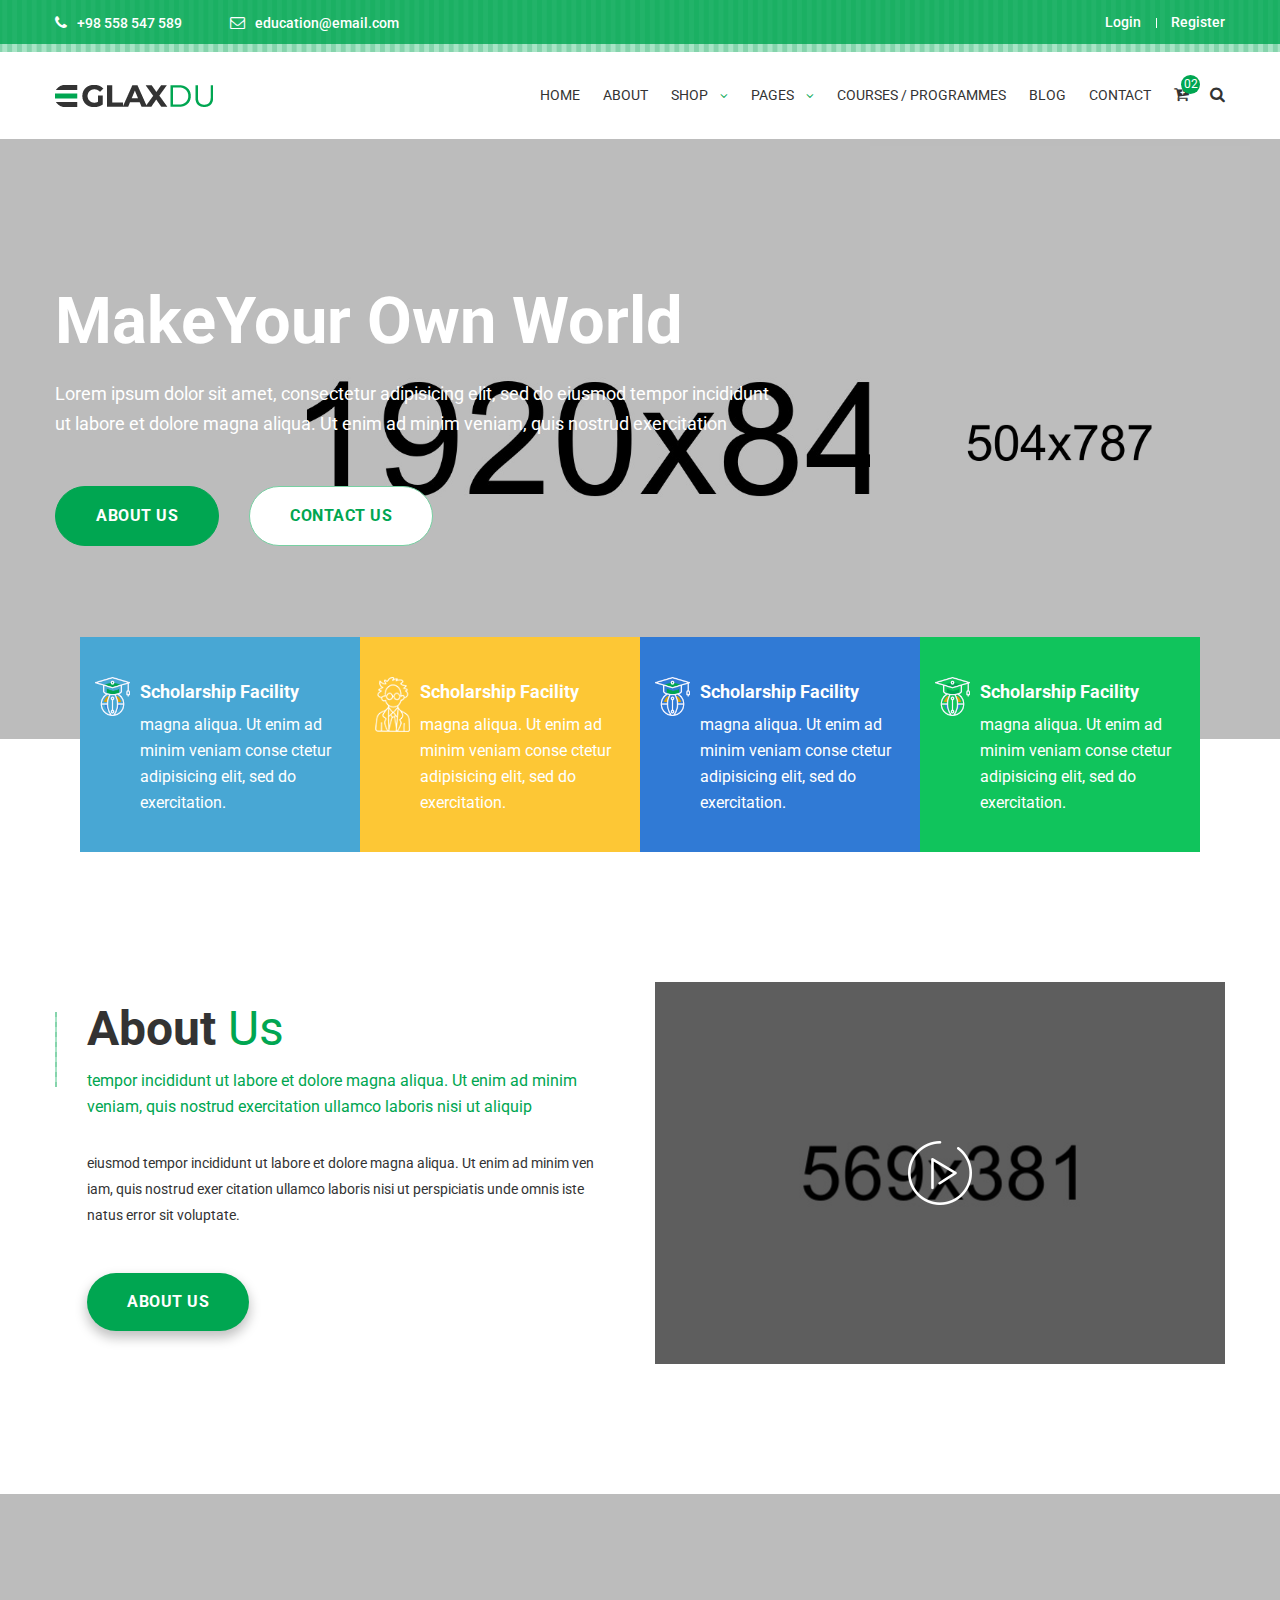
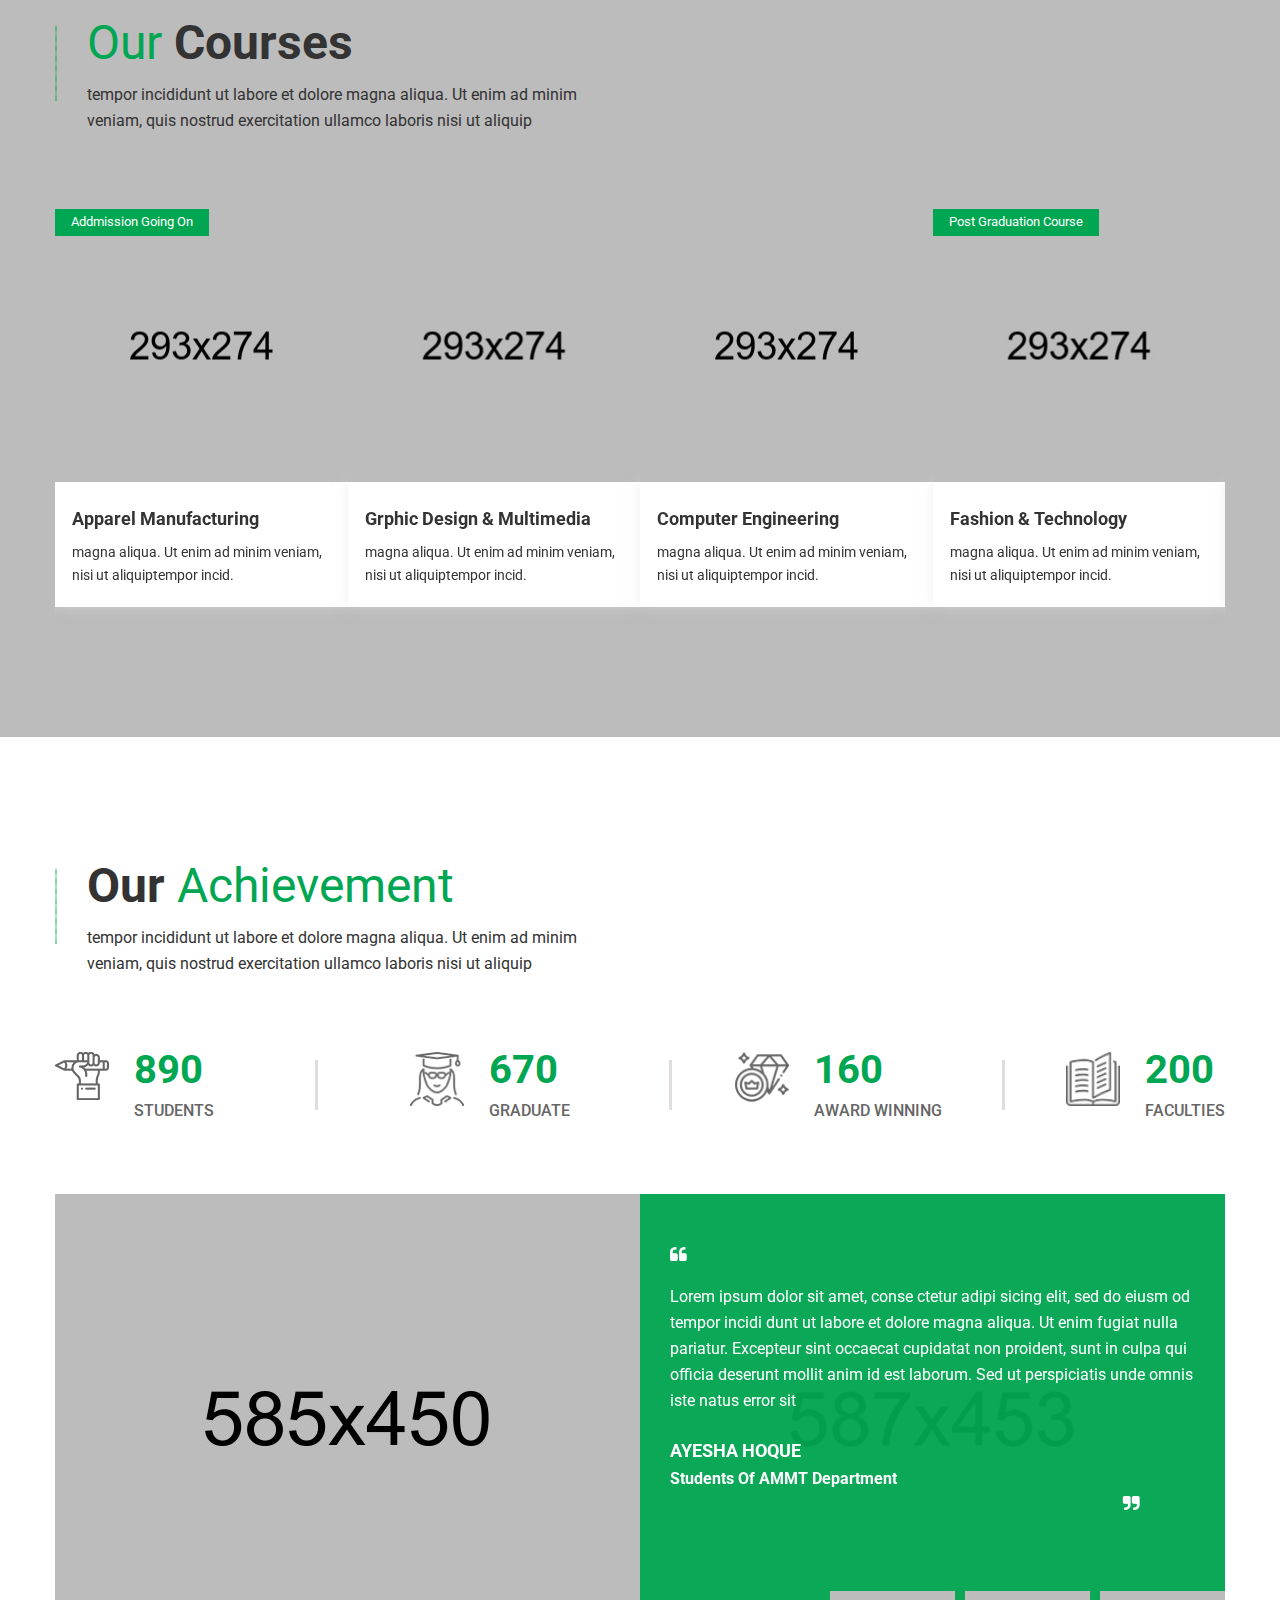
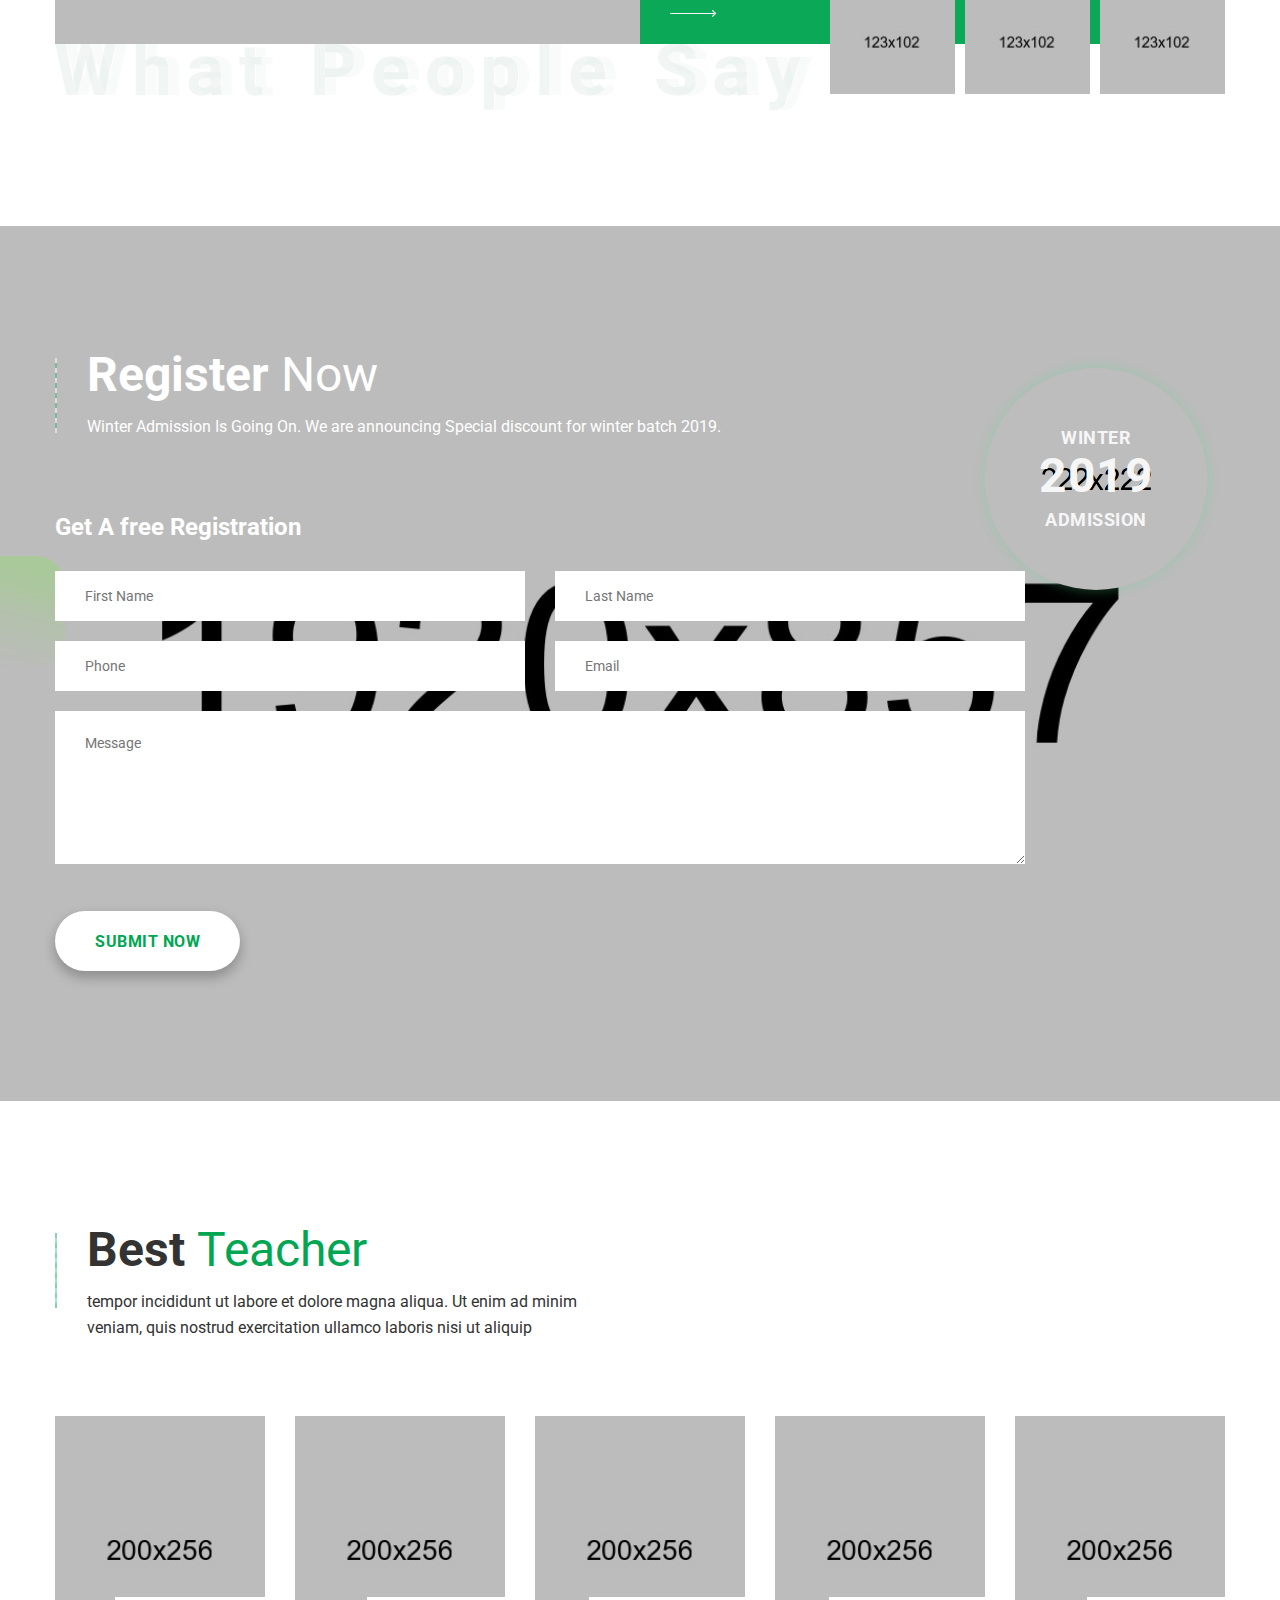
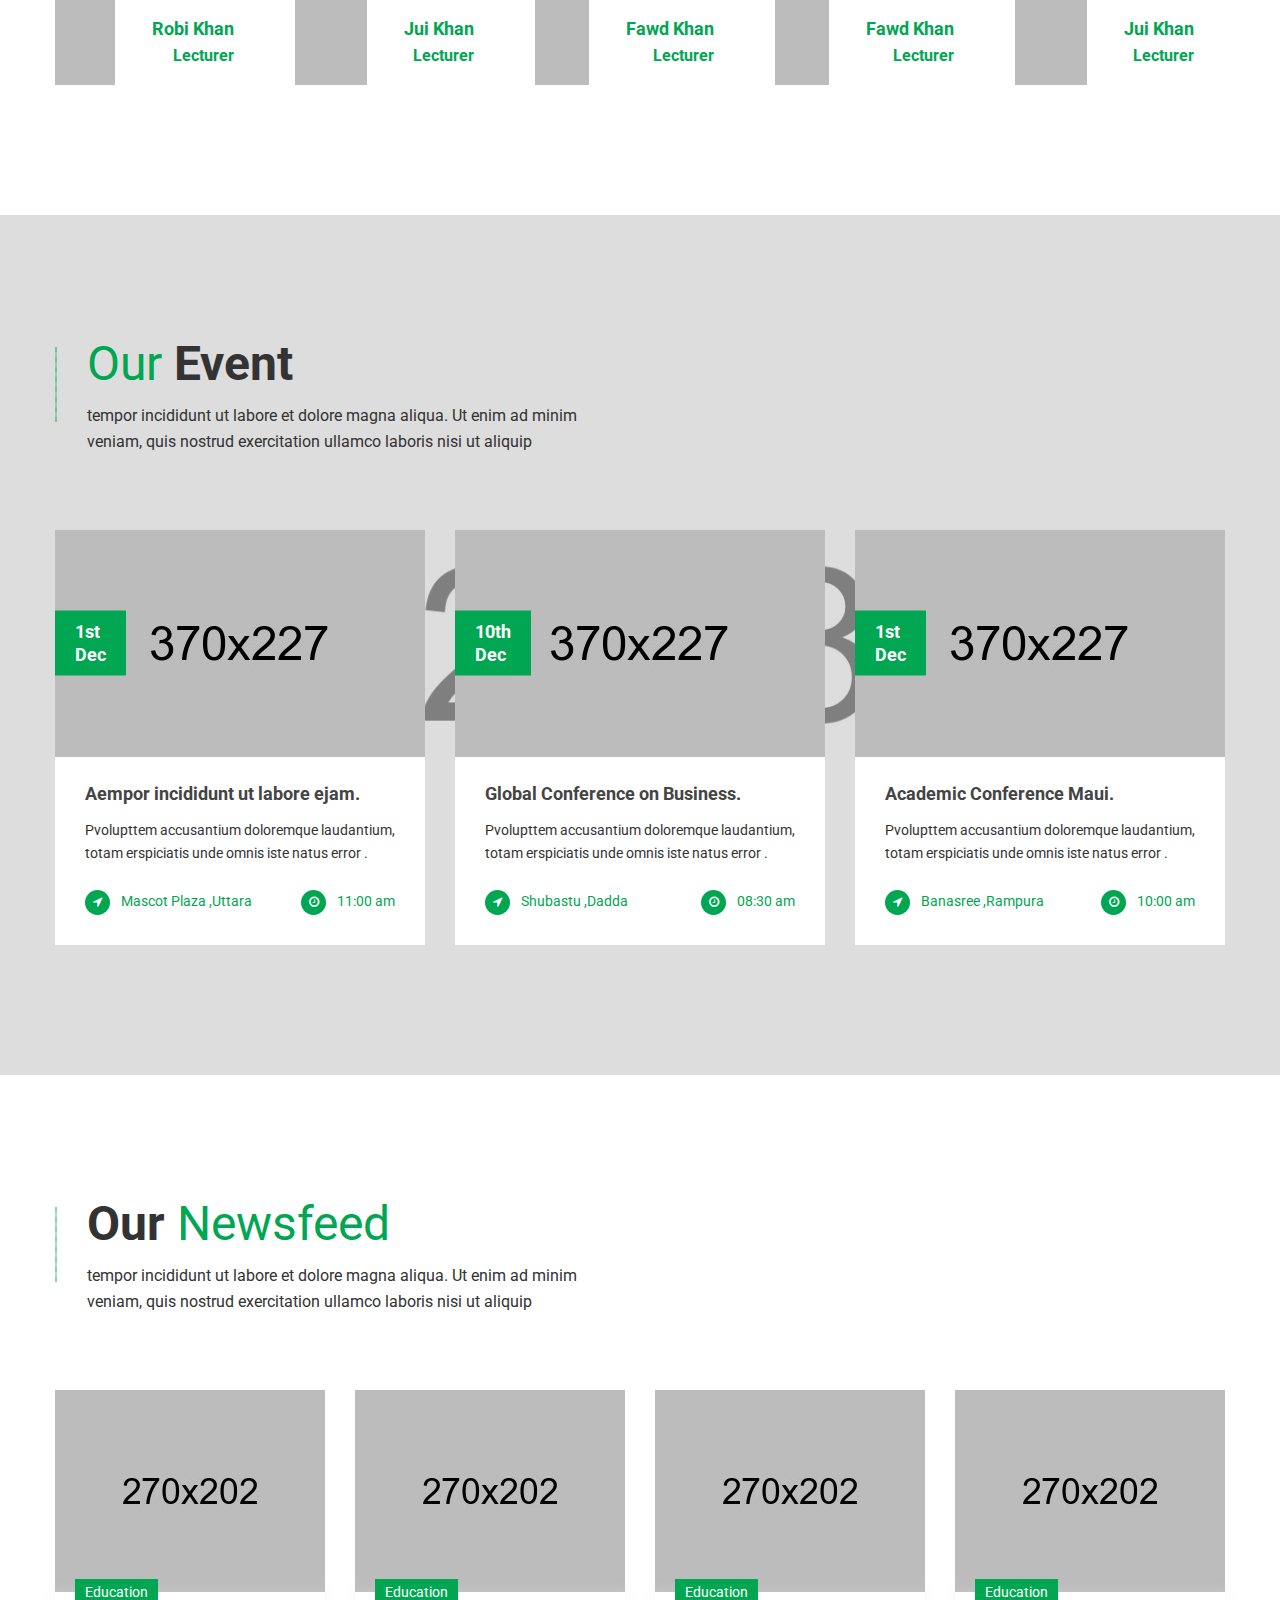
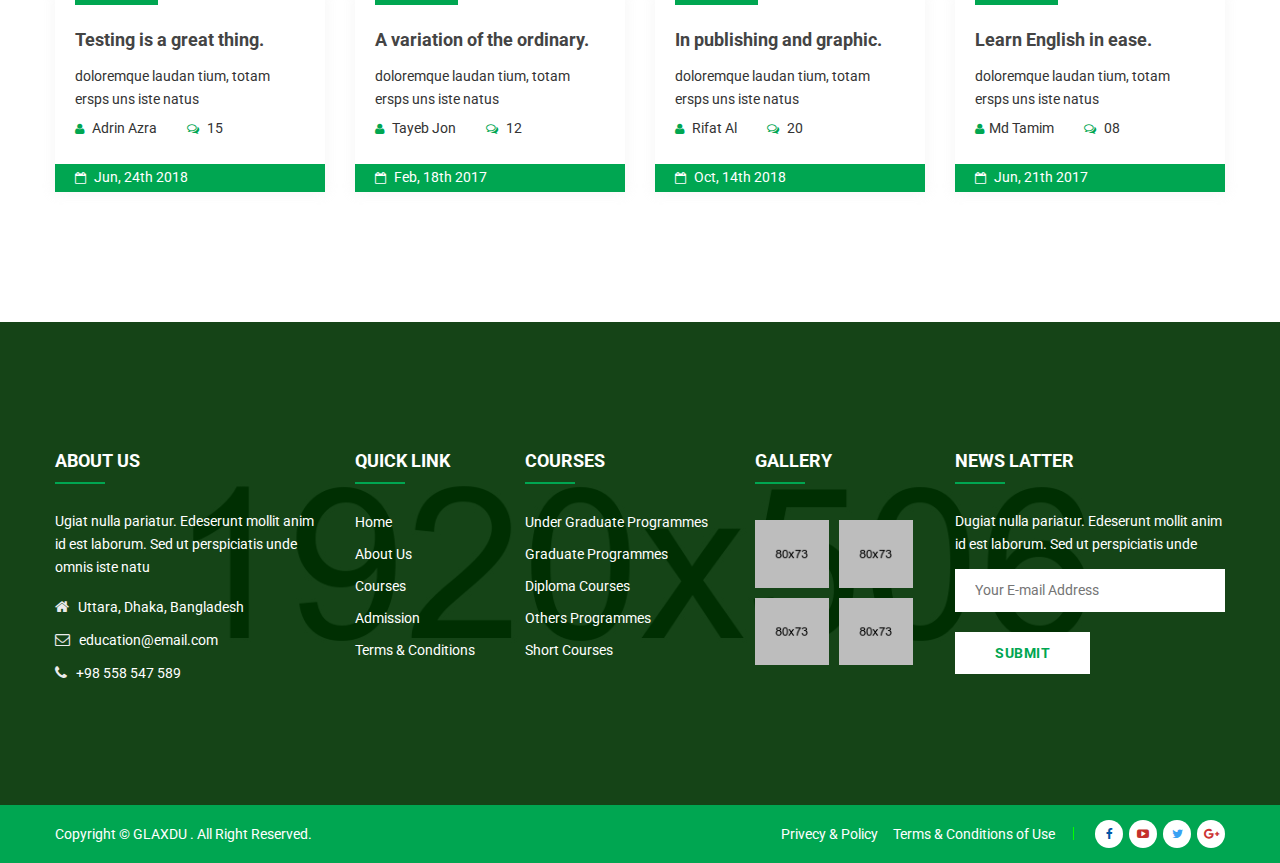
<file: WebProgramlamaProjesi/WebProgramlamaProjesi/Template/Frontend/index.html>
<!doctype html>
<html class="no-js" lang="zxx">

<head>
    <meta charset="utf-8">
    <meta http-equiv="x-ua-compatible" content="ie=edge">
    <title>Glaxdu - Education Bootstrap 4 Template</title>
    <meta name="description" content="">
    <meta name="viewport" content="width=device-width, initial-scale=1">
    <!-- Favicon -->
    <link rel="shortcut icon" type="image/x-icon" href="assets/img/favicon.png">
    
    <!-- CSS
	============================================ -->
   
    <!-- Bootstrap CSS -->
    <link rel="stylesheet" href="assets/css/bootstrap.min.css">
    <!-- Icon Font CSS -->
    <link rel="stylesheet" href="assets/css/icons.min.css">
    <!-- Plugins CSS -->
    <link rel="stylesheet" href="assets/css/plugins.css">
    <!-- Main Style CSS -->
    <link rel="stylesheet" href="assets/css/style.css">
    <!-- Modernizer JS -->
    <script src="assets/js/vendor/modernizr-2.8.3.min.js"></script>
</head>

<body>
<header class="header-area">
    <div class="header-top bg-img" style="background-image:url(assets/img/icon-img/header-shape.png);">
        <div class="container">
            <div class="row">
                <div class="col-lg-6 col-md-7 col-12 col-sm-8">
                    <div class="header-contact">
                        <ul>
                            <li><i class="fa fa-phone"></i> +98 558 547 589</li>
                            <li><i class="fa fa-envelope-o"></i><a href="#">education@email.com</a></li>
                        </ul>
                    </div>
                </div>
                <div class="col-lg-6 col-md-5 col-12 col-sm-4">
                    <div class="login-register">
                        <ul>
                            <li><a href="login-register.html">Login</a></li>
                            <li><a href="login-register.html">Register</a></li>
                        </ul>
                    </div>
                </div>
            </div>
        </div>
    </div>
    <div class="header-bottom sticky-bar clearfix">
        <div class="container">
            <div class="row">
                <div class="col-lg-2 col-md-6 col-4">
                    <div class="logo">
                        <a href="index.html">
                            <img alt="" src="assets/img/logo/logo.png">
                        </a>
                    </div>
                </div>
                <div class="col-lg-10 col-md-6 col-8">
                    <div class="menu-cart-wrap">
                        <div class="main-menu">
                            <nav>
                                <ul>
                                    <li><a href="index.html"> HOME </a>
                                        <ul class="submenu">
                                            <li><a href="index.html">home version 1</a></li>
                                            <li><a href="index-2.html">home version 2</a></li>
                                            <li><a href="index-3.html">home version 3</a></li>
                                        </ul>
                                    </li>
                                    <li><a href="about-us.html"> ABOUT  </a></li>
                                    <li class="mega-menu-position top-hover"><a href="shop.html"> SHOP <i class="fa fa-angle-down"></i> </a>
                                        <ul class="mega-menu">
                                            <li>
                                                <ul>
                                                    <li class="mega-menu-title"><a href="#">Categories 01</a></li>
                                                    <li><a href="shop.html">bag</a></li>
                                                    <li><a href="shop.html">Pen</a></li>
                                                    <li><a href="shop.html">Erasers</a></li>
                                                    <li><a href="shop.html">Glue sticks</a></li>
                                                    <li><a href="shop.html">Lunchbox </a></li>
                                                    <li><a href="shop.html">Pencil box </a></li>
                                                </ul>
                                            </li>
                                            <li>
                                                <ul>
                                                    <li class="mega-menu-title"><a href="#">Categories 02</a></li>
                                                    <li><a href="shop.html">bag</a></li>
                                                    <li><a href="shop.html">Pen</a></li>
                                                    <li><a href="shop.html">Erasers</a></li>
                                                    <li><a href="shop.html">Glue sticks</a></li>
                                                    <li><a href="shop.html">Lunchbox </a></li>
                                                    <li><a href="shop.html">Pencil box </a></li>
                                                </ul>
                                            </li>
                                            <li>
                                                <ul>
                                                    <li class="mega-menu-title"><a href="#">Categories 03</a></li>
                                                    <li><a href="shop.html">bag</a></li>
                                                    <li><a href="shop.html">Pen</a></li>
                                                    <li><a href="shop.html">Erasers</a></li>
                                                    <li><a href="shop.html">Glue sticks</a></li>
                                                    <li><a href="shop.html">Lunchbox </a></li>
                                                    <li><a href="shop.html">Pencil box </a></li>
                                                </ul>
                                            </li>
                                            <li>
                                                <ul>
                                                    <li class="mega-menu-title"><a href="#">Categories 04</a></li>
                                                    <li><a href="shop.html">bag</a></li>
                                                    <li><a href="shop.html">Pen</a></li>
                                                    <li><a href="shop.html">Erasers</a></li>
                                                    <li><a href="shop.html">Glue sticks</a></li>
                                                    <li><a href="shop.html">Lunchbox </a></li>
                                                    <li><a href="shop.html">Pencil box </a></li>
                                                </ul>
                                            </li>
                                        </ul>
                                    </li>
                                    <li><a href="#"> PAGES <i class="fa fa-angle-down"></i> </a>
                                        <ul class="submenu">
                                            <li><a href="course.html">course page</a></li>
                                            <li><a href="event.html">event page</a></li>
                                            <li><a href="shop.html">shop page</a></li>
                                            <li><a href="course-details.html">course details</a></li>
                                            <li><a href="event-details.html">event details</a></li>
                                            <li><a href="single-product.html">single product</a></li>
                                            <li><a href="cart.html">cart page</a></li>
                                            <li><a href="checkout.html">checkout</a></li>
                                            <li><a href="wishlist.html">wishlist</a></li>
                                            <li><a href="login-register.html">login / register</a></li>
                                        </ul>
                                    </li>
                                    <li><a href="course.html"> COURSES / PROGRAMMES</a></li>
                                    <li><a href="blog.html"> BLOG </a>
                                        <ul class="submenu">
                                            <li><a href="blog.html">blog</a></li>
                                            <li><a href="blog-details.html">blog details</a></li>
                                        </ul>
                                    </li>
                                    <li><a href="contact.html"> CONTACT </a></li>
                                </ul>
                            </nav>
                        </div>
                        <div class="cart-search-wrap">
                            <div class="cart-wrap">
                                <button class="icon-cart">
                                    <i class="fa fa-cart-plus"></i>
                                    <span class="count-style">02</span>
                                </button>
                                <div class="shopping-cart-content">
                                    <ul>
                                        <li class="single-shopping-cart">
                                            <div class="shopping-cart-img">
                                                <a href="#"><img alt="" src="assets/img/cart/cart-1.png"></a>
                                            </div>
                                            <div class="shopping-cart-title">
                                                <h4><a href="#">Color Box </a></h4>
                                                <h6>Qty: 02</h6>
                                                <span>$260.00</span>
                                            </div>
                                            <div class="shopping-cart-delete">
                                                <a href="#"><i class="fa fa-times-circle"></i></a>
                                            </div>
                                        </li>
                                        <li class="single-shopping-cart">
                                            <div class="shopping-cart-img">
                                                <a href="#"><img alt="" src="assets/img/cart/cart-2.png"></a>
                                            </div>
                                            <div class="shopping-cart-title">
                                                <h4><a href="#">Color Box </a></h4>
                                                <h6>Qty: 02</h6>
                                                <span>$260.00</span>
                                            </div>
                                            <div class="shopping-cart-delete">
                                                <a href="#"><i class="fa fa-times-circle"></i></a>
                                            </div>
                                        </li>
                                    </ul>
                                    <div class="shopping-cart-total">
                                        <h4>Shipping : <span>$20.00</span></h4>
                                        <h4>Total : <span class="shop-total">$260.00</span></h4>
                                    </div>
                                    <div class="shopping-cart-btn">
                                        <a class="default-btn btn-hover" href="cart.html">view cart</a>
                                        <a class="default-btn btn-hover" href="checkout.html">checkout</a>
                                    </div>
                                </div>
                            </div>
                            <div class="header-search">
                                <button class="search-toggle">
                                    <i class="fa fa-search"></i>
                                </button>
                                <div class="search-content">
                                    <form action="#">
                                        <input type="text" placeholder="Search">
                                        <button>
                                            <i class="fa fa-search"></i>
                                        </button>
                                    </form>
                                </div>
                            </div>
                        </div>
                    </div>
                </div>
            </div>
            <div class="mobile-menu-area">
                <div class="mobile-menu">
                    <nav id="mobile-menu-active">
                        <ul class="menu-overflow">
                            <li><a href="index.html">HOME</a>
                                <ul>
                                    <li><a href="index.html">home version 1</a></li>
                                    <li><a href="index-2.html">home version 2</a></li>
                                    <li><a href="index-3.html">home version 3</a></li>
                                </ul>
                            </li>
                            <li><a href="about-us.html">About</a></li>
                            <li><a href="shop.html">Shop</a>
                                <ul>
                                    <li><a href="#">Categories 01</a>
                                        <ul>
                                            <li><a href="shop.html">bag</a></li>
                                            <li><a href="shop.html">Pen</a></li>
                                            <li><a href="shop.html">Erasers</a></li>
                                            <li><a href="shop.html">Glue sticks</a></li>
                                            <li><a href="shop.html">Lunchbox </a></li>
                                            <li><a href="shop.html">Pencil box </a></li>
                                        </ul>
                                    </li>
                                    <li><a href="#">Categories 02</a>
                                        <ul>
                                            <li><a href="shop.html">bag</a></li>
                                            <li><a href="shop.html">Pen</a></li>
                                            <li><a href="shop.html">Erasers</a></li>
                                            <li><a href="shop.html">Glue sticks</a></li>
                                            <li><a href="shop.html">Lunchbox </a></li>
                                            <li><a href="shop.html">Pencil box </a></li>
                                        </ul>
                                    </li>
                                    <li><a href="#">Categories 03</a>
                                        <ul>
                                            <li><a href="shop.html">bag</a></li>
                                            <li><a href="shop.html">Pen</a></li>
                                            <li><a href="shop.html">Erasers</a></li>
                                            <li><a href="shop.html">Glue sticks</a></li>
                                            <li><a href="shop.html">Lunchbox </a></li>
                                            <li><a href="shop.html">Pencil box </a></li>
                                        </ul>
                                    </li>
                                    <li><a href="#">Categories 04</a>
                                        <ul>
                                            <li><a href="shop.html">bag</a></li>
                                            <li><a href="shop.html">Pen</a></li>
                                            <li><a href="shop.html">Erasers</a></li>
                                            <li><a href="shop.html">Glue sticks</a></li>
                                            <li><a href="shop.html">Lunchbox </a></li>
                                            <li><a href="shop.html">Pencil box </a></li>
                                        </ul>
                                    </li>
                                </ul>
                            </li>
                            <li><a href="#">Pages</a>
                                <ul>
                                    <li><a href="course.html">course page</a></li>
                                    <li><a href="event.html">event page</a></li>
                                    <li><a href="shop.html">shop page</a></li>
                                    <li><a href="course-details.html">course details</a></li>
                                    <li><a href="event-details.html">event details</a></li>
                                    <li><a href="single-product.html">single product</a></li>
                                    <li><a href="cart.html">cart page</a></li>
                                    <li><a href="checkout.html">checkout</a></li>
                                    <li><a href="wishlist.html">wishlist</a></li>
                                    <li><a href="login-register.html">login / register</a></li>
                                </ul>
                            </li>
                            <li><a href="about-us.html">About us</a></li>
                            <li><a href="blog.html">Blog</a>
                                <ul>
                                    <li><a href="blog.html">blog</a></li>
                                    <li><a href="blog-details.html">blog details</a></li>
                                </ul>
                            </li>
                            <li><a href="contact.html">Contact</a></li>
                        </ul>
                    </nav>
                </div>
            </div>
        </div>
    </div>
</header>
<div class="slider-area">
    <div class="slider-active owl-carousel">
        <div class="single-slider slider-height-1 bg-img" style="background-image:url(assets/img/slider/slider-1.jpg);">
            <div class="container">
                <div class="row">
                    <div class="col-lg-9 col-md-7 col-12 col-sm-12">
                        <div class="slider-content slider-animated-1 pt-230">
                            <h1 class="animated">MakeYour Own World</h1>
                            <p class="animated">Lorem ipsum dolor sit amet, consectetur adipisicing elit, sed do eiusmod tempor incididunt ut labore et dolore magna aliqua. Ut enim ad minim veniam, quis nostrud exercitation </p>
                            <div class="slider-btn">
                                <a class="animated default-btn btn-green-color" href="about-us.html">ABOUT US</a>
                                <a class="animated default-btn btn-white-color" href="contact.html">CONTACT US</a>
                            </div>
                        </div>
                    </div>
                </div>
                <div class="slider-single-img slider-animated-1">
                    <img class="animated" src="assets/img/slider/single-slide-1.png" alt="">
                </div>
            </div>
        </div>
        <div class="single-slider slider-height-1 bg-img" style="background-image:url(assets/img/slider/slider-1.jpg);">
            <div class="container">
                <div class="row">
                    <div class="col-lg-9 col-md-7 col-12 col-sm-12">
                        <div class="slider-content slider-animated-1 pt-230">
                            <h1 class="animated">MakeYour Own World</h1>
                            <p class="animated">Lorem ipsum dolor sit amet, consectetur adipisicing elit, sed do eiusmod tempor incididunt ut labore et dolore magna aliqua. Ut enim ad minim veniam, quis nostrud exercitation </p>
                            <div class="slider-btn">
                                <a class="animated default-btn btn-green-color" href="about-us.html">ABOUT US</a>
                                <a class="animated default-btn btn-white-color" href="contact.html">CONTACT US</a>
                            </div>
                        </div>
                    </div>
                </div>
                <div class="slider-single-img slider-animated-1">
                    <img class="animated" src="assets/img/slider/single-slide-1.png" alt="">
                </div>
            </div>
        </div>
    </div>
</div>
<div class="choose-us section-padding-1">
    <div class="container-fluid">
        <div class="row no-gutters choose-negative-mrg">
            <div class="col-lg-3 col-md-6">
                <div class="single-choose-us choose-bg-light-blue">
                    <div class="choose-img">
                        <img class="animated" src="assets/img/icon-img/service-1.png" alt="">
                    </div>
                    <div class="choose-content">
                        <h3>Scholarship Facility</h3>
                        <p>magna aliqua. Ut enim ad minim veniam conse ctetur adipisicing elit, sed do exercitation. </p>
                    </div>
                </div>
            </div>
            <div class="col-lg-3 col-md-6">
                <div class="single-choose-us choose-bg-yellow">
                    <div class="choose-img">
                        <img class="animated" src="assets/img/icon-img/service-2.png" alt="">
                    </div>
                    <div class="choose-content">
                        <h3>Scholarship Facility</h3>
                        <p>magna aliqua. Ut enim ad minim veniam conse ctetur adipisicing elit, sed do exercitation. </p>
                    </div>
                </div>
            </div>
            <div class="col-lg-3 col-md-6">
                <div class="single-choose-us choose-bg-blue">
                    <div class="choose-img">
                        <img class="animated" src="assets/img/icon-img/service-3.png" alt="">
                    </div>
                    <div class="choose-content">
                        <h3>Scholarship Facility</h3>
                        <p>magna aliqua. Ut enim ad minim veniam conse ctetur adipisicing elit, sed do exercitation. </p>
                    </div>
                </div>
            </div>
            <div class="col-lg-3 col-md-6">
                <div class="single-choose-us choose-bg-green">
                    <div class="choose-img">
                        <img class="animated" src="assets/img/icon-img/service-4.png" alt="">
                    </div>
                    <div class="choose-content">
                        <h3>Scholarship Facility</h3>
                        <p>magna aliqua. Ut enim ad minim veniam conse ctetur adipisicing elit, sed do exercitation. </p>
                    </div>
                </div>
            </div>
        </div>
    </div>
</div>
<div class="about-us pt-130 pb-130">
    <div class="container">
        <div class="row">
            <div class="col-lg-6 col-md-6">
                <div class="about-content">
                    <div class="section-title section-title-green mb-30">
                        <h2>About <span>Us</span></h2>
                        <p>tempor incididunt ut labore et dolore magna aliqua. Ut enim ad minim veniam, quis nostrud exercitation ullamco laboris nisi ut aliquip </p>
                    </div>
                    <p>eiusmod tempor incididunt ut labore et dolore magna aliqua. Ut enim ad minim ven  iam, quis nostrud exer citation ullamco laboris nisi ut perspiciatis unde omnis iste natus error sit voluptate.</p>
                    <div class="about-btn mt-45">
                        <a class="default-btn" href="about-us.html">ABOUT US</a>
                    </div>
                </div>
            </div>
            <div class="col-lg-6 col-md-6">
                <div class="about-img default-overlay">
                    <img src="assets/img/banner/banner-1.jpg" alt="">
                    <a class="video-btn video-popup" href="https://www.youtube.com/watch?v=sv5hK4crIRc">
                        <img class="animated" src="assets/img/icon-img/video.png" alt="">
                    </a>
                </div>
            </div>
        </div>
    </div>
</div>
<div class="course-area bg-img pt-130 pb-10" style="background-image:url(assets/img/bg/bg-1.jpg);">
    <div class="container">
        <div class="section-title mb-75">
            <h2> <span>Our</span> Courses</h2>
            <p>tempor incididunt ut labore et dolore magna aliqua. Ut enim ad minim <br>veniam, quis nostrud exercitation ullamco laboris nisi ut aliquip </p>
        </div>
        <div class="course-slider-active nav-style-1 owl-carousel">
            <div class="single-course">
                <div class="course-img">
                    <a href="course-details.html"><img class="animated" src="assets/img/course/course-1.jpg" alt=""></a>
                    <span>Addmission Going On</span>
                </div>
                <div class="course-content">
                    <h4><a href="course-details.html">Apparel Manufacturing</a></h4>
                    <p>magna aliqua. Ut enim ad minim veniam, nisi ut aliquiptempor incid.</p>
                </div>
                <div class="course-position-content">
                    <div class="credit-duration-wrap">
                        <div class="sin-credit-duration">
                            <i class="fa fa-diamond"></i>
                            <span>Credits : 125</span>
                        </div>
                        <div class="sin-credit-duration">
                            <i class="fa fa-clock-o"></i>
                            <span>Duration : 4yrs</span>
                        </div>
                    </div>
                    <div class="course-btn">
                        <a class="default-btn" href="#">APPLY NOW</a>
                    </div>
                </div>
            </div>
            <div class="single-course">
                <div class="course-img">
                    <a href="course-details.html"><img class="animated" src="assets/img/course/course-2.jpg" alt=""></a>
                </div>
                <div class="course-content">
                    <h4><a href="course-details.html">Grphic Design & Multimedia</a></h4>
                    <p>magna aliqua. Ut enim ad minim veniam, nisi ut aliquiptempor incid.</p>
                </div>
                <div class="course-position-content">
                    <div class="credit-duration-wrap">
                        <div class="sin-credit-duration">
                            <i class="fa fa-diamond"></i>
                            <span>Credits : 125</span>
                        </div>
                        <div class="sin-credit-duration">
                            <i class="fa fa-clock-o"></i>
                            <span>Duration : 4yrs</span>
                        </div>
                    </div>
                    <div class="course-btn">
                        <a class="default-btn" href="#">APPLY NOW</a>
                    </div>
                </div>
            </div>
            <div class="single-course">
                <div class="course-img">
                    <a href="course-details.html"><img class="animated" src="assets/img/course/course-3.jpg" alt=""></a>
                </div>
                <div class="course-content">
                    <h4><a href="course-details.html">Computer Engineering</a></h4>
                    <p>magna aliqua. Ut enim ad minim veniam, nisi ut aliquiptempor incid.</p>
                </div>
                <div class="course-position-content">
                    <div class="credit-duration-wrap">
                        <div class="sin-credit-duration">
                            <i class="fa fa-diamond"></i>
                            <span>Credits : 125</span>
                        </div>
                        <div class="sin-credit-duration">
                            <i class="fa fa-clock-o"></i>
                            <span>Duration : 4yrs</span>
                        </div>
                    </div>
                    <div class="course-btn">
                        <a class="default-btn" href="#">APPLY NOW</a>
                    </div>
                </div>
            </div>
            <div class="single-course">
                <div class="course-img">
                    <a href="course-details.html"><img class="animated" src="assets/img/course/course-4.jpg" alt=""></a>
                    <span>Post Graduation Course</span>
                </div>
                <div class="course-content">
                    <h4><a href="course-details.html">Fashion & Technology</a></h4>
                    <p>magna aliqua. Ut enim ad minim veniam, nisi ut aliquiptempor incid.</p>
                </div>
                <div class="course-position-content">
                    <div class="credit-duration-wrap">
                        <div class="sin-credit-duration">
                            <i class="fa fa-diamond"></i>
                            <span>Credits : 125</span>
                        </div>
                        <div class="sin-credit-duration">
                            <i class="fa fa-clock-o"></i>
                            <span>Duration : 4yrs</span>
                        </div>
                    </div>
                    <div class="course-btn">
                        <a class="default-btn" href="#">APPLY NOW</a>
                    </div>
                </div>
            </div>
            <div class="single-course">
                <div class="course-img">
                    <a href="course-details.html"><img class="animated" src="assets/img/course/course-2.jpg" alt=""></a>
                </div>
                <div class="course-content">
                    <h4><a href="course-details.html">Apparel Manufacturing</a></h4>
                    <p>magna aliqua. Ut enim ad minim veniam, nisi ut aliquiptempor incid.</p>
                </div>
                <div class="course-position-content">
                    <div class="credit-duration-wrap">
                        <div class="sin-credit-duration">
                            <i class="fa fa-diamond"></i>
                            <span>Credits : 125</span>
                        </div>
                        <div class="sin-credit-duration">
                            <i class="fa fa-clock-o"></i>
                            <span>Duration : 4yrs</span>
                        </div>
                    </div>
                    <div class="course-btn">
                        <a class="default-btn" href="#">APPLY NOW</a>
                    </div>
                </div>
            </div>
        </div>
    </div>
</div>
<div class="achievement-area pt-130 pb-115">
    <div class="container">
        <div class="section-title mb-75">
            <h2>Our <span>Achievement</span></h2>
            <p>tempor incididunt ut labore et dolore magna aliqua. Ut enim ad minim <br>veniam, quis nostrud exercitation ullamco laboris nisi ut aliquip </p>
        </div>
        <div class="row">
            <div class="col-xl-3 col-lg-3 col-md-6 col-sm-6">
                <div class="single-count mb-30 count-one">
                    <div class="count-img">
                        <img src="assets/img/icon-img/achieve-1.png" alt="">
                    </div>
                    <div class="count-content">
                        <h2 class="count">890</h2>
                        <span>STUDENTS</span>
                    </div>
                </div>
            </div>
            <div class="col-xl-3 col-lg-3 col-md-6 col-sm-6">
                <div class="single-count mb-30 count-two">
                    <div class="count-img">
                        <img src="assets/img/icon-img/achieve-2.png" alt="">
                    </div>
                    <div class="count-content">
                        <h2 class="count">670</h2>
                        <span>GRADUATE</span>
                    </div>
                </div>
            </div>
            <div class="col-xl-4 col-lg-3 col-md-6 col-sm-6">
                <div class="single-count mb-30 count-three">
                    <div class="count-img">
                        <img src="assets/img/icon-img/achieve-3.png" alt="">
                    </div>
                    <div class="count-content">
                        <h2 class="count">160</h2>
                        <span>AWARD WINNING</span>
                    </div>
                </div>
            </div>
            <div class="col-xl-2 col-lg-3 col-md-6 col-sm-6">
                <div class="single-count mb-30 count-four">
                    <div class="count-img">
                        <img src="assets/img/icon-img/achieve-4.png" alt="">
                    </div>
                    <div class="count-content">
                        <h2 class="count">200</h2>
                        <span>FACULTIES</span>
                    </div>
                </div>
            </div>
        </div>
        <div class="testimonial-slider-wrap mt-45">
            <div class="testimonial-text-slider">
                <div class="testi-content-wrap">
                    <div class="testi-big-img">
                        <img alt="" src="assets/img/testimonial/testi-b1.jpg">
                    </div>
                   <div class="row no-gutters">
                       <div class="ml-auto col-lg-6 col-md-12">
                           <div class="testi-content bg-img default-overlay" style="background-image:url(assets/img/bg/testi.png);">
                                <div class="quote-style quote-left">
                                   <i class="fa fa-quote-left"></i>
                                </div>
                               <p>Lorem ipsum dolor sit amet, conse ctetur adipi sicing elit, sed do eiusm od tempor incidi dunt ut labore et dolore magna aliqua. Ut enim  fugiat nulla pariatur. Excepteur sint occaecat cupidatat non proident, sunt in culpa qui officia deserunt mollit anim id est laborum. Sed ut perspiciatis unde omnis iste natus error sit </p>
                                <div class="testi-info">
                                   <h5>AYESHA HOQUE</h5>
                                   <span>Students Of AMMT Department</span>
                                </div>
                                <div class="quote-style quote-right">
                                   <i class="fa fa-quote-right"></i>
                                </div>
                                <div class="testi-arrow">
                                    <img alt="" src="assets/img/icon-img/testi-icon.png">
                                </div>
                           </div>
                       </div>
                   </div>
                </div>
                <div class="testi-content-wrap">
                   <div class="testi-big-img">
                        <img alt="" src="assets/img/testimonial/testi-b3.jpg">
                    </div>
                   <div class="row no-gutters">
                        <div class="ml-auto col-lg-6 col-md-12">
                           <div class="testi-content bg-img default-overlay" style="background-image:url(assets/img/bg/testi.png);">
                                <div class="quote-style quote-left">
                                   <i class="fa fa-quote-left"></i>
                                </div>
                               <p>Lorem ipsum dolor sit amet, conse ctetur adipi sicing elit, sed do eiusm od tempor incidi dunt ut labore et dolore magna aliqua. Ut enim  fugiat nulla pariatur. Excepteur sint occaecat cupidatat non proident, sunt in culpa qui officia deserunt mollit anim id est laborum. Sed ut perspiciatis unde omnis</p>
                                <div class="testi-info">
                                   <h5>Tayeb Rayed</h5>
                                   <span>Students Of AMMT Department</span>
                                </div>
                                <div class="quote-style quote-right">
                                   <i class="fa fa-quote-right"></i>
                                </div>
                                <div class="testi-arrow">
                                    <img alt="" src="assets/img/icon-img/testi-icon.png">
                                </div>
                           </div>
                       </div>
                   </div>
                </div>
                <div class="testi-content-wrap">
                    <div class="testi-big-img">
                        <img alt="" src="assets/img/testimonial/testi-b2.jpg">
                    </div>
                   <div class="row no-gutters">
                        <div class="ml-auto col-lg-6 col-md-12">
                           <div class="testi-content bg-img default-overlay" style="background-image:url(assets/img/bg/testi.png);">
                                <div class="quote-style quote-left">
                                   <i class="fa fa-quote-left"></i>
                                </div>
                               <p>Lorem ipsum dolor sit amet, conse ctetur adipi sicing elit, sed do eiusm od tempor incidi dunt ut labore et dolore magna aliqua. Ut enim  fugiat nulla pariatur. Excepteur sint occaecat cupidatat non proident, sunt in culpa qui. Sed ut perspiciatis unde omnis iste natus error sit </p>
                                <div class="testi-info">
                                   <h5>Robiul siddikee</h5>
                                   <span>Students Of AMMT Department</span>
                                </div>
                                <div class="quote-style quote-right">
                                   <i class="fa fa-quote-right"></i>
                                </div>
                                <div class="testi-arrow">
                                    <img alt="" src="assets/img/icon-img/testi-icon.png">
                                </div>
                           </div>
                        </div>
                   </div>
                </div>
                <div class="testi-content-wrap">
                   <div class="testi-big-img">
                        <img alt="" src="assets/img/testimonial/testi-b2.jpg">
                    </div>
                    <div class="row no-gutters">
                       <div class="ml-auto col-lg-6 col-md-12">
                           <div class="testi-content bg-img default-overlay" style="background-image:url(assets/img/bg/testi.png);">
                                <div class="quote-style quote-left">
                                   <i class="fa fa-quote-left"></i>
                                </div>
                               <p>Lorem ipsum dolor sit amet, conse ctetur adipi sicing elit, sed do eiusm od tempor incidi dunt ut labore et dolore magna aliqua. Ut enim  fugiat nulla pariatur. Excepteur sint occaecat cupidatat non proident, sunt in culpa qui officia deserunt mollit anim id est laborum. Sed ut perspiciatis unde omnis iste natus error sit </p>
                                <div class="testi-info">
                                   <h5>Modhu Dada</h5>
                                   <span>Students Of AMMT Department</span>
                                </div>
                                <div class="quote-style quote-right">
                                   <i class="fa fa-quote-right"></i>
                                </div>
                                <div class="testi-arrow">
                                    <img alt="" src="assets/img/icon-img/testi-icon.png">
                                </div>
                           </div>
                       </div>
                   </div>
                </div>
            </div>
            <div class="testimonial-image-slider">
                <div class="sin-testi-image">
                    <img src="assets/img/testimonial/testi-s2.jpg" alt="">
                </div>
                <div class="sin-testi-image">
                    <img src="assets/img/testimonial/testi-s1.jpg" alt="">
                </div>
                <div class="sin-testi-image">
                    <img src="assets/img/testimonial/testi-s3.jpg" alt="">
                </div>
                <div class="sin-testi-image">
                    <img src="assets/img/testimonial/testi-s3.jpg" alt="">
                </div>
            </div>
        </div>
        <div class="testimonial-text-img">
            <img alt="" src="assets/img/icon-img/testi-text.png">
        </div>
    </div>
</div>
<div class="register-area bg-img pt-130 pb-130" style="background-image:url(assets/img/bg/bg-2.jpg);">
    <div class="container">
        <div class="section-title-2 mb-75 white-text">
            <h2>Register <span>Now</span></h2>
            <p>Winter Admission Is Going On. We are announcing  Special discount for winter batch 2019.</p>
        </div>
        <div class="register-wrap">
            <div id="register-3" class="mouse-bg">
                <div class="winter-banner">
                    <img src="assets/img/banner/regi-1.png" alt="">
                    <div class="winter-content">
                        <span>WINTER </span>
                        <h3>2019</h3>
                        <span>ADMISSION </span>
                    </div>
                </div>
            </div>
            <div class="row">
                <div class="col-lg-10 col-md-8">
                    <div class="register-form">
                        <h4>Get A free Registration</h4>
                        <form>
                            <div class="row">
                                <div class="col-lg-6">
                                    <div class="contact-form-style mb-20">
                                        <input name="name" placeholder="First Name" type="text">
                                    </div>
                                </div>
                                <div class="col-lg-6">
                                    <div class="contact-form-style mb-20">
                                        <input name="name" placeholder="Last Name" type="text">
                                    </div>
                                </div>
                                <div class="col-lg-6">
                                    <div class="contact-form-style mb-20">
                                        <input name="name" placeholder="Phone" type="text">
                                    </div>
                                </div>
                                <div class="col-lg-6">
                                    <div class="contact-form-style mb-20">
                                        <input name="name" placeholder="Email" type="text">
                                    </div>
                                </div>
                                <div class="col-lg-12">
                                    <div class="contact-form-style">
                                        <textarea name="message" placeholder="Message"></textarea>
                                        <button class="submit default-btn" type="submit">SUBMIT NOW</button>
                                    </div>
                                </div>
                            </div>
                        </form>
                    </div>
                </div>
            </div>
        </div>
    </div>
    <div id="register-1" class="mouse-bg"></div>
    <div id="register-2" class="mouse-bg"></div>
</div>
<div class="teacher-area pt-130 pb-100">
    <div class="container">
        <div class="section-title mb-75">
            <h2>Best <span>Teacher</span></h2>
            <p>tempor incididunt ut labore et dolore magna aliqua. Ut enim ad minim <br>veniam, quis nostrud exercitation ullamco laboris nisi ut aliquip </p>
        </div>
        <div class="custom-row">
            <div class="custom-col-5">
                <div class="single-teacher mb-30">
                    <div class="teacher-img">
                        <img src="assets/img/teacher/teacher-1.jpg" alt="">
                    </div>
                    <div class="teacher-content-visible">
                        <h4>Robi Khan</h4>
                        <h5>Lecturer</h5>
                    </div>
                    <div class="teacher-content-wrap">
                        <div class="teacher-content">
                            <h4>Fawd Khan</h4>
                            <h5>Lecturer</h5>
                            <p>Tempor incididunt magna aliqua.</p>
                            <div class="teacher-social">
                                <ul>
                                    <li><a class="facebook" href="#"><i class="fa fa-facebook"></i></a></li>
                                    <li><a class="youtube-play" href="#"><i class="fa fa-youtube-play"></i></a></li>
                                    <li><a class="twitter" href="#"><i class="fa fa-twitter"></i></a></li>
                                    <li><a class="google-plus" href="#"><i class="fa fa-google-plus"></i></a></li>
                                </ul>
                            </div>
                        </div>
                    </div>
                </div>
            </div>
            <div class="custom-col-5">
                <div class="single-teacher mb-30">
                    <div class="teacher-img">
                        <img src="assets/img/teacher/teacher-2.jpg" alt="">
                    </div>
                    <div class="teacher-content-visible">
                        <h4>Jui Khan</h4>
                        <h5>Lecturer</h5>
                    </div>
                    <div class="teacher-content-wrap">
                        <div class="teacher-content">
                            <h4>Fawd Khan</h4>
                            <h5>Lecturer</h5>
                            <p>Tempor incididunt magna aliqua.</p>
                            <div class="teacher-social">
                                <ul>
                                    <li><a class="facebook" href="#"><i class="fa fa-facebook"></i></a></li>
                                    <li><a class="youtube-play" href="#"><i class="fa fa-youtube-play"></i></a></li>
                                    <li><a class="twitter" href="#"><i class="fa fa-twitter"></i></a></li>
                                    <li><a class="google-plus" href="#"><i class="fa fa-google-plus"></i></a></li>
                                </ul>
                            </div>
                        </div>
                    </div>
                </div>
            </div>
            <div class="custom-col-5">
                <div class="single-teacher mb-30">
                    <div class="teacher-img">
                        <img src="assets/img/teacher/teacher-3.jpg" alt="">
                    </div>
                    <div class="teacher-content-visible">
                        <h4>Fawd Khan</h4>
                        <h5>Lecturer</h5>
                    </div>
                    <div class="teacher-content-wrap">
                        <div class="teacher-content">
                            <h4>Fawd Khan</h4>
                            <h5>Lecturer</h5>
                            <p>Tempor incididunt magna aliqua.</p>
                            <div class="teacher-social">
                                <ul>
                                    <li><a class="facebook" href="#"><i class="fa fa-facebook"></i></a></li>
                                    <li><a class="youtube-play" href="#"><i class="fa fa-youtube-play"></i></a></li>
                                    <li><a class="twitter" href="#"><i class="fa fa-twitter"></i></a></li>
                                    <li><a class="google-plus" href="#"><i class="fa fa-google-plus"></i></a></li>
                                </ul>
                            </div>
                        </div>
                    </div>
                </div>
            </div>
            <div class="custom-col-5">
                <div class="single-teacher mb-30">
                    <div class="teacher-img">
                        <img src="assets/img/teacher/teacher-4.jpg" alt="">
                    </div>
                    <div class="teacher-content-visible">
                        <h4>Fawd Khan</h4>
                        <h5>Lecturer</h5>
                    </div>
                    <div class="teacher-content-wrap">
                        <div class="teacher-content">
                            <h4>Fawd Khan</h4>
                            <h5>Lecturer</h5>
                            <p>Tempor incididunt magna aliqua.</p>
                            <div class="teacher-social">
                                <ul>
                                    <li><a class="facebook" href="#"><i class="fa fa-facebook"></i></a></li>
                                    <li><a class="youtube-play" href="#"><i class="fa fa-youtube-play"></i></a></li>
                                    <li><a class="twitter" href="#"><i class="fa fa-twitter"></i></a></li>
                                    <li><a class="google-plus" href="#"><i class="fa fa-google-plus"></i></a></li>
                                </ul>
                            </div>
                        </div>
                    </div>
                </div>
            </div>
            <div class="custom-col-5">
                <div class="single-teacher mb-30">
                    <div class="teacher-img">
                        <img src="assets/img/teacher/teacher-5.jpg" alt="">
                    </div>
                    <div class="teacher-content-visible">
                        <h4>Jui Khan</h4>
                        <h5>Lecturer</h5>
                    </div>
                    <div class="teacher-content-wrap">
                        <div class="teacher-content">
                            <h4>Fawd Khan</h4>
                            <h5>Lecturer</h5>
                            <p>Tempor incididunt magna aliqua.</p>
                            <div class="teacher-social">
                                <ul>
                                    <li><a class="facebook" href="#"><i class="fa fa-facebook"></i></a></li>
                                    <li><a class="youtube-play" href="#"><i class="fa fa-youtube-play"></i></a></li>
                                    <li><a class="twitter" href="#"><i class="fa fa-twitter"></i></a></li>
                                    <li><a class="google-plus" href="#"><i class="fa fa-google-plus"></i></a></li>
                                </ul>
                            </div>
                        </div>
                    </div>
                </div>
            </div>
        </div>
    </div>
</div>
<div class="event-area bg-img default-overlay pt-130 pb-130" style="background-image:url(assets/img/bg/bg-3.jpg);">
    <div class="container">
        <div class="section-title mb-75">
            <h2><span>Our</span> Event</h2>
            <p>tempor incididunt ut labore et dolore magna aliqua. Ut enim ad minim <br>veniam, quis nostrud exercitation ullamco laboris nisi ut aliquip </p>
        </div>
        <div class="event-active owl-carousel nav-style-1">
            <div class="single-event event-white-bg">
                <div class="event-img">
                    <a href="event-details.html"><img src="assets/img/event/event-1.jpg" alt=""></a>
                    <div class="event-date-wrap">
                        <span class="event-date">1st</span>
                        <span>Dec</span>
                    </div>
                </div>
                <div class="event-content">
                    <h3><a href="event-details.html">Aempor incididunt ut labore ejam.</a></h3>
                    <p>Pvolupttem accusantium doloremque laudantium, totam erspiciatis unde omnis iste natus error .</p>
                    <div class="event-meta-wrap">
                        <div class="event-meta">
                            <i class="fa fa-location-arrow"></i>
                            <span>Mascot Plaza ,Uttara</span>
                        </div>
                        <div class="event-meta">
                            <i class="fa fa-clock-o"></i>
                            <span>11:00 am</span>
                        </div>
                    </div>
                </div>
            </div>
            <div class="single-event event-white-bg">
                <div class="event-img">
                    <a href="event-details.html"><img src="assets/img/event/event-2.jpg" alt=""></a>
                    <div class="event-date-wrap">
                        <span class="event-date">10th</span>
                        <span>Dec</span>
                    </div>
                </div>
                <div class="event-content">
                    <h3><a href="event-details.html">Global Conference on Business.</a></h3>
                    <p>Pvolupttem accusantium doloremque laudantium, totam erspiciatis unde omnis iste natus error .</p>
                    <div class="event-meta-wrap">
                        <div class="event-meta">
                            <i class="fa fa-location-arrow"></i>
                            <span>Shubastu ,Dadda</span>
                        </div>
                        <div class="event-meta">
                            <i class="fa fa-clock-o"></i>
                            <span>08:30 am</span>
                        </div>
                    </div>
                </div>
            </div>
            <div class="single-event event-white-bg">
                <div class="event-img">
                    <a href="event-details.html"><img src="assets/img/event/event-3.jpg" alt=""></a>
                    <div class="event-date-wrap">
                        <span class="event-date">1st</span>
                        <span>Dec</span>
                    </div>
                </div>
                <div class="event-content">
                    <h3><a href="event-details.html">Academic Conference Maui.</a></h3>
                    <p>Pvolupttem accusantium doloremque laudantium, totam erspiciatis unde omnis iste natus error .</p>
                    <div class="event-meta-wrap">
                        <div class="event-meta">
                            <i class="fa fa-location-arrow"></i>
                            <span>Banasree ,Rampura</span>
                        </div>
                        <div class="event-meta">
                            <i class="fa fa-clock-o"></i>
                            <span>10:00 am</span>
                        </div>
                    </div>
                </div>
            </div>
            <div class="single-event event-white-bg">
                <div class="event-img">
                    <a href="event-details.html"><img src="assets/img/event/event-2.jpg" alt=""></a>
                    <div class="event-date-wrap">
                        <span class="event-date">1st</span>
                        <span>Dec</span>
                    </div>
                </div>
                <div class="event-content">
                    <h3><a href="event-details.html">Social Sciences & Education.</a></h3>
                    <p>Pvolupttem accusantium doloremque laudantium, totam erspiciatis unde omnis iste natus error .</p>
                    <div class="event-meta-wrap">
                        <div class="event-meta">
                            <i class="fa fa-location-arrow"></i>
                            <span>Shubastu ,Badda</span>
                        </div>
                        <div class="event-meta">
                            <i class="fa fa-clock-o"></i>
                            <span>10:30 am</span>
                        </div>
                    </div>
                </div>
            </div>
        </div>
    </div>
</div>
<div class="blog-area pt-130 pb-100">
    <div class="container">
        <div class="section-title mb-75">
            <h2>Our <span>Newsfeed</span></h2>
            <p>tempor incididunt ut labore et dolore magna aliqua. Ut enim ad minim <br>veniam, quis nostrud exercitation ullamco laboris nisi ut aliquip </p>
        </div>
        <div class="row">
            <div class="col-lg-3 col-md-6">
                <div class="single-blog mb-30">
                    <div class="blog-img">
                        <a href="blog-details.html"><img src="assets/img/blog/blog-1.jpg" alt=""></a>
                    </div>
                    <div class="blog-content-wrap">
                        <span>Education</span>
                        <div class="blog-content">
                            <h4><a href="blog-details.html">Testing is a great thing.</a></h4>
                            <p>doloremque laudan tium, totam ersps uns iste natus</p>
                            <div class="blog-meta">
                                <ul>
                                    <li><a href="#"><i class="fa fa-user"></i> Adrin Azra</a></li>
                                    <li><a href="#"><i class="fa fa-comments-o"></i> 15</a></li>
                                </ul>
                            </div>
                        </div>
                        <div class="blog-date">
                            <a href="#"><i class="fa fa-calendar-o"></i> Jun, 24th 2018</a>
                        </div>
                    </div>
                </div>
            </div>
            <div class="col-lg-3 col-md-6">
                <div class="single-blog mb-30">
                    <div class="blog-img">
                        <a href="blog-details.html"><img src="assets/img/blog/blog-2.jpg" alt=""></a>
                    </div>
                    <div class="blog-content-wrap">
                        <span>Education</span>
                        <div class="blog-content">
                            <h4><a href="blog-details.html">A variation of the ordinary.</a></h4>
                            <p>doloremque laudan tium, totam ersps uns iste natus</p>
                            <div class="blog-meta">
                                <ul>
                                    <li><a href="#"><i class="fa fa-user"></i> Tayeb Jon</a></li>
                                    <li><a href="#"><i class="fa fa-comments-o"></i> 12</a></li>
                                </ul>
                            </div>
                        </div>
                        <div class="blog-date">
                            <a href="#"><i class="fa fa-calendar-o"></i> Feb, 18th 2017</a>
                        </div>
                    </div>
                </div>
            </div>
            <div class="col-lg-3 col-md-6">
                <div class="single-blog mb-30">
                    <div class="blog-img">
                        <a href="blog-details.html"><img src="assets/img/blog/blog-3.jpg" alt=""></a>
                    </div>
                    <div class="blog-content-wrap">
                        <span>Education</span>
                        <div class="blog-content">
                            <h4><a href="blog-details.html">In publishing and graphic.</a></h4>
                            <p>doloremque laudan tium, totam ersps uns iste natus</p>
                            <div class="blog-meta">
                                <ul>
                                    <li><a href="#"><i class="fa fa-user"></i> Rifat Al</a></li>
                                    <li><a href="#"><i class="fa fa-comments-o"></i> 20</a></li>
                                </ul>
                            </div>
                        </div>
                        <div class="blog-date">
                            <a href="#"><i class="fa fa-calendar-o"></i> Oct, 14th 2018</a>
                        </div>
                    </div>
                </div>
            </div>
            <div class="col-lg-3 col-md-6">
                <div class="single-blog mb-30">
                    <div class="blog-img">
                        <a href="blog-details.html"><img src="assets/img/blog/blog-4.jpg" alt=""></a>
                    </div>
                    <div class="blog-content-wrap">
                        <span>Education</span>
                        <div class="blog-content">
                            <h4><a href="blog-details.html">Learn English in ease.</a></h4>
                            <p>doloremque laudan tium, totam ersps uns iste natus</p>
                            <div class="blog-meta">
                                <ul>
                                    <li><a href="#"><i class="fa fa-user"></i>Md Tamim</a></li>
                                    <li><a href="#"><i class="fa fa-comments-o"></i> 08</a></li>
                                </ul>
                            </div>
                        </div>
                        <div class="blog-date">
                            <a href="#"><i class="fa fa-calendar-o"></i> Jun, 21th 2017</a>
                        </div>
                    </div>
                </div>
            </div>
        </div>
    </div>
</div>
<footer class="footer-area">
    <div class="footer-top bg-img default-overlay pt-130 pb-80" style="background-image:url(assets/img/bg/bg-4.jpg);">
        <div class="container">
            <div class="row">
                <div class="col-lg-3 col-md-6 col-sm-6">
                    <div class="footer-widget mb-40">
                        <div class="footer-title">
                            <h4>ABOUT US</h4>
                        </div>
                        <div class="footer-about">
                            <p>Ugiat nulla pariatur. Edeserunt mollit anim id est laborum. Sed ut perspiciatis unde omnis iste natu</p>
                            <div class="f-contact-info">
                                <div class="single-f-contact-info">
                                    <i class="fa fa-home"></i>
                                    <span>Uttara, Dhaka, Bangladesh</span>
                                </div>
                                <div class="single-f-contact-info">
                                    <i class="fa fa-envelope-o"></i>
                                    <span><a href="#">education@email.com</a></span>
                                </div>
                                <div class="single-f-contact-info">
                                    <i class="fa fa-phone"></i>
                                    <span> +98 558 547 589</span>
                                </div>
                            </div>
                        </div>
                    </div>
                </div>
                <div class="col-lg-2 col-md-3 col-sm-6">
                    <div class="footer-widget mb-40">
                        <div class="footer-title">
                            <h4>QUICK LINK</h4>
                        </div>
                        <div class="footer-list">
                            <ul>
                                <li><a href="index.html">Home</a></li>
                                <li><a href="about-us.html">About Us</a></li>
                                <li><a href="course.html">Courses</a></li>
                                <li><a href="#">Admission</a></li>
                                <li><a href="#">Terms & Conditions</a></li>
                            </ul>
                        </div>
                    </div>
                </div>
                <div class="col-lg-2 col-md-3 col-sm-6">
                    <div class="footer-widget negative-mrg-30 mb-40">
                        <div class="footer-title">
                            <h4>COURSES</h4>
                        </div>
                        <div class="footer-list">
                            <ul>
                                <li><a href="#">Under Graduate Programmes </a></li>
                                <li><a href="#">Graduate Programmes </a></li>
                                <li><a href="#">Diploma Courses</a></li>
                                <li><a href="#">Others Programmes</a></li>
                                <li><a href="#">Short Courses</a></li>
                            </ul>
                        </div>
                    </div>
                </div>
                <div class="col-lg-2 col-md-6 col-sm-6">
                    <div class="footer-widget mb-40">
                        <div class="footer-title">
                            <h4>GALLERY</h4>
                        </div>
                        <div class="footer-gallery">
                            <ul>
                                <li><a href="#"><img src="assets/img/gallery/gallery-1.png" alt=""></a></li>
                                <li><a href="#"><img src="assets/img/gallery/gallery-2.png" alt=""></a></li>
                                <li><a href="#"><img src="assets/img/gallery/gallery-3.png" alt=""></a></li>
                                <li><a href="#"><img src="assets/img/gallery/gallery-4.png" alt=""></a></li>
                            </ul>
                        </div>
                    </div>
                </div>
                <div class="col-lg-3 col-md-6 col-sm-12">
                    <div class="footer-widget mb-40">
                        <div class="footer-title">
                            <h4>News Latter</h4>
                        </div>
                        <div class="subscribe-style">
                            <p>Dugiat nulla pariatur. Edeserunt mollit anim id est laborum. Sed ut perspiciatis unde</p>
                            <div id="mc_embed_signup" class="subscribe-form">
                                <form id="mc-embedded-subscribe-form" class="validate" novalidate="" target="_blank" name="mc-embedded-subscribe-form" method="post" action="http://devitems.us11.list-manage.com/subscribe/post?u=6bbb9b6f5827bd842d9640c82&amp;id=05d85f18ef">
                                    <div id="mc_embed_signup_scroll" class="mc-form">
                                        <input class="email" type="email" required="" placeholder="Your E-mail Address" name="EMAIL" value="">
                                        <div class="mc-news" aria-hidden="true">
                                            <input type="text" value="" tabindex="-1" name="b_6bbb9b6f5827bd842d9640c82_05d85f18ef">
                                        </div>
                                        <div class="clear">
                                            <input id="mc-embedded-subscribe" class="button" type="submit" name="subscribe" value="SUBMIT">
                                        </div>
                                    </div>
                                </form>
                            </div>
                        </div>
                    </div>
                </div>
            </div>
        </div>
    </div>
    <div class="footer-bottom pt-15 pb-15">
        <div class="container">
            <div class="row align-items-center">
                <div class="col-lg-4 col-md-12">
                    <div class="copyright">
                        <p>
                            Copyright ©
                            <a href="#">GLAXDU</a>
                            . All Right Reserved.
                        </p>
                    </div>
                </div>
                <div class="col-lg-8 col-md-12">
                    <div class="footer-menu-social">
                        <div class="footer-menu">
                            <ul>
                                <li><a href="#">Privecy & Policy</a></li>
                                <li><a href="#">Terms & Conditions of Use</a></li>
                            </ul>
                        </div>
                        <div class="footer-social">
                            <ul>
                                <li><a class="facebook" href="#"><i class="fa fa-facebook"></i></a></li>
                                <li><a class="youtube" href="#"><i class="fa fa-youtube-play"></i></a></li>
                                <li><a class="twitter" href="#"><i class="fa fa-twitter"></i></a></li>
                                <li><a class="google-plus" href="#"><i class="fa fa-google-plus"></i></a></li>
                            </ul>
                        </div>
                    </div>
                </div>
            </div>
        </div>
    </div>
</footer>













<!-- JS
============================================ -->

<!-- jQuery JS -->
<script src="assets/js/vendor/jquery-1.12.4.min.js"></script>
<!-- Popper JS -->
<script src="assets/js/popper.min.js"></script>
<!-- Bootstrap JS -->
<script src="assets/js/bootstrap.min.js"></script>
<!-- Plugins JS -->
<script src="assets/js/plugins.js"></script>
<!-- Ajax Mail -->
<script src="assets/js/ajax-mail.js"></script>
<!-- Main JS -->
<script src="assets/js/main.js"></script>

</body>

</html>
</file>
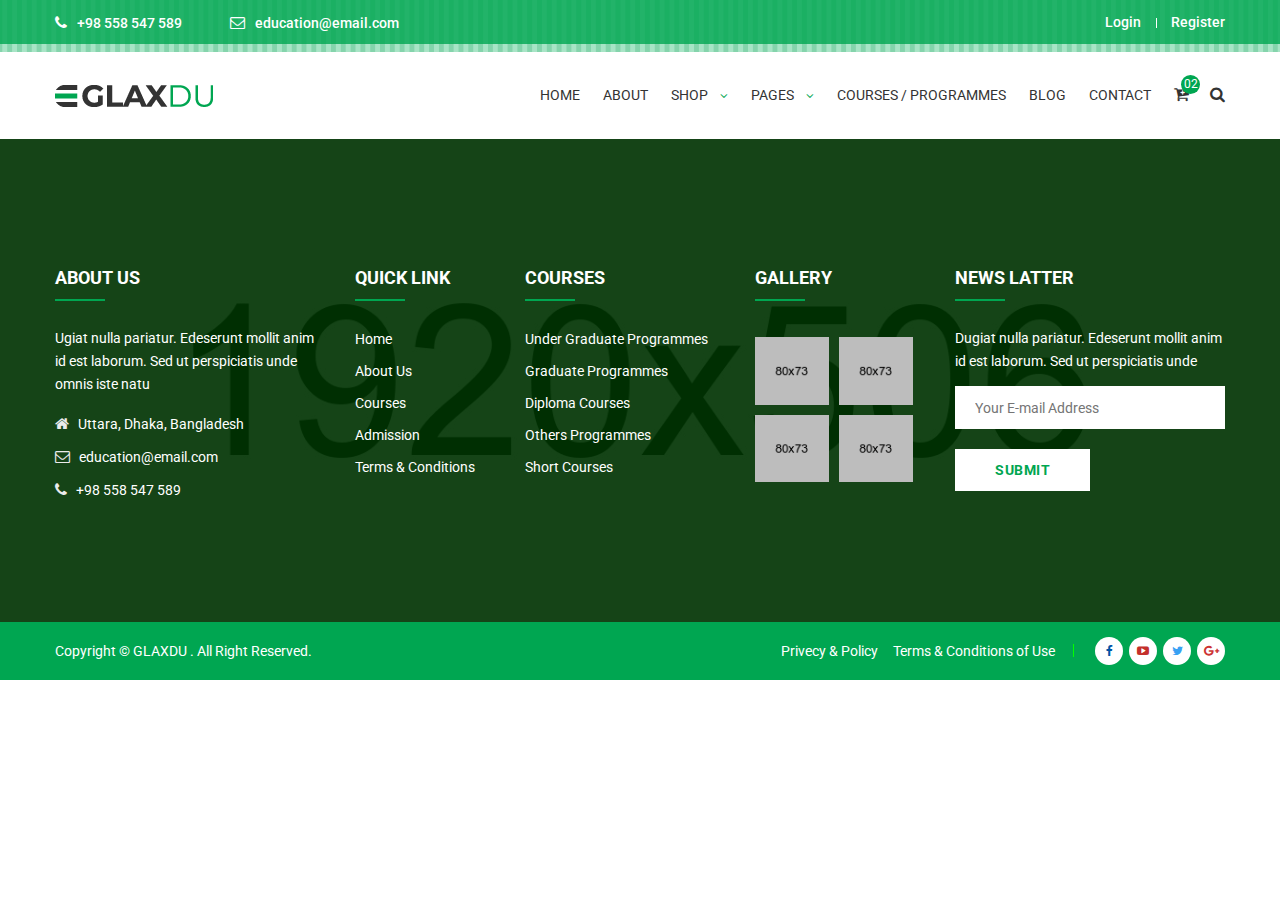
<file: WebProgramlamaProjesi/WebProgramlamaProjesi/Theme/Frontend/index.html>
﻿<!doctype html>
<html class="no-js" lang="zxx">

<head>
    <meta charset="utf-8">
    <meta http-equiv="x-ua-compatible" content="ie=edge">
    <title>Glaxdu - Education Bootstrap 4 Template</title>
    <meta name="description" content="">
    <meta name="viewport" content="width=device-width, initial-scale=1">
    <!-- Favicon -->
    <link rel="shortcut icon" type="image/x-icon" href="assets/img/favicon.png">
    
    <!-- CSS
	============================================ -->
   
    <!-- Bootstrap CSS -->
    <link rel="stylesheet" href="assets/css/bootstrap.min.css">
    
    <!-- Icon Font CSS -->
    <link rel="stylesheet" href="assets/css/icons.min.css">
    
    <!-- Plugins CSS -->
    <link rel="stylesheet" href="assets/css/plugins.css">
    
    <!-- Main Style CSS -->
    <link rel="stylesheet" href="assets/css/style.css">
    
    <!-- Modernizer JS -->
    <script src="assets/js/vendor/modernizr-2.8.3.min.js"></script>
</head>

<body>
<header class="header-area">
    <div class="header-top bg-img" style="background-image:url(assets/img/icon-img/header-shape.png);">
        <div class="container">
            <div class="row">
                <div class="col-lg-6 col-md-7 col-12 col-sm-8">
                    <div class="header-contact">
                        <ul>
                            <li><i class="fa fa-phone"></i> +98 558 547 589</li>
                            <li><i class="fa fa-envelope-o"></i><a href="#">education@email.com</a></li>
                        </ul>
                    </div>
                </div>
                <div class="col-lg-6 col-md-5 col-12 col-sm-4">
                    <div class="login-register">
                        <ul>
                            <li><a href="login-register.html">Login</a></li>
                            <li><a href="login-register.html">Register</a></li>
                        </ul>
                    </div>
                </div>
            </div>
        </div>
    </div>
    <div class="header-bottom sticky-bar clearfix">
        <div class="container">
            <div class="row">
                <div class="col-lg-2 col-md-6 col-4">
                    <div class="logo">
                        <a href="index.html">
                            <img alt="" src="assets/img/logo/logo.png">
                        </a>
                    </div>
                </div>
                <div class="col-lg-10 col-md-6 col-8">
                    <div class="menu-cart-wrap">
                        <div class="main-menu">
                            <nav>
                                <ul>
                                    <li><a href="index.html"> HOME </a>
                                        <ul class="submenu">
                                            <li><a href="index.html">home version 1</a></li>
                                            <li><a href="index-2.html">home version 2</a></li>
                                            <li><a href="index-3.html">home version 3</a></li>
                                        </ul>
                                    </li>
                                    <li><a href="about-us.html"> ABOUT  </a></li>
                                    <li class="mega-menu-position top-hover"><a href="shop.html"> SHOP <i class="fa fa-angle-down"></i> </a>
                                        <ul class="mega-menu">
                                            <li>
                                                <ul>
                                                    <li class="mega-menu-title"><a href="#">Categories 01</a></li>
                                                    <li><a href="shop.html">bag</a></li>
                                                    <li><a href="shop.html">Pen</a></li>
                                                    <li><a href="shop.html">Erasers</a></li>
                                                    <li><a href="shop.html">Glue sticks</a></li>
                                                    <li><a href="shop.html">Lunchbox </a></li>
                                                    <li><a href="shop.html">Pencil box </a></li>
                                                </ul>
                                            </li>
                                            <li>
                                                <ul>
                                                    <li class="mega-menu-title"><a href="#">Categories 02</a></li>
                                                    <li><a href="shop.html">bag</a></li>
                                                    <li><a href="shop.html">Pen</a></li>
                                                    <li><a href="shop.html">Erasers</a></li>
                                                    <li><a href="shop.html">Glue sticks</a></li>
                                                    <li><a href="shop.html">Lunchbox </a></li>
                                                    <li><a href="shop.html">Pencil box </a></li>
                                                </ul>
                                            </li>
                                            <li>
                                                <ul>
                                                    <li class="mega-menu-title"><a href="#">Categories 03</a></li>
                                                    <li><a href="shop.html">bag</a></li>
                                                    <li><a href="shop.html">Pen</a></li>
                                                    <li><a href="shop.html">Erasers</a></li>
                                                    <li><a href="shop.html">Glue sticks</a></li>
                                                    <li><a href="shop.html">Lunchbox </a></li>
                                                    <li><a href="shop.html">Pencil box </a></li>
                                                </ul>
                                            </li>
                                            <li>
                                                <ul>
                                                    <li class="mega-menu-title"><a href="#">Categories 04</a></li>
                                                    <li><a href="shop.html">bag</a></li>
                                                    <li><a href="shop.html">Pen</a></li>
                                                    <li><a href="shop.html">Erasers</a></li>
                                                    <li><a href="shop.html">Glue sticks</a></li>
                                                    <li><a href="shop.html">Lunchbox </a></li>
                                                    <li><a href="shop.html">Pencil box </a></li>
                                                </ul>
                                            </li>
                                        </ul>
                                    </li>
                                    <li><a href="#"> PAGES <i class="fa fa-angle-down"></i> </a>
                                        <ul class="submenu">
                                            <li><a href="course.html">course page</a></li>
                                            <li><a href="event.html">event page</a></li>
                                            <li><a href="shop.html">shop page</a></li>
                                            <li><a href="course-details.html">course details</a></li>
                                            <li><a href="event-details.html">event details</a></li>
                                            <li><a href="single-product.html">single product</a></li>
                                            <li><a href="cart.html">cart page</a></li>
                                            <li><a href="checkout.html">checkout</a></li>
                                            <li><a href="wishlist.html">wishlist</a></li>
                                            <li><a href="login-register.html">login / register</a></li>
                                        </ul>
                                    </li>
                                    <li><a href="course.html"> COURSES / PROGRAMMES</a></li>
                                    <li><a href="blog.html"> BLOG </a>
                                        <ul class="submenu">
                                            <li><a href="blog.html">blog</a></li>
                                            <li><a href="blog-details.html">blog details</a></li>
                                        </ul>
                                    </li>
                                    <li><a href="contact.html"> CONTACT </a></li>
                                </ul>
                            </nav>
                        </div>
                        <div class="cart-search-wrap">
                            <div class="cart-wrap">
                                <button class="icon-cart">
                                    <i class="fa fa-cart-plus"></i>
                                    <span class="count-style">02</span>
                                </button>
                                <div class="shopping-cart-content">
                                    <ul>
                                        <li class="single-shopping-cart">
                                            <div class="shopping-cart-img">
                                                <a href="#"><img alt="" src="assets/img/cart/cart-1.png"></a>
                                            </div>
                                            <div class="shopping-cart-title">
                                                <h4><a href="#">Color Box </a></h4>
                                                <h6>Qty: 02</h6>
                                                <span>$260.00</span>
                                            </div>
                                            <div class="shopping-cart-delete">
                                                <a href="#"><i class="fa fa-times-circle"></i></a>
                                            </div>
                                        </li>
                                        <li class="single-shopping-cart">
                                            <div class="shopping-cart-img">
                                                <a href="#"><img alt="" src="assets/img/cart/cart-2.png"></a>
                                            </div>
                                            <div class="shopping-cart-title">
                                                <h4><a href="#">Color Box </a></h4>
                                                <h6>Qty: 02</h6>
                                                <span>$260.00</span>
                                            </div>
                                            <div class="shopping-cart-delete">
                                                <a href="#"><i class="fa fa-times-circle"></i></a>
                                            </div>
                                        </li>
                                    </ul>
                                    <div class="shopping-cart-total">
                                        <h4>Shipping : <span>$20.00</span></h4>
                                        <h4>Total : <span class="shop-total">$260.00</span></h4>
                                    </div>
                                    <div class="shopping-cart-btn">
                                        <a class="default-btn btn-hover" href="cart.html">view cart</a>
                                        <a class="default-btn btn-hover" href="checkout.html">checkout</a>
                                    </div>
                                </div>
                            </div>
                            <div class="header-search">
                                <button class="search-toggle">
                                    <i class="fa fa-search"></i>
                                </button>
                                <div class="search-content">
                                    <form action="#">
                                        <input type="text" placeholder="Search">
                                        <button>
                                            <i class="fa fa-search"></i>
                                        </button>
                                    </form>
                                </div>
                            </div>
                        </div>
                    </div>
                </div>
            </div>
            <div class="mobile-menu-area">
                <div class="mobile-menu">
                    <nav id="mobile-menu-active">
                        <ul class="menu-overflow">
                            <li><a href="index.html">HOME</a>
                                <ul>
                                    <li><a href="index.html">home version 1</a></li>
                                    <li><a href="index-2.html">home version 2</a></li>
                                    <li><a href="index-3.html">home version 3</a></li>
                                </ul>
                            </li>
                            <li><a href="about-us.html">About</a></li>
                            <li><a href="shop.html">Shop</a>
                                <ul>
                                    <li><a href="#">Categories 01</a>
                                        <ul>
                                            <li><a href="shop.html">bag</a></li>
                                            <li><a href="shop.html">Pen</a></li>
                                            <li><a href="shop.html">Erasers</a></li>
                                            <li><a href="shop.html">Glue sticks</a></li>
                                            <li><a href="shop.html">Lunchbox </a></li>
                                            <li><a href="shop.html">Pencil box </a></li>
                                        </ul>
                                    </li>
                                    <li><a href="#">Categories 02</a>
                                        <ul>
                                            <li><a href="shop.html">bag</a></li>
                                            <li><a href="shop.html">Pen</a></li>
                                            <li><a href="shop.html">Erasers</a></li>
                                            <li><a href="shop.html">Glue sticks</a></li>
                                            <li><a href="shop.html">Lunchbox </a></li>
                                            <li><a href="shop.html">Pencil box </a></li>
                                        </ul>
                                    </li>
                                    <li><a href="#">Categories 03</a>
                                        <ul>
                                            <li><a href="shop.html">bag</a></li>
                                            <li><a href="shop.html">Pen</a></li>
                                            <li><a href="shop.html">Erasers</a></li>
                                            <li><a href="shop.html">Glue sticks</a></li>
                                            <li><a href="shop.html">Lunchbox </a></li>
                                            <li><a href="shop.html">Pencil box </a></li>
                                        </ul>
                                    </li>
                                    <li><a href="#">Categories 04</a>
                                        <ul>
                                            <li><a href="shop.html">bag</a></li>
                                            <li><a href="shop.html">Pen</a></li>
                                            <li><a href="shop.html">Erasers</a></li>
                                            <li><a href="shop.html">Glue sticks</a></li>
                                            <li><a href="shop.html">Lunchbox </a></li>
                                            <li><a href="shop.html">Pencil box </a></li>
                                        </ul>
                                    </li>
                                </ul>
                            </li>
                            <li><a href="#">Pages</a>
                                <ul>
                                    <li><a href="course.html">course page</a></li>
                                    <li><a href="event.html">event page</a></li>
                                    <li><a href="shop.html">shop page</a></li>
                                    <li><a href="course-details.html">course details</a></li>
                                    <li><a href="event-details.html">event details</a></li>
                                    <li><a href="single-product.html">single product</a></li>
                                    <li><a href="cart.html">cart page</a></li>
                                    <li><a href="checkout.html">checkout</a></li>
                                    <li><a href="wishlist.html">wishlist</a></li>
                                    <li><a href="login-register.html">login / register</a></li>
                                </ul>
                            </li>
                            <li><a href="about-us.html">About us</a></li>
                            <li><a href="blog.html">Blog</a>
                                <ul>
                                    <li><a href="blog.html">blog</a></li>
                                    <li><a href="blog-details.html">blog details</a></li>
                                </ul>
                            </li>
                            <li><a href="contact.html">Contact</a></li>
                        </ul>
                    </nav>
                </div>
            </div>
        </div>
    </div>
</header>

<footer class="footer-area">
    <div class="footer-top bg-img default-overlay pt-130 pb-80" style="background-image:url(assets/img/bg/bg-4.jpg);">
        <div class="container">
            <div class="row">
                <div class="col-lg-3 col-md-6 col-sm-6">
                    <div class="footer-widget mb-40">
                        <div class="footer-title">
                            <h4>ABOUT US</h4>
                        </div>
                        <div class="footer-about">
                            <p>Ugiat nulla pariatur. Edeserunt mollit anim id est laborum. Sed ut perspiciatis unde omnis iste natu</p>
                            <div class="f-contact-info">
                                <div class="single-f-contact-info">
                                    <i class="fa fa-home"></i>
                                    <span>Uttara, Dhaka, Bangladesh</span>
                                </div>
                                <div class="single-f-contact-info">
                                    <i class="fa fa-envelope-o"></i>
                                    <span><a href="#">education@email.com</a></span>
                                </div>
                                <div class="single-f-contact-info">
                                    <i class="fa fa-phone"></i>
                                    <span> +98 558 547 589</span>
                                </div>
                            </div>
                        </div>
                    </div>
                </div>
                <div class="col-lg-2 col-md-3 col-sm-6">
                    <div class="footer-widget mb-40">
                        <div class="footer-title">
                            <h4>QUICK LINK</h4>
                        </div>
                        <div class="footer-list">
                            <ul>
                                <li><a href="index.html">Home</a></li>
                                <li><a href="about-us.html">About Us</a></li>
                                <li><a href="course.html">Courses</a></li>
                                <li><a href="#">Admission</a></li>
                                <li><a href="#">Terms & Conditions</a></li>
                            </ul>
                        </div>
                    </div>
                </div>
                <div class="col-lg-2 col-md-3 col-sm-6">
                    <div class="footer-widget negative-mrg-30 mb-40">
                        <div class="footer-title">
                            <h4>COURSES</h4>
                        </div>
                        <div class="footer-list">
                            <ul>
                                <li><a href="#">Under Graduate Programmes </a></li>
                                <li><a href="#">Graduate Programmes </a></li>
                                <li><a href="#">Diploma Courses</a></li>
                                <li><a href="#">Others Programmes</a></li>
                                <li><a href="#">Short Courses</a></li>
                            </ul>
                        </div>
                    </div>
                </div>
                <div class="col-lg-2 col-md-6 col-sm-6">
                    <div class="footer-widget mb-40">
                        <div class="footer-title">
                            <h4>GALLERY</h4>
                        </div>
                        <div class="footer-gallery">
                            <ul>
                                <li><a href="#"><img src="assets/img/gallery/gallery-1.png" alt=""></a></li>
                                <li><a href="#"><img src="assets/img/gallery/gallery-2.png" alt=""></a></li>
                                <li><a href="#"><img src="assets/img/gallery/gallery-3.png" alt=""></a></li>
                                <li><a href="#"><img src="assets/img/gallery/gallery-4.png" alt=""></a></li>
                            </ul>
                        </div>
                    </div>
                </div>
                <div class="col-lg-3 col-md-6 col-sm-12">
                    <div class="footer-widget mb-40">
                        <div class="footer-title">
                            <h4>News Latter</h4>
                        </div>
                        <div class="subscribe-style">
                            <p>Dugiat nulla pariatur. Edeserunt mollit anim id est laborum. Sed ut perspiciatis unde</p>
                            <div id="mc_embed_signup" class="subscribe-form">
                                <form id="mc-embedded-subscribe-form" class="validate" novalidate="" target="_blank" name="mc-embedded-subscribe-form" method="post" action="http://devitems.us11.list-manage.com/subscribe/post?u=6bbb9b6f5827bd842d9640c82&amp;id=05d85f18ef">
                                    <div id="mc_embed_signup_scroll" class="mc-form">
                                        <input class="email" type="email" required="" placeholder="Your E-mail Address" name="EMAIL" value="">
                                        <div class="mc-news" aria-hidden="true">
                                            <input type="text" value="" tabindex="-1" name="b_6bbb9b6f5827bd842d9640c82_05d85f18ef">
                                        </div>
                                        <div class="clear">
                                            <input id="mc-embedded-subscribe" class="button" type="submit" name="subscribe" value="SUBMIT">
                                        </div>
                                    </div>
                                </form>
                            </div>
                        </div>
                    </div>
                </div>
            </div>
        </div>
    </div>
    <div class="footer-bottom pt-15 pb-15">
        <div class="container">
            <div class="row align-items-center">
                <div class="col-lg-4 col-md-12">
                    <div class="copyright">
                        <p>
                            Copyright ©
                            <a href="#">GLAXDU</a>
                            . All Right Reserved.
                        </p>
                    </div>
                </div>
                <div class="col-lg-8 col-md-12">
                    <div class="footer-menu-social">
                        <div class="footer-menu">
                            <ul>
                                <li><a href="#">Privecy & Policy</a></li>
                                <li><a href="#">Terms & Conditions of Use</a></li>
                            </ul>
                        </div>
                        <div class="footer-social">
                            <ul>
                                <li><a class="facebook" href="#"><i class="fa fa-facebook"></i></a></li>
                                <li><a class="youtube" href="#"><i class="fa fa-youtube-play"></i></a></li>
                                <li><a class="twitter" href="#"><i class="fa fa-twitter"></i></a></li>
                                <li><a class="google-plus" href="#"><i class="fa fa-google-plus"></i></a></li>
                            </ul>
                        </div>
                    </div>
                </div>
            </div>
        </div>
    </div>
</footer>













<!-- JS
============================================ -->

<!-- jQuery JS -->
<script src="assets/js/vendor/jquery-1.12.4.min.js"></script>
<!-- Popper JS -->
<script src="assets/js/popper.min.js"></script>
<!-- Bootstrap JS -->
<script src="assets/js/bootstrap.min.js"></script>
<!-- Plugins JS -->
<script src="assets/js/plugins.js"></script>
<!-- Ajax Mail -->
<script src="assets/js/ajax-mail.js"></script>
<!-- Main JS -->
<script src="assets/js/main.js"></script>

</body>

</html>
</file>
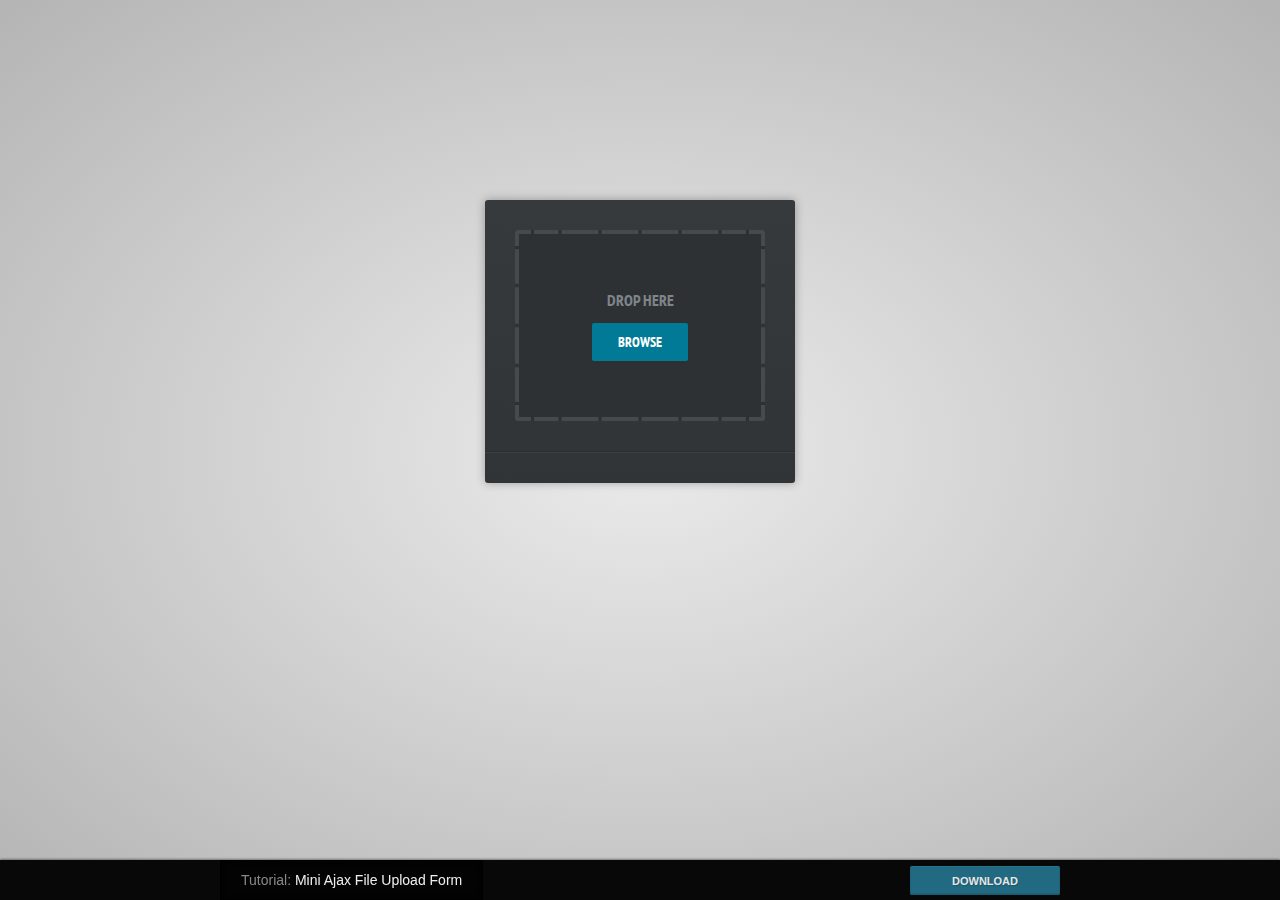
<file: WebProgramlamaProjesi/WebProgramlamaProjesi/Areas/Admin/assets/js/mini-upload-form/index.html>
<!DOCTYPE html>
<html>

	<head>
		<meta charset="utf-8"/>
		<title>Mini Ajax File Upload Form</title>

		<!-- Google web fonts -->
		<link href="http://fonts.googleapis.com/css?family=PT+Sans+Narrow:400,700" rel='stylesheet' />

		<!-- The main CSS file -->
		<link href="assets/css/style.css" rel="stylesheet" />
	</head>

	<body>

		<form id="upload" method="post" action="upload.php" enctype="multipart/form-data">
			<div id="drop">
				Drop Here

				<a>Browse</a>
				<input type="file" name="upl" multiple />
			</div>

			<ul>
				<!-- The file uploads will be shown here -->
			</ul>

		</form>

		<footer>
            <h2><a href="http://tutorialzine.com/2013/05/mini-ajax-file-upload-form/"><i>Tutorial:</i> Mini Ajax File Upload Form</a></h2>
            <div id="tzine-actions">
            	
	            <a id="tzine-download" href="http://tutorialzine.com/2013/05/mini-ajax-file-upload-form/" title="Download This Example!">Download</a>
            </div>
        </footer>
        
		<!-- JavaScript Includes -->
		<script src="https://ajax.googleapis.com/ajax/libs/jquery/1.9.1/jquery.min.js"></script>
		<script src="assets/js/jquery.knob.js"></script>

		<!-- jQuery File Upload Dependencies -->
		<script src="assets/js/jquery.ui.widget.js"></script>
		<script src="assets/js/jquery.iframe-transport.js"></script>
		<script src="assets/js/jquery.fileupload.js"></script>
		
		<!-- Our main JS file -->
		<script src="assets/js/script.js"></script>


		<!-- Only used for the demos. Please ignore and remove. --> 
        <script src="http://cdn.tutorialzine.com/misc/enhance/v1.js" async></script>

	</body>
</html>
</file>
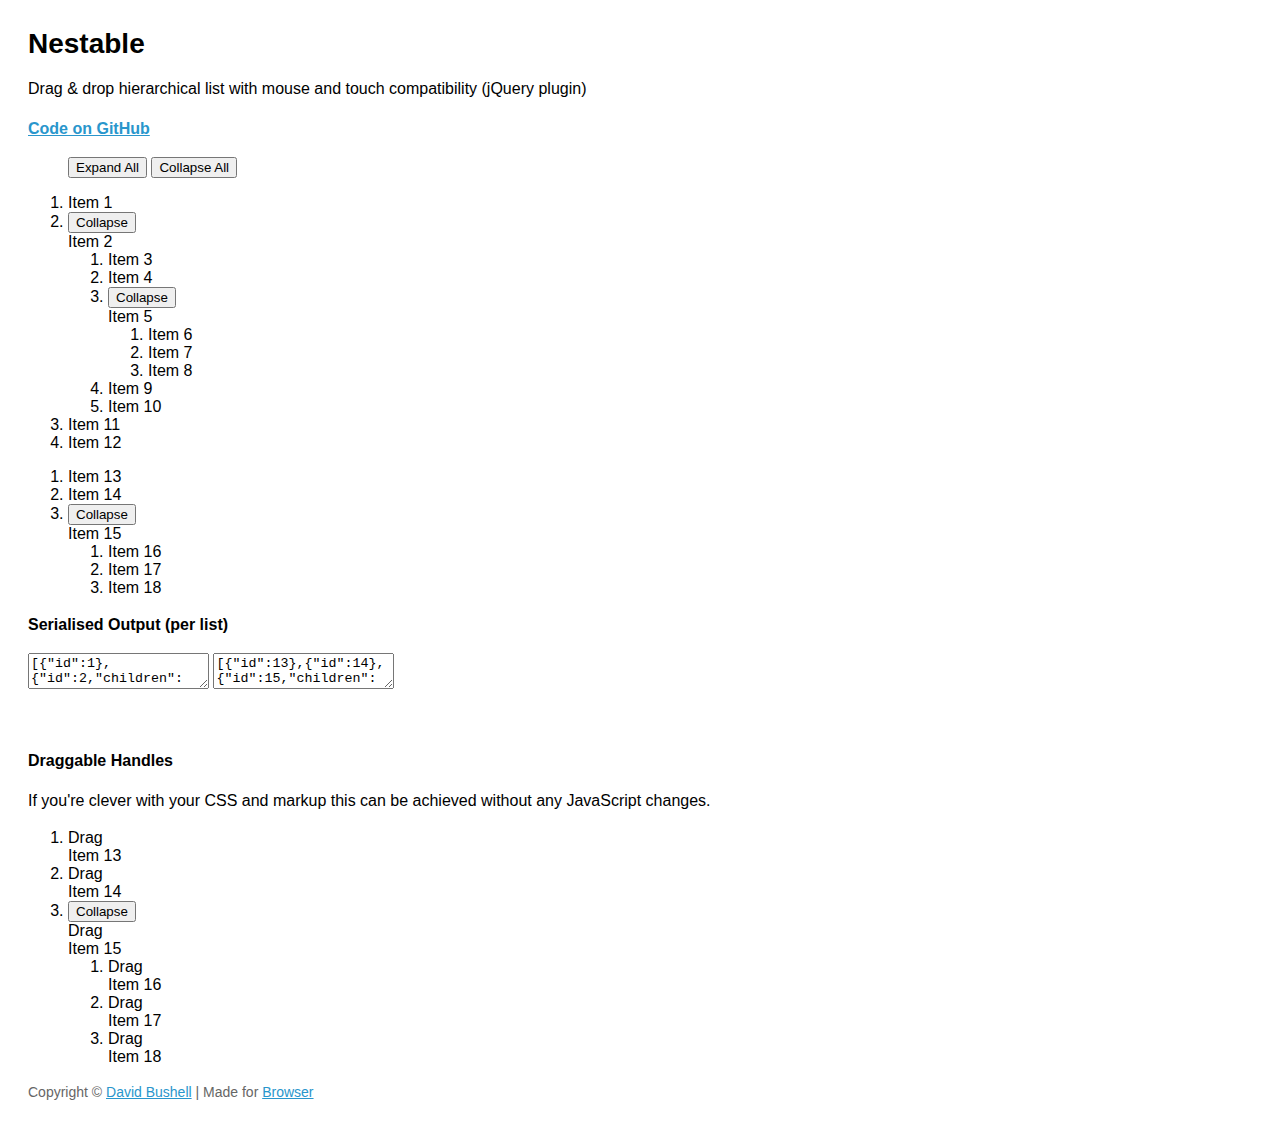
<file: WebProgramlamaProjesi/WebProgramlamaProjesi/Areas/Admin/assets/js/nestable/index.html>
<!DOCTYPE html>
<!--[if lt IE 7]> <html lang="en" class="lt-ie9 lt-ie8 lt-ie7"> <![endif]-->
<!--[if IE 7]>    <html lang="en" class="lt-ie9 lt-ie8"> <![endif]-->
<!--[if IE 8]>    <html lang="en" class="lt-ie9"> <![endif]-->
<!--[if IE 9]>    <html lang="en" class="ie9"> <![endif]-->
<!--[if gt IE 9]><!--> <html lang="en"> <!--<![endif]-->
<head>
    <meta charset="utf-8">
    <meta name="viewport" content="width=device-width, initial-scale=1, minimum-scale=1">
    <title>Nestable</title>
    <style type="text/css">

.cf:after { visibility: hidden; display: block; font-size: 0; content: " "; clear: both; height: 0; }
* html .cf { zoom: 1; }
*:first-child+html .cf { zoom: 1; }

html { margin: 0; padding: 0; }
body { font-size: 100%; margin: 0; padding: 1.75em; font-family: 'Helvetica Neue', Arial, sans-serif; }

h1 { font-size: 1.75em; margin: 0 0 0.6em 0; }

a { color: #2996cc; }
a:hover { text-decoration: none; }

p { line-height: 1.5em; }
.small { color: #666; font-size: 0.875em; }
.large { font-size: 1.25em; }



    </style>
</head>
<body>

    <h1>Nestable</h1>

    <p>Drag &amp; drop hierarchical list with mouse and touch compatibility (jQuery plugin)</p>

    <p><strong><a href="https://github.com/dbushell/Nestable">Code on GitHub</a></strong></p>

    <menu id="nestable-menu">
        <button type="button" data-action="expand-all">Expand All</button>
        <button type="button" data-action="collapse-all">Collapse All</button>
    </menu>

    <div class="cf nestable-lists">

        <div class="dd" id="nestable">
            <ol class="dd-list">
                <li class="dd-item" data-id="1">
                    <div class="dd-handle">Item 1</div>
                </li>
                <li class="dd-item" data-id="2">
                    <div class="dd-handle">Item 2</div>
                    <ol class="dd-list">
                        <li class="dd-item" data-id="3"><div class="dd-handle">Item 3</div></li>
                        <li class="dd-item" data-id="4"><div class="dd-handle">Item 4</div></li>
                        <li class="dd-item" data-id="5">
                            <div class="dd-handle">Item 5</div>
                            <ol class="dd-list">
                                <li class="dd-item" data-id="6"><div class="dd-handle">Item 6</div></li>
                                <li class="dd-item" data-id="7"><div class="dd-handle">Item 7</div></li>
                                <li class="dd-item" data-id="8"><div class="dd-handle">Item 8</div></li>
                            </ol>
                        </li>
                        <li class="dd-item" data-id="9"><div class="dd-handle">Item 9</div></li>
                        <li class="dd-item" data-id="10"><div class="dd-handle">Item 10</div></li>
                    </ol>
                </li>
                <li class="dd-item" data-id="11">
                    <div class="dd-handle">Item 11</div>
                </li>
                <li class="dd-item" data-id="12">
                    <div class="dd-handle">Item 12</div>
                </li>
            </ol>
        </div>

        <div class="dd" id="nestable2">
            <ol class="dd-list">
                <li class="dd-item" data-id="13">
                    <div class="dd-handle">Item 13</div>
                </li>
                <li class="dd-item" data-id="14">
                    <div class="dd-handle">Item 14</div>
                </li>
                <li class="dd-item" data-id="15">
                    <div class="dd-handle">Item 15</div>
                    <ol class="dd-list">
                        <li class="dd-item" data-id="16"><div class="dd-handle">Item 16</div></li>
                        <li class="dd-item" data-id="17"><div class="dd-handle">Item 17</div></li>
                        <li class="dd-item" data-id="18"><div class="dd-handle">Item 18</div></li>
                    </ol>
                </li>
            </ol>
        </div>

    </div>

    <p><strong>Serialised Output (per list)</strong></p>

    <textarea id="nestable-output"></textarea>
    <textarea id="nestable2-output"></textarea>

    <p>&nbsp;</p>

    <div class="cf nestable-lists">

    <p><strong>Draggable Handles</strong></p>

    <p>If you're clever with your CSS and markup this can be achieved without any JavaScript changes.</p>

        <div class="dd" id="nestable3">
            <ol class="dd-list">
                <li class="dd-item dd3-item" data-id="13">
                    <div class="dd-handle dd3-handle">Drag</div><div class="dd3-content">Item 13</div>
                </li>
                <li class="dd-item dd3-item" data-id="14">
                    <div class="dd-handle dd3-handle">Drag</div><div class="dd3-content">Item 14</div>
                </li>
                <li class="dd-item dd3-item" data-id="15">
                    <div class="dd-handle dd3-handle">Drag</div><div class="dd3-content">Item 15</div>
                    <ol class="dd-list">
                        <li class="dd-item dd3-item" data-id="16">
                            <div class="dd-handle dd3-handle">Drag</div><div class="dd3-content">Item 16</div>
                        </li>
                        <li class="dd-item dd3-item" data-id="17">
                            <div class="dd-handle dd3-handle">Drag</div><div class="dd3-content">Item 17</div>
                        </li>
                        <li class="dd-item dd3-item" data-id="18">
                            <div class="dd-handle dd3-handle">Drag</div><div class="dd3-content">Item 18</div>
                        </li>
                    </ol>
                </li>
            </ol>
        </div>

    </div>

    <p class="small">Copyright &copy; <a href="http://dbushell.com/">David Bushell</a> | Made for <a href="http://www.browserlondon.com/">Browser</a></p>

<script src="http://ajax.googleapis.com/ajax/libs/jquery/1.7.2/jquery.min.js"></script>
<script src="jquery.nestable.js"></script>
<script>

$(document).ready(function()
{

    var updateOutput = function(e)
    {
        var list   = e.length ? e : $(e.target),
            output = list.data('output');
        if (window.JSON) {
            output.val(window.JSON.stringify(list.nestable('serialize')));//, null, 2));
        } else {
            output.val('JSON browser support required for this demo.');
        }
    };

    // activate Nestable for list 1
    $('#nestable').nestable({
        group: 1
    })
    .on('change', updateOutput);
    
    // activate Nestable for list 2
    $('#nestable2').nestable({
        group: 1
    })
    .on('change', updateOutput);

    // output initial serialised data
    updateOutput($('#nestable').data('output', $('#nestable-output')));
    updateOutput($('#nestable2').data('output', $('#nestable2-output')));

    $('#nestable-menu').on('click', function(e)
    {
        var target = $(e.target),
            action = target.data('action');
        if (action === 'expand-all') {
            $('.dd').nestable('expandAll');
        }
        if (action === 'collapse-all') {
            $('.dd').nestable('collapseAll');
        }
    });

    $('#nestable3').nestable();

});
</script>
</body>
</html>
</file>
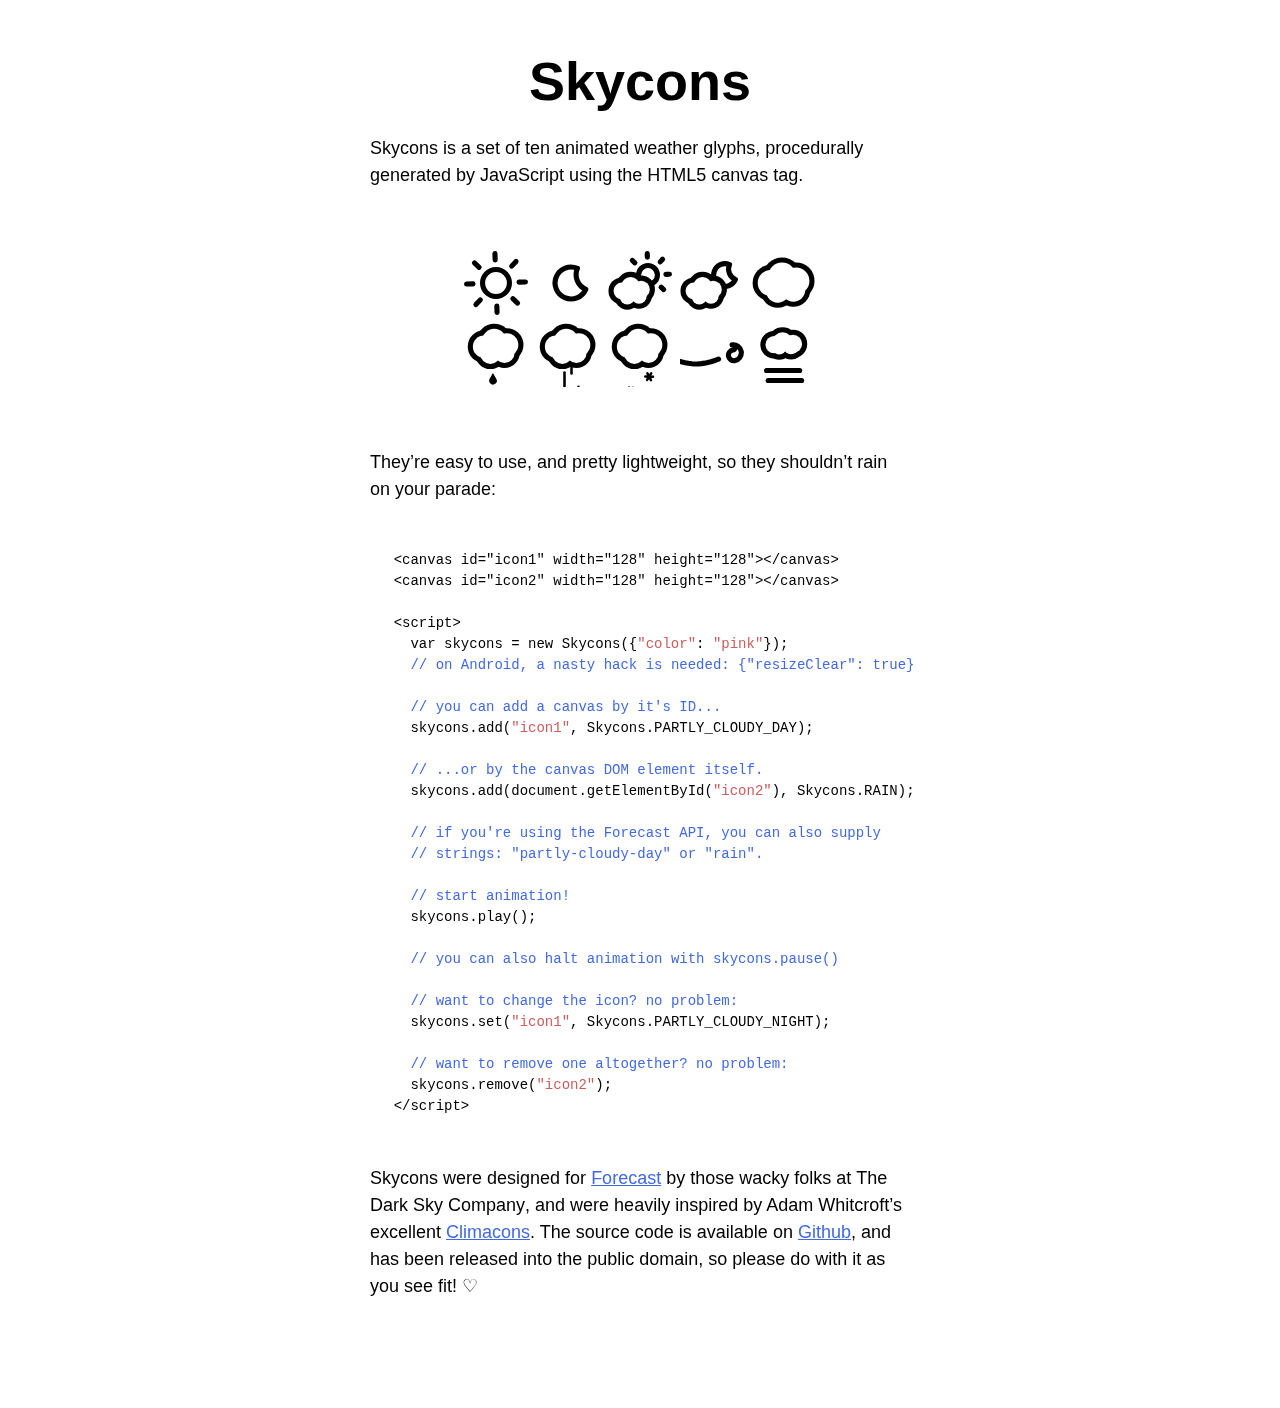
<file: WebProgramlamaProjesi/WebProgramlamaProjesi/Areas/Admin/assets/js/skycons/index.html>
<!DOCTYPE html>
<html>
  <head>
    <title>Skycons</title>
    <meta charset="us-ascii">

    <style type="text/css">
      body {
        font: 300 112.5%/1.5em "Helvetica", "Arial", sans-serif;
        margin: 3em 3em 6em;
        padding: 0;
      }

      article {
        margin: auto;
        width: 30em;
      }

      h1 {
        font-size: 3em;
        line-height: 1em;
        text-align: center;
        margin: 0.5em 0;
      }

      p {
        margin: 1.5em 0;
      }

      figure {
        margin: 3em auto;
        width: 368px;
        height: 152px;
      }

      canvas {
        display: block;
        float: left;
        margin-left: 8px;
        margin-top: 8px;
      }

      pre {
        font: 77.8%/1.5em "Lucida Sans Typewriter", "Lucida Console", "Monaco", "Bitstream Vera Sans Mono", monospace;
        margin: 3.375em 1.6875em;
      }

      a, pre span.comment {
        color: royalblue;
      }

      a:visited, pre span.constant {
        color: indianred;
      }
    </style>
  </head>

  <body>
    <article>
      <h1>Skycons</h1>

      <p><strong>Skycons</strong> is a set of ten animated weather glyphs,
      procedurally generated by JavaScript using the HTML5 canvas tag.</p>

      <figure class="icons">
        <canvas id="clear-day" width="64" height="64">
        </canvas>

        <canvas id="clear-night" width="64" height="64">
        </canvas>

        <canvas id="partly-cloudy-day" width="64" height="64">
        </canvas>

        <canvas id="partly-cloudy-night" width="64" height="64">
        </canvas>

        <canvas id="cloudy" width="64" height="64">
        </canvas>

        <canvas id="rain" width="64" height="64">
        </canvas>

        <canvas id="sleet" width="64" height="64">
        </canvas>

        <canvas id="snow" width="64" height="64">
        </canvas>

        <canvas id="wind" width="64" height="64">
        </canvas>

        <canvas id="fog" width="64" height="64">
        </canvas>
      </figure>

      <p>They&rsquo;re easy to use, and pretty lightweight, so they
      shouldn&rsquo;t rain on your parade:</p>

      <pre>&lt;canvas id="icon1" width="128" height="128"&gt;&lt;/canvas&gt;
&lt;canvas id="icon2" width="128" height="128"&gt;&lt;/canvas&gt;

&lt;script&gt;
  var skycons = new Skycons({<span class="constant">"color"</span>: <span class="constant">"pink"</span>});
  <span class="comment">// on Android, a nasty hack is needed: {"resizeClear": true}</span>

  <span class="comment">// you can add a canvas by it's ID...</span>
  skycons.add(<span class="constant">"icon1"</span>, Skycons.PARTLY_CLOUDY_DAY);

  <span class="comment">// ...or by the canvas DOM element itself.</span>
  skycons.add(document.getElementById(<span class="constant">"icon2"</span>), Skycons.RAIN);

  <span class="comment">// if you're using the Forecast API, you can also supply
  // strings: "partly-cloudy-day" or "rain".</span>

  <span class="comment">// start animation!</span>
  skycons.play();

  <span class="comment">// you can also halt animation with skycons.pause()</span>

  <span class="comment">// want to change the icon? no problem:</span>
  skycons.set(<span class="constant">"icon1"</span>, Skycons.PARTLY_CLOUDY_NIGHT);

  <span class="comment">// want to remove one altogether? no problem:</span>
  skycons.remove(<span class="constant">"icon2"</span>);
&lt;/script&gt;</pre>

      <p>Skycons were designed for <a href="http://forecast.io/">Forecast</a>
      by those wacky folks at <strong>The Dark Sky Company</strong>, and were
      heavily inspired by Adam Whitcroft&rsquo;s excellent
      <a href="http://adamwhitcroft.com/climacons/">Climacons</a>. The source
      code is available on
      <a href="http://github.com/darkskyapp/skycons">Github</a>, and has been
      released into the public domain, so please do with it as you see fit!
      &#9825;</p>
    </article>

    <script src="skycons.js"></script>

    <script>
      var icons = new Skycons(),
          list  = [
            "clear-day", "clear-night", "partly-cloudy-day",
            "partly-cloudy-night", "cloudy", "rain", "sleet", "snow", "wind",
            "fog"
          ],
          i;

      for(i = list.length; i--; )
        icons.set(list[i], list[i]);

      icons.play();
    </script>
  </body>
</html>
</file>
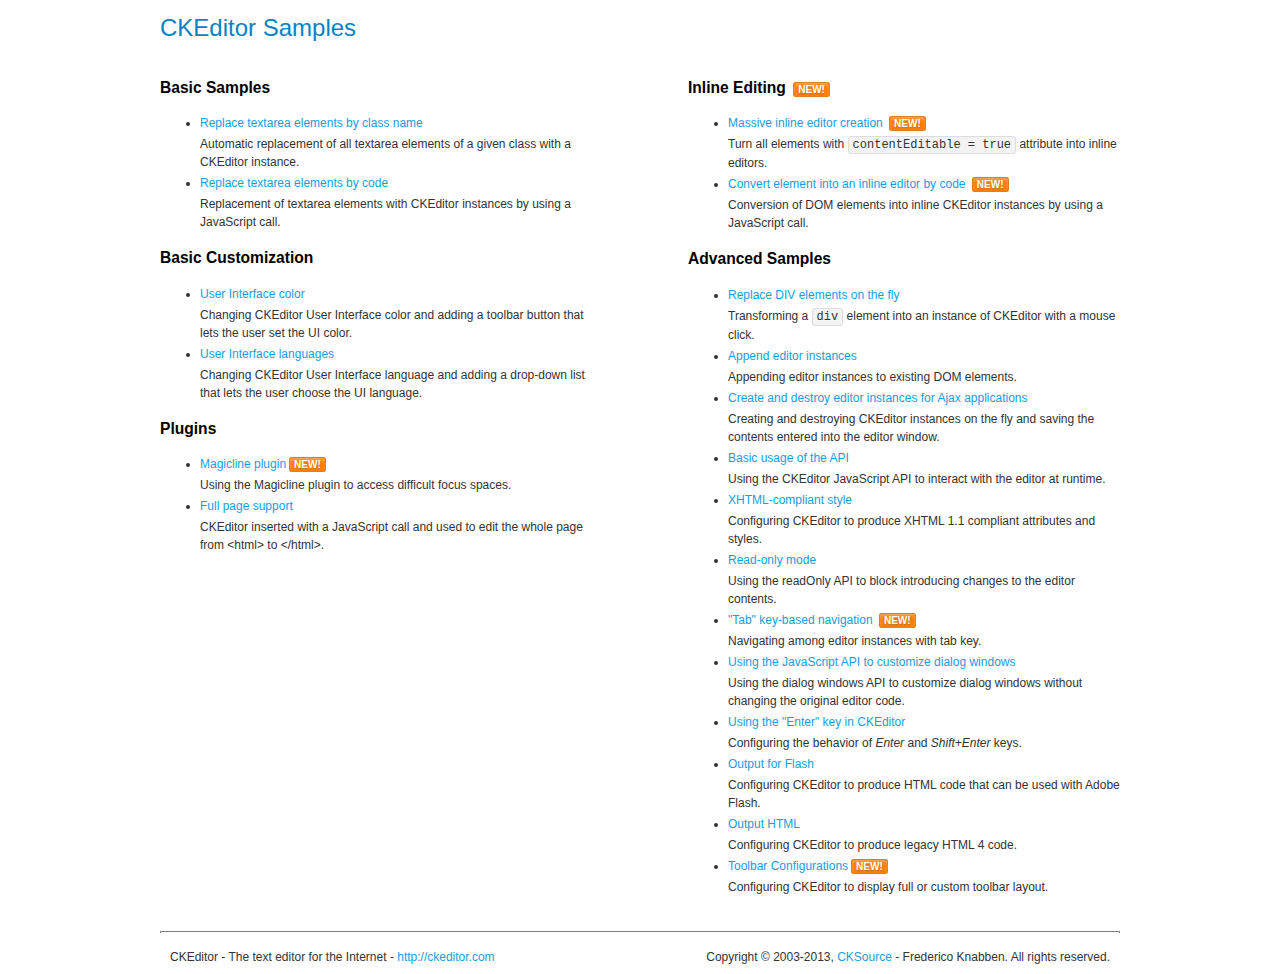
<file: WebProgramlamaProjesi/WebProgramlamaProjesi/Areas/Admin/assets/js/ckeditor/samples/index.html>
<!DOCTYPE html>
<!--
Copyright (c) 2003-2013, CKSource - Frederico Knabben. All rights reserved.
For licensing, see LICENSE.html or http://ckeditor.com/license
-->
<html>
<head>
	<title>CKEditor Samples</title>
	<meta charset="utf-8">
	<link rel="stylesheet" href="sample.css">
</head>
<body>
	<h1 class="samples">
		CKEditor Samples
	</h1>
	<div class="twoColumns">
		<div class="twoColumnsLeft">
			<h2 class="samples">
				Basic Samples
			</h2>
			<dl class="samples">
				<dt><a class="samples" href="replacebyclass.html">Replace textarea elements by class name</a></dt>
				<dd>Automatic replacement of all textarea elements of a given class with a CKEditor instance.</dd>

				<dt><a class="samples" href="replacebycode.html">Replace textarea elements by code</a></dt>
				<dd>Replacement of textarea elements with CKEditor instances by using a JavaScript call.</dd>
			</dl>

			<h2 class="samples">
				Basic Customization
			</h2>
			<dl class="samples">
				<dt><a class="samples" href="uicolor.html">User Interface color</a></dt>
				<dd>Changing CKEditor User Interface color and adding a toolbar button that lets the user set the UI color.</dd>

				<dt><a class="samples" href="uilanguages.html">User Interface languages</a></dt>
				<dd>Changing CKEditor User Interface language and adding a drop-down list that lets the user choose the UI language.</dd>
			</dl>


			<h2 class="samples">Plugins</h2>
<dl class="samples">
<dt><a class="samples" href="plugins/magicline/magicline.html">Magicline plugin</a><span class="new">New!</span></dt>
<dd>Using the Magicline plugin to access difficult focus spaces.</dd>

<dt><a class="samples" href="plugins/wysiwygarea/fullpage.html">Full page support</a></dt>
<dd>CKEditor inserted with a JavaScript call and used to edit the whole page from &lt;html&gt; to &lt;/html&gt;.</dd>
</dl>
		</div>
		<div class="twoColumnsRight">
			<h2 class="samples">
				Inline Editing <span class="new">New!</span>
			</h2>
			<dl class="samples">
				<dt><a class="samples" href="inlineall.html">Massive inline editor creation</a> <span class="new">New!</span></dt>
				<dd>Turn all elements with <code>contentEditable = true</code> attribute into inline editors.</dd>

				<dt><a class="samples" href="inlinebycode.html">Convert element into an inline editor by code</a> <span class="new">New!</span></dt>
				<dd>Conversion of DOM elements into inline CKEditor instances by using a JavaScript call.</dd>

				
			</dl>

			<h2 class="samples">
				Advanced Samples
			</h2>
			<dl class="samples">
				<dt><a class="samples" href="divreplace.html">Replace DIV elements on the fly</a></dt>
				<dd>Transforming a <code>div</code> element into an instance of CKEditor with a mouse click.</dd>

				<dt><a class="samples" href="appendto.html">Append editor instances</a></dt>
				<dd>Appending editor instances to existing DOM elements.</dd>

				<dt><a class="samples" href="ajax.html">Create and destroy editor instances for Ajax applications</a></dt>
				<dd>Creating and destroying CKEditor instances on the fly and saving the contents entered into the editor window.</dd>

				<dt><a class="samples" href="api.html">Basic usage of the API</a></dt>
				<dd>Using the CKEditor JavaScript API to interact with the editor at runtime.</dd>

				<dt><a class="samples" href="xhtmlstyle.html">XHTML-compliant style</a></dt>
				<dd>Configuring CKEditor to produce XHTML 1.1 compliant attributes and styles.</dd>

				<dt><a class="samples" href="readonly.html">Read-only mode</a></dt>
				<dd>Using the readOnly API to block introducing changes to the editor contents.</dd>

				<dt><a class="samples" href="tabindex.html">"Tab" key-based navigation</a> <span class="new">New!</span></dt>
				<dd>Navigating among editor instances with tab key.</dd>


				
<dt><a class="samples" href="plugins/dialog/dialog.html">Using the JavaScript API to customize dialog windows</a></dt>
<dd>Using the dialog windows API to customize dialog windows without changing the original editor code.</dd>

<dt><a class="samples" href="plugins/enterkey/enterkey.html">Using the &quot;Enter&quot; key in CKEditor</a></dt>
<dd>Configuring the behavior of <em>Enter</em> and <em>Shift+Enter</em> keys.</dd>

<dt><a class="samples" href="plugins/htmlwriter/outputforflash.html">Output for Flash</a></dt>
<dd>Configuring CKEditor to produce HTML code that can be used with Adobe Flash.</dd>

<dt><a class="samples" href="plugins/htmlwriter/outputhtml.html">Output HTML</a></dt>
<dd>Configuring CKEditor to produce legacy HTML 4 code.</dd>

<dt><a class="samples" href="plugins/toolbar/toolbar.html">Toolbar Configurations</a><span class="new">New!</span></dt>
<dd>Configuring CKEditor to display full or custom toolbar layout.</dd>

			</dl>
		</div>
	</div>
	<div id="footer">
		<hr>
		<p>
			CKEditor - The text editor for the Internet - <a class="samples" href="http://ckeditor.com/">http://ckeditor.com</a>
		</p>
		<p id="copy">
			Copyright &copy; 2003-2013, <a class="samples" href="http://cksource.com/">CKSource</a> - Frederico Knabben. All rights reserved.
		</p>
	</div>
</body>
</html>
</file>
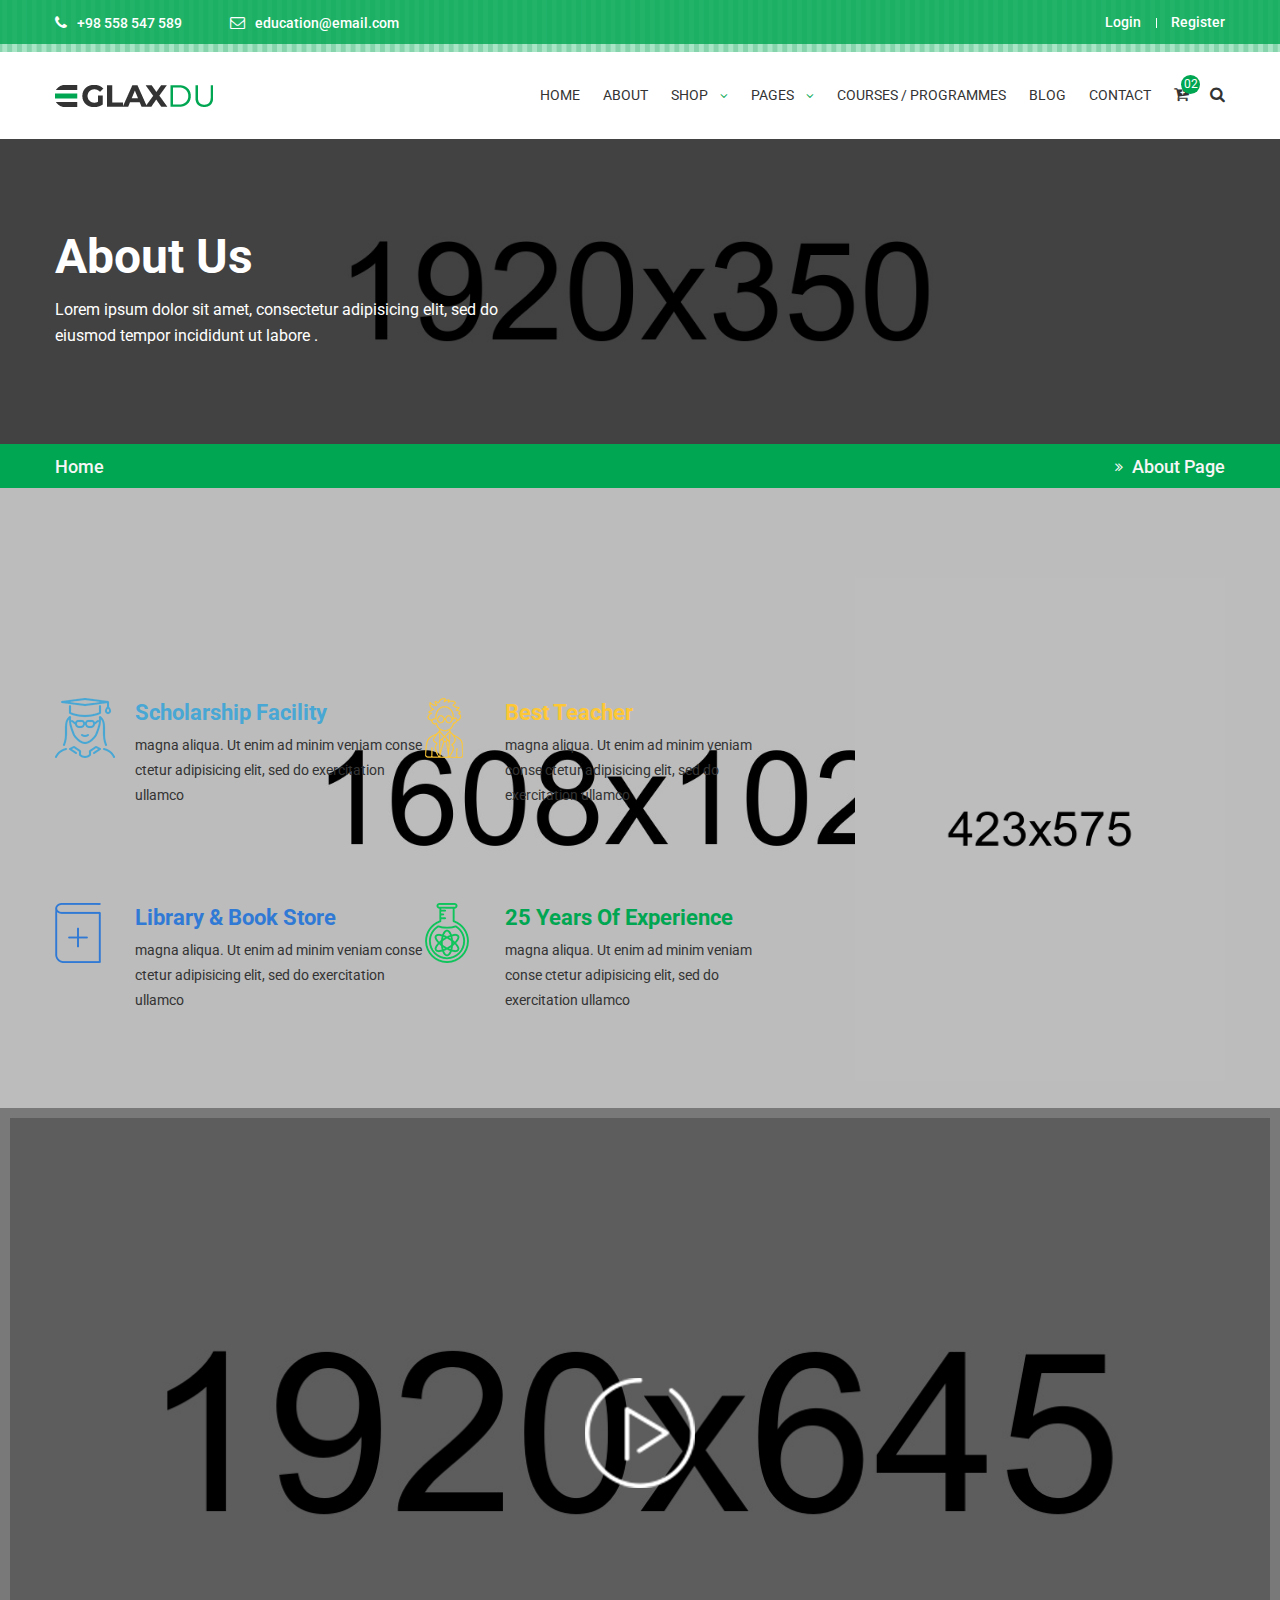
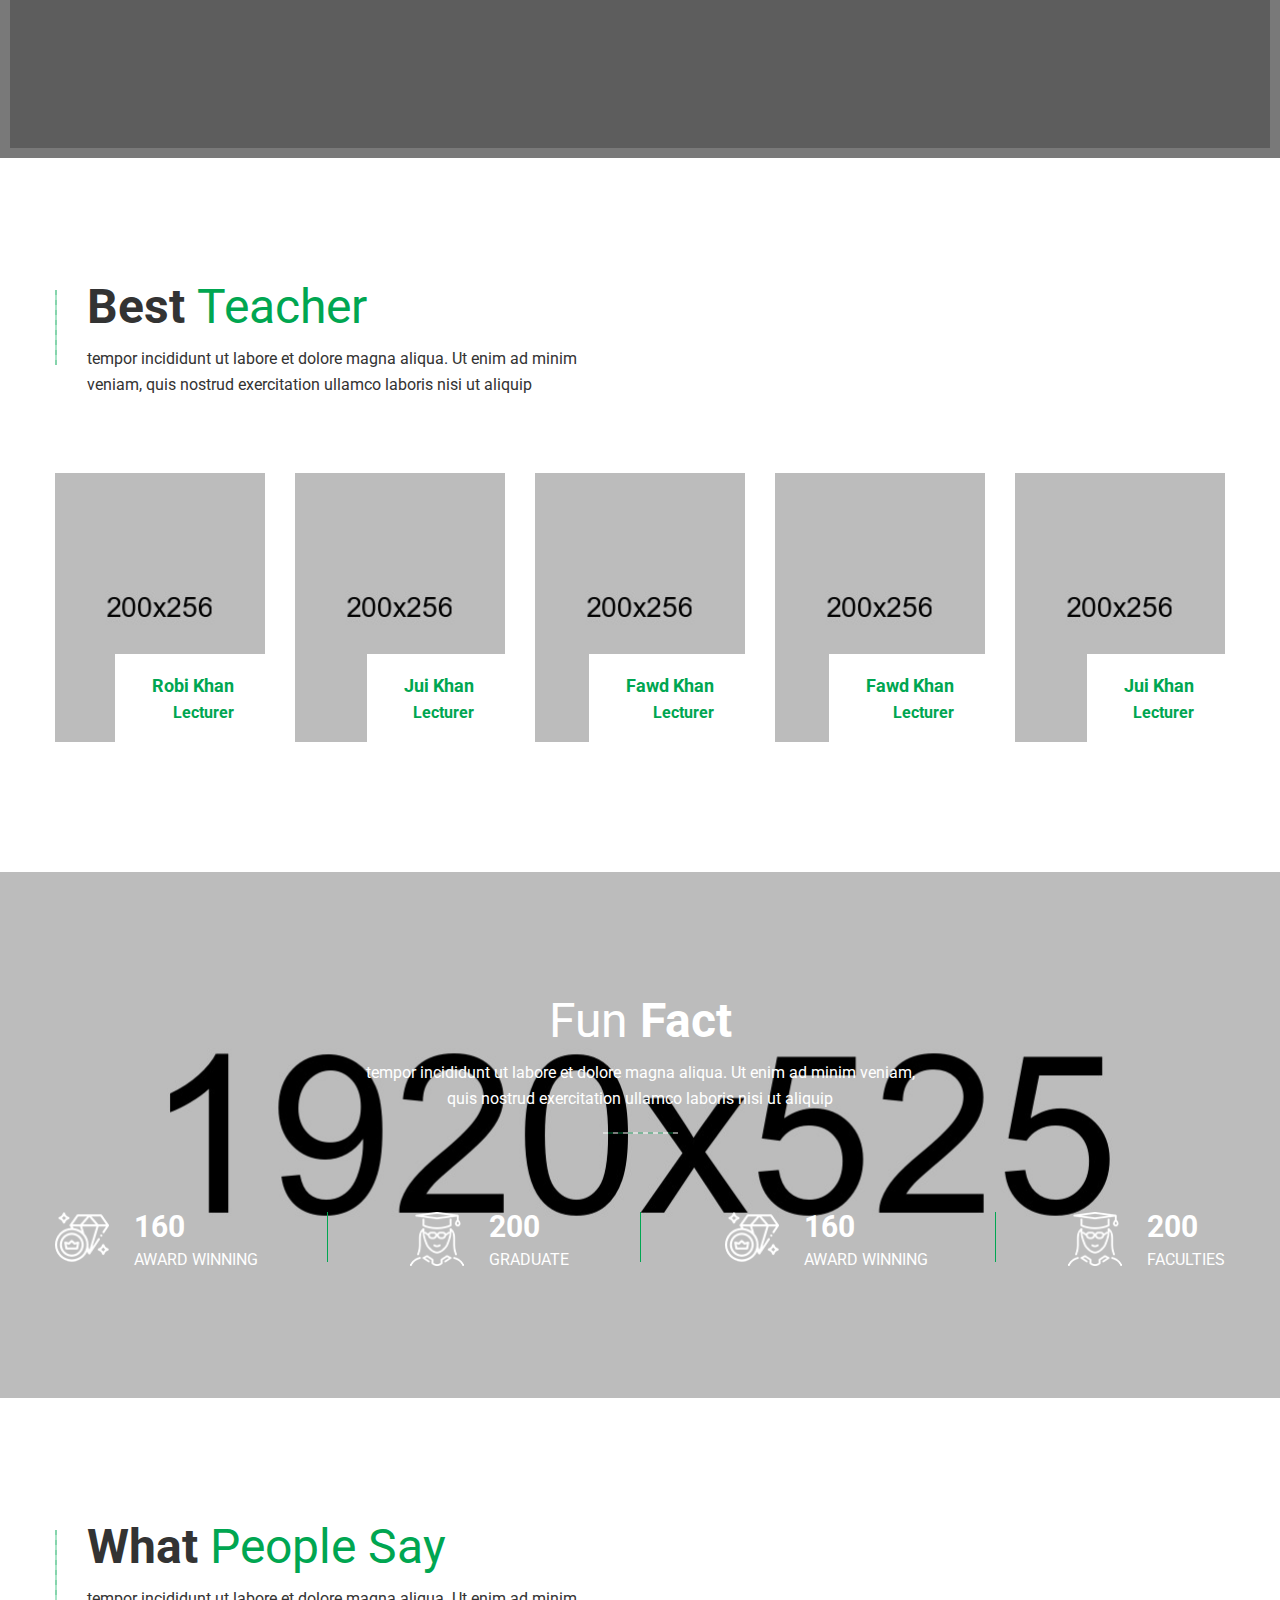
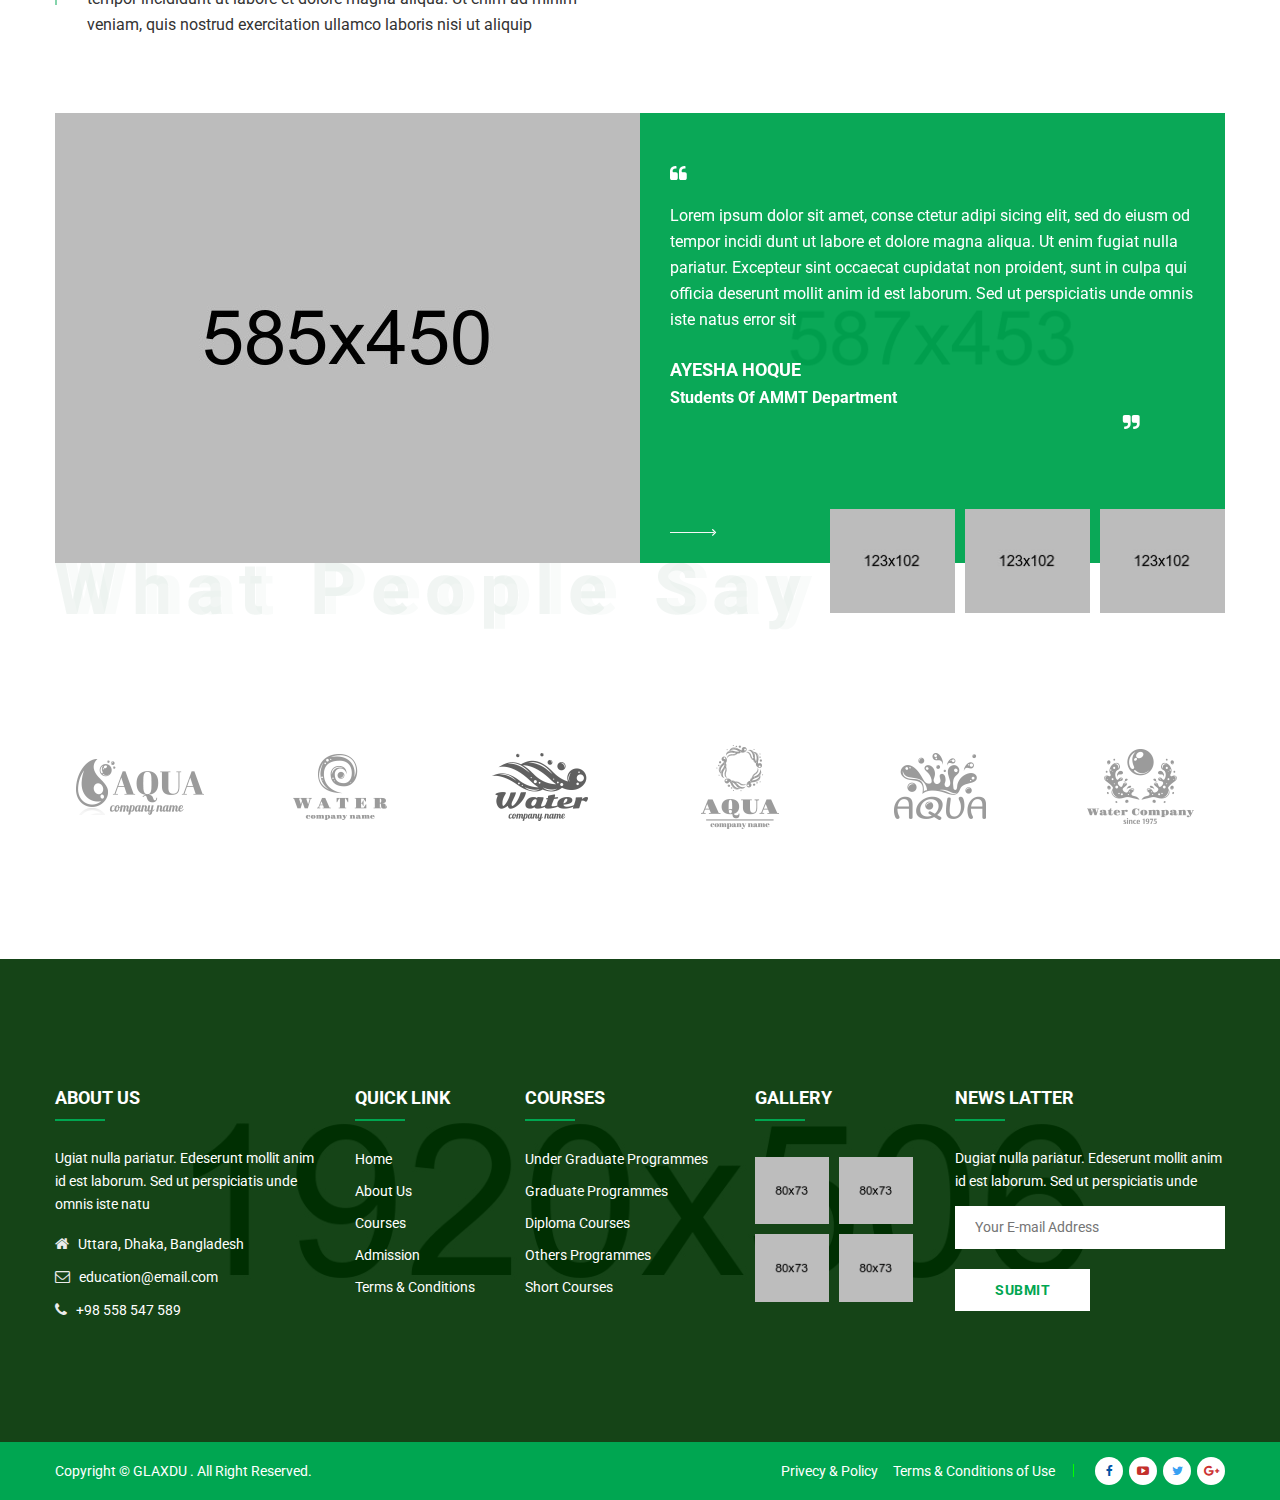
<file: WebProgramlamaProjesi/WebProgramlamaProjesi/Template/Frontend/about-us.html>
<!doctype html>
<html class="no-js" lang="zxx">

<head>
    <meta charset="utf-8">
    <meta http-equiv="x-ua-compatible" content="ie=edge">
    <title>Glaxdu - Education Bootstrap 4 Template</title>
    <meta name="description" content="">
    <meta name="viewport" content="width=device-width, initial-scale=1">
    <!-- Favicon -->
    <link rel="shortcut icon" type="image/x-icon" href="assets/img/favicon.png">
    
    <!-- CSS
	============================================ -->
   
    <!-- Bootstrap CSS -->
    <link rel="stylesheet" href="assets/css/bootstrap.min.css">
    
    <!-- Icon Font CSS -->
    <link rel="stylesheet" href="assets/css/icons.min.css">
    
    <!-- Plugins CSS -->
    <link rel="stylesheet" href="assets/css/plugins.css">
    
    <!-- Main Style CSS -->
    <link rel="stylesheet" href="assets/css/style.css">
    
    <!-- Modernizer JS -->
    <script src="assets/js/vendor/modernizr-2.8.3.min.js"></script>
</head>

<body>
<header class="header-area">
    <div class="header-top bg-img" style="background-image:url(assets/img/icon-img/header-shape.png);">
        <div class="container">
            <div class="row">
                <div class="col-lg-6 col-md-7 col-12 col-sm-8">
                    <div class="header-contact">
                        <ul>
                            <li><i class="fa fa-phone"></i> +98 558 547 589</li>
                            <li><i class="fa fa-envelope-o"></i><a href="#">education@email.com</a></li>
                        </ul>
                    </div>
                </div>
                <div class="col-lg-6 col-md-5 col-12 col-sm-4">
                    <div class="login-register">
                        <ul>
                            <li><a href="login-register.html">Login</a></li>
                            <li><a href="login-register.html">Register</a></li>
                        </ul>
                    </div>
                </div>
            </div>
        </div>
    </div>
    <div class="header-bottom sticky-bar clearfix">
        <div class="container">
            <div class="row">
                <div class="col-lg-2 col-md-6 col-4">
                    <div class="logo">
                        <a href="index.html">
                            <img alt="" src="assets/img/logo/logo.png">
                        </a>
                    </div>
                </div>
                <div class="col-lg-10 col-md-6 col-8">
                    <div class="menu-cart-wrap">
                        <div class="main-menu">
                            <nav>
                                <ul>
                                    <li><a href="index.html"> HOME </a>
                                        <ul class="submenu">
                                            <li><a href="index.html">home version 1</a></li>
                                            <li><a href="index-2.html">home version 2</a></li>
                                            <li><a href="index-3.html">home version 3</a></li>
                                        </ul>
                                    </li>
                                    <li><a href="about-us.html"> ABOUT  </a></li>
                                    <li class="mega-menu-position top-hover"><a href="shop.html"> SHOP <i class="fa fa-angle-down"></i> </a>
                                        <ul class="mega-menu">
                                            <li>
                                                <ul>
                                                    <li class="mega-menu-title"><a href="#">Categories 01</a></li>
                                                    <li><a href="shop.html">bag</a></li>
                                                    <li><a href="shop.html">Pen</a></li>
                                                    <li><a href="shop.html">Erasers</a></li>
                                                    <li><a href="shop.html">Glue sticks</a></li>
                                                    <li><a href="shop.html">Lunchbox </a></li>
                                                    <li><a href="shop.html">Pencil box </a></li>
                                                </ul>
                                            </li>
                                            <li>
                                                <ul>
                                                    <li class="mega-menu-title"><a href="#">Categories 02</a></li>
                                                    <li><a href="shop.html">bag</a></li>
                                                    <li><a href="shop.html">Pen</a></li>
                                                    <li><a href="shop.html">Erasers</a></li>
                                                    <li><a href="shop.html">Glue sticks</a></li>
                                                    <li><a href="shop.html">Lunchbox </a></li>
                                                    <li><a href="shop.html">Pencil box </a></li>
                                                </ul>
                                            </li>
                                            <li>
                                                <ul>
                                                    <li class="mega-menu-title"><a href="#">Categories 03</a></li>
                                                    <li><a href="shop.html">bag</a></li>
                                                    <li><a href="shop.html">Pen</a></li>
                                                    <li><a href="shop.html">Erasers</a></li>
                                                    <li><a href="shop.html">Glue sticks</a></li>
                                                    <li><a href="shop.html">Lunchbox </a></li>
                                                    <li><a href="shop.html">Pencil box </a></li>
                                                </ul>
                                            </li>
                                            <li>
                                                <ul>
                                                    <li class="mega-menu-title"><a href="#">Categories 04</a></li>
                                                    <li><a href="shop.html">bag</a></li>
                                                    <li><a href="shop.html">Pen</a></li>
                                                    <li><a href="shop.html">Erasers</a></li>
                                                    <li><a href="shop.html">Glue sticks</a></li>
                                                    <li><a href="shop.html">Lunchbox </a></li>
                                                    <li><a href="shop.html">Pencil box </a></li>
                                                </ul>
                                            </li>
                                        </ul>
                                    </li>
                                    <li><a href="#"> PAGES <i class="fa fa-angle-down"></i> </a>
                                        <ul class="submenu">
                                            <li><a href="course.html">course page</a></li>
                                            <li><a href="event.html">event page</a></li>
                                            <li><a href="shop.html">shop page</a></li>
                                            <li><a href="course-details.html">course details</a></li>
                                            <li><a href="event-details.html">event details</a></li>
                                            <li><a href="single-product.html">single product</a></li>
                                            <li><a href="cart.html">cart page</a></li>
                                            <li><a href="checkout.html">checkout</a></li>
                                            <li><a href="wishlist.html">wishlist</a></li>
                                            <li><a href="login-register.html">login / register</a></li>
                                        </ul>
                                    </li>
                                    <li><a href="course.html"> COURSES / PROGRAMMES</a></li>
                                    <li><a href="blog.html"> BLOG </a>
                                        <ul class="submenu">
                                            <li><a href="blog.html">blog</a></li>
                                            <li><a href="blog-details.html">blog details</a></li>
                                        </ul>
                                    </li>
                                    <li><a href="contact.html"> CONTACT </a></li>
                                </ul>
                            </nav>
                        </div>
                        <div class="cart-search-wrap">
                            <div class="cart-wrap">
                                <button class="icon-cart">
                                    <i class="fa fa-cart-plus"></i>
                                    <span class="count-style">02</span>
                                </button>
                                <div class="shopping-cart-content">
                                    <ul>
                                        <li class="single-shopping-cart">
                                            <div class="shopping-cart-img">
                                                <a href="#"><img alt="" src="assets/img/cart/cart-1.png"></a>
                                            </div>
                                            <div class="shopping-cart-title">
                                                <h4><a href="#">Color Box </a></h4>
                                                <h6>Qty: 02</h6>
                                                <span>$260.00</span>
                                            </div>
                                            <div class="shopping-cart-delete">
                                                <a href="#"><i class="fa fa-times-circle"></i></a>
                                            </div>
                                        </li>
                                        <li class="single-shopping-cart">
                                            <div class="shopping-cart-img">
                                                <a href="#"><img alt="" src="assets/img/cart/cart-2.png"></a>
                                            </div>
                                            <div class="shopping-cart-title">
                                                <h4><a href="#">Color Box </a></h4>
                                                <h6>Qty: 02</h6>
                                                <span>$260.00</span>
                                            </div>
                                            <div class="shopping-cart-delete">
                                                <a href="#"><i class="fa fa-times-circle"></i></a>
                                            </div>
                                        </li>
                                    </ul>
                                    <div class="shopping-cart-total">
                                        <h4>Shipping : <span>$20.00</span></h4>
                                        <h4>Total : <span class="shop-total">$260.00</span></h4>
                                    </div>
                                    <div class="shopping-cart-btn">
                                        <a class="default-btn btn-hover" href="cart.html">view cart</a>
                                        <a class="default-btn btn-hover" href="checkout.html">checkout</a>
                                    </div>
                                </div>
                            </div>
                            <div class="header-search">
                                <button class="search-toggle">
                                    <i class="fa fa-search"></i>
                                </button>
                                <div class="search-content">
                                    <form action="#">
                                        <input type="text" placeholder="Search">
                                        <button>
                                            <i class="fa fa-search"></i>
                                        </button>
                                    </form>
                                </div>
                            </div>
                        </div>
                    </div>
                </div>
            </div>
            <div class="mobile-menu-area">
                <div class="mobile-menu">
                    <nav id="mobile-menu-active">
                        <ul class="menu-overflow">
                            <li><a href="index.html">HOME</a>
                                <ul>
                                    <li><a href="index.html">home version 1</a></li>
                                    <li><a href="index-2.html">home version 2</a></li>
                                    <li><a href="index-3.html">home version 3</a></li>
                                </ul>
                            </li>
                            <li><a href="about-us.html">About</a></li>
                            <li><a href="shop.html">Shop</a>
                                <ul>
                                    <li><a href="#">Categories 01</a>
                                        <ul>
                                            <li><a href="shop.html">bag</a></li>
                                            <li><a href="shop.html">Pen</a></li>
                                            <li><a href="shop.html">Erasers</a></li>
                                            <li><a href="shop.html">Glue sticks</a></li>
                                            <li><a href="shop.html">Lunchbox </a></li>
                                            <li><a href="shop.html">Pencil box </a></li>
                                        </ul>
                                    </li>
                                    <li><a href="#">Categories 02</a>
                                        <ul>
                                            <li><a href="shop.html">bag</a></li>
                                            <li><a href="shop.html">Pen</a></li>
                                            <li><a href="shop.html">Erasers</a></li>
                                            <li><a href="shop.html">Glue sticks</a></li>
                                            <li><a href="shop.html">Lunchbox </a></li>
                                            <li><a href="shop.html">Pencil box </a></li>
                                        </ul>
                                    </li>
                                    <li><a href="#">Categories 03</a>
                                        <ul>
                                            <li><a href="shop.html">bag</a></li>
                                            <li><a href="shop.html">Pen</a></li>
                                            <li><a href="shop.html">Erasers</a></li>
                                            <li><a href="shop.html">Glue sticks</a></li>
                                            <li><a href="shop.html">Lunchbox </a></li>
                                            <li><a href="shop.html">Pencil box </a></li>
                                        </ul>
                                    </li>
                                    <li><a href="#">Categories 04</a>
                                        <ul>
                                            <li><a href="shop.html">bag</a></li>
                                            <li><a href="shop.html">Pen</a></li>
                                            <li><a href="shop.html">Erasers</a></li>
                                            <li><a href="shop.html">Glue sticks</a></li>
                                            <li><a href="shop.html">Lunchbox </a></li>
                                            <li><a href="shop.html">Pencil box </a></li>
                                        </ul>
                                    </li>
                                </ul>
                            </li>
                            <li><a href="#">Pages</a>
                                <ul>
                                    <li><a href="course.html">course page</a></li>
                                    <li><a href="event.html">event page</a></li>
                                    <li><a href="shop.html">shop page</a></li>
                                    <li><a href="course-details.html">course details</a></li>
                                    <li><a href="event-details.html">event details</a></li>
                                    <li><a href="single-product.html">single product</a></li>
                                    <li><a href="cart.html">cart page</a></li>
                                    <li><a href="checkout.html">checkout</a></li>
                                    <li><a href="wishlist.html">wishlist</a></li>
                                    <li><a href="login-register.html">login / register</a></li>
                                </ul>
                            </li>
                            <li><a href="about-us.html">About us</a></li>
                            <li><a href="blog.html">Blog</a>
                                <ul>
                                    <li><a href="blog.html">blog</a></li>
                                    <li><a href="blog-details.html">blog details</a></li>
                                </ul>
                            </li>
                            <li><a href="contact.html">Contact</a></li>
                        </ul>
                    </nav>
                </div>
            </div>
        </div>
    </div>
</header>
<div class="breadcrumb-area">
    <div class="breadcrumb-top default-overlay bg-img pt-100 pb-95" style="background-image:url(assets/img/bg/breadcrumb-bg.jpg);">
        <div class="container">
            <h2>About Us</h2>
            <p>Lorem ipsum dolor sit amet, consectetur adipisicing elit, sed do eiusmod tempor incididunt ut labore .</p>
        </div>
    </div>
    <div class="breadcrumb-bottom">
        <div class="container">
            <ul>
                <li><a href="#">Home</a> <span><i class="fa fa-angle-double-right"></i> About Page</span></li>
            </ul>
        </div>
    </div>
</div>
<div class="choose-area bg-img pt-90" style="background-image:url(assets/img/bg/bg-8.jpg);">
    <div class="container">
        <div class="row">
            <div class="col-lg-8 col-md-12">
                <div class="about-chose-us pt-120">
                    <div class="row">
                        <div class="col-lg-6 col-md-6">
                            <div class="single-about-chose-us mb-95">
                                <div class="about-choose-img">
                                    <img src="assets/img/icon-img/service-9.png" alt="">
                                </div>
                                <div class="about-choose-content text-light-blue">
                                    <h3>Scholarship Facility</h3>
                                    <p>magna aliqua. Ut enim ad minim veniam conse ctetur adipisicing elit, sed do exercitation ullamco</p>
                                </div>
                            </div>
                        </div>
                        <div class="col-lg-6 col-md-6">
                            <div class="single-about-chose-us mb-95 about-negative-mrg">
                                <div class="about-choose-img">
                                    <img src="assets/img/icon-img/service-10.png" alt="">
                                </div>
                                <div class="about-choose-content text-yellow">
                                    <h3>Best Teacher </h3>
                                    <p>magna aliqua. Ut enim ad minim veniam conse ctetur adipisicing elit, sed do exercitation ullamco</p>
                                </div>
                            </div>
                        </div>
                        <div class="col-lg-6 col-md-6">
                            <div class="single-about-chose-us mb-95">
                                <div class="about-choose-img">
                                    <img src="assets/img/icon-img/service-11.png" alt="">
                                </div>
                                <div class="about-choose-content text-blue">
                                    <h3>Library & Book Store</h3>
                                    <p>magna aliqua. Ut enim ad minim veniam conse ctetur adipisicing elit, sed do exercitation ullamco</p>
                                </div>
                            </div>
                        </div>
                        <div class="col-lg-6 col-md-6">
                            <div class="single-about-chose-us mb-95 about-negative-mrg">
                                <div class="about-choose-img">
                                    <img src="assets/img/icon-img/service-12.png" alt="">
                                </div>
                                <div class="about-choose-content text-green">
                                    <h3>25 Years Of Experience</h3>
                                    <p>magna aliqua. Ut enim ad minim veniam conse ctetur adipisicing elit, sed do exercitation ullamco</p>
                                </div>
                            </div>
                        </div>
                    </div>
                </div>
            </div>
            <div class="col-lg-4 col-md-12">
                <div class="about-img">
                    <img src="assets/img/banner/about.png" alt="">
                </div>
            </div>
        </div>
    </div>
</div>
<div class="video-area bg-img pt-270 pb-270" style="background-image:url(assets/img/banner/video.jpg);">
    <div class="video-btn-2">
        <a class="video-popup" href="https://www.youtube.com/watch?v=sv5hK4crIRc">
            <img class="animated" src="assets/img/icon-img/viddeo-btn.png" alt="">
        </a>
    </div>
</div>
<div class="teacher-area pt-130 pb-100">
    <div class="container">
        <div class="section-title mb-75">
            <h2>Best <span>Teacher</span></h2>
            <p>tempor incididunt ut labore et dolore magna aliqua. Ut enim ad minim <br>veniam, quis nostrud exercitation ullamco laboris nisi ut aliquip </p>
        </div>
        <div class="custom-row">
            <div class="custom-col-5">
                <div class="single-teacher mb-30">
                    <div class="teacher-img">
                        <img src="assets/img/teacher/teacher-1.jpg" alt="">
                    </div>
                    <div class="teacher-content-visible">
                        <h4>Robi Khan</h4>
                        <h5>Lecturer</h5>
                    </div>
                    <div class="teacher-content-wrap">
                        <div class="teacher-content">
                            <h4>Fawd Khan</h4>
                            <h5>Lecturer</h5>
                            <p>Tempor incididunt magna aliqua.</p>
                            <div class="teacher-social">
                                <ul>
                                    <li><a class="facebook" href="#"><i class="fa fa-facebook"></i></a></li>
                                    <li><a class="youtube-play" href="#"><i class="fa fa-youtube-play"></i></a></li>
                                    <li><a class="twitter" href="#"><i class="fa fa-twitter"></i></a></li>
                                    <li><a class="google-plus" href="#"><i class="fa fa-google-plus"></i></a></li>
                                </ul>
                            </div>
                        </div>
                    </div>
                </div>
            </div>
            <div class="custom-col-5">
                <div class="single-teacher mb-30">
                    <div class="teacher-img">
                        <img src="assets/img/teacher/teacher-2.jpg" alt="">
                    </div>
                    <div class="teacher-content-visible">
                        <h4>Jui Khan</h4>
                        <h5>Lecturer</h5>
                    </div>
                    <div class="teacher-content-wrap">
                        <div class="teacher-content">
                            <h4>Fawd Khan</h4>
                            <h5>Lecturer</h5>
                            <p>Tempor incididunt magna aliqua.</p>
                            <div class="teacher-social">
                                <ul>
                                    <li><a class="facebook" href="#"><i class="fa fa-facebook"></i></a></li>
                                    <li><a class="youtube-play" href="#"><i class="fa fa-youtube-play"></i></a></li>
                                    <li><a class="twitter" href="#"><i class="fa fa-twitter"></i></a></li>
                                    <li><a class="google-plus" href="#"><i class="fa fa-google-plus"></i></a></li>
                                </ul>
                            </div>
                        </div>
                    </div>
                </div>
            </div>
            <div class="custom-col-5">
                <div class="single-teacher mb-30">
                    <div class="teacher-img">
                        <img src="assets/img/teacher/teacher-3.jpg" alt="">
                    </div>
                    <div class="teacher-content-visible">
                        <h4>Fawd Khan</h4>
                        <h5>Lecturer</h5>
                    </div>
                    <div class="teacher-content-wrap">
                        <div class="teacher-content">
                            <h4>Fawd Khan</h4>
                            <h5>Lecturer</h5>
                            <p>Tempor incididunt magna aliqua.</p>
                            <div class="teacher-social">
                                <ul>
                                    <li><a class="facebook" href="#"><i class="fa fa-facebook"></i></a></li>
                                    <li><a class="youtube-play" href="#"><i class="fa fa-youtube-play"></i></a></li>
                                    <li><a class="twitter" href="#"><i class="fa fa-twitter"></i></a></li>
                                    <li><a class="google-plus" href="#"><i class="fa fa-google-plus"></i></a></li>
                                </ul>
                            </div>
                        </div>
                    </div>
                </div>
            </div>
            <div class="custom-col-5">
                <div class="single-teacher mb-30">
                    <div class="teacher-img">
                        <img src="assets/img/teacher/teacher-4.jpg" alt="">
                    </div>
                    <div class="teacher-content-visible">
                        <h4>Fawd Khan</h4>
                        <h5>Lecturer</h5>
                    </div>
                    <div class="teacher-content-wrap">
                        <div class="teacher-content">
                            <h4>Fawd Khan</h4>
                            <h5>Lecturer</h5>
                            <p>Tempor incididunt magna aliqua.</p>
                            <div class="teacher-social">
                                <ul>
                                    <li><a class="facebook" href="#"><i class="fa fa-facebook"></i></a></li>
                                    <li><a class="youtube-play" href="#"><i class="fa fa-youtube-play"></i></a></li>
                                    <li><a class="twitter" href="#"><i class="fa fa-twitter"></i></a></li>
                                    <li><a class="google-plus" href="#"><i class="fa fa-google-plus"></i></a></li>
                                </ul>
                            </div>
                        </div>
                    </div>
                </div>
            </div>
            <div class="custom-col-5">
                <div class="single-teacher mb-30">
                    <div class="teacher-img">
                        <img src="assets/img/teacher/teacher-5.jpg" alt="">
                    </div>
                    <div class="teacher-content-visible">
                        <h4>Jui Khan</h4>
                        <h5>Lecturer</h5>
                    </div>
                    <div class="teacher-content-wrap">
                        <div class="teacher-content">
                            <h4>Fawd Khan</h4>
                            <h5>Lecturer</h5>
                            <p>Tempor incididunt magna aliqua.</p>
                            <div class="teacher-social">
                                <ul>
                                    <li><a class="facebook" href="#"><i class="fa fa-facebook"></i></a></li>
                                    <li><a class="youtube-play" href="#"><i class="fa fa-youtube-play"></i></a></li>
                                    <li><a class="twitter" href="#"><i class="fa fa-twitter"></i></a></li>
                                    <li><a class="google-plus" href="#"><i class="fa fa-google-plus"></i></a></li>
                                </ul>
                            </div>
                        </div>
                    </div>
                </div>
            </div>
        </div>
    </div>
</div>
<div class="fun-fact-area bg-img pt-130 pb-100" style="background-image:url(assets/img/bg/bg-6.jpg);">
    <div class="container">
        <div class="section-title-3 section-shape-hm2-2 white-text text-center mb-100">
            <h2><span>Fun</span> Fact</h2>
            <p>tempor incididunt ut labore et dolore magna aliqua. Ut enim ad minim veniam, <br> quis nostrud exercitation ullamco laboris nisi ut aliquip </p>
        </div>
        <div class="row">
            <div class="col-xl-3 col-lg-3 col-md-6 col-sm-6">
                <div class="single-count mb-30 count-one count-white">
                    <div class="count-img">
                        <img src="assets/img/icon-img/funfact-1.png" alt="">
                    </div>
                    <div class="count-content">
                        <h2 class="count">160</h2>
                        <span>AWARD WINNING</span>
                    </div>
                </div>
            </div>
            <div class="col-xl-3 col-lg-3 col-md-6 col-sm-6">
                <div class="single-count mb-30 count-two count-white">
                    <div class="count-img">
                        <img src="assets/img/icon-img/funfact-2.png" alt="">
                    </div>
                    <div class="count-content">
                        <h2 class="count">200</h2>
                        <span>GRADUATE</span>
                    </div>
                </div>
            </div>
            <div class="col-xl-4 col-lg-3 col-md-6 col-sm-6">
                <div class="single-count mb-30 count-three count-white">
                    <div class="count-img">
                        <img src="assets/img/icon-img/funfact-1.png" alt="">
                    </div>
                    <div class="count-content">
                        <h2 class="count">160</h2>
                        <span>AWARD WINNING</span>
                    </div>
                </div>
            </div>
            <div class="col-xl-2 col-lg-3 col-md-6 col-sm-6">
                <div class="single-count mb-30 count-four count-white">
                    <div class="count-img">
                        <img src="assets/img/icon-img/funfact-2.png" alt="">
                    </div>
                    <div class="count-content">
                        <h2 class="count">200</h2>
                        <span>FACULTIES</span>
                    </div>
                </div>
            </div>
        </div>
    </div>
</div>
<div class="achievement-area pt-130 pb-115">
    <div class="container">
        <div class="section-title mb-75">
            <h2>What <span>People Say</span></h2>
            <p>tempor incididunt ut labore et dolore magna aliqua. Ut enim ad minim <br>veniam, quis nostrud exercitation ullamco laboris nisi ut aliquip </p>
        </div>
        <div class="testimonial-slider-wrap mt-45">
            <div class="testimonial-text-slider">
                <div class="testi-content-wrap">
                    <div class="testi-big-img">
                        <img alt="" src="assets/img/testimonial/testi-b1.jpg">
                    </div>
                   <div class="row no-gutters">
                       <div class="ml-auto col-lg-6 col-md-6">
                           <div class="testi-content bg-img default-overlay" style="background-image:url(assets/img/bg/testi.png);">
                                <div class="quote-style quote-left">
                                   <i class="fa fa-quote-left"></i>
                                </div>
                               <p>Lorem ipsum dolor sit amet, conse ctetur adipi sicing elit, sed do eiusm od tempor incidi dunt ut labore et dolore magna aliqua. Ut enim  fugiat nulla pariatur. Excepteur sint occaecat cupidatat non proident, sunt in culpa qui officia deserunt mollit anim id est laborum. Sed ut perspiciatis unde omnis iste natus error sit </p>
                                <div class="testi-info">
                                   <h5>AYESHA HOQUE</h5>
                                   <span>Students Of AMMT Department</span>
                                </div>
                                <div class="quote-style quote-right">
                                   <i class="fa fa-quote-right"></i>
                                </div>
                                <div class="testi-arrow">
                                    <img alt="" src="assets/img/icon-img/testi-icon.png">
                                </div>
                           </div>
                       </div>
                   </div>
                </div>
                <div class="testi-content-wrap">
                   <div class="testi-big-img">
                        <img alt="" src="assets/img/testimonial/testi-b3.jpg">
                    </div>
                   <div class="row no-gutters">
                        <div class="ml-auto col-lg-6 col-md-6">
                           <div class="testi-content bg-img default-overlay" style="background-image:url(assets/img/bg/testi.png);">
                                <div class="quote-style quote-left">
                                   <i class="fa fa-quote-left"></i>
                                </div>
                               <p>Lorem ipsum dolor sit amet, conse ctetur adipi sicing elit, sed do eiusm od tempor incidi dunt ut labore et dolore magna aliqua. Ut enim  fugiat nulla pariatur. Excepteur sint occaecat cupidatat non proident, sunt in culpa qui officia deserunt mollit anim id est laborum. Sed ut perspiciatis unde omnis</p>
                                <div class="testi-info">
                                   <h5>Tayeb Rayed</h5>
                                   <span>Students Of AMMT Department</span>
                                </div>
                                <div class="quote-style quote-right">
                                   <i class="fa fa-quote-right"></i>
                                </div>
                                <div class="testi-arrow">
                                    <img alt="" src="assets/img/icon-img/testi-icon.png">
                                </div>
                           </div>
                       </div>
                   </div>
                </div>
                <div class="testi-content-wrap">
                    <div class="testi-big-img">
                        <img alt="" src="assets/img/testimonial/testi-b2.jpg">
                    </div>
                   <div class="row no-gutters">
                        <div class="ml-auto col-lg-6 col-md-6">
                           <div class="testi-content bg-img default-overlay" style="background-image:url(assets/img/bg/testi.png);">
                                <div class="quote-style quote-left">
                                   <i class="fa fa-quote-left"></i>
                                </div>
                               <p>Lorem ipsum dolor sit amet, conse ctetur adipi sicing elit, sed do eiusm od tempor incidi dunt ut labore et dolore magna aliqua. Ut enim  fugiat nulla pariatur. Excepteur sint occaecat cupidatat non proident, sunt in culpa qui. Sed ut perspiciatis unde omnis iste natus error sit </p>
                                <div class="testi-info">
                                   <h5>Robiul siddikee</h5>
                                   <span>Students Of AMMT Department</span>
                                </div>
                                <div class="quote-style quote-right">
                                   <i class="fa fa-quote-right"></i>
                                </div>
                                <div class="testi-arrow">
                                    <img alt="" src="assets/img/icon-img/testi-icon.png">
                                </div>
                           </div>
                        </div>
                   </div>
                </div>
                <div class="testi-content-wrap">
                   <div class="testi-big-img">
                        <img alt="" src="assets/img/testimonial/testi-b2.jpg">
                    </div>
                    <div class="row no-gutters">
                       <div class="ml-auto col-lg-6 col-md-6">
                           <div class="testi-content bg-img default-overlay" style="background-image:url(assets/img/bg/testi.png);">
                                <div class="quote-style quote-left">
                                   <i class="fa fa-quote-left"></i>
                                </div>
                               <p>Lorem ipsum dolor sit amet, conse ctetur adipi sicing elit, sed do eiusm od tempor incidi dunt ut labore et dolore magna aliqua. Ut enim  fugiat nulla pariatur. Excepteur sint occaecat cupidatat non proident, sunt in culpa qui officia deserunt mollit anim id est laborum. Sed ut perspiciatis unde omnis iste natus error sit </p>
                                <div class="testi-info">
                                   <h5>Modhu Dada</h5>
                                   <span>Students Of AMMT Department</span>
                                </div>
                                <div class="quote-style quote-right">
                                   <i class="fa fa-quote-right"></i>
                                </div>
                                <div class="testi-arrow">
                                    <img alt="" src="assets/img/icon-img/testi-icon.png">
                                </div>
                           </div>
                       </div>
                   </div>
                </div>
            </div>
            <div class="testimonial-image-slider">
                <div class="sin-testi-image">
                    <img src="assets/img/testimonial/testi-s2.jpg" alt="">
                </div>
                <div class="sin-testi-image">
                    <img src="assets/img/testimonial/testi-s1.jpg" alt="">
                </div>
                <div class="sin-testi-image">
                    <img src="assets/img/testimonial/testi-s3.jpg" alt="">
                </div>
                <div class="sin-testi-image">
                    <img src="assets/img/testimonial/testi-s3.jpg" alt="">
                </div>
            </div>
        </div>
        <div class="testimonial-text-img">
            <img alt="" src="assets/img/icon-img/testi-text.png">
        </div>
    </div>
</div>
<div class="brand-logo-area pb-130">
    <div class="container">
        <div class="brand-logo-active owl-carousel">
            <div class="single-brand-logo">
                <a href="#"><img src="assets/img/brand-logo/1.png" alt=""></a>
            </div>
            <div class="single-brand-logo">
                <a href="#"><img src="assets/img/brand-logo/2.png" alt=""></a>
            </div>
            <div class="single-brand-logo">
                <a href="#"><img src="assets/img/brand-logo/3.png" alt=""></a>
            </div>
            <div class="single-brand-logo">
                <a href="#"><img src="assets/img/brand-logo/4.png" alt=""></a>
            </div>
            <div class="single-brand-logo">
                <a href="#"><img src="assets/img/brand-logo/5.png" alt=""></a>
            </div>
            <div class="single-brand-logo">
                <a href="#"><img src="assets/img/brand-logo/6.png" alt=""></a>
            </div>
            <div class="single-brand-logo">
                <a href="#"><img src="assets/img/brand-logo/2.png" alt=""></a>
            </div>
        </div>
    </div>
</div>
<footer class="footer-area">
    <div class="footer-top bg-img default-overlay pt-130 pb-80" style="background-image:url(assets/img/bg/bg-4.jpg);">
        <div class="container">
            <div class="row">
                <div class="col-lg-3 col-md-6 col-sm-6">
                    <div class="footer-widget mb-40">
                        <div class="footer-title">
                            <h4>ABOUT US</h4>
                        </div>
                        <div class="footer-about">
                            <p>Ugiat nulla pariatur. Edeserunt mollit anim id est laborum. Sed ut perspiciatis unde omnis iste natu</p>
                            <div class="f-contact-info">
                                <div class="single-f-contact-info">
                                    <i class="fa fa-home"></i>
                                    <span>Uttara, Dhaka, Bangladesh</span>
                                </div>
                                <div class="single-f-contact-info">
                                    <i class="fa fa-envelope-o"></i>
                                    <span><a href="#">education@email.com</a></span>
                                </div>
                                <div class="single-f-contact-info">
                                    <i class="fa fa-phone"></i>
                                    <span> +98 558 547 589</span>
                                </div>
                            </div>
                        </div>
                    </div>
                </div>
                <div class="col-lg-2 col-md-3 col-sm-6">
                    <div class="footer-widget mb-40">
                        <div class="footer-title">
                            <h4>QUICK LINK</h4>
                        </div>
                        <div class="footer-list">
                            <ul>
                                <li><a href="index.html">Home</a></li>
                                <li><a href="about-us.html">About Us</a></li>
                                <li><a href="course.html">Courses</a></li>
                                <li><a href="#">Admission</a></li>
                                <li><a href="#">Terms & Conditions</a></li>
                            </ul>
                        </div>
                    </div>
                </div>
                <div class="col-lg-2 col-md-3 col-sm-6">
                    <div class="footer-widget negative-mrg-30 mb-40">
                        <div class="footer-title">
                            <h4>COURSES</h4>
                        </div>
                        <div class="footer-list">
                            <ul>
                                <li><a href="#">Under Graduate Programmes </a></li>
                                <li><a href="#">Graduate Programmes </a></li>
                                <li><a href="#">Diploma Courses</a></li>
                                <li><a href="#">Others Programmes</a></li>
                                <li><a href="#">Short Courses</a></li>
                            </ul>
                        </div>
                    </div>
                </div>
                <div class="col-lg-2 col-md-6 col-sm-6">
                    <div class="footer-widget mb-40">
                        <div class="footer-title">
                            <h4>GALLERY</h4>
                        </div>
                        <div class="footer-gallery">
                            <ul>
                                <li><a href="#"><img src="assets/img/gallery/gallery-1.png" alt=""></a></li>
                                <li><a href="#"><img src="assets/img/gallery/gallery-2.png" alt=""></a></li>
                                <li><a href="#"><img src="assets/img/gallery/gallery-3.png" alt=""></a></li>
                                <li><a href="#"><img src="assets/img/gallery/gallery-4.png" alt=""></a></li>
                            </ul>
                        </div>
                    </div>
                </div>
                <div class="col-lg-3 col-md-6 col-sm-12">
                    <div class="footer-widget mb-40">
                        <div class="footer-title">
                            <h4>News Latter</h4>
                        </div>
                        <div class="subscribe-style">
                            <p>Dugiat nulla pariatur. Edeserunt mollit anim id est laborum. Sed ut perspiciatis unde</p>
                            <div id="mc_embed_signup" class="subscribe-form">
                                <form id="mc-embedded-subscribe-form" class="validate" novalidate="" target="_blank" name="mc-embedded-subscribe-form" method="post" action="http://devitems.us11.list-manage.com/subscribe/post?u=6bbb9b6f5827bd842d9640c82&amp;id=05d85f18ef">
                                    <div id="mc_embed_signup_scroll" class="mc-form">
                                        <input class="email" type="email" required="" placeholder="Your E-mail Address" name="EMAIL" value="">
                                        <div class="mc-news" aria-hidden="true">
                                            <input type="text" value="" tabindex="-1" name="b_6bbb9b6f5827bd842d9640c82_05d85f18ef">
                                        </div>
                                        <div class="clear">
                                            <input id="mc-embedded-subscribe" class="button" type="submit" name="subscribe" value="SUBMIT">
                                        </div>
                                    </div>
                                </form>
                            </div>
                        </div>
                    </div>
                </div>
            </div>
        </div>
    </div>
    <div class="footer-bottom pt-15 pb-15">
        <div class="container">
            <div class="row align-items-center">
                <div class="col-lg-4 col-md-12">
                    <div class="copyright">
                        <p>
                            Copyright ©
                            <a href="#">GLAXDU</a>
                            . All Right Reserved.
                        </p>
                    </div>
                </div>
                <div class="col-lg-8 col-md-12">
                    <div class="footer-menu-social">
                        <div class="footer-menu">
                            <ul>
                                <li><a href="#">Privecy & Policy</a></li>
                                <li><a href="#">Terms & Conditions of Use</a></li>
                            </ul>
                        </div>
                        <div class="footer-social">
                            <ul>
                                <li><a class="facebook" href="#"><i class="fa fa-facebook"></i></a></li>
                                <li><a class="youtube" href="#"><i class="fa fa-youtube-play"></i></a></li>
                                <li><a class="twitter" href="#"><i class="fa fa-twitter"></i></a></li>
                                <li><a class="google-plus" href="#"><i class="fa fa-google-plus"></i></a></li>
                            </ul>
                        </div>
                    </div>
                </div>
            </div>
        </div>
    </div>
</footer>













<!-- JS
============================================ -->

<!-- jQuery JS -->
<script src="assets/js/vendor/jquery-1.12.4.min.js"></script>
<!-- Popper JS -->
<script src="assets/js/popper.min.js"></script>
<!-- Bootstrap JS -->
<script src="assets/js/bootstrap.min.js"></script>
<!-- Plugins JS -->
<script src="assets/js/plugins.js"></script>
<!-- Ajax Mail -->
<script src="assets/js/ajax-mail.js"></script>
<!-- Main JS -->
<script src="assets/js/main.js"></script>

</body>

</html>
</file>
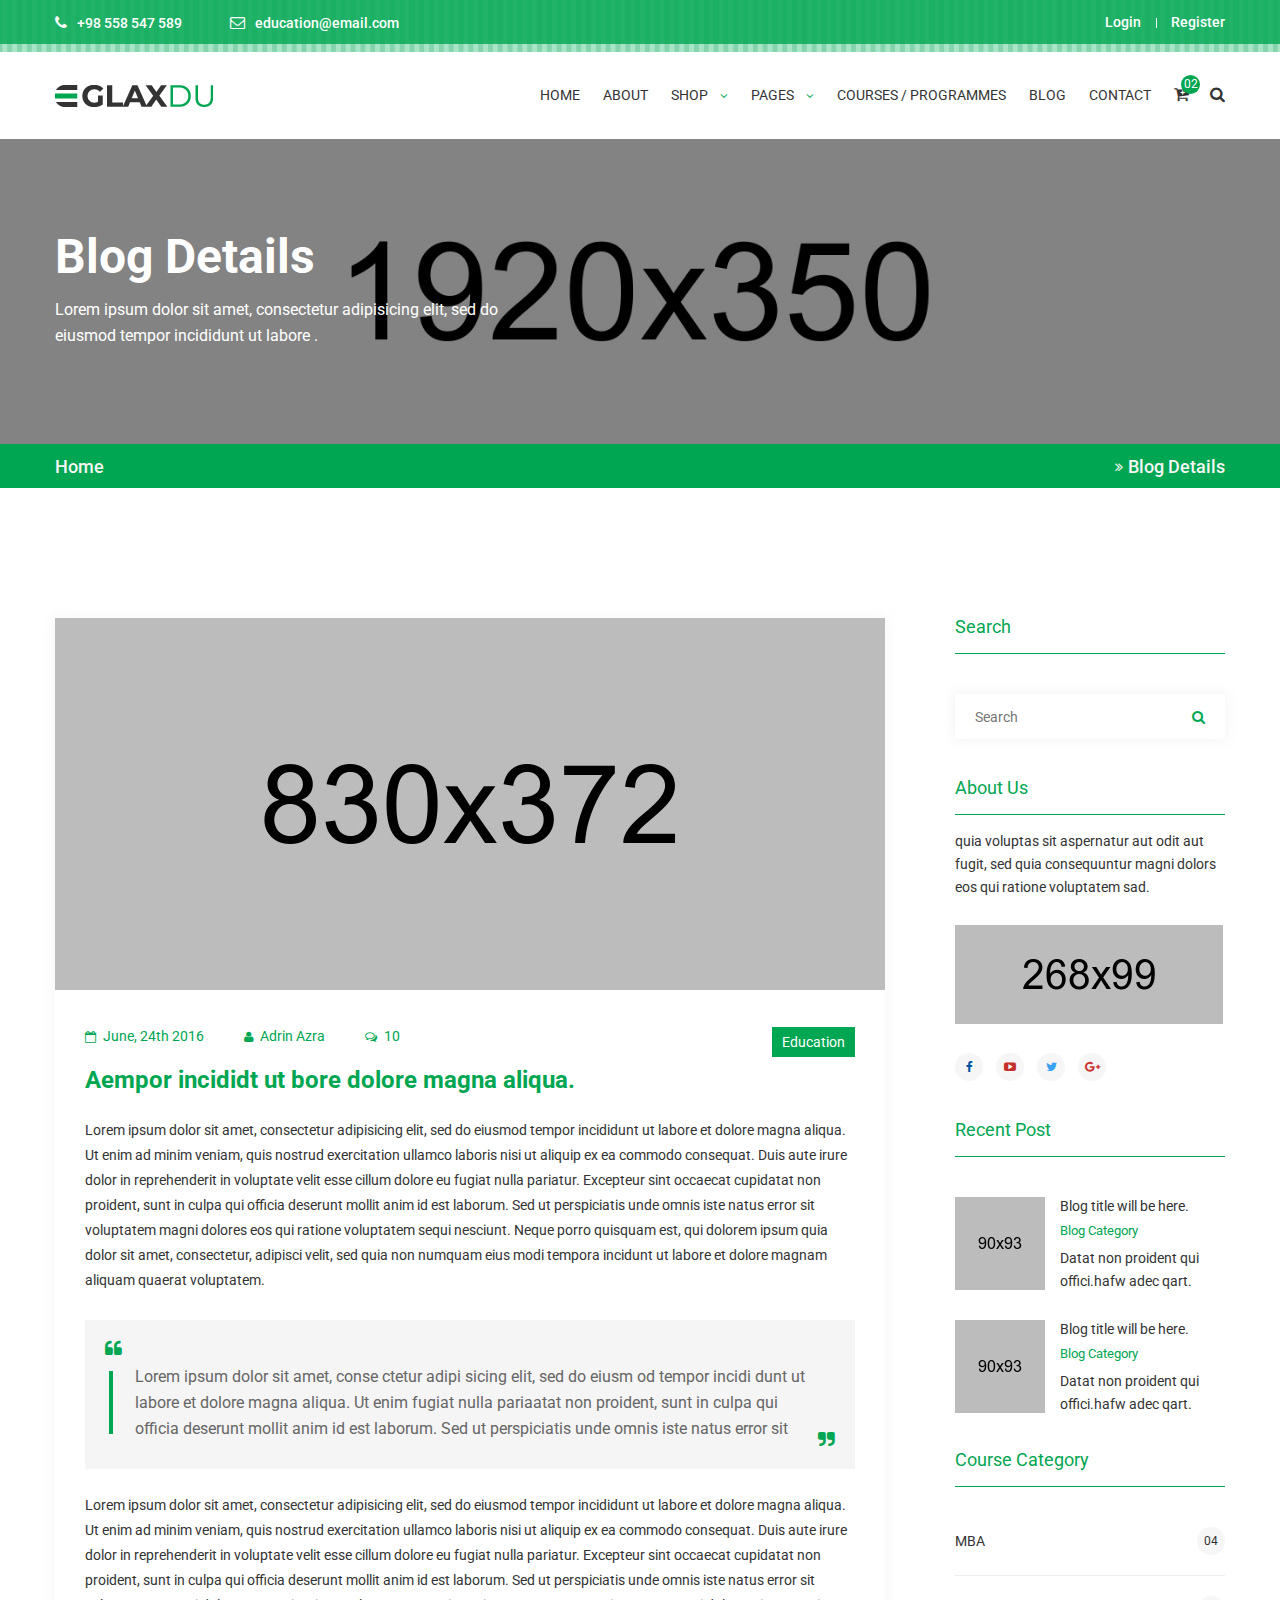
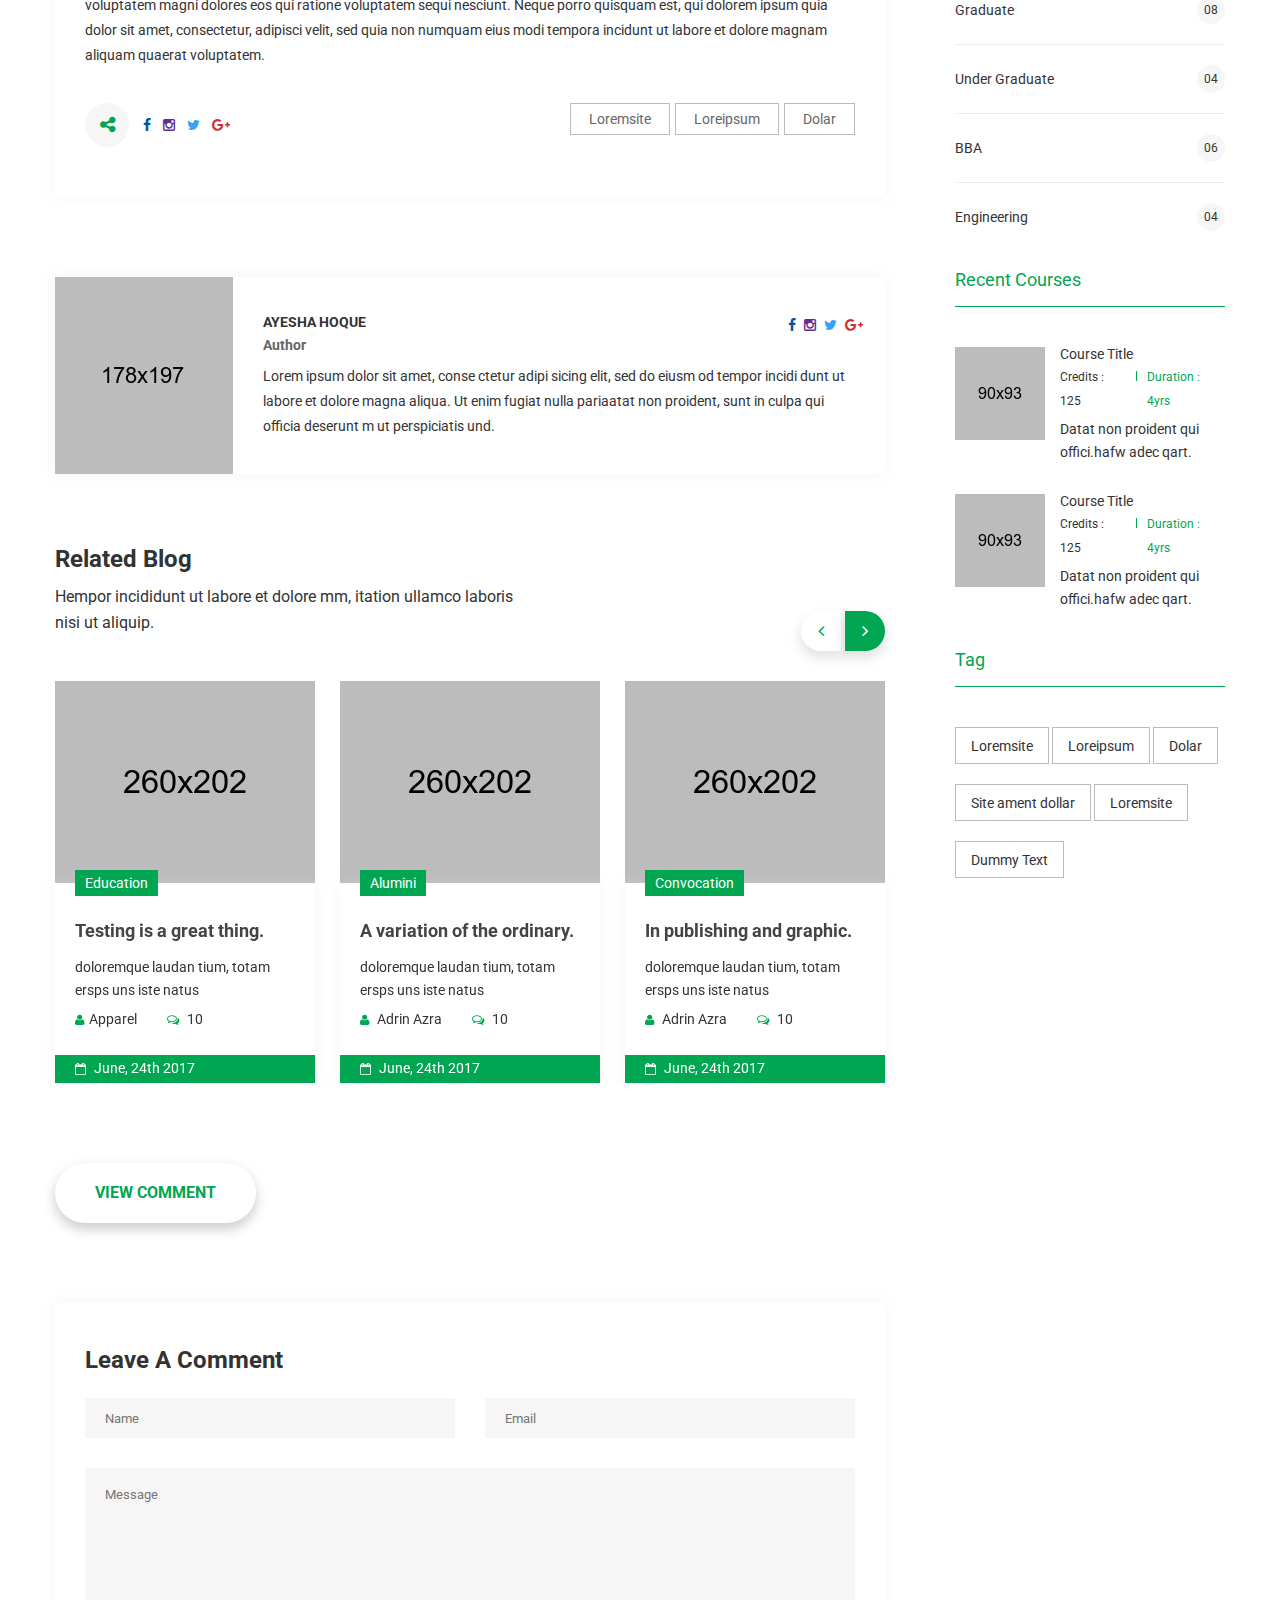
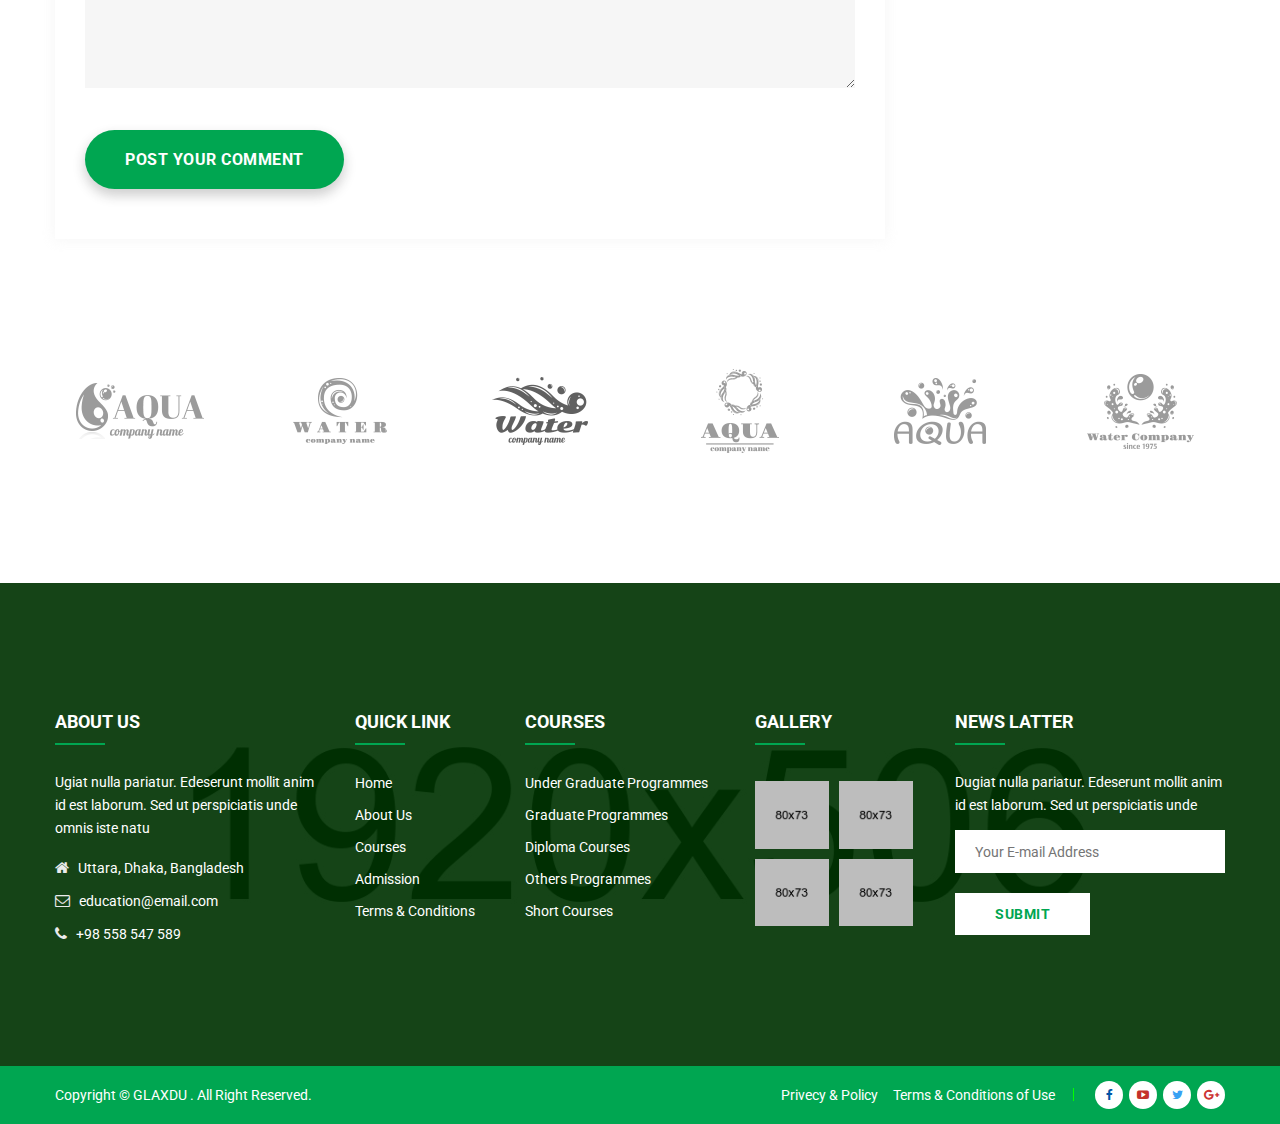
<file: WebProgramlamaProjesi/WebProgramlamaProjesi/Template/Frontend/blog-details.html>
<!doctype html>
<html class="no-js" lang="zxx">

<head>
    <meta charset="utf-8">
    <meta http-equiv="x-ua-compatible" content="ie=edge">
    <title>Glaxdu - Education Bootstrap 4 Template</title>
    <meta name="description" content="">
    <meta name="viewport" content="width=device-width, initial-scale=1">
    <!-- Favicon -->
    <link rel="shortcut icon" type="image/x-icon" href="assets/img/favicon.png">
    
    <!-- CSS
	============================================ -->
   
    <!-- Bootstrap CSS -->
    <link rel="stylesheet" href="assets/css/bootstrap.min.css">
    
    <!-- Icon Font CSS -->
    <link rel="stylesheet" href="assets/css/icons.min.css">
    
    <!-- Plugins CSS -->
    <link rel="stylesheet" href="assets/css/plugins.css">
    
    <!-- Main Style CSS -->
    <link rel="stylesheet" href="assets/css/style.css">
    
    <!-- Modernizer JS -->
    <script src="assets/js/vendor/modernizr-2.8.3.min.js"></script>
</head>

<body>
<header class="header-area">
    <div class="header-top bg-img" style="background-image:url(assets/img/icon-img/header-shape.png);">
        <div class="container">
            <div class="row">
                <div class="col-lg-6 col-md-7 col-12 col-sm-8">
                    <div class="header-contact">
                        <ul>
                            <li><i class="fa fa-phone"></i> +98 558 547 589</li>
                            <li><i class="fa fa-envelope-o"></i><a href="#">education@email.com</a></li>
                        </ul>
                    </div>
                </div>
                <div class="col-lg-6 col-md-5 col-12 col-sm-4">
                    <div class="login-register">
                        <ul>
                            <li><a href="login-register.html">Login</a></li>
                            <li><a href="login-register.html">Register</a></li>
                        </ul>
                    </div>
                </div>
            </div>
        </div>
    </div>
    <div class="header-bottom sticky-bar clearfix">
        <div class="container">
            <div class="row">
                <div class="col-lg-2 col-md-6 col-4">
                    <div class="logo">
                        <a href="index.html">
                            <img alt="" src="assets/img/logo/logo.png">
                        </a>
                    </div>
                </div>
                <div class="col-lg-10 col-md-6 col-8">
                    <div class="menu-cart-wrap">
                        <div class="main-menu">
                            <nav>
                                <ul>
                                    <li><a href="index.html"> HOME </a>
                                        <ul class="submenu">
                                            <li><a href="index.html">home version 1</a></li>
                                            <li><a href="index-2.html">home version 2</a></li>
                                            <li><a href="index-3.html">home version 3</a></li>
                                        </ul>
                                    </li>
                                    <li><a href="about-us.html"> ABOUT  </a></li>
                                    <li class="mega-menu-position top-hover"><a href="shop.html"> SHOP <i class="fa fa-angle-down"></i> </a>
                                        <ul class="mega-menu">
                                            <li>
                                                <ul>
                                                    <li class="mega-menu-title"><a href="#">Categories 01</a></li>
                                                    <li><a href="shop.html">bag</a></li>
                                                    <li><a href="shop.html">Pen</a></li>
                                                    <li><a href="shop.html">Erasers</a></li>
                                                    <li><a href="shop.html">Glue sticks</a></li>
                                                    <li><a href="shop.html">Lunchbox </a></li>
                                                    <li><a href="shop.html">Pencil box </a></li>
                                                </ul>
                                            </li>
                                            <li>
                                                <ul>
                                                    <li class="mega-menu-title"><a href="#">Categories 02</a></li>
                                                    <li><a href="shop.html">bag</a></li>
                                                    <li><a href="shop.html">Pen</a></li>
                                                    <li><a href="shop.html">Erasers</a></li>
                                                    <li><a href="shop.html">Glue sticks</a></li>
                                                    <li><a href="shop.html">Lunchbox </a></li>
                                                    <li><a href="shop.html">Pencil box </a></li>
                                                </ul>
                                            </li>
                                            <li>
                                                <ul>
                                                    <li class="mega-menu-title"><a href="#">Categories 03</a></li>
                                                    <li><a href="shop.html">bag</a></li>
                                                    <li><a href="shop.html">Pen</a></li>
                                                    <li><a href="shop.html">Erasers</a></li>
                                                    <li><a href="shop.html">Glue sticks</a></li>
                                                    <li><a href="shop.html">Lunchbox </a></li>
                                                    <li><a href="shop.html">Pencil box </a></li>
                                                </ul>
                                            </li>
                                            <li>
                                                <ul>
                                                    <li class="mega-menu-title"><a href="#">Categories 04</a></li>
                                                    <li><a href="shop.html">bag</a></li>
                                                    <li><a href="shop.html">Pen</a></li>
                                                    <li><a href="shop.html">Erasers</a></li>
                                                    <li><a href="shop.html">Glue sticks</a></li>
                                                    <li><a href="shop.html">Lunchbox </a></li>
                                                    <li><a href="shop.html">Pencil box </a></li>
                                                </ul>
                                            </li>
                                        </ul>
                                    </li>
                                    <li><a href="#"> PAGES <i class="fa fa-angle-down"></i> </a>
                                        <ul class="submenu">
                                            <li><a href="course.html">course page</a></li>
                                            <li><a href="event.html">event page</a></li>
                                            <li><a href="shop.html">shop page</a></li>
                                            <li><a href="course-details.html">course details</a></li>
                                            <li><a href="event-details.html">event details</a></li>
                                            <li><a href="single-product.html">single product</a></li>
                                            <li><a href="cart.html">cart page</a></li>
                                            <li><a href="checkout.html">checkout</a></li>
                                            <li><a href="wishlist.html">wishlist</a></li>
                                            <li><a href="login-register.html">login / register</a></li>
                                        </ul>
                                    </li>
                                    <li><a href="course.html"> COURSES / PROGRAMMES</a></li>
                                    <li><a href="blog.html"> BLOG </a>
                                        <ul class="submenu">
                                            <li><a href="blog.html">blog</a></li>
                                            <li><a href="blog-details.html">blog details</a></li>
                                        </ul>
                                    </li>
                                    <li><a href="contact.html"> CONTACT </a></li>
                                </ul>
                            </nav>
                        </div>
                        <div class="cart-search-wrap">
                            <div class="cart-wrap">
                                <button class="icon-cart">
                                    <i class="fa fa-cart-plus"></i>
                                    <span class="count-style">02</span>
                                </button>
                                <div class="shopping-cart-content">
                                    <ul>
                                        <li class="single-shopping-cart">
                                            <div class="shopping-cart-img">
                                                <a href="#"><img alt="" src="assets/img/cart/cart-1.png"></a>
                                            </div>
                                            <div class="shopping-cart-title">
                                                <h4><a href="#">Color Box </a></h4>
                                                <h6>Qty: 02</h6>
                                                <span>$260.00</span>
                                            </div>
                                            <div class="shopping-cart-delete">
                                                <a href="#"><i class="fa fa-times-circle"></i></a>
                                            </div>
                                        </li>
                                        <li class="single-shopping-cart">
                                            <div class="shopping-cart-img">
                                                <a href="#"><img alt="" src="assets/img/cart/cart-2.png"></a>
                                            </div>
                                            <div class="shopping-cart-title">
                                                <h4><a href="#">Color Box </a></h4>
                                                <h6>Qty: 02</h6>
                                                <span>$260.00</span>
                                            </div>
                                            <div class="shopping-cart-delete">
                                                <a href="#"><i class="fa fa-times-circle"></i></a>
                                            </div>
                                        </li>
                                    </ul>
                                    <div class="shopping-cart-total">
                                        <h4>Shipping : <span>$20.00</span></h4>
                                        <h4>Total : <span class="shop-total">$260.00</span></h4>
                                    </div>
                                    <div class="shopping-cart-btn">
                                        <a class="default-btn btn-hover" href="cart.html">view cart</a>
                                        <a class="default-btn btn-hover" href="checkout.html">checkout</a>
                                    </div>
                                </div>
                            </div>
                            <div class="header-search">
                                <button class="search-toggle">
                                    <i class="fa fa-search"></i>
                                </button>
                                <div class="search-content">
                                    <form action="#">
                                        <input type="text" placeholder="Search">
                                        <button>
                                            <i class="fa fa-search"></i>
                                        </button>
                                    </form>
                                </div>
                            </div>
                        </div>
                    </div>
                </div>
            </div>
            <div class="mobile-menu-area">
                <div class="mobile-menu">
                    <nav id="mobile-menu-active">
                        <ul class="menu-overflow">
                            <li><a href="index.html">HOME</a>
                                <ul>
                                    <li><a href="index.html">home version 1</a></li>
                                    <li><a href="index-2.html">home version 2</a></li>
                                    <li><a href="index-3.html">home version 3</a></li>
                                </ul>
                            </li>
                            <li><a href="about-us.html">About</a></li>
                            <li><a href="shop.html">Shop</a>
                                <ul>
                                    <li><a href="#">Categories 01</a>
                                        <ul>
                                            <li><a href="shop.html">bag</a></li>
                                            <li><a href="shop.html">Pen</a></li>
                                            <li><a href="shop.html">Erasers</a></li>
                                            <li><a href="shop.html">Glue sticks</a></li>
                                            <li><a href="shop.html">Lunchbox </a></li>
                                            <li><a href="shop.html">Pencil box </a></li>
                                        </ul>
                                    </li>
                                    <li><a href="#">Categories 02</a>
                                        <ul>
                                            <li><a href="shop.html">bag</a></li>
                                            <li><a href="shop.html">Pen</a></li>
                                            <li><a href="shop.html">Erasers</a></li>
                                            <li><a href="shop.html">Glue sticks</a></li>
                                            <li><a href="shop.html">Lunchbox </a></li>
                                            <li><a href="shop.html">Pencil box </a></li>
                                        </ul>
                                    </li>
                                    <li><a href="#">Categories 03</a>
                                        <ul>
                                            <li><a href="shop.html">bag</a></li>
                                            <li><a href="shop.html">Pen</a></li>
                                            <li><a href="shop.html">Erasers</a></li>
                                            <li><a href="shop.html">Glue sticks</a></li>
                                            <li><a href="shop.html">Lunchbox </a></li>
                                            <li><a href="shop.html">Pencil box </a></li>
                                        </ul>
                                    </li>
                                    <li><a href="#">Categories 04</a>
                                        <ul>
                                            <li><a href="shop.html">bag</a></li>
                                            <li><a href="shop.html">Pen</a></li>
                                            <li><a href="shop.html">Erasers</a></li>
                                            <li><a href="shop.html">Glue sticks</a></li>
                                            <li><a href="shop.html">Lunchbox </a></li>
                                            <li><a href="shop.html">Pencil box </a></li>
                                        </ul>
                                    </li>
                                </ul>
                            </li>
                            <li><a href="#">Pages</a>
                                <ul>
                                    <li><a href="course.html">course page</a></li>
                                    <li><a href="event.html">event page</a></li>
                                    <li><a href="shop.html">shop page</a></li>
                                    <li><a href="course-details.html">course details</a></li>
                                    <li><a href="event-details.html">event details</a></li>
                                    <li><a href="single-product.html">single product</a></li>
                                    <li><a href="cart.html">cart page</a></li>
                                    <li><a href="checkout.html">checkout</a></li>
                                    <li><a href="wishlist.html">wishlist</a></li>
                                    <li><a href="login-register.html">login / register</a></li>
                                </ul>
                            </li>
                            <li><a href="about-us.html">About us</a></li>
                            <li><a href="blog.html">Blog</a>
                                <ul>
                                    <li><a href="blog.html">blog</a></li>
                                    <li><a href="blog-details.html">blog details</a></li>
                                </ul>
                            </li>
                            <li><a href="contact.html">Contact</a></li>
                        </ul>
                    </nav>
                </div>
            </div>
        </div>
    </div>
</header>
<div class="breadcrumb-area">
    <div class="breadcrumb-top default-overlay bg-img breadcrumb-overly-3 pt-100 pb-95" style="background-image:url(assets/img/bg/breadcrumb-bg-5.jpg);">
        <div class="container">
            <h2>Blog Details</h2>
            <p>Lorem ipsum dolor sit amet, consectetur adipisicing elit, sed do eiusmod tempor incididunt ut labore .</p>
        </div>
    </div>
    <div class="breadcrumb-bottom">
        <div class="container">
            <ul>
                <li><a href="#">Home</a> <span><i class="fa fa-angle-double-right"></i>Blog Details</span></li>
            </ul>
        </div>
    </div>
</div>
<div class="event-area pt-130 pb-130">
    <div class="container">
        <div class="row">
            <div class="col-xl-9 col-lg-8">
                <div class="blog-details-wrap mr-40">
                    <div class="blog-details-top">
                        <img src="assets/img/blog/blog-details.jpg" alt="">
                        <div class="blog-details-content-wrap">
                            <div class="b-details-meta-wrap">
                                <div class="b-details-meta">
                                    <ul>
                                        <li><i class="fa fa-calendar-o"></i> June, 24th 2016</li>
                                        <li><i class="fa fa-user"></i> Adrin Azra</li>
                                        <li><i class="fa fa-comments-o"></i> 10</li>
                                    </ul>
                                </div>
                                <span>Education</span>
                            </div>
                            <h3>Aempor incididt ut bore dolore magna aliqua.</h3>
                            <p>Lorem ipsum dolor sit amet, consectetur adipisicing elit, sed do eiusmod tempor incididunt ut labore et dolore magna aliqua. Ut enim ad minim veniam, quis nostrud exercitation ullamco laboris nisi ut aliquip ex ea commodo consequat. Duis aute irure dolor in reprehenderit in voluptate velit esse cillum dolore eu fugiat nulla pariatur. Excepteur sint occaecat cupidatat non proident, sunt in culpa qui officia deserunt mollit anim id est laborum. Sed ut perspiciatis unde omnis iste natus error sit voluptatem magni dolores eos qui ratione voluptatem sequi nesciunt. Neque porro quisquam est, qui dolorem ipsum quia dolor sit amet, consectetur, adipisci velit, sed quia non numquam eius modi tempora incidunt ut labore et dolore magnam aliquam quaerat voluptatem.</p>
                            <blockquote>
                                <i class="quote-top fa fa-quote-left"></i>
                                Lorem ipsum dolor sit amet, conse ctetur adipi sicing elit, sed do eiusm od tempor incidi dunt ut labore et dolore magna aliqua. Ut enim  fugiat nulla pariaatat non proident, sunt in culpa qui officia deserunt mollit anim id est laborum. Sed ut perspiciatis unde omnis iste natus error sit 
                                <i class="quote-bottom fa fa-quote-right"></i>
                            </blockquote>
                            <p>Lorem ipsum dolor sit amet, consectetur adipisicing elit, sed do eiusmod tempor incididunt ut labore et dolore magna aliqua. Ut enim ad minim veniam, quis nostrud exercitation ullamco laboris nisi ut aliquip ex ea commodo consequat. Duis aute irure dolor in reprehenderit in voluptate velit esse cillum dolore eu fugiat nulla pariatur. Excepteur sint occaecat cupidatat non proident, sunt in culpa qui officia deserunt mollit anim id est laborum. Sed ut perspiciatis unde omnis iste natus error sit voluptatem magni dolores eos qui ratione voluptatem sequi nesciunt. Neque porro quisquam est, qui dolorem ipsum quia dolor sit amet, consectetur, adipisci velit, sed quia non numquam eius modi tempora incidunt ut labore et dolore magnam aliquam quaerat voluptatem.</p>
                            <div class="blog-share-tags">
                                <div class="blog-share">
                                    <div class="blog-btn">
                                        <a href="#"><i class="fa fa-share-alt"></i></a>
                                    </div>
                                    <div class="blog-social">
                                        <ul>
                                            <li><a class="facebook" href="#"><i class="fa fa-facebook"></i></a></li>
                                            <li><a class="instagram" href="#"><i class="fa fa-instagram"></i></a></li>
                                            <li><a class="twitter" href="#"><i class="fa fa-twitter"></i></a></li>
                                            <li><a class="google" href="#"><i class="fa fa-google-plus"></i></a></li>
                                        </ul>
                                    </div>
                                </div>
                                <div class="blog-tag">
                                    <ul>
                                        <li><a href="#">Loremsite</a></li>
                                        <li><a href="#">Loreipsum</a></li>
                                        <li><a href="#">Dolar</a></li>
                                    </ul>
                                </div>
                            </div>
                        </div>
                    </div>
                    <div class="blog-author mt-80">
                        <div class="author-img">
                            <img src="assets/img/blog/author.jpg" alt="">
                        </div>
                        <div class="author-content">
                            <div class="author-content-top">
                                <div class="blog-designation">
                                    <h5>AYESHA HOQUE</h5>
                                    <span>Author</span>
                                </div>
                                <div class="author-social">
                                    <ul>
                                        <li><a class="facebook" href="#"><i class="fa fa-facebook"></i></a></li>
                                        <li><a class="instagram" href="#"><i class="fa fa-instagram"></i></a></li>
                                        <li><a class="twitter" href="#"><i class="fa fa-twitter"></i></a></li>
                                        <li><a class="google" href="#"><i class="fa fa-google-plus"></i></a></li>
                                    </ul>
                                </div>
                            </div>
                            <p>Lorem ipsum dolor sit amet, conse ctetur adipi sicing elit, sed do eiusm od tempor incidi dunt ut labore et dolore magna aliqua. Ut enim  fugiat nulla pariaatat non proident, sunt in culpa qui officia deserunt m ut perspiciatis und.</p>
                        </div>
                    </div>
                    <div class="related-course pt-70">
                        <div class="related-title mb-45">
                            <h3>Related Blog</h3>
                            <p>Hempor incididunt ut labore et dolore mm, itation ullamco laboris <br>nisi ut aliquip. </p>
                        </div>
                        <div class="related-slider-active related-blog-slide pb-80">
                            <div class="single-blog">
                                <div class="blog-img">
                                    <a href="#"><img src="assets/img/blog/blog-15.jpg" alt=""></a>
                                </div>
                                <div class="blog-content-wrap">
                                    <span>Education</span>
                                    <div class="blog-content">
                                        <h4><a href="#">Testing is a great thing.</a></h4>
                                        <p>doloremque laudan tium, totam ersps uns iste natus</p>
                                        <div class="blog-meta">
                                            <ul>
                                                <li><a href="#"><i class="fa fa-user"></i>Apparel</a></li>
                                                <li><a href="#"><i class="fa fa-comments-o"></i> 10</a></li>
                                            </ul>
                                        </div>
                                    </div>
                                    <div class="blog-date">
                                        <a href="#"><i class="fa fa-calendar-o"></i> June, 24th 2017</a>
                                    </div>
                                </div>
                            </div>
                            <div class="single-blog">
                                <div class="blog-img">
                                    <a href="#"><img src="assets/img/blog/blog-16.jpg" alt=""></a>
                                </div>
                                <div class="blog-content-wrap">
                                    <span>Alumini</span>
                                    <div class="blog-content">
                                        <h4><a href="#">A variation of the ordinary.</a></h4>
                                        <p>doloremque laudan tium, totam ersps uns iste natus</p>
                                        <div class="blog-meta">
                                            <ul>
                                                <li><a href="#"><i class="fa fa-user"></i> Adrin Azra</a></li>
                                                <li><a href="#"><i class="fa fa-comments-o"></i> 10</a></li>
                                            </ul>
                                        </div>
                                    </div>
                                    <div class="blog-date">
                                        <a href="#"><i class="fa fa-calendar-o"></i> June, 24th 2017</a>
                                    </div>
                                </div>
                            </div>
                            <div class="single-blog">
                                <div class="blog-img">
                                    <a href="#"><img src="assets/img/blog/blog-14.jpg" alt=""></a>
                                </div>
                                <div class="blog-content-wrap">
                                    <span>Convocation</span>
                                    <div class="blog-content">
                                        <h4><a href="#">In publishing and graphic.</a></h4>
                                        <p>doloremque laudan tium, totam ersps uns iste natus</p>
                                        <div class="blog-meta">
                                            <ul>
                                                <li><a href="#"><i class="fa fa-user"></i> Adrin Azra</a></li>
                                                <li><a href="#"><i class="fa fa-comments-o"></i> 10</a></li>
                                            </ul>
                                        </div>
                                    </div>
                                    <div class="blog-date">
                                        <a href="#"><i class="fa fa-calendar-o"></i> June, 24th 2017</a>
                                    </div>
                                </div>
                            </div>
                            <div class="single-blog">
                                <div class="blog-img">
                                    <a href="#"><img src="assets/img/blog/blog-15.jpg" alt=""></a>
                                </div>
                                <div class="blog-content-wrap">
                                    <span>BBA</span>
                                    <div class="blog-content">
                                        <h4><a href="#">Learn English in ease.</a></h4>
                                        <p>doloremque laudan tium, totam ersps uns iste natus</p>
                                        <div class="blog-meta">
                                            <ul>
                                                <li><a href="#"><i class="fa fa-user"></i> Adrin Azra</a></li>
                                                <li><a href="#"><i class="fa fa-comments-o"></i> 10</a></li>
                                            </ul>
                                        </div>
                                    </div>
                                    <div class="blog-date">
                                        <a href="#"><i class="fa fa-calendar-o"></i> June, 24th 2017</a>
                                    </div>
                                </div>
                            </div>
                        </div>
                    </div>
                    <div class="blog-comment">
                        <div class="blog-comment-btn mb-80 commrnt-toggle">
                            <a href="#">VIEW COMMENT</a>
                        </div>
                        <div class="blog-comment-content-wrap">
                            <h4>COMMENT</h4>
                            <div class="single-blog-comment">
                                <div class="blog-comment-img">
                                    <img src="assets/img/blog/blog-comment.jpg" alt="">
                                </div>
                                <div class="blog-comment-content">
                                    <h5>AYESHA HOQUE</h5>
                                    <p>Lorem ipsum dolor sit amet, conse ctetur adipi sicing elit, sed do eiusm od tempor incidi dunt ut laboperspiciatis und.</p>
                                    <a href="#">Reply</a>
                                </div>
                            </div>
                            <div class="single-blog-comment child-comment">
                                <div class="blog-comment-img">
                                    <img src="assets/img/blog/blog-comment-2.jpg" alt="">
                                </div>
                                <div class="blog-comment-content">
                                    <h5>AYESHA HOQUE</h5>
                                    <p>Lorem ipsum dolor sit amet, conse ctetur adipi sicing elit, sed do eiusm od tempor incidi dunt ut laboperspiciatis und.</p>
                                    <a href="#">Reply</a>
                                </div>
                            </div>
                            <div class="single-blog-comment">
                                <div class="blog-comment-img">
                                    <img src="assets/img/blog/blog-comment-3.jpg" alt="">
                                </div>
                                <div class="blog-comment-content">
                                    <h5>AYESHA HOQUE</h5>
                                    <p>Lorem ipsum dolor sit amet, conse ctetur adipi sicing elit, sed do eiusm od tempor incidi dunt ut laboperspiciatis und.</p>
                                    <a href="#">Reply</a>
                                </div>
                            </div>
                        </div>
                    </div>
                    <div class="leave-comment-area">
                        <h3>Leave A Comment</h3>
                        <form>
                            <div class="row">
                                <div class="col-lg-6">
                                    <div class="leave-form">
                                        <input placeholder="Name" type="text">
                                    </div>
                                </div>
                                <div class="col-lg-6">
                                    <div class="leave-form">
                                        <input placeholder="Email" type="email">
                                    </div>
                                </div>
                                <div class="col-lg-12">
                                    <div class="leave-form leave-btn">
                                        <textarea placeholder="Message"></textarea>
                                        <input type="submit" value="POST YOUR COMMENT">
                                    </div>
                                </div>
                            </div>
                        </form>
                    </div>
                </div>
            </div>
            <div class="col-xl-3 col-lg-4">
                <div class="sidebar-style">
                    <div class="sidebar-search mb-40">
                        <div class="sidebar-title mb-40">
                            <h4>Search</h4>
                        </div>
                        <form>
                            <input type="text" placeholder="Search">
                            <button><i class="fa fa-search"></i></button>
                        </form>
                    </div>
                    <div class="sidebar-about mb-40">
                        <div class="sidebar-title mb-15">
                            <h4>About Us</h4>
                        </div>
                        <p>quia voluptas sit aspernatur aut odit aut fugit, sed quia consequuntur magni dolors eos qui ratione voluptatem sad.</p>
                        <a href="#"><img src="assets/img/banner/banner-4.jpg" alt=""></a>
                        <div class="sidebar-social">
                            <ul>
                                <li><a class="facebook" href="#"><i class="fa fa-facebook"></i></a></li>
                                <li><a class="youtube" href="#"><i class="fa fa-youtube-play"></i></a></li>
                                <li><a class="twitter" href="#"><i class="fa fa-twitter"></i></a></li>
                                <li><a class="google" href="#"><i class="fa fa-google-plus"></i></a></li>
                            </ul>
                        </div>
                    </div>
                    <div class="sidebar-recent-post mb-35">
                        <div class="sidebar-title mb-40">
                            <h4>Recent Post</h4>
                        </div>
                        <div class="recent-post-wrap">
                            <div class="single-recent-post">
                                <div class="recent-post-img">
                                    <a href="#"><img src="assets/img/blog/recent-post-1.jpg" alt=""></a>
                                </div>
                                <div class="recent-post-content">
                                    <h5><a href="#">Blog title will be here.</a></h5>
                                    <span>Blog Category</span>
                                    <p>Datat non proident qui offici.hafw adec qart.</p>
                                </div>
                            </div>
                            <div class="single-recent-post">
                                <div class="recent-post-img">
                                    <a href="#"><img src="assets/img/blog/recent-post-2.jpg" alt=""></a>
                                </div>
                                <div class="recent-post-content">
                                    <h5><a href="#">Blog title will be here.</a></h5>
                                    <span>Blog Category</span>
                                    <p>Datat non proident qui offici.hafw adec qart.</p>
                                </div>
                            </div>
                        </div>
                    </div>
                    <div class="sidebar-category mb-40">
                        <div class="sidebar-title mb-40">
                            <h4>Course Category</h4>
                        </div>
                        <div class="category-list">
                            <ul>
                                <li><a href="#">MBA <span>04</span></a></li>
                                <li><a href="#">Graduate <span>08</span></a></li>
                                <li><a href="#">Under Graduate <span>04</span></a></li>
                                <li><a href="#">BBA <span>06</span></a></li>
                                <li><a href="#">Engineering <span>04</span></a></li>
                            </ul>
                        </div>
                    </div>
                    <div class="sidebar-recent-course-wrap mb-40">
                        <div class="sidebar-title mb-40">
                            <h4>Recent Courses</h4>
                        </div>
                        <div class="sidebar-recent-course">
                            <div class="sin-sidebar-recent-course">
                                <div class="sidebar-recent-course-img">
                                    <a href="#"><img src="assets/img/blog/recent-post-1.jpg" alt=""></a>
                                </div>
                                <div class="sidebar-recent-course-content">
                                    <h4><a href="#">Course Title</a></h4>
                                    <ul>
                                        <li>Credits : 125</li>
                                        <li class="duration-color">Duration : 4yrs</li>
                                    </ul>
                                    <p>Datat non proident qui offici.hafw adec qart.</p>
                                </div>
                            </div>
                            <div class="sin-sidebar-recent-course">
                                <div class="sidebar-recent-course-img">
                                    <a href="#"><img src="assets/img/blog/recent-post-2.jpg" alt=""></a>
                                </div>
                                <div class="sidebar-recent-course-content">
                                    <h4><a href="#">Course Title</a></h4>
                                    <ul>
                                        <li>Credits : 125</li>
                                        <li class="duration-color">Duration : 4yrs</li>
                                    </ul>
                                    <p>Datat non proident qui offici.hafw adec qart.</p>
                                </div>
                            </div>
                        </div>
                    </div>
                    <div class="sidebar-tag-wrap">
                        <div class="sidebar-title mb-40">
                            <h4>Tag</h4>
                        </div>
                        <div class="sidebar-tag">
                            <ul>
                                <li><a href="#">Loremsite</a></li>
                                <li><a href="#">Loreipsum</a></li>
                                <li><a href="#">Dolar</a></li>
                                <li><a href="#">Site ament dollar</a></li>
                                <li><a href="#">Loremsite</a></li>
                                <li><a href="#">Dummy Text</a></li>
                            </ul>
                        </div>
                    </div>
                </div>
            </div>
        </div>
    </div>
</div>
<div class="brand-logo-area pb-130">
    <div class="container">
        <div class="brand-logo-active owl-carousel">
            <div class="single-brand-logo">
                <a href="#"><img src="assets/img/brand-logo/1.png" alt=""></a>
            </div>
            <div class="single-brand-logo">
                <a href="#"><img src="assets/img/brand-logo/2.png" alt=""></a>
            </div>
            <div class="single-brand-logo">
                <a href="#"><img src="assets/img/brand-logo/3.png" alt=""></a>
            </div>
            <div class="single-brand-logo">
                <a href="#"><img src="assets/img/brand-logo/4.png" alt=""></a>
            </div>
            <div class="single-brand-logo">
                <a href="#"><img src="assets/img/brand-logo/5.png" alt=""></a>
            </div>
            <div class="single-brand-logo">
                <a href="#"><img src="assets/img/brand-logo/6.png" alt=""></a>
            </div>
            <div class="single-brand-logo">
                <a href="#"><img src="assets/img/brand-logo/2.png" alt=""></a>
            </div>
        </div>
    </div>
</div>
<footer class="footer-area">
    <div class="footer-top bg-img default-overlay pt-130 pb-80" style="background-image:url(assets/img/bg/bg-4.jpg);">
        <div class="container">
            <div class="row">
                <div class="col-lg-3 col-md-6 col-sm-6">
                    <div class="footer-widget mb-40">
                        <div class="footer-title">
                            <h4>ABOUT US</h4>
                        </div>
                        <div class="footer-about">
                            <p>Ugiat nulla pariatur. Edeserunt mollit anim id est laborum. Sed ut perspiciatis unde omnis iste natu</p>
                            <div class="f-contact-info">
                                <div class="single-f-contact-info">
                                    <i class="fa fa-home"></i>
                                    <span>Uttara, Dhaka, Bangladesh</span>
                                </div>
                                <div class="single-f-contact-info">
                                    <i class="fa fa-envelope-o"></i>
                                    <span><a href="#">education@email.com</a></span>
                                </div>
                                <div class="single-f-contact-info">
                                    <i class="fa fa-phone"></i>
                                    <span> +98 558 547 589</span>
                                </div>
                            </div>
                        </div>
                    </div>
                </div>
                <div class="col-lg-2 col-md-3 col-sm-6">
                    <div class="footer-widget mb-40">
                        <div class="footer-title">
                            <h4>QUICK LINK</h4>
                        </div>
                        <div class="footer-list">
                            <ul>
                                <li><a href="index.html">Home</a></li>
                                <li><a href="about-us.html">About Us</a></li>
                                <li><a href="course.html">Courses</a></li>
                                <li><a href="#">Admission</a></li>
                                <li><a href="#">Terms & Conditions</a></li>
                            </ul>
                        </div>
                    </div>
                </div>
                <div class="col-lg-2 col-md-3 col-sm-6">
                    <div class="footer-widget negative-mrg-30 mb-40">
                        <div class="footer-title">
                            <h4>COURSES</h4>
                        </div>
                        <div class="footer-list">
                            <ul>
                                <li><a href="#">Under Graduate Programmes </a></li>
                                <li><a href="#">Graduate Programmes </a></li>
                                <li><a href="#">Diploma Courses</a></li>
                                <li><a href="#">Others Programmes</a></li>
                                <li><a href="#">Short Courses</a></li>
                            </ul>
                        </div>
                    </div>
                </div>
                <div class="col-lg-2 col-md-6 col-sm-6">
                    <div class="footer-widget mb-40">
                        <div class="footer-title">
                            <h4>GALLERY</h4>
                        </div>
                        <div class="footer-gallery">
                            <ul>
                                <li><a href="#"><img src="assets/img/gallery/gallery-1.png" alt=""></a></li>
                                <li><a href="#"><img src="assets/img/gallery/gallery-2.png" alt=""></a></li>
                                <li><a href="#"><img src="assets/img/gallery/gallery-3.png" alt=""></a></li>
                                <li><a href="#"><img src="assets/img/gallery/gallery-4.png" alt=""></a></li>
                            </ul>
                        </div>
                    </div>
                </div>
                <div class="col-lg-3 col-md-6 col-sm-12">
                    <div class="footer-widget mb-40">
                        <div class="footer-title">
                            <h4>News Latter</h4>
                        </div>
                        <div class="subscribe-style">
                            <p>Dugiat nulla pariatur. Edeserunt mollit anim id est laborum. Sed ut perspiciatis unde</p>
                            <div id="mc_embed_signup" class="subscribe-form">
                                <form id="mc-embedded-subscribe-form" class="validate" novalidate="" target="_blank" name="mc-embedded-subscribe-form" method="post" action="http://devitems.us11.list-manage.com/subscribe/post?u=6bbb9b6f5827bd842d9640c82&amp;id=05d85f18ef">
                                    <div id="mc_embed_signup_scroll" class="mc-form">
                                        <input class="email" type="email" required="" placeholder="Your E-mail Address" name="EMAIL" value="">
                                        <div class="mc-news" aria-hidden="true">
                                            <input type="text" value="" tabindex="-1" name="b_6bbb9b6f5827bd842d9640c82_05d85f18ef">
                                        </div>
                                        <div class="clear">
                                            <input id="mc-embedded-subscribe" class="button" type="submit" name="subscribe" value="SUBMIT">
                                        </div>
                                    </div>
                                </form>
                            </div>
                        </div>
                    </div>
                </div>
            </div>
        </div>
    </div>
    <div class="footer-bottom pt-15 pb-15">
        <div class="container">
            <div class="row align-items-center">
                <div class="col-lg-4 col-md-12">
                    <div class="copyright">
                        <p>
                            Copyright ©
                            <a href="#">GLAXDU</a>
                            . All Right Reserved.
                        </p>
                    </div>
                </div>
                <div class="col-lg-8 col-md-12">
                    <div class="footer-menu-social">
                        <div class="footer-menu">
                            <ul>
                                <li><a href="#">Privecy & Policy</a></li>
                                <li><a href="#">Terms & Conditions of Use</a></li>
                            </ul>
                        </div>
                        <div class="footer-social">
                            <ul>
                                <li><a class="facebook" href="#"><i class="fa fa-facebook"></i></a></li>
                                <li><a class="youtube" href="#"><i class="fa fa-youtube-play"></i></a></li>
                                <li><a class="twitter" href="#"><i class="fa fa-twitter"></i></a></li>
                                <li><a class="google-plus" href="#"><i class="fa fa-google-plus"></i></a></li>
                            </ul>
                        </div>
                    </div>
                </div>
            </div>
        </div>
    </div>
</footer>













<!-- JS
============================================ -->

<!-- jQuery JS -->
<script src="assets/js/vendor/jquery-1.12.4.min.js"></script>
<!-- Popper JS -->
<script src="assets/js/popper.min.js"></script>
<!-- Bootstrap JS -->
<script src="assets/js/bootstrap.min.js"></script>
<!-- Plugins JS -->
<script src="assets/js/plugins.js"></script>
<!-- Ajax Mail -->
<script src="assets/js/ajax-mail.js"></script>
<!-- Main JS -->
<script src="assets/js/main.js"></script>

</body>

</html>
</file>
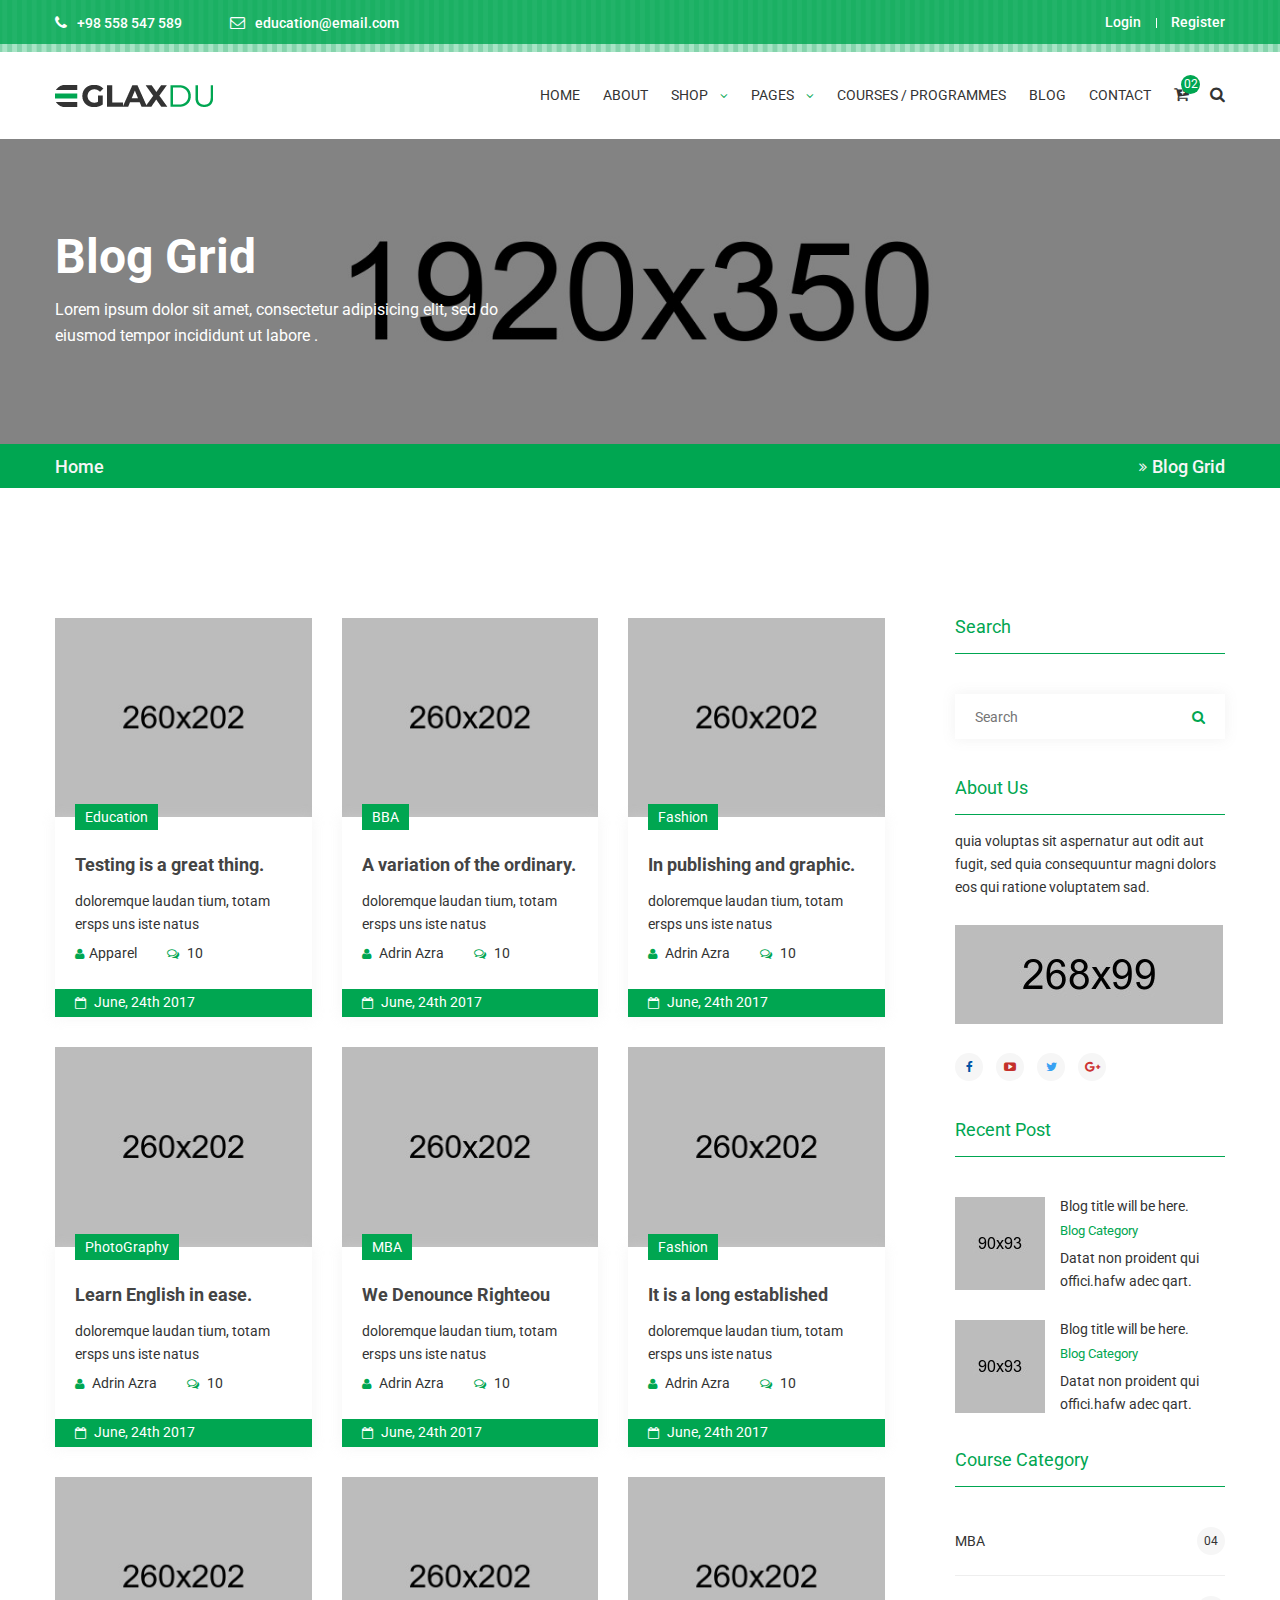
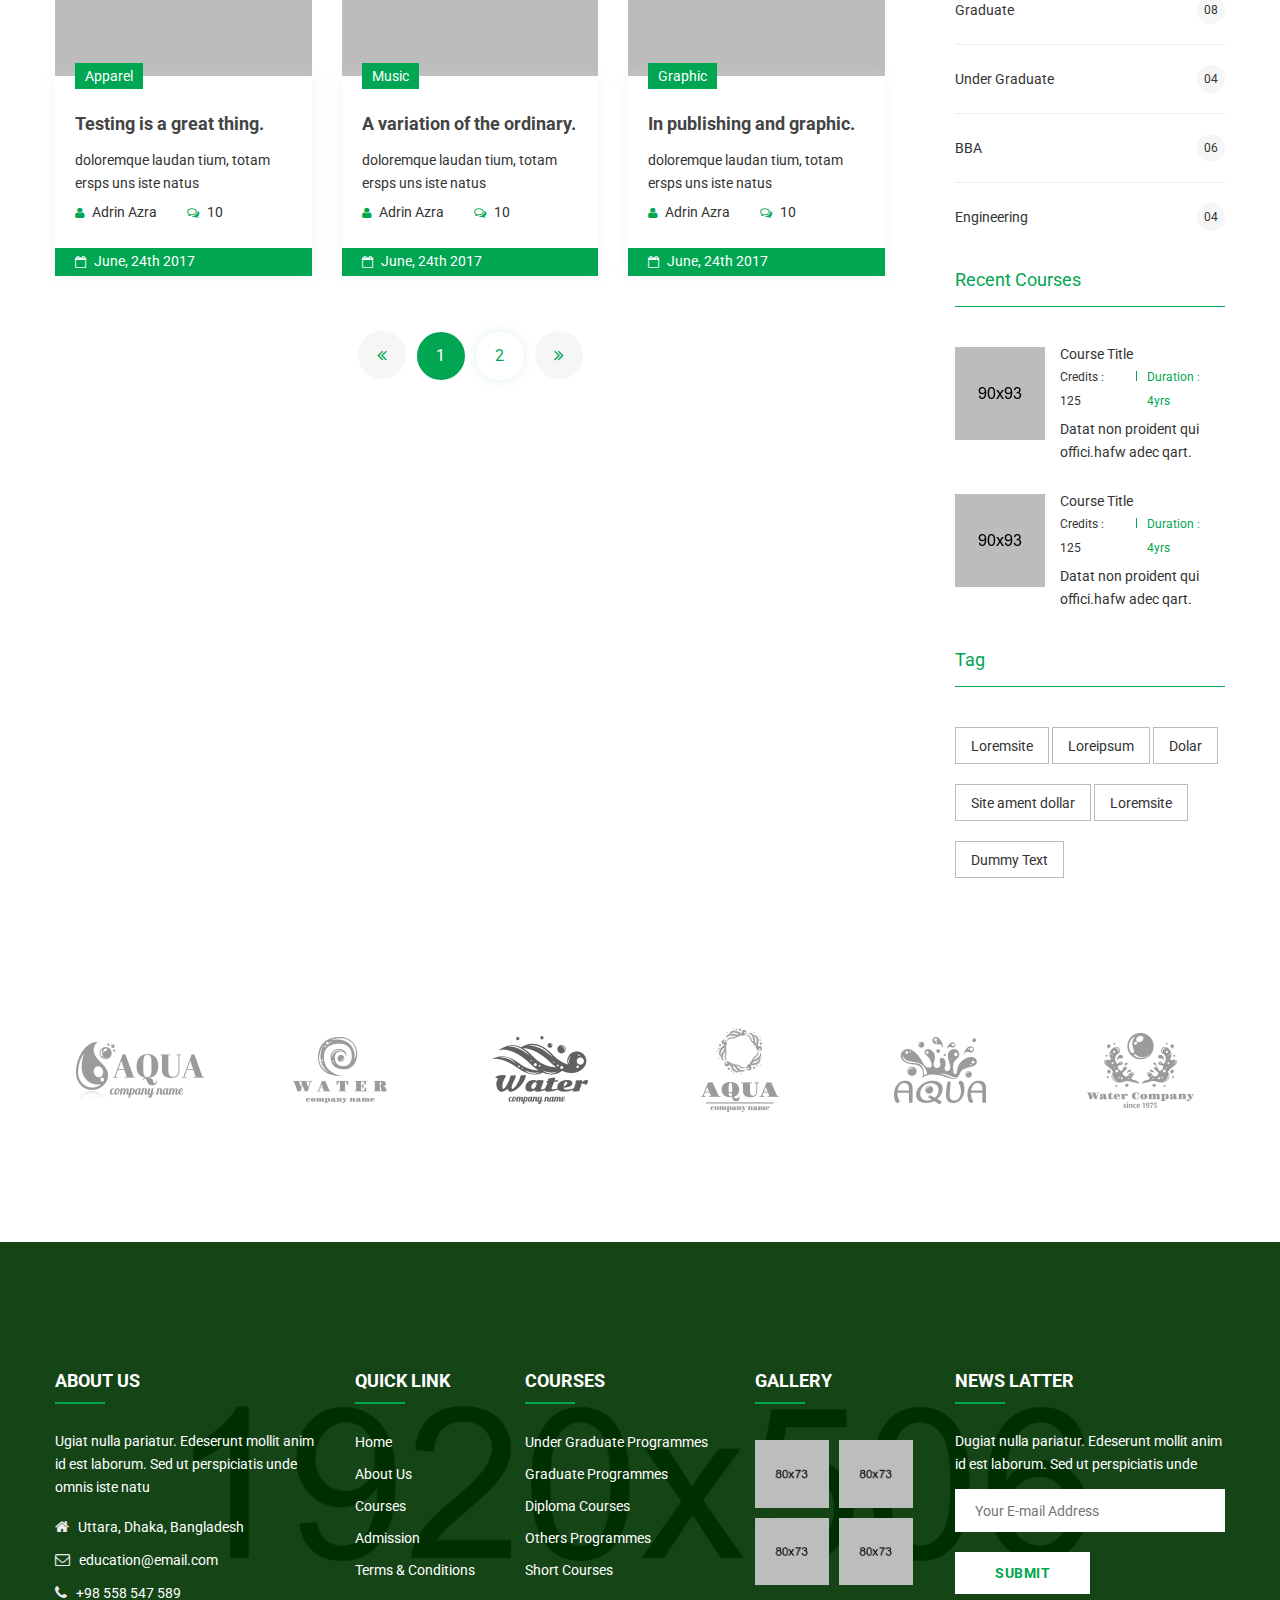
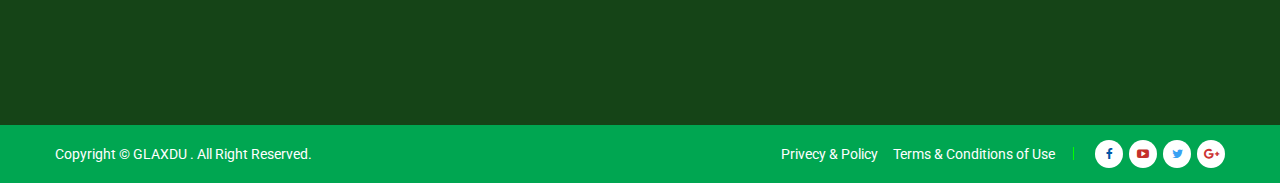
<file: WebProgramlamaProjesi/WebProgramlamaProjesi/Template/Frontend/blog.html>
<!doctype html>
<html class="no-js" lang="zxx">

<head>
    <meta charset="utf-8">
    <meta http-equiv="x-ua-compatible" content="ie=edge">
    <title>Glaxdu - Education Bootstrap 4 Template</title>
    <meta name="description" content="">
    <meta name="viewport" content="width=device-width, initial-scale=1">
    <!-- Favicon -->
    <link rel="shortcut icon" type="image/x-icon" href="assets/img/favicon.png">
    
    <!-- CSS
	============================================ -->
   
    <!-- Bootstrap CSS -->
    <link rel="stylesheet" href="assets/css/bootstrap.min.css">
    
    <!-- Icon Font CSS -->
    <link rel="stylesheet" href="assets/css/icons.min.css">
    
    <!-- Plugins CSS -->
    <link rel="stylesheet" href="assets/css/plugins.css">
    
    <!-- Main Style CSS -->
    <link rel="stylesheet" href="assets/css/style.css">
    
    <!-- Modernizer JS -->
    <script src="assets/js/vendor/modernizr-2.8.3.min.js"></script>
</head>

<body>
<header class="header-area">
    <div class="header-top bg-img" style="background-image:url(assets/img/icon-img/header-shape.png);">
        <div class="container">
            <div class="row">
                <div class="col-lg-6 col-md-7 col-12 col-sm-8">
                    <div class="header-contact">
                        <ul>
                            <li><i class="fa fa-phone"></i> +98 558 547 589</li>
                            <li><i class="fa fa-envelope-o"></i><a href="#">education@email.com</a></li>
                        </ul>
                    </div>
                </div>
                <div class="col-lg-6 col-md-5 col-12 col-sm-4">
                    <div class="login-register">
                        <ul>
                            <li><a href="login-register.html">Login</a></li>
                            <li><a href="login-register.html">Register</a></li>
                        </ul>
                    </div>
                </div>
            </div>
        </div>
    </div>
    <div class="header-bottom sticky-bar clearfix">
        <div class="container">
            <div class="row">
                <div class="col-lg-2 col-md-6 col-4">
                    <div class="logo">
                        <a href="index.html">
                            <img alt="" src="assets/img/logo/logo.png">
                        </a>
                    </div>
                </div>
                <div class="col-lg-10 col-md-6 col-8">
                    <div class="menu-cart-wrap">
                        <div class="main-menu">
                            <nav>
                                <ul>
                                    <li><a href="index.html"> HOME </a>
                                        <ul class="submenu">
                                            <li><a href="index.html">home version 1</a></li>
                                            <li><a href="index-2.html">home version 2</a></li>
                                            <li><a href="index-3.html">home version 3</a></li>
                                        </ul>
                                    </li>
                                    <li><a href="about-us.html"> ABOUT  </a></li>
                                    <li class="mega-menu-position top-hover"><a href="shop.html"> SHOP <i class="fa fa-angle-down"></i> </a>
                                        <ul class="mega-menu">
                                            <li>
                                                <ul>
                                                    <li class="mega-menu-title"><a href="#">Categories 01</a></li>
                                                    <li><a href="shop.html">bag</a></li>
                                                    <li><a href="shop.html">Pen</a></li>
                                                    <li><a href="shop.html">Erasers</a></li>
                                                    <li><a href="shop.html">Glue sticks</a></li>
                                                    <li><a href="shop.html">Lunchbox </a></li>
                                                    <li><a href="shop.html">Pencil box </a></li>
                                                </ul>
                                            </li>
                                            <li>
                                                <ul>
                                                    <li class="mega-menu-title"><a href="#">Categories 02</a></li>
                                                    <li><a href="shop.html">bag</a></li>
                                                    <li><a href="shop.html">Pen</a></li>
                                                    <li><a href="shop.html">Erasers</a></li>
                                                    <li><a href="shop.html">Glue sticks</a></li>
                                                    <li><a href="shop.html">Lunchbox </a></li>
                                                    <li><a href="shop.html">Pencil box </a></li>
                                                </ul>
                                            </li>
                                            <li>
                                                <ul>
                                                    <li class="mega-menu-title"><a href="#">Categories 03</a></li>
                                                    <li><a href="shop.html">bag</a></li>
                                                    <li><a href="shop.html">Pen</a></li>
                                                    <li><a href="shop.html">Erasers</a></li>
                                                    <li><a href="shop.html">Glue sticks</a></li>
                                                    <li><a href="shop.html">Lunchbox </a></li>
                                                    <li><a href="shop.html">Pencil box </a></li>
                                                </ul>
                                            </li>
                                            <li>
                                                <ul>
                                                    <li class="mega-menu-title"><a href="#">Categories 04</a></li>
                                                    <li><a href="shop.html">bag</a></li>
                                                    <li><a href="shop.html">Pen</a></li>
                                                    <li><a href="shop.html">Erasers</a></li>
                                                    <li><a href="shop.html">Glue sticks</a></li>
                                                    <li><a href="shop.html">Lunchbox </a></li>
                                                    <li><a href="shop.html">Pencil box </a></li>
                                                </ul>
                                            </li>
                                        </ul>
                                    </li>
                                    <li><a href="#"> PAGES <i class="fa fa-angle-down"></i> </a>
                                        <ul class="submenu">
                                            <li><a href="course.html">course page</a></li>
                                            <li><a href="event.html">event page</a></li>
                                            <li><a href="shop.html">shop page</a></li>
                                            <li><a href="course-details.html">course details</a></li>
                                            <li><a href="event-details.html">event details</a></li>
                                            <li><a href="single-product.html">single product</a></li>
                                            <li><a href="cart.html">cart page</a></li>
                                            <li><a href="checkout.html">checkout</a></li>
                                            <li><a href="wishlist.html">wishlist</a></li>
                                            <li><a href="login-register.html">login / register</a></li>
                                        </ul>
                                    </li>
                                    <li><a href="course.html"> COURSES / PROGRAMMES</a></li>
                                    <li><a href="blog.html"> BLOG </a>
                                        <ul class="submenu">
                                            <li><a href="blog.html">blog</a></li>
                                            <li><a href="blog-details.html">blog details</a></li>
                                        </ul>
                                    </li>
                                    <li><a href="contact.html"> CONTACT </a></li>
                                </ul>
                            </nav>
                        </div>
                        <div class="cart-search-wrap">
                            <div class="cart-wrap">
                                <button class="icon-cart">
                                    <i class="fa fa-cart-plus"></i>
                                    <span class="count-style">02</span>
                                </button>
                                <div class="shopping-cart-content">
                                    <ul>
                                        <li class="single-shopping-cart">
                                            <div class="shopping-cart-img">
                                                <a href="#"><img alt="" src="assets/img/cart/cart-1.png"></a>
                                            </div>
                                            <div class="shopping-cart-title">
                                                <h4><a href="#">Color Box </a></h4>
                                                <h6>Qty: 02</h6>
                                                <span>$260.00</span>
                                            </div>
                                            <div class="shopping-cart-delete">
                                                <a href="#"><i class="fa fa-times-circle"></i></a>
                                            </div>
                                        </li>
                                        <li class="single-shopping-cart">
                                            <div class="shopping-cart-img">
                                                <a href="#"><img alt="" src="assets/img/cart/cart-2.png"></a>
                                            </div>
                                            <div class="shopping-cart-title">
                                                <h4><a href="#">Color Box </a></h4>
                                                <h6>Qty: 02</h6>
                                                <span>$260.00</span>
                                            </div>
                                            <div class="shopping-cart-delete">
                                                <a href="#"><i class="fa fa-times-circle"></i></a>
                                            </div>
                                        </li>
                                    </ul>
                                    <div class="shopping-cart-total">
                                        <h4>Shipping : <span>$20.00</span></h4>
                                        <h4>Total : <span class="shop-total">$260.00</span></h4>
                                    </div>
                                    <div class="shopping-cart-btn">
                                        <a class="default-btn btn-hover" href="cart.html">view cart</a>
                                        <a class="default-btn btn-hover" href="checkout.html">checkout</a>
                                    </div>
                                </div>
                            </div>
                            <div class="header-search">
                                <button class="search-toggle">
                                    <i class="fa fa-search"></i>
                                </button>
                                <div class="search-content">
                                    <form action="#">
                                        <input type="text" placeholder="Search">
                                        <button>
                                            <i class="fa fa-search"></i>
                                        </button>
                                    </form>
                                </div>
                            </div>
                        </div>
                    </div>
                </div>
            </div>
            <div class="mobile-menu-area">
                <div class="mobile-menu">
                    <nav id="mobile-menu-active">
                        <ul class="menu-overflow">
                            <li><a href="index.html">HOME</a>
                                <ul>
                                    <li><a href="index.html">home version 1</a></li>
                                    <li><a href="index-2.html">home version 2</a></li>
                                    <li><a href="index-3.html">home version 3</a></li>
                                </ul>
                            </li>
                            <li><a href="about-us.html">About</a></li>
                            <li><a href="shop.html">Shop</a>
                                <ul>
                                    <li><a href="#">Categories 01</a>
                                        <ul>
                                            <li><a href="shop.html">bag</a></li>
                                            <li><a href="shop.html">Pen</a></li>
                                            <li><a href="shop.html">Erasers</a></li>
                                            <li><a href="shop.html">Glue sticks</a></li>
                                            <li><a href="shop.html">Lunchbox </a></li>
                                            <li><a href="shop.html">Pencil box </a></li>
                                        </ul>
                                    </li>
                                    <li><a href="#">Categories 02</a>
                                        <ul>
                                            <li><a href="shop.html">bag</a></li>
                                            <li><a href="shop.html">Pen</a></li>
                                            <li><a href="shop.html">Erasers</a></li>
                                            <li><a href="shop.html">Glue sticks</a></li>
                                            <li><a href="shop.html">Lunchbox </a></li>
                                            <li><a href="shop.html">Pencil box </a></li>
                                        </ul>
                                    </li>
                                    <li><a href="#">Categories 03</a>
                                        <ul>
                                            <li><a href="shop.html">bag</a></li>
                                            <li><a href="shop.html">Pen</a></li>
                                            <li><a href="shop.html">Erasers</a></li>
                                            <li><a href="shop.html">Glue sticks</a></li>
                                            <li><a href="shop.html">Lunchbox </a></li>
                                            <li><a href="shop.html">Pencil box </a></li>
                                        </ul>
                                    </li>
                                    <li><a href="#">Categories 04</a>
                                        <ul>
                                            <li><a href="shop.html">bag</a></li>
                                            <li><a href="shop.html">Pen</a></li>
                                            <li><a href="shop.html">Erasers</a></li>
                                            <li><a href="shop.html">Glue sticks</a></li>
                                            <li><a href="shop.html">Lunchbox </a></li>
                                            <li><a href="shop.html">Pencil box </a></li>
                                        </ul>
                                    </li>
                                </ul>
                            </li>
                            <li><a href="#">Pages</a>
                                <ul>
                                    <li><a href="course.html">course page</a></li>
                                    <li><a href="event.html">event page</a></li>
                                    <li><a href="shop.html">shop page</a></li>
                                    <li><a href="course-details.html">course details</a></li>
                                    <li><a href="event-details.html">event details</a></li>
                                    <li><a href="single-product.html">single product</a></li>
                                    <li><a href="cart.html">cart page</a></li>
                                    <li><a href="checkout.html">checkout</a></li>
                                    <li><a href="wishlist.html">wishlist</a></li>
                                    <li><a href="login-register.html">login / register</a></li>
                                </ul>
                            </li>
                            <li><a href="about-us.html">About us</a></li>
                            <li><a href="blog.html">Blog</a>
                                <ul>
                                    <li><a href="blog.html">blog</a></li>
                                    <li><a href="blog-details.html">blog details</a></li>
                                </ul>
                            </li>
                            <li><a href="contact.html">Contact</a></li>
                        </ul>
                    </nav>
                </div>
            </div>
        </div>
    </div>
</header>
<div class="breadcrumb-area">
    <div class="breadcrumb-top default-overlay bg-img breadcrumb-overly-3 pt-100 pb-95" style="background-image:url(assets/img/bg/breadcrumb-bg-5.jpg);">
        <div class="container">
            <h2>Blog Grid</h2>
            <p>Lorem ipsum dolor sit amet, consectetur adipisicing elit, sed do eiusmod tempor incididunt ut labore .</p>
        </div>
    </div>
    <div class="breadcrumb-bottom">
        <div class="container">
            <ul>
                <li><a href="#">Home</a> <span><i class="fa fa-angle-double-right"></i>Blog Grid</span></li>
            </ul>
        </div>
    </div>
</div>
<div class="event-area pt-130 pb-130">
    <div class="container">
        <div class="row">
            <div class="col-xl-9 col-lg-8">
                <div class="blog-all-wrap mr-40">
                    <div class="row">
                        <div class="col-xl-4 col-lg-6 col-md-6 col-sm-6 col-12">
                            <div class="single-blog mb-30">
                                <div class="blog-img">
                                    <a href="blog-details.html"><img src="assets/img/blog/blog-5.jpg" alt=""></a>
                                </div>
                                <div class="blog-content-wrap">
                                    <span>Education</span>
                                    <div class="blog-content">
                                        <h4><a href="blog-details.html">Testing is a great thing.</a></h4>
                                        <p>doloremque laudan tium, totam ersps uns iste natus</p>
                                        <div class="blog-meta">
                                            <ul>
                                                <li><a href="#"><i class="fa fa-user"></i>Apparel</a></li>
                                                <li><a href="#"><i class="fa fa-comments-o"></i> 10</a></li>
                                            </ul>
                                        </div>
                                    </div>
                                    <div class="blog-date">
                                        <a href="#"><i class="fa fa-calendar-o"></i> June, 24th 2017</a>
                                    </div>
                                </div>
                            </div>
                        </div>
                        <div class="col-xl-4 col-lg-6 col-md-6 col-sm-6 col-12">
                            <div class="single-blog mb-30">
                                <div class="blog-img">
                                    <a href="blog-details.html"><img src="assets/img/blog/blog-6.jpg" alt=""></a>
                                </div>
                                <div class="blog-content-wrap">
                                    <span>BBA</span>
                                    <div class="blog-content">
                                        <h4><a href="blog-details.html">A variation of the ordinary.</a></h4>
                                        <p>doloremque laudan tium, totam ersps uns iste natus</p>
                                        <div class="blog-meta">
                                            <ul>
                                                <li><a href="#"><i class="fa fa-user"></i> Adrin Azra</a></li>
                                                <li><a href="#"><i class="fa fa-comments-o"></i> 10</a></li>
                                            </ul>
                                        </div>
                                    </div>
                                    <div class="blog-date">
                                        <a href="#"><i class="fa fa-calendar-o"></i> June, 24th 2017</a>
                                    </div>
                                </div>
                            </div>
                        </div>
                        <div class="col-xl-4 col-lg-6 col-md-6 col-sm-6 col-12">
                            <div class="single-blog mb-30">
                                <div class="blog-img">
                                    <a href="blog-details.html"><img src="assets/img/blog/blog-7.jpg" alt=""></a>
                                </div>
                                <div class="blog-content-wrap">
                                    <span>Fashion</span>
                                    <div class="blog-content">
                                        <h4><a href="blog-details.html">In publishing and graphic.</a></h4>
                                        <p>doloremque laudan tium, totam ersps uns iste natus</p>
                                        <div class="blog-meta">
                                            <ul>
                                                <li><a href="#"><i class="fa fa-user"></i> Adrin Azra</a></li>
                                                <li><a href="#"><i class="fa fa-comments-o"></i> 10</a></li>
                                            </ul>
                                        </div>
                                    </div>
                                    <div class="blog-date">
                                        <a href="#"><i class="fa fa-calendar-o"></i> June, 24th 2017</a>
                                    </div>
                                </div>
                            </div>
                        </div>
                        <div class="col-xl-4 col-lg-6 col-md-6 col-sm-6 col-12">
                            <div class="single-blog mb-30">
                                <div class="blog-img">
                                    <a href="blog-details.html"><img src="assets/img/blog/blog-8.jpg" alt=""></a>
                                </div>
                                <div class="blog-content-wrap">
                                    <span>PhotoGraphy</span>
                                    <div class="blog-content">
                                        <h4><a href="blog-details.html">Learn English in ease.</a></h4>
                                        <p>doloremque laudan tium, totam ersps uns iste natus</p>
                                        <div class="blog-meta">
                                            <ul>
                                                <li><a href="#"><i class="fa fa-user"></i> Adrin Azra</a></li>
                                                <li><a href="#"><i class="fa fa-comments-o"></i> 10</a></li>
                                            </ul>
                                        </div>
                                    </div>
                                    <div class="blog-date">
                                        <a href="#"><i class="fa fa-calendar-o"></i> June, 24th 2017</a>
                                    </div>
                                </div>
                            </div>
                        </div>
                        <div class="col-xl-4 col-lg-6 col-md-6 col-sm-6 col-12">
                            <div class="single-blog mb-30">
                                <div class="blog-img">
                                    <a href="blog-details.html"><img src="assets/img/blog/blog-9.jpg" alt=""></a>
                                </div>
                                <div class="blog-content-wrap">
                                    <span>MBA</span>
                                    <div class="blog-content">
                                        <h4><a href="blog-details.html">We Denounce Righteou</a></h4>
                                        <p>doloremque laudan tium, totam ersps uns iste natus</p>
                                        <div class="blog-meta">
                                            <ul>
                                                <li><a href="#"><i class="fa fa-user"></i> Adrin Azra</a></li>
                                                <li><a href="#"><i class="fa fa-comments-o"></i> 10</a></li>
                                            </ul>
                                        </div>
                                    </div>
                                    <div class="blog-date">
                                        <a href="#"><i class="fa fa-calendar-o"></i> June, 24th 2017</a>
                                    </div>
                                </div>
                            </div>
                        </div>
                        <div class="col-xl-4 col-lg-6 col-md-6 col-sm-6 col-12">
                            <div class="single-blog mb-30">
                                <div class="blog-img">
                                    <a href="blog-details.html"><img src="assets/img/blog/blog-10.jpg" alt=""></a>
                                </div>
                                <div class="blog-content-wrap">
                                    <span>Fashion</span>
                                    <div class="blog-content">
                                        <h4><a href="blog-details.html">It is a long established</a></h4>
                                        <p>doloremque laudan tium, totam ersps uns iste natus</p>
                                        <div class="blog-meta">
                                            <ul>
                                                <li><a href="#"><i class="fa fa-user"></i> Adrin Azra</a></li>
                                                <li><a href="#"><i class="fa fa-comments-o"></i> 10</a></li>
                                            </ul>
                                        </div>
                                    </div>
                                    <div class="blog-date">
                                        <a href="#"><i class="fa fa-calendar-o"></i> June, 24th 2017</a>
                                    </div>
                                </div>
                            </div>
                        </div>
                        <div class="col-xl-4 col-lg-6 col-md-6 col-sm-6 col-12">
                            <div class="single-blog mb-30">
                                <div class="blog-img">
                                    <a href="blog-details.html"><img src="assets/img/blog/blog-11.jpg" alt=""></a>
                                </div>
                                <div class="blog-content-wrap">
                                    <span>Apparel</span>
                                    <div class="blog-content">
                                        <h4><a href="blog-details.html">Testing is a great thing.</a></h4>
                                        <p>doloremque laudan tium, totam ersps uns iste natus</p>
                                        <div class="blog-meta">
                                            <ul>
                                                <li><a href="#"><i class="fa fa-user"></i> Adrin Azra</a></li>
                                                <li><a href="#"><i class="fa fa-comments-o"></i> 10</a></li>
                                            </ul>
                                        </div>
                                    </div>
                                    <div class="blog-date">
                                        <a href="#"><i class="fa fa-calendar-o"></i> June, 24th 2017</a>
                                    </div>
                                </div>
                            </div>
                        </div>
                        <div class="col-xl-4 col-lg-6 col-md-6 col-sm-6 col-12">
                            <div class="single-blog mb-30">
                                <div class="blog-img">
                                    <a href="blog-details.html"><img src="assets/img/blog/blog-12.jpg" alt=""></a>
                                </div>
                                <div class="blog-content-wrap">
                                    <span>Music</span>
                                    <div class="blog-content">
                                        <h4><a href="blog-details.html">A variation of the ordinary.</a></h4>
                                        <p>doloremque laudan tium, totam ersps uns iste natus</p>
                                        <div class="blog-meta">
                                            <ul>
                                                <li><a href="#"><i class="fa fa-user"></i> Adrin Azra</a></li>
                                                <li><a href="#"><i class="fa fa-comments-o"></i> 10</a></li>
                                            </ul>
                                        </div>
                                    </div>
                                    <div class="blog-date">
                                        <a href="#"><i class="fa fa-calendar-o"></i> June, 24th 2017</a>
                                    </div>
                                </div>
                            </div>
                        </div>
                        <div class="col-xl-4 col-lg-6 col-md-6 col-sm-6 col-12">
                            <div class="single-blog mb-30">
                                <div class="blog-img">
                                    <a href="blog-details.html"><img src="assets/img/blog/blog-13.jpg" alt=""></a>
                                </div>
                                <div class="blog-content-wrap">
                                    <span>Graphic</span>
                                    <div class="blog-content">
                                        <h4><a href="#">In publishing and graphic.</a></h4>
                                        <p>doloremque laudan tium, totam ersps uns iste natus</p>
                                        <div class="blog-meta">
                                            <ul>
                                                <li><a href="#"><i class="fa fa-user"></i> Adrin Azra</a></li>
                                                <li><a href="#"><i class="fa fa-comments-o"></i> 10</a></li>
                                            </ul>
                                        </div>
                                    </div>
                                    <div class="blog-date">
                                        <a href="blog-details.html"><i class="fa fa-calendar-o"></i> June, 24th 2017</a>
                                    </div>
                                </div>
                            </div>
                        </div>
                    </div>
                    <div class="pro-pagination-style text-center mt-25">
                        <ul>
                            <li><a class="prev" href="#"><i class="fa fa-angle-double-left"></i></a></li>
                            <li><a class="active" href="#">1</a></li>
                            <li><a href="#">2</a></li>
                            <li><a class="next" href="#"><i class="fa fa-angle-double-right"></i></a></li>
                        </ul>
                    </div>
                </div>
            </div>
            <div class="col-xl-3 col-lg-4">
                <div class="sidebar-style">
                    <div class="sidebar-search mb-40">
                        <div class="sidebar-title mb-40">
                            <h4>Search</h4>
                        </div>
                        <form>
                            <input type="text" placeholder="Search">
                            <button><i class="fa fa-search"></i></button>
                        </form>
                    </div>
                    <div class="sidebar-about mb-40">
                        <div class="sidebar-title mb-15">
                            <h4>About Us</h4>
                        </div>
                        <p>quia voluptas sit aspernatur aut odit aut fugit, sed quia consequuntur magni dolors eos qui ratione voluptatem sad.</p>
                        <a href="#"><img src="assets/img/banner/banner-4.jpg" alt=""></a>
                        <div class="sidebar-social">
                            <ul>
                                <li><a class="facebook" href="#"><i class="fa fa-facebook"></i></a></li>
                                <li><a class="youtube" href="#"><i class="fa fa-youtube-play"></i></a></li>
                                <li><a class="twitter" href="#"><i class="fa fa-twitter"></i></a></li>
                                <li><a class="google" href="#"><i class="fa fa-google-plus"></i></a></li>
                            </ul>
                        </div>
                    </div>
                    <div class="sidebar-recent-post mb-35">
                        <div class="sidebar-title mb-40">
                            <h4>Recent Post</h4>
                        </div>
                        <div class="recent-post-wrap">
                            <div class="single-recent-post">
                                <div class="recent-post-img">
                                    <a href="#"><img src="assets/img/blog/recent-post-1.jpg" alt=""></a>
                                </div>
                                <div class="recent-post-content">
                                    <h5><a href="#">Blog title will be here.</a></h5>
                                    <span>Blog Category</span>
                                    <p>Datat non proident qui offici.hafw adec qart.</p>
                                </div>
                            </div>
                            <div class="single-recent-post">
                                <div class="recent-post-img">
                                    <a href="#"><img src="assets/img/blog/recent-post-2.jpg" alt=""></a>
                                </div>
                                <div class="recent-post-content">
                                    <h5><a href="#">Blog title will be here.</a></h5>
                                    <span>Blog Category</span>
                                    <p>Datat non proident qui offici.hafw adec qart.</p>
                                </div>
                            </div>
                        </div>
                    </div>
                    <div class="sidebar-category mb-40">
                        <div class="sidebar-title mb-40">
                            <h4>Course Category</h4>
                        </div>
                        <div class="category-list">
                            <ul>
                                <li><a href="#">MBA <span>04</span></a></li>
                                <li><a href="#">Graduate <span>08</span></a></li>
                                <li><a href="#">Under Graduate <span>04</span></a></li>
                                <li><a href="#">BBA <span>06</span></a></li>
                                <li><a href="#">Engineering <span>04</span></a></li>
                            </ul>
                        </div>
                    </div>
                    <div class="sidebar-recent-course-wrap mb-40">
                        <div class="sidebar-title mb-40">
                            <h4>Recent Courses</h4>
                        </div>
                        <div class="sidebar-recent-course">
                            <div class="sin-sidebar-recent-course">
                                <div class="sidebar-recent-course-img">
                                    <a href="#"><img src="assets/img/blog/recent-post-1.jpg" alt=""></a>
                                </div>
                                <div class="sidebar-recent-course-content">
                                    <h4><a href="#">Course Title</a></h4>
                                    <ul>
                                        <li>Credits : 125</li>
                                        <li class="duration-color">Duration : 4yrs</li>
                                    </ul>
                                    <p>Datat non proident qui offici.hafw adec qart.</p>
                                </div>
                            </div>
                            <div class="sin-sidebar-recent-course">
                                <div class="sidebar-recent-course-img">
                                    <a href="#"><img src="assets/img/blog/recent-post-2.jpg" alt=""></a>
                                </div>
                                <div class="sidebar-recent-course-content">
                                    <h4><a href="#">Course Title</a></h4>
                                    <ul>
                                        <li>Credits : 125</li>
                                        <li class="duration-color">Duration : 4yrs</li>
                                    </ul>
                                    <p>Datat non proident qui offici.hafw adec qart.</p>
                                </div>
                            </div>
                        </div>
                    </div>
                    <div class="sidebar-tag-wrap">
                        <div class="sidebar-title mb-40">
                            <h4>Tag</h4>
                        </div>
                        <div class="sidebar-tag">
                            <ul>
                                <li><a href="#">Loremsite</a></li>
                                <li><a href="#">Loreipsum</a></li>
                                <li><a href="#">Dolar</a></li>
                                <li><a href="#">Site ament dollar</a></li>
                                <li><a href="#">Loremsite</a></li>
                                <li><a href="#">Dummy Text</a></li>
                            </ul>
                        </div>
                    </div>
                </div>
            </div>
        </div>
    </div>
</div>
<div class="brand-logo-area pb-130">
    <div class="container">
        <div class="brand-logo-active owl-carousel">
            <div class="single-brand-logo">
                <a href="#"><img src="assets/img/brand-logo/1.png" alt=""></a>
            </div>
            <div class="single-brand-logo">
                <a href="#"><img src="assets/img/brand-logo/2.png" alt=""></a>
            </div>
            <div class="single-brand-logo">
                <a href="#"><img src="assets/img/brand-logo/3.png" alt=""></a>
            </div>
            <div class="single-brand-logo">
                <a href="#"><img src="assets/img/brand-logo/4.png" alt=""></a>
            </div>
            <div class="single-brand-logo">
                <a href="#"><img src="assets/img/brand-logo/5.png" alt=""></a>
            </div>
            <div class="single-brand-logo">
                <a href="#"><img src="assets/img/brand-logo/6.png" alt=""></a>
            </div>
            <div class="single-brand-logo">
                <a href="#"><img src="assets/img/brand-logo/2.png" alt=""></a>
            </div>
        </div>
    </div>
</div>
<footer class="footer-area">
    <div class="footer-top bg-img default-overlay pt-130 pb-80" style="background-image:url(assets/img/bg/bg-4.jpg);">
        <div class="container">
            <div class="row">
                <div class="col-lg-3 col-md-6 col-sm-6">
                    <div class="footer-widget mb-40">
                        <div class="footer-title">
                            <h4>ABOUT US</h4>
                        </div>
                        <div class="footer-about">
                            <p>Ugiat nulla pariatur. Edeserunt mollit anim id est laborum. Sed ut perspiciatis unde omnis iste natu</p>
                            <div class="f-contact-info">
                                <div class="single-f-contact-info">
                                    <i class="fa fa-home"></i>
                                    <span>Uttara, Dhaka, Bangladesh</span>
                                </div>
                                <div class="single-f-contact-info">
                                    <i class="fa fa-envelope-o"></i>
                                    <span><a href="#">education@email.com</a></span>
                                </div>
                                <div class="single-f-contact-info">
                                    <i class="fa fa-phone"></i>
                                    <span> +98 558 547 589</span>
                                </div>
                            </div>
                        </div>
                    </div>
                </div>
                <div class="col-lg-2 col-md-3 col-sm-6">
                    <div class="footer-widget mb-40">
                        <div class="footer-title">
                            <h4>QUICK LINK</h4>
                        </div>
                        <div class="footer-list">
                            <ul>
                                <li><a href="index.html">Home</a></li>
                                <li><a href="about-us.html">About Us</a></li>
                                <li><a href="course.html">Courses</a></li>
                                <li><a href="#">Admission</a></li>
                                <li><a href="#">Terms & Conditions</a></li>
                            </ul>
                        </div>
                    </div>
                </div>
                <div class="col-lg-2 col-md-3 col-sm-6">
                    <div class="footer-widget negative-mrg-30 mb-40">
                        <div class="footer-title">
                            <h4>COURSES</h4>
                        </div>
                        <div class="footer-list">
                            <ul>
                                <li><a href="#">Under Graduate Programmes </a></li>
                                <li><a href="#">Graduate Programmes </a></li>
                                <li><a href="#">Diploma Courses</a></li>
                                <li><a href="#">Others Programmes</a></li>
                                <li><a href="#">Short Courses</a></li>
                            </ul>
                        </div>
                    </div>
                </div>
                <div class="col-lg-2 col-md-6 col-sm-6">
                    <div class="footer-widget mb-40">
                        <div class="footer-title">
                            <h4>GALLERY</h4>
                        </div>
                        <div class="footer-gallery">
                            <ul>
                                <li><a href="#"><img src="assets/img/gallery/gallery-1.png" alt=""></a></li>
                                <li><a href="#"><img src="assets/img/gallery/gallery-2.png" alt=""></a></li>
                                <li><a href="#"><img src="assets/img/gallery/gallery-3.png" alt=""></a></li>
                                <li><a href="#"><img src="assets/img/gallery/gallery-4.png" alt=""></a></li>
                            </ul>
                        </div>
                    </div>
                </div>
                <div class="col-lg-3 col-md-6 col-sm-12">
                    <div class="footer-widget mb-40">
                        <div class="footer-title">
                            <h4>News Latter</h4>
                        </div>
                        <div class="subscribe-style">
                            <p>Dugiat nulla pariatur. Edeserunt mollit anim id est laborum. Sed ut perspiciatis unde</p>
                            <div id="mc_embed_signup" class="subscribe-form">
                                <form id="mc-embedded-subscribe-form" class="validate" novalidate="" target="_blank" name="mc-embedded-subscribe-form" method="post" action="http://devitems.us11.list-manage.com/subscribe/post?u=6bbb9b6f5827bd842d9640c82&amp;id=05d85f18ef">
                                    <div id="mc_embed_signup_scroll" class="mc-form">
                                        <input class="email" type="email" required="" placeholder="Your E-mail Address" name="EMAIL" value="">
                                        <div class="mc-news" aria-hidden="true">
                                            <input type="text" value="" tabindex="-1" name="b_6bbb9b6f5827bd842d9640c82_05d85f18ef">
                                        </div>
                                        <div class="clear">
                                            <input id="mc-embedded-subscribe" class="button" type="submit" name="subscribe" value="SUBMIT">
                                        </div>
                                    </div>
                                </form>
                            </div>
                        </div>
                    </div>
                </div>
            </div>
        </div>
    </div>
    <div class="footer-bottom pt-15 pb-15">
        <div class="container">
            <div class="row align-items-center">
                <div class="col-lg-4 col-md-12">
                    <div class="copyright">
                        <p>
                            Copyright ©
                            <a href="#">GLAXDU</a>
                            . All Right Reserved.
                        </p>
                    </div>
                </div>
                <div class="col-lg-8 col-md-12">
                    <div class="footer-menu-social">
                        <div class="footer-menu">
                            <ul>
                                <li><a href="#">Privecy & Policy</a></li>
                                <li><a href="#">Terms & Conditions of Use</a></li>
                            </ul>
                        </div>
                        <div class="footer-social">
                            <ul>
                                <li><a class="facebook" href="#"><i class="fa fa-facebook"></i></a></li>
                                <li><a class="youtube" href="#"><i class="fa fa-youtube-play"></i></a></li>
                                <li><a class="twitter" href="#"><i class="fa fa-twitter"></i></a></li>
                                <li><a class="google-plus" href="#"><i class="fa fa-google-plus"></i></a></li>
                            </ul>
                        </div>
                    </div>
                </div>
            </div>
        </div>
    </div>
</footer>













<!-- JS
============================================ -->

<!-- jQuery JS -->
<script src="assets/js/vendor/jquery-1.12.4.min.js"></script>
<!-- Popper JS -->
<script src="assets/js/popper.min.js"></script>
<!-- Bootstrap JS -->
<script src="assets/js/bootstrap.min.js"></script>
<!-- Plugins JS -->
<script src="assets/js/plugins.js"></script>
<!-- Ajax Mail -->
<script src="assets/js/ajax-mail.js"></script>
<!-- Main JS -->
<script src="assets/js/main.js"></script>

</body>

</html>
</file>
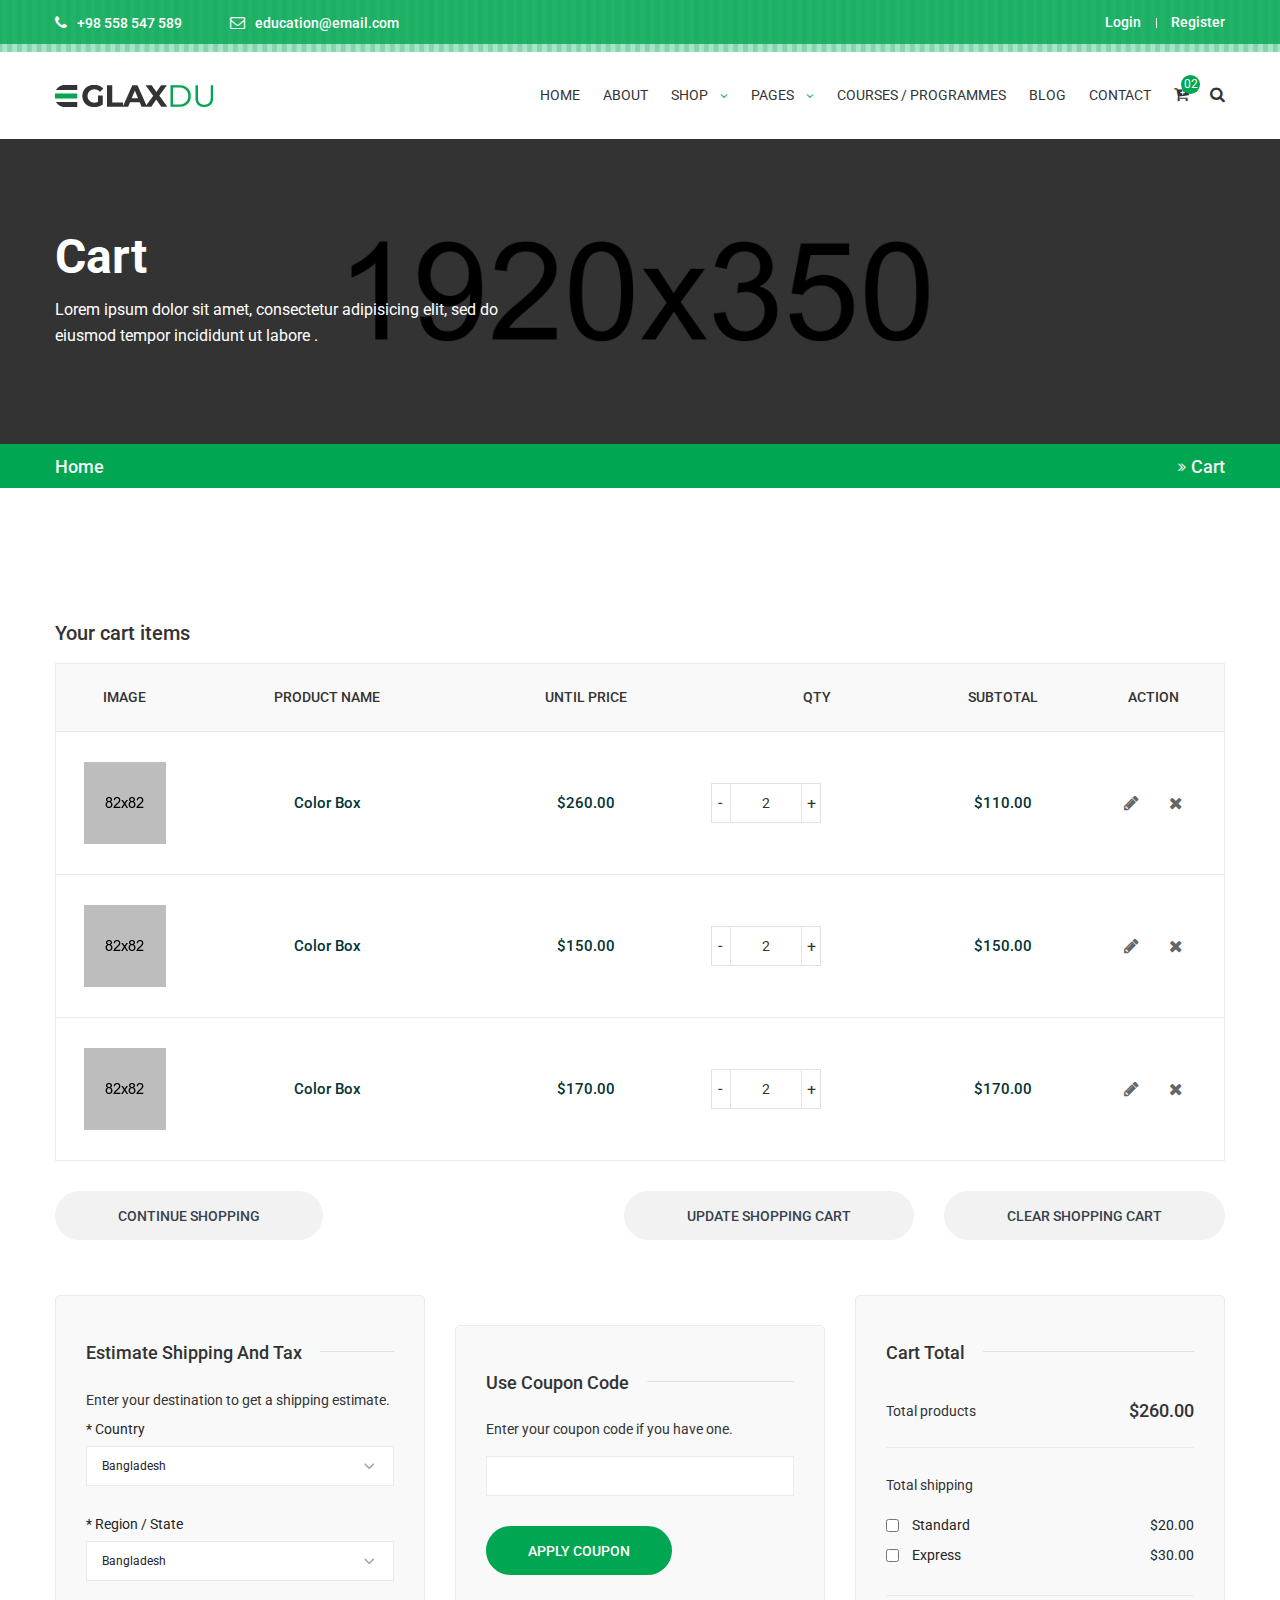
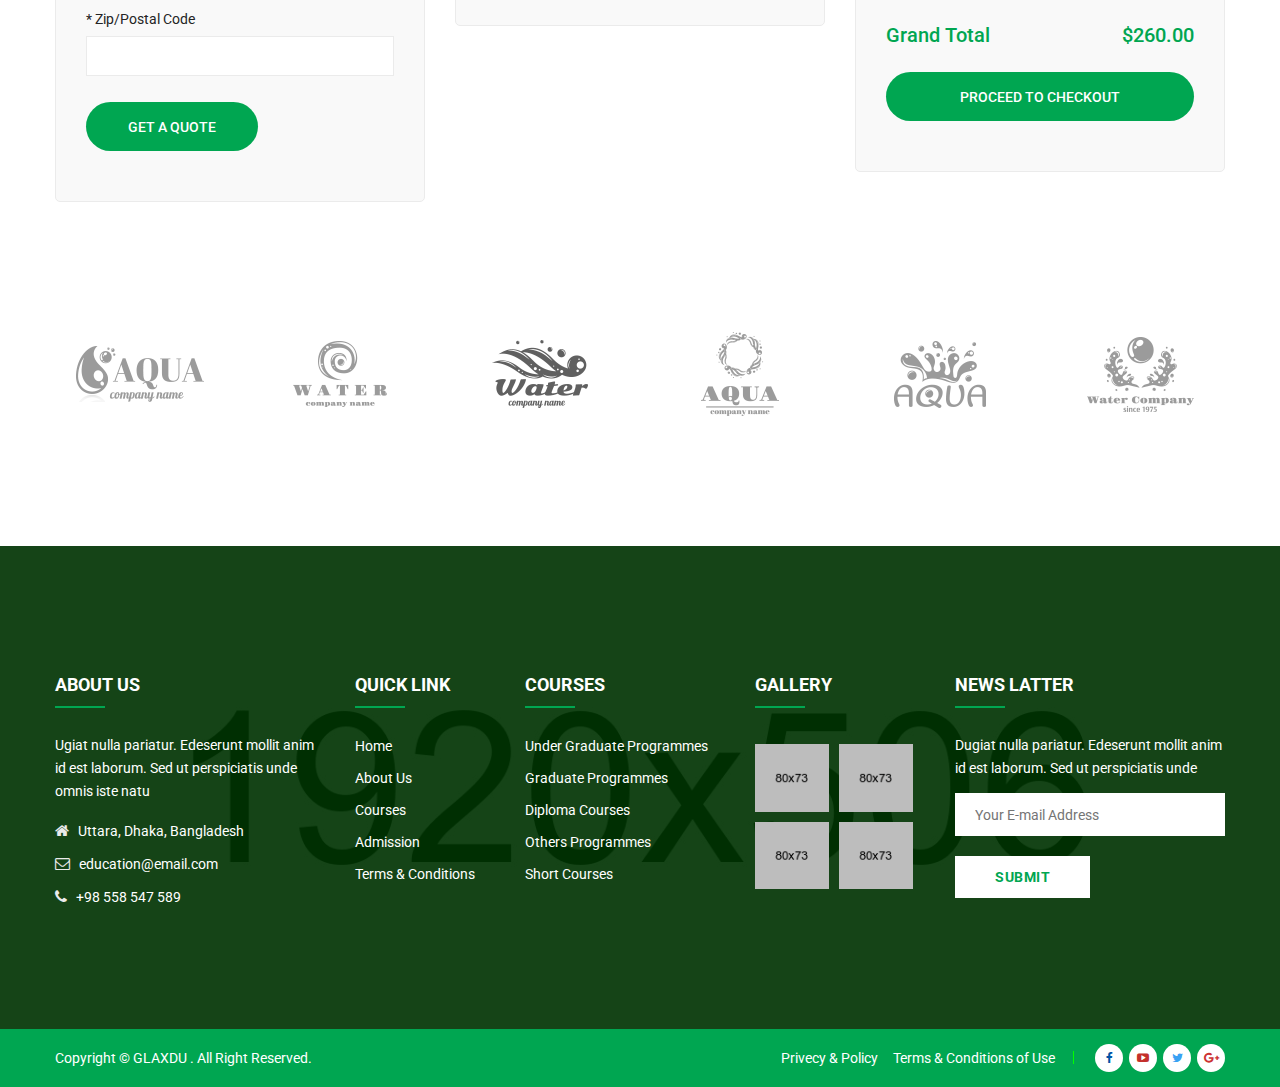
<file: WebProgramlamaProjesi/WebProgramlamaProjesi/Template/Frontend/cart.html>
<!doctype html>
<html class="no-js" lang="zxx">

<head>
    <meta charset="utf-8">
    <meta http-equiv="x-ua-compatible" content="ie=edge">
    <title>Glaxdu - Education Bootstrap 4 Template</title>
    <meta name="description" content="">
    <meta name="viewport" content="width=device-width, initial-scale=1">
    <!-- Favicon -->
    <link rel="shortcut icon" type="image/x-icon" href="assets/img/favicon.png">
    
    <!-- CSS
	============================================ -->
   
    <!-- Bootstrap CSS -->
    <link rel="stylesheet" href="assets/css/bootstrap.min.css">
    
    <!-- Icon Font CSS -->
    <link rel="stylesheet" href="assets/css/icons.min.css">
    
    <!-- Plugins CSS -->
    <link rel="stylesheet" href="assets/css/plugins.css">
    
    <!-- Main Style CSS -->
    <link rel="stylesheet" href="assets/css/style.css">
    
    <!-- Modernizer JS -->
    <script src="assets/js/vendor/modernizr-2.8.3.min.js"></script>
</head>

<body>
<header class="header-area">
    <div class="header-top bg-img" style="background-image:url(assets/img/icon-img/header-shape.png);">
        <div class="container">
            <div class="row">
                <div class="col-lg-6 col-md-7 col-12 col-sm-8">
                    <div class="header-contact">
                        <ul>
                            <li><i class="fa fa-phone"></i> +98 558 547 589</li>
                            <li><i class="fa fa-envelope-o"></i><a href="#">education@email.com</a></li>
                        </ul>
                    </div>
                </div>
                <div class="col-lg-6 col-md-5 col-12 col-sm-4">
                    <div class="login-register">
                        <ul>
                            <li><a href="login-register.html">Login</a></li>
                            <li><a href="login-register.html">Register</a></li>
                        </ul>
                    </div>
                </div>
            </div>
        </div>
    </div>
    <div class="header-bottom sticky-bar clearfix">
        <div class="container">
            <div class="row">
                <div class="col-lg-2 col-md-6 col-4">
                    <div class="logo">
                        <a href="index.html">
                            <img alt="" src="assets/img/logo/logo.png">
                        </a>
                    </div>
                </div>
                <div class="col-lg-10 col-md-6 col-8">
                    <div class="menu-cart-wrap">
                        <div class="main-menu">
                            <nav>
                                <ul>
                                    <li><a href="index.html"> HOME </a>
                                        <ul class="submenu">
                                            <li><a href="index.html">home version 1</a></li>
                                            <li><a href="index-2.html">home version 2</a></li>
                                            <li><a href="index-3.html">home version 3</a></li>
                                        </ul>
                                    </li>
                                    <li><a href="about-us.html"> ABOUT  </a></li>
                                    <li class="mega-menu-position top-hover"><a href="shop.html"> SHOP <i class="fa fa-angle-down"></i> </a>
                                        <ul class="mega-menu">
                                            <li>
                                                <ul>
                                                    <li class="mega-menu-title"><a href="#">Categories 01</a></li>
                                                    <li><a href="shop.html">bag</a></li>
                                                    <li><a href="shop.html">Pen</a></li>
                                                    <li><a href="shop.html">Erasers</a></li>
                                                    <li><a href="shop.html">Glue sticks</a></li>
                                                    <li><a href="shop.html">Lunchbox </a></li>
                                                    <li><a href="shop.html">Pencil box </a></li>
                                                </ul>
                                            </li>
                                            <li>
                                                <ul>
                                                    <li class="mega-menu-title"><a href="#">Categories 02</a></li>
                                                    <li><a href="shop.html">bag</a></li>
                                                    <li><a href="shop.html">Pen</a></li>
                                                    <li><a href="shop.html">Erasers</a></li>
                                                    <li><a href="shop.html">Glue sticks</a></li>
                                                    <li><a href="shop.html">Lunchbox </a></li>
                                                    <li><a href="shop.html">Pencil box </a></li>
                                                </ul>
                                            </li>
                                            <li>
                                                <ul>
                                                    <li class="mega-menu-title"><a href="#">Categories 03</a></li>
                                                    <li><a href="shop.html">bag</a></li>
                                                    <li><a href="shop.html">Pen</a></li>
                                                    <li><a href="shop.html">Erasers</a></li>
                                                    <li><a href="shop.html">Glue sticks</a></li>
                                                    <li><a href="shop.html">Lunchbox </a></li>
                                                    <li><a href="shop.html">Pencil box </a></li>
                                                </ul>
                                            </li>
                                            <li>
                                                <ul>
                                                    <li class="mega-menu-title"><a href="#">Categories 04</a></li>
                                                    <li><a href="shop.html">bag</a></li>
                                                    <li><a href="shop.html">Pen</a></li>
                                                    <li><a href="shop.html">Erasers</a></li>
                                                    <li><a href="shop.html">Glue sticks</a></li>
                                                    <li><a href="shop.html">Lunchbox </a></li>
                                                    <li><a href="shop.html">Pencil box </a></li>
                                                </ul>
                                            </li>
                                        </ul>
                                    </li>
                                    <li><a href="#"> PAGES <i class="fa fa-angle-down"></i> </a>
                                        <ul class="submenu">
                                            <li><a href="course.html">course page</a></li>
                                            <li><a href="event.html">event page</a></li>
                                            <li><a href="shop.html">shop page</a></li>
                                            <li><a href="course-details.html">course details</a></li>
                                            <li><a href="event-details.html">event details</a></li>
                                            <li><a href="single-product.html">single product</a></li>
                                            <li><a href="cart.html">cart page</a></li>
                                            <li><a href="checkout.html">checkout</a></li>
                                            <li><a href="wishlist.html">wishlist</a></li>
                                            <li><a href="login-register.html">login / register</a></li>
                                        </ul>
                                    </li>
                                    <li><a href="course.html"> COURSES / PROGRAMMES</a></li>
                                    <li><a href="blog.html"> BLOG </a>
                                        <ul class="submenu">
                                            <li><a href="blog.html">blog</a></li>
                                            <li><a href="blog-details.html">blog details</a></li>
                                        </ul>
                                    </li>
                                    <li><a href="contact.html"> CONTACT </a></li>
                                </ul>
                            </nav>
                        </div>
                        <div class="cart-search-wrap">
                            <div class="cart-wrap">
                                <button class="icon-cart">
                                    <i class="fa fa-cart-plus"></i>
                                    <span class="count-style">02</span>
                                </button>
                                <div class="shopping-cart-content">
                                    <ul>
                                        <li class="single-shopping-cart">
                                            <div class="shopping-cart-img">
                                                <a href="#"><img alt="" src="assets/img/cart/cart-1.png"></a>
                                            </div>
                                            <div class="shopping-cart-title">
                                                <h4><a href="#">Color Box </a></h4>
                                                <h6>Qty: 02</h6>
                                                <span>$260.00</span>
                                            </div>
                                            <div class="shopping-cart-delete">
                                                <a href="#"><i class="fa fa-times-circle"></i></a>
                                            </div>
                                        </li>
                                        <li class="single-shopping-cart">
                                            <div class="shopping-cart-img">
                                                <a href="#"><img alt="" src="assets/img/cart/cart-2.png"></a>
                                            </div>
                                            <div class="shopping-cart-title">
                                                <h4><a href="#">Color Box </a></h4>
                                                <h6>Qty: 02</h6>
                                                <span>$260.00</span>
                                            </div>
                                            <div class="shopping-cart-delete">
                                                <a href="#"><i class="fa fa-times-circle"></i></a>
                                            </div>
                                        </li>
                                    </ul>
                                    <div class="shopping-cart-total">
                                        <h4>Shipping : <span>$20.00</span></h4>
                                        <h4>Total : <span class="shop-total">$260.00</span></h4>
                                    </div>
                                    <div class="shopping-cart-btn">
                                        <a class="default-btn btn-hover" href="cart.html">view cart</a>
                                        <a class="default-btn btn-hover" href="checkout.html">checkout</a>
                                    </div>
                                </div>
                            </div>
                            <div class="header-search">
                                <button class="search-toggle">
                                    <i class="fa fa-search"></i>
                                </button>
                                <div class="search-content">
                                    <form action="#">
                                        <input type="text" placeholder="Search">
                                        <button>
                                            <i class="fa fa-search"></i>
                                        </button>
                                    </form>
                                </div>
                            </div>
                        </div>
                    </div>
                </div>
            </div>
            <div class="mobile-menu-area">
                <div class="mobile-menu">
                    <nav id="mobile-menu-active">
                        <ul class="menu-overflow">
                            <li><a href="index.html">HOME</a>
                                <ul>
                                    <li><a href="index.html">home version 1</a></li>
                                    <li><a href="index-2.html">home version 2</a></li>
                                    <li><a href="index-3.html">home version 3</a></li>
                                </ul>
                            </li>
                            <li><a href="about-us.html">About</a></li>
                            <li><a href="shop.html">Shop</a>
                                <ul>
                                    <li><a href="#">Categories 01</a>
                                        <ul>
                                            <li><a href="shop.html">bag</a></li>
                                            <li><a href="shop.html">Pen</a></li>
                                            <li><a href="shop.html">Erasers</a></li>
                                            <li><a href="shop.html">Glue sticks</a></li>
                                            <li><a href="shop.html">Lunchbox </a></li>
                                            <li><a href="shop.html">Pencil box </a></li>
                                        </ul>
                                    </li>
                                    <li><a href="#">Categories 02</a>
                                        <ul>
                                            <li><a href="shop.html">bag</a></li>
                                            <li><a href="shop.html">Pen</a></li>
                                            <li><a href="shop.html">Erasers</a></li>
                                            <li><a href="shop.html">Glue sticks</a></li>
                                            <li><a href="shop.html">Lunchbox </a></li>
                                            <li><a href="shop.html">Pencil box </a></li>
                                        </ul>
                                    </li>
                                    <li><a href="#">Categories 03</a>
                                        <ul>
                                            <li><a href="shop.html">bag</a></li>
                                            <li><a href="shop.html">Pen</a></li>
                                            <li><a href="shop.html">Erasers</a></li>
                                            <li><a href="shop.html">Glue sticks</a></li>
                                            <li><a href="shop.html">Lunchbox </a></li>
                                            <li><a href="shop.html">Pencil box </a></li>
                                        </ul>
                                    </li>
                                    <li><a href="#">Categories 04</a>
                                        <ul>
                                            <li><a href="shop.html">bag</a></li>
                                            <li><a href="shop.html">Pen</a></li>
                                            <li><a href="shop.html">Erasers</a></li>
                                            <li><a href="shop.html">Glue sticks</a></li>
                                            <li><a href="shop.html">Lunchbox </a></li>
                                            <li><a href="shop.html">Pencil box </a></li>
                                        </ul>
                                    </li>
                                </ul>
                            </li>
                            <li><a href="#">Pages</a>
                                <ul>
                                    <li><a href="course.html">course page</a></li>
                                    <li><a href="event.html">event page</a></li>
                                    <li><a href="shop.html">shop page</a></li>
                                    <li><a href="course-details.html">course details</a></li>
                                    <li><a href="event-details.html">event details</a></li>
                                    <li><a href="single-product.html">single product</a></li>
                                    <li><a href="cart.html">cart page</a></li>
                                    <li><a href="checkout.html">checkout</a></li>
                                    <li><a href="wishlist.html">wishlist</a></li>
                                    <li><a href="login-register.html">login / register</a></li>
                                </ul>
                            </li>
                            <li><a href="about-us.html">About us</a></li>
                            <li><a href="blog.html">Blog</a>
                                <ul>
                                    <li><a href="blog.html">blog</a></li>
                                    <li><a href="blog-details.html">blog details</a></li>
                                </ul>
                            </li>
                            <li><a href="contact.html">Contact</a></li>
                        </ul>
                    </nav>
                </div>
            </div>
        </div>
    </div>
</header>
<div class="breadcrumb-area">
    <div class="breadcrumb-top default-overlay bg-img breadcrumb-overly-4 pt-100 pb-95" style="background-image:url(assets/img/bg/breadcrumb-bg-4.jpg);">
        <div class="container">
            <h2>Cart</h2>
            <p>Lorem ipsum dolor sit amet, consectetur adipisicing elit, sed do eiusmod tempor incididunt ut labore .</p>
        </div>
    </div>
    <div class="breadcrumb-bottom">
        <div class="container">
            <ul>
                <li><a href="#">Home</a> <span><i class="fa fa-angle-double-right"></i>Cart</span></li>
            </ul>
        </div>
    </div>
</div>
<div class="cart-main-area pt-130 pb-130">
    <div class="container">
        <h3 class="cart-page-title">Your cart items</h3>
        <div class="row">
            <div class="col-lg-12 col-md-12 col-sm-12 col-12">
                <form action="#">
                    <div class="table-content table-responsive cart-table-content">
                        <table>
                            <thead>
                                <tr>
                                    <th>Image</th>
                                    <th>Product Name</th>
                                    <th>Until Price</th>
                                    <th>Qty</th>
                                    <th>Subtotal</th>
                                    <th>action</th>
                                </tr>
                            </thead>
                            <tbody>
                                <tr>
                                    <td class="product-thumbnail">
                                        <a href="#"><img src="assets/img/cart/cart-1.png" alt=""></a>
                                    </td>
                                    <td class="product-name"><a href="#">Color Box</a></td>
                                    <td class="product-price-cart"><span class="amount">$260.00</span></td>
                                    <td class="product-quantity">
                                        <div class="cart-plus-minus">
                                            <input class="cart-plus-minus-box" type="text" name="qtybutton" value="2">
                                        </div>
                                    </td>
                                    <td class="product-subtotal">$110.00</td>
                                    <td class="product-remove">
                                        <a href="#"><i class="fa fa-pencil"></i></a>
                                        <a href="#"><i class="fa fa-times"></i></a>
                                   </td>
                                </tr>
                                <tr>
                                    <td class="product-thumbnail">
                                        <a href="#"><img src="assets/img/cart/cart-2.png" alt=""></a>
                                    </td>
                                    <td class="product-name"><a href="#">Color Box</a></td>
                                    <td class="product-price-cart"><span class="amount">$150.00</span></td>
                                    <td class="product-quantity">
                                        <div class="cart-plus-minus">
                                            <input class="cart-plus-minus-box" type="text" name="qtybutton" value="2">
                                        </div>
                                    </td>
                                    <td class="product-subtotal">$150.00</td>
                                    <td class="product-remove">
                                        <a href="#"><i class="fa fa-pencil"></i></a>
                                        <a href="#"><i class="fa fa-times"></i></a>
                                   </td>
                                </tr>
                                <tr>
                                    <td class="product-thumbnail">
                                        <a href="#"><img src="assets/img/cart/cart-1.png" alt=""></a>
                                    </td>
                                    <td class="product-name"><a href="#">Color Box </a></td>
                                    <td class="product-price-cart"><span class="amount">$170.00</span></td>
                                    <td class="product-quantity">
                                        <div class="cart-plus-minus">
                                            <input class="cart-plus-minus-box" type="text" name="qtybutton" value="2">
                                        </div>
                                    </td>
                                    <td class="product-subtotal">$170.00</td>
                                    <td class="product-remove">
                                        <a href="#"><i class="fa fa-pencil"></i></a>
                                        <a href="#"><i class="fa fa-times"></i></a>
                                   </td>
                                </tr>
                            </tbody>
                        </table>
                    </div>
                    <div class="row">
                        <div class="col-lg-12">
                            <div class="cart-shiping-update-wrapper">
                                <div class="cart-shiping-update">
                                    <a href="#">Continue Shopping</a>
                                </div>
                                <div class="cart-clear">
                                    <button>Update Shopping Cart</button>
                                    <a href="#">Clear Shopping Cart</a>
                                </div>
                            </div>
                        </div>
                    </div>
                </form>
                <div class="row">
                    <div class="col-lg-4 col-md-6">
                        <div class="cart-tax">
                            <div class="title-wrap">
                                <h4 class="cart-bottom-title section-bg-gray">Estimate Shipping And Tax</h4>
                            </div>
                            <div class="tax-wrapper">
                                <p>Enter your destination to get a shipping estimate.</p>
                                <div class="tax-select-wrapper">
                                    <div class="tax-select">
                                        <label>
                                            * Country
                                        </label>
                                        <select class="email s-email s-wid">
                                            <option>Bangladesh</option>
                                            <option>Albania</option>
                                            <option>Åland Islands</option>
                                            <option>Afghanistan</option>
                                            <option>Belgium</option>
                                        </select>
                                    </div>
                                    <div class="tax-select">
                                        <label>
                                            * Region / State
                                        </label>
                                        <select class="email s-email s-wid">
                                            <option>Bangladesh</option>
                                            <option>Albania</option>
                                            <option>Åland Islands</option>
                                            <option>Afghanistan</option>
                                            <option>Belgium</option>
                                        </select>
                                    </div>
                                    <div class="tax-select">
                                        <label>
                                            * Zip/Postal Code
                                        </label>
                                        <input type="text">
                                    </div>
                                    <button class="cart-btn-2" type="submit">Get A Quote</button>
                                </div>
                            </div>
                        </div>
                    </div>
                    <div class="col-lg-4 col-md-6">
                        <div class="discount-code-wrapper">
                            <div class="title-wrap">
                               <h4 class="cart-bottom-title section-bg-gray">Use Coupon Code</h4> 
                            </div>
                            <div class="discount-code">
                                <p>Enter your coupon code if you have one.</p>
                                <form>
                                    <input type="text" required="" name="name">
                                    <button class="cart-btn-2" type="submit">Apply Coupon</button>
                                </form>
                            </div>
                        </div>
                    </div>
                    <div class="col-lg-4 col-md-12">
                        <div class="grand-totall">
                            <div class="title-wrap">
                                <h4 class="cart-bottom-title section-bg-gary-cart">Cart Total</h4>
                            </div>
                            <h5>Total products <span>$260.00</span></h5>
                            <div class="total-shipping">
                                <h5>Total shipping</h5>
                                <ul>
                                    <li><input type="checkbox"> Standard <span>$20.00</span></li>
                                    <li><input type="checkbox"> Express <span>$30.00</span></li>
                                </ul>
                            </div>
                            <h4 class="grand-totall-title">Grand Total  <span>$260.00</span></h4>
                            <a href="#">Proceed to Checkout</a>
                        </div>
                    </div>
                </div>
            </div>
        </div>
    </div>
</div>
<div class="brand-logo-area pb-130">
    <div class="container">
        <div class="brand-logo-active owl-carousel">
            <div class="single-brand-logo">
                <a href="#"><img src="assets/img/brand-logo/1.png" alt=""></a>
            </div>
            <div class="single-brand-logo">
                <a href="#"><img src="assets/img/brand-logo/2.png" alt=""></a>
            </div>
            <div class="single-brand-logo">
                <a href="#"><img src="assets/img/brand-logo/3.png" alt=""></a>
            </div>
            <div class="single-brand-logo">
                <a href="#"><img src="assets/img/brand-logo/4.png" alt=""></a>
            </div>
            <div class="single-brand-logo">
                <a href="#"><img src="assets/img/brand-logo/5.png" alt=""></a>
            </div>
            <div class="single-brand-logo">
                <a href="#"><img src="assets/img/brand-logo/6.png" alt=""></a>
            </div>
            <div class="single-brand-logo">
                <a href="#"><img src="assets/img/brand-logo/2.png" alt=""></a>
            </div>
        </div>
    </div>
</div>
<footer class="footer-area">
    <div class="footer-top bg-img default-overlay pt-130 pb-80" style="background-image:url(assets/img/bg/bg-4.jpg);">
        <div class="container">
            <div class="row">
                <div class="col-lg-3 col-md-6 col-sm-6">
                    <div class="footer-widget mb-40">
                        <div class="footer-title">
                            <h4>ABOUT US</h4>
                        </div>
                        <div class="footer-about">
                            <p>Ugiat nulla pariatur. Edeserunt mollit anim id est laborum. Sed ut perspiciatis unde omnis iste natu</p>
                            <div class="f-contact-info">
                                <div class="single-f-contact-info">
                                    <i class="fa fa-home"></i>
                                    <span>Uttara, Dhaka, Bangladesh</span>
                                </div>
                                <div class="single-f-contact-info">
                                    <i class="fa fa-envelope-o"></i>
                                    <span><a href="#">education@email.com</a></span>
                                </div>
                                <div class="single-f-contact-info">
                                    <i class="fa fa-phone"></i>
                                    <span> +98 558 547 589</span>
                                </div>
                            </div>
                        </div>
                    </div>
                </div>
                <div class="col-lg-2 col-md-3 col-sm-6">
                    <div class="footer-widget mb-40">
                        <div class="footer-title">
                            <h4>QUICK LINK</h4>
                        </div>
                        <div class="footer-list">
                            <ul>
                                <li><a href="index.html">Home</a></li>
                                <li><a href="about-us.html">About Us</a></li>
                                <li><a href="course.html">Courses</a></li>
                                <li><a href="#">Admission</a></li>
                                <li><a href="#">Terms & Conditions</a></li>
                            </ul>
                        </div>
                    </div>
                </div>
                <div class="col-lg-2 col-md-3 col-sm-6">
                    <div class="footer-widget negative-mrg-30 mb-40">
                        <div class="footer-title">
                            <h4>COURSES</h4>
                        </div>
                        <div class="footer-list">
                            <ul>
                                <li><a href="#">Under Graduate Programmes </a></li>
                                <li><a href="#">Graduate Programmes </a></li>
                                <li><a href="#">Diploma Courses</a></li>
                                <li><a href="#">Others Programmes</a></li>
                                <li><a href="#">Short Courses</a></li>
                            </ul>
                        </div>
                    </div>
                </div>
                <div class="col-lg-2 col-md-6 col-sm-6">
                    <div class="footer-widget mb-40">
                        <div class="footer-title">
                            <h4>GALLERY</h4>
                        </div>
                        <div class="footer-gallery">
                            <ul>
                                <li><a href="#"><img src="assets/img/gallery/gallery-1.png" alt=""></a></li>
                                <li><a href="#"><img src="assets/img/gallery/gallery-2.png" alt=""></a></li>
                                <li><a href="#"><img src="assets/img/gallery/gallery-3.png" alt=""></a></li>
                                <li><a href="#"><img src="assets/img/gallery/gallery-4.png" alt=""></a></li>
                            </ul>
                        </div>
                    </div>
                </div>
                <div class="col-lg-3 col-md-6 col-sm-12">
                    <div class="footer-widget mb-40">
                        <div class="footer-title">
                            <h4>News Latter</h4>
                        </div>
                        <div class="subscribe-style">
                            <p>Dugiat nulla pariatur. Edeserunt mollit anim id est laborum. Sed ut perspiciatis unde</p>
                            <div id="mc_embed_signup" class="subscribe-form">
                                <form id="mc-embedded-subscribe-form" class="validate" novalidate="" target="_blank" name="mc-embedded-subscribe-form" method="post" action="http://devitems.us11.list-manage.com/subscribe/post?u=6bbb9b6f5827bd842d9640c82&amp;id=05d85f18ef">
                                    <div id="mc_embed_signup_scroll" class="mc-form">
                                        <input class="email" type="email" required="" placeholder="Your E-mail Address" name="EMAIL" value="">
                                        <div class="mc-news" aria-hidden="true">
                                            <input type="text" value="" tabindex="-1" name="b_6bbb9b6f5827bd842d9640c82_05d85f18ef">
                                        </div>
                                        <div class="clear">
                                            <input id="mc-embedded-subscribe" class="button" type="submit" name="subscribe" value="SUBMIT">
                                        </div>
                                    </div>
                                </form>
                            </div>
                        </div>
                    </div>
                </div>
            </div>
        </div>
    </div>
    <div class="footer-bottom pt-15 pb-15">
        <div class="container">
            <div class="row align-items-center">
                <div class="col-lg-4 col-md-12">
                    <div class="copyright">
                        <p>
                            Copyright ©
                            <a href="#">GLAXDU</a>
                            . All Right Reserved.
                        </p>
                    </div>
                </div>
                <div class="col-lg-8 col-md-12">
                    <div class="footer-menu-social">
                        <div class="footer-menu">
                            <ul>
                                <li><a href="#">Privecy & Policy</a></li>
                                <li><a href="#">Terms & Conditions of Use</a></li>
                            </ul>
                        </div>
                        <div class="footer-social">
                            <ul>
                                <li><a class="facebook" href="#"><i class="fa fa-facebook"></i></a></li>
                                <li><a class="youtube" href="#"><i class="fa fa-youtube-play"></i></a></li>
                                <li><a class="twitter" href="#"><i class="fa fa-twitter"></i></a></li>
                                <li><a class="google-plus" href="#"><i class="fa fa-google-plus"></i></a></li>
                            </ul>
                        </div>
                    </div>
                </div>
            </div>
        </div>
    </div>
</footer>













<!-- JS
============================================ -->

<!-- jQuery JS -->
<script src="assets/js/vendor/jquery-1.12.4.min.js"></script>
<!-- Popper JS -->
<script src="assets/js/popper.min.js"></script>
<!-- Bootstrap JS -->
<script src="assets/js/bootstrap.min.js"></script>
<!-- Plugins JS -->
<script src="assets/js/plugins.js"></script>
<!-- Ajax Mail -->
<script src="assets/js/ajax-mail.js"></script>
<!-- Main JS -->
<script src="assets/js/main.js"></script>

</body>

</html>
</file>
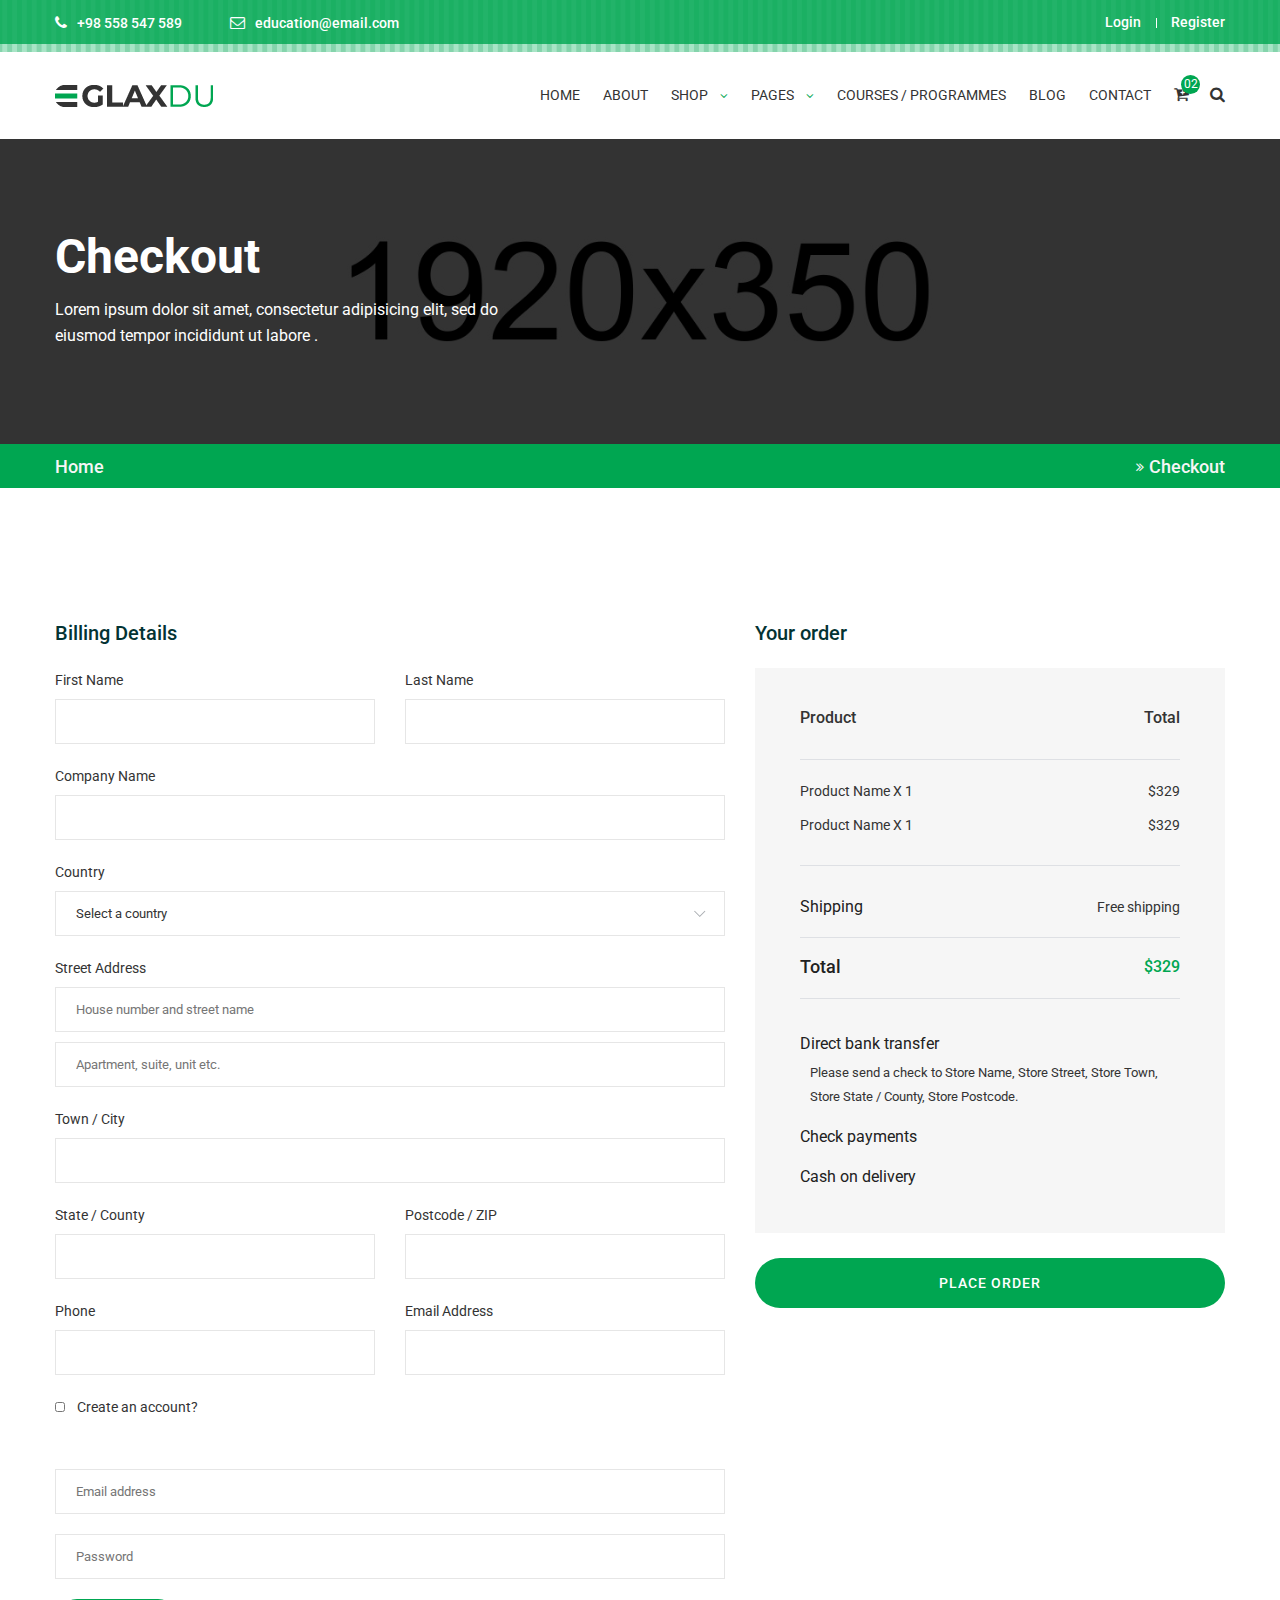
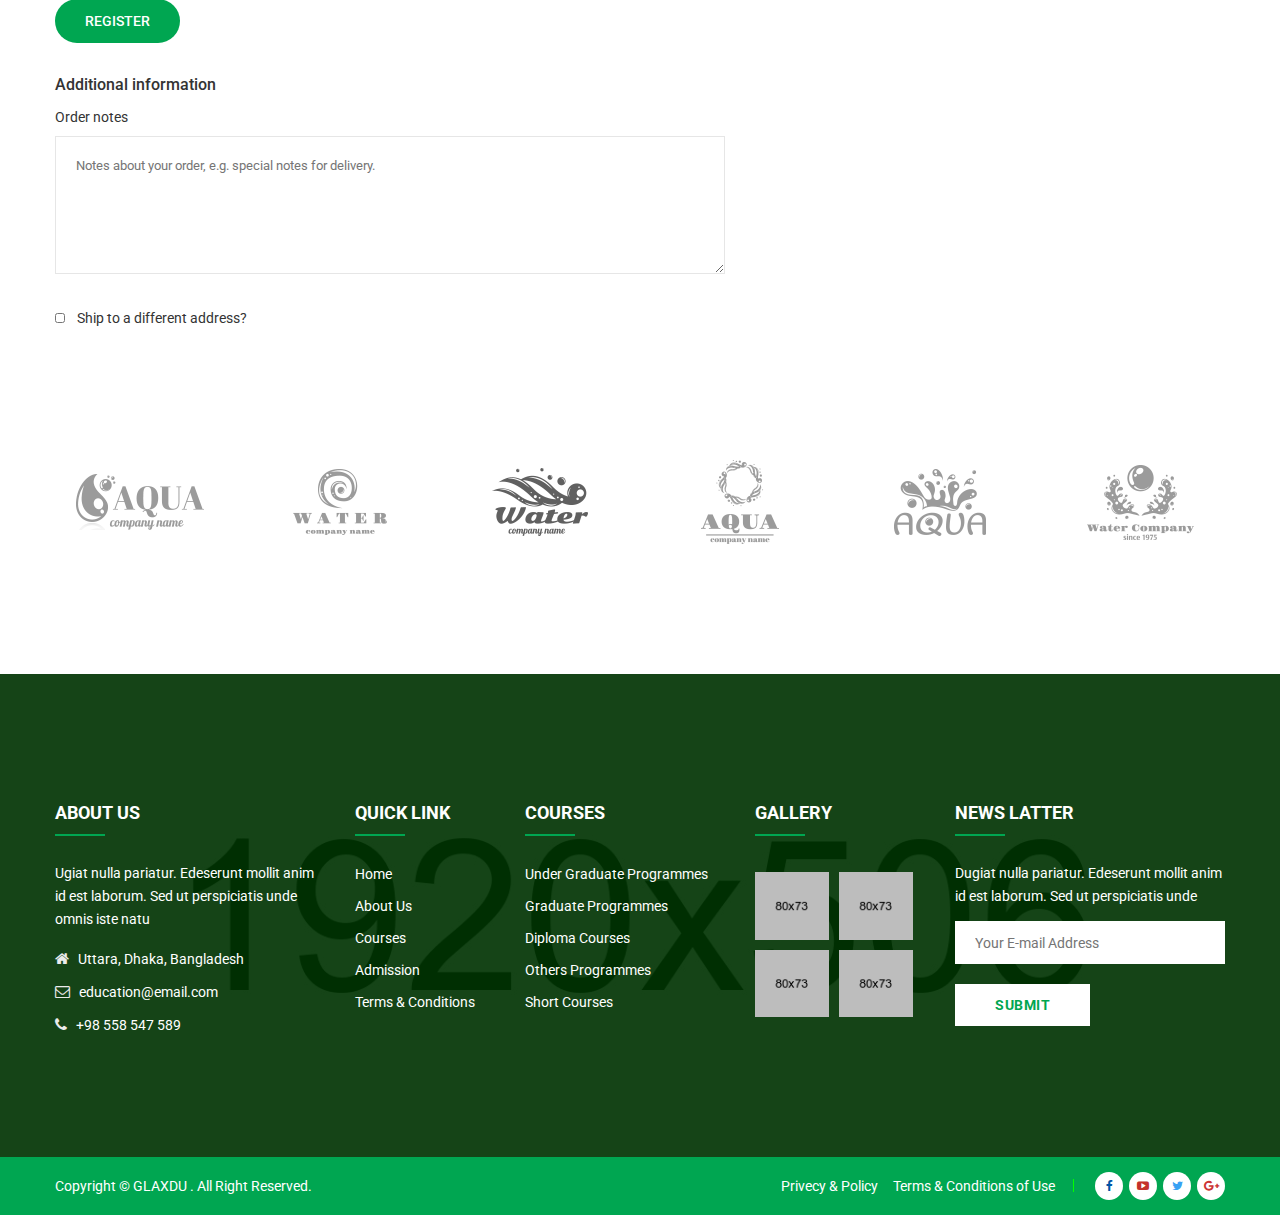
<file: WebProgramlamaProjesi/WebProgramlamaProjesi/Template/Frontend/checkout.html>
<!doctype html>
<html class="no-js" lang="zxx">

<head>
    <meta charset="utf-8">
    <meta http-equiv="x-ua-compatible" content="ie=edge">
    <title>Glaxdu - Education Bootstrap 4 Template</title>
    <meta name="description" content="">
    <meta name="viewport" content="width=device-width, initial-scale=1">
    <!-- Favicon -->
    <link rel="shortcut icon" type="image/x-icon" href="assets/img/favicon.png">
    
    <!-- CSS
	============================================ -->
   
    <!-- Bootstrap CSS -->
    <link rel="stylesheet" href="assets/css/bootstrap.min.css">
    
    <!-- Icon Font CSS -->
    <link rel="stylesheet" href="assets/css/icons.min.css">
    
    <!-- Plugins CSS -->
    <link rel="stylesheet" href="assets/css/plugins.css">
    
    <!-- Main Style CSS -->
    <link rel="stylesheet" href="assets/css/style.css">
    
    <!-- Modernizer JS -->
    <script src="assets/js/vendor/modernizr-2.8.3.min.js"></script>
</head>

<body>
<header class="header-area">
    <div class="header-top bg-img" style="background-image:url(assets/img/icon-img/header-shape.png);">
        <div class="container">
            <div class="row">
                <div class="col-lg-6 col-md-7 col-12 col-sm-8">
                    <div class="header-contact">
                        <ul>
                            <li><i class="fa fa-phone"></i> +98 558 547 589</li>
                            <li><i class="fa fa-envelope-o"></i><a href="#">education@email.com</a></li>
                        </ul>
                    </div>
                </div>
                <div class="col-lg-6 col-md-5 col-12 col-sm-4">
                    <div class="login-register">
                        <ul>
                            <li><a href="login-register.html">Login</a></li>
                            <li><a href="login-register.html">Register</a></li>
                        </ul>
                    </div>
                </div>
            </div>
        </div>
    </div>
    <div class="header-bottom sticky-bar clearfix">
        <div class="container">
            <div class="row">
                <div class="col-lg-2 col-md-6 col-4">
                    <div class="logo">
                        <a href="index.html">
                            <img alt="" src="assets/img/logo/logo.png">
                        </a>
                    </div>
                </div>
                <div class="col-lg-10 col-md-6 col-8">
                    <div class="menu-cart-wrap">
                        <div class="main-menu">
                            <nav>
                                <ul>
                                    <li><a href="index.html"> HOME </a>
                                        <ul class="submenu">
                                            <li><a href="index.html">home version 1</a></li>
                                            <li><a href="index-2.html">home version 2</a></li>
                                            <li><a href="index-3.html">home version 3</a></li>
                                        </ul>
                                    </li>
                                    <li><a href="about-us.html"> ABOUT  </a></li>
                                    <li class="mega-menu-position top-hover"><a href="shop.html"> SHOP <i class="fa fa-angle-down"></i> </a>
                                        <ul class="mega-menu">
                                            <li>
                                                <ul>
                                                    <li class="mega-menu-title"><a href="#">Categories 01</a></li>
                                                    <li><a href="shop.html">bag</a></li>
                                                    <li><a href="shop.html">Pen</a></li>
                                                    <li><a href="shop.html">Erasers</a></li>
                                                    <li><a href="shop.html">Glue sticks</a></li>
                                                    <li><a href="shop.html">Lunchbox </a></li>
                                                    <li><a href="shop.html">Pencil box </a></li>
                                                </ul>
                                            </li>
                                            <li>
                                                <ul>
                                                    <li class="mega-menu-title"><a href="#">Categories 02</a></li>
                                                    <li><a href="shop.html">bag</a></li>
                                                    <li><a href="shop.html">Pen</a></li>
                                                    <li><a href="shop.html">Erasers</a></li>
                                                    <li><a href="shop.html">Glue sticks</a></li>
                                                    <li><a href="shop.html">Lunchbox </a></li>
                                                    <li><a href="shop.html">Pencil box </a></li>
                                                </ul>
                                            </li>
                                            <li>
                                                <ul>
                                                    <li class="mega-menu-title"><a href="#">Categories 03</a></li>
                                                    <li><a href="shop.html">bag</a></li>
                                                    <li><a href="shop.html">Pen</a></li>
                                                    <li><a href="shop.html">Erasers</a></li>
                                                    <li><a href="shop.html">Glue sticks</a></li>
                                                    <li><a href="shop.html">Lunchbox </a></li>
                                                    <li><a href="shop.html">Pencil box </a></li>
                                                </ul>
                                            </li>
                                            <li>
                                                <ul>
                                                    <li class="mega-menu-title"><a href="#">Categories 04</a></li>
                                                    <li><a href="shop.html">bag</a></li>
                                                    <li><a href="shop.html">Pen</a></li>
                                                    <li><a href="shop.html">Erasers</a></li>
                                                    <li><a href="shop.html">Glue sticks</a></li>
                                                    <li><a href="shop.html">Lunchbox </a></li>
                                                    <li><a href="shop.html">Pencil box </a></li>
                                                </ul>
                                            </li>
                                        </ul>
                                    </li>
                                    <li><a href="#"> PAGES <i class="fa fa-angle-down"></i> </a>
                                        <ul class="submenu">
                                            <li><a href="course.html">course page</a></li>
                                            <li><a href="event.html">event page</a></li>
                                            <li><a href="shop.html">shop page</a></li>
                                            <li><a href="course-details.html">course details</a></li>
                                            <li><a href="event-details.html">event details</a></li>
                                            <li><a href="single-product.html">single product</a></li>
                                            <li><a href="cart.html">cart page</a></li>
                                            <li><a href="checkout.html">checkout</a></li>
                                            <li><a href="wishlist.html">wishlist</a></li>
                                            <li><a href="login-register.html">login / register</a></li>
                                        </ul>
                                    </li>
                                    <li><a href="course.html"> COURSES / PROGRAMMES</a></li>
                                    <li><a href="blog.html"> BLOG </a>
                                        <ul class="submenu">
                                            <li><a href="blog.html">blog</a></li>
                                            <li><a href="blog-details.html">blog details</a></li>
                                        </ul>
                                    </li>
                                    <li><a href="contact.html"> CONTACT </a></li>
                                </ul>
                            </nav>
                        </div>
                        <div class="cart-search-wrap">
                            <div class="cart-wrap">
                                <button class="icon-cart">
                                    <i class="fa fa-cart-plus"></i>
                                    <span class="count-style">02</span>
                                </button>
                                <div class="shopping-cart-content">
                                    <ul>
                                        <li class="single-shopping-cart">
                                            <div class="shopping-cart-img">
                                                <a href="#"><img alt="" src="assets/img/cart/cart-1.png"></a>
                                            </div>
                                            <div class="shopping-cart-title">
                                                <h4><a href="#">Color Box </a></h4>
                                                <h6>Qty: 02</h6>
                                                <span>$260.00</span>
                                            </div>
                                            <div class="shopping-cart-delete">
                                                <a href="#"><i class="fa fa-times-circle"></i></a>
                                            </div>
                                        </li>
                                        <li class="single-shopping-cart">
                                            <div class="shopping-cart-img">
                                                <a href="#"><img alt="" src="assets/img/cart/cart-2.png"></a>
                                            </div>
                                            <div class="shopping-cart-title">
                                                <h4><a href="#">Color Box </a></h4>
                                                <h6>Qty: 02</h6>
                                                <span>$260.00</span>
                                            </div>
                                            <div class="shopping-cart-delete">
                                                <a href="#"><i class="fa fa-times-circle"></i></a>
                                            </div>
                                        </li>
                                    </ul>
                                    <div class="shopping-cart-total">
                                        <h4>Shipping : <span>$20.00</span></h4>
                                        <h4>Total : <span class="shop-total">$260.00</span></h4>
                                    </div>
                                    <div class="shopping-cart-btn">
                                        <a class="default-btn btn-hover" href="cart.html">view cart</a>
                                        <a class="default-btn btn-hover" href="checkout.html">checkout</a>
                                    </div>
                                </div>
                            </div>
                            <div class="header-search">
                                <button class="search-toggle">
                                    <i class="fa fa-search"></i>
                                </button>
                                <div class="search-content">
                                    <form action="#">
                                        <input type="text" placeholder="Search">
                                        <button>
                                            <i class="fa fa-search"></i>
                                        </button>
                                    </form>
                                </div>
                            </div>
                        </div>
                    </div>
                </div>
            </div>
            <div class="mobile-menu-area">
                <div class="mobile-menu">
                    <nav id="mobile-menu-active">
                        <ul class="menu-overflow">
                            <li><a href="index.html">HOME</a>
                                <ul>
                                    <li><a href="index.html">home version 1</a></li>
                                    <li><a href="index-2.html">home version 2</a></li>
                                    <li><a href="index-3.html">home version 3</a></li>
                                </ul>
                            </li>
                            <li><a href="about-us.html">About</a></li>
                            <li><a href="shop.html">Shop</a>
                                <ul>
                                    <li><a href="#">Categories 01</a>
                                        <ul>
                                            <li><a href="shop.html">bag</a></li>
                                            <li><a href="shop.html">Pen</a></li>
                                            <li><a href="shop.html">Erasers</a></li>
                                            <li><a href="shop.html">Glue sticks</a></li>
                                            <li><a href="shop.html">Lunchbox </a></li>
                                            <li><a href="shop.html">Pencil box </a></li>
                                        </ul>
                                    </li>
                                    <li><a href="#">Categories 02</a>
                                        <ul>
                                            <li><a href="shop.html">bag</a></li>
                                            <li><a href="shop.html">Pen</a></li>
                                            <li><a href="shop.html">Erasers</a></li>
                                            <li><a href="shop.html">Glue sticks</a></li>
                                            <li><a href="shop.html">Lunchbox </a></li>
                                            <li><a href="shop.html">Pencil box </a></li>
                                        </ul>
                                    </li>
                                    <li><a href="#">Categories 03</a>
                                        <ul>
                                            <li><a href="shop.html">bag</a></li>
                                            <li><a href="shop.html">Pen</a></li>
                                            <li><a href="shop.html">Erasers</a></li>
                                            <li><a href="shop.html">Glue sticks</a></li>
                                            <li><a href="shop.html">Lunchbox </a></li>
                                            <li><a href="shop.html">Pencil box </a></li>
                                        </ul>
                                    </li>
                                    <li><a href="#">Categories 04</a>
                                        <ul>
                                            <li><a href="shop.html">bag</a></li>
                                            <li><a href="shop.html">Pen</a></li>
                                            <li><a href="shop.html">Erasers</a></li>
                                            <li><a href="shop.html">Glue sticks</a></li>
                                            <li><a href="shop.html">Lunchbox </a></li>
                                            <li><a href="shop.html">Pencil box </a></li>
                                        </ul>
                                    </li>
                                </ul>
                            </li>
                            <li><a href="#">Pages</a>
                                <ul>
                                    <li><a href="course.html">course page</a></li>
                                    <li><a href="event.html">event page</a></li>
                                    <li><a href="shop.html">shop page</a></li>
                                    <li><a href="course-details.html">course details</a></li>
                                    <li><a href="event-details.html">event details</a></li>
                                    <li><a href="single-product.html">single product</a></li>
                                    <li><a href="cart.html">cart page</a></li>
                                    <li><a href="checkout.html">checkout</a></li>
                                    <li><a href="wishlist.html">wishlist</a></li>
                                    <li><a href="login-register.html">login / register</a></li>
                                </ul>
                            </li>
                            <li><a href="about-us.html">About us</a></li>
                            <li><a href="blog.html">Blog</a>
                                <ul>
                                    <li><a href="blog.html">blog</a></li>
                                    <li><a href="blog-details.html">blog details</a></li>
                                </ul>
                            </li>
                            <li><a href="contact.html">Contact</a></li>
                        </ul>
                    </nav>
                </div>
            </div>
        </div>
    </div>
</header>
<div class="breadcrumb-area">
    <div class="breadcrumb-top default-overlay bg-img breadcrumb-overly-4 pt-100 pb-95" style="background-image:url(assets/img/bg/breadcrumb-bg-4.jpg);">
        <div class="container">
            <h2>Checkout</h2>
            <p>Lorem ipsum dolor sit amet, consectetur adipisicing elit, sed do eiusmod tempor incididunt ut labore .</p>
        </div>
    </div>
    <div class="breadcrumb-bottom">
        <div class="container">
            <ul>
                <li><a href="#">Home</a> <span><i class="fa fa-angle-double-right"></i>Checkout</span></li>
            </ul>
        </div>
    </div>
</div>
<div class="checkout-area pt-130 pb-130">
    <div class="container">
        <div class="row">
            <div class="col-lg-7">
                <div class="billing-info-wrap">
                    <h3>Billing Details</h3>
                    <div class="row">
                        <div class="col-lg-6 col-md-6">
                            <div class="billing-info mb-20">
                                <label>First Name</label>
                                <input type="text">
                            </div>
                        </div>
                        <div class="col-lg-6 col-md-6">
                            <div class="billing-info mb-20">
                                <label>Last Name</label>
                                <input type="text">
                            </div>
                        </div>
                        <div class="col-lg-12">
                            <div class="billing-info mb-20">
                                <label>Company Name</label>
                                <input type="text">
                            </div>
                        </div>
                        <div class="col-lg-12">
                            <div class="billing-select mb-20">
                                <label>Country</label>
                                <select>
                                    <option>Select a country</option>
                                    <option>Azerbaijan</option>
                                    <option>Bahamas</option>
                                    <option>Bahrain</option>
                                    <option>Bangladesh</option>
                                    <option>Barbados</option>
                                </select>
                            </div>
                        </div>
                        <div class="col-lg-12">
                            <div class="billing-info mb-20">
                                <label>Street Address</label>
                                <input class="billing-address" placeholder="House number and street name" type="text">
                                <input placeholder="Apartment, suite, unit etc." type="text">
                            </div>
                        </div>
                        <div class="col-lg-12">
                            <div class="billing-info mb-20">
                                <label>Town / City</label>
                                <input type="text">
                            </div>
                        </div>
                        <div class="col-lg-6 col-md-6">
                            <div class="billing-info mb-20">
                                <label>State / County</label>
                                <input type="text">
                            </div>
                        </div>
                        <div class="col-lg-6 col-md-6">
                            <div class="billing-info mb-20">
                                <label>Postcode / ZIP</label>
                                <input type="text">
                            </div>
                        </div>
                        <div class="col-lg-6 col-md-6">
                            <div class="billing-info mb-20">
                                <label>Phone</label>
                                <input type="text">
                            </div>
                        </div>
                        <div class="col-lg-6 col-md-6">
                            <div class="billing-info mb-20">
                                <label>Email Address</label>
                                <input type="text">
                            </div>
                        </div>
                    </div>
                    <div class="checkout-account mb-50">
                        <input class="checkout-toggle2" type="checkbox">
                        <span>Create an account?</span>
                    </div>
                    <div class="checkout-account-toggle open-toggle2 mb-30">
                        <input placeholder="Email address" type="email">
                        <input placeholder="Password" type="password">
                        <button class="btn-hover checkout-btn" type="submit">register</button>
                    </div>
                    <div class="additional-info-wrap">
                        <h4>Additional information</h4>
                        <div class="additional-info">
                            <label>Order notes</label>
                            <textarea placeholder="Notes about your order, e.g. special notes for delivery. " name="message"></textarea>
                        </div>
                    </div>
                    <div class="checkout-account mt-25">
                        <input class="checkout-toggle" type="checkbox">
                        <span>Ship to a different address?</span>
                    </div>
                    <div class="different-address open-toggle mt-30">
                        <div class="row">
                            <div class="col-lg-6 col-md-6">
                                <div class="billing-info mb-20">
                                    <label>First Name</label>
                                    <input type="text">
                                </div>
                            </div>
                            <div class="col-lg-6 col-md-6">
                                <div class="billing-info mb-20">
                                    <label>Last Name</label>
                                    <input type="text">
                                </div>
                            </div>
                            <div class="col-lg-12">
                                <div class="billing-info mb-20">
                                    <label>Company Name</label>
                                    <input type="text">
                                </div>
                            </div>
                            <div class="col-lg-12">
                                <div class="billing-select mb-20">
                                    <label>Country</label>
                                    <select>
                                        <option>Select a country</option>
                                        <option>Azerbaijan</option>
                                        <option>Bahamas</option>
                                        <option>Bahrain</option>
                                        <option>Bangladesh</option>
                                        <option>Barbados</option>
                                    </select>
                                </div>
                            </div>
                            <div class="col-lg-12">
                                <div class="billing-info mb-20">
                                    <label>Street Address</label>
                                    <input class="billing-address" placeholder="House number and street name" type="text">
                                    <input placeholder="Apartment, suite, unit etc." type="text">
                                </div>
                            </div>
                            <div class="col-lg-12">
                                <div class="billing-info mb-20">
                                    <label>Town / City</label>
                                    <input type="text">
                                </div>
                            </div>
                            <div class="col-lg-6 col-md-6">
                                <div class="billing-info mb-20">
                                    <label>State / County</label>
                                    <input type="text">
                                </div>
                            </div>
                            <div class="col-lg-6 col-md-6">
                                <div class="billing-info mb-20">
                                    <label>Postcode / ZIP</label>
                                    <input type="text">
                                </div>
                            </div>
                            <div class="col-lg-6 col-md-6">
                                <div class="billing-info mb-20">
                                    <label>Phone</label>
                                    <input type="text">
                                </div>
                            </div>
                            <div class="col-lg-6 col-md-6">
                                <div class="billing-info mb-20">
                                    <label>Email Address</label>
                                    <input type="text">
                                </div>
                            </div>
                        </div>
                    </div>
                </div>
            </div>
            <div class="col-lg-5">
                <div class="your-order-area">
                    <h3>Your order</h3>
                    <div class="your-order-wrap gray-bg-4">
                        <div class="your-order-product-info">
                            <div class="your-order-top">
                                <ul>
                                    <li>Product</li>
                                    <li>Total</li>
                                </ul>
                            </div>
                            <div class="your-order-middle">
                                <ul>
                                    <li><span class="order-middle-left">Product Name  X  1</span> <span class="order-price">$329 </span></li>
                                    <li><span class="order-middle-left">Product Name  X  1</span> <span class="order-price">$329 </span></li>
                                </ul>
                            </div>
                            <div class="your-order-bottom">
                                <ul>
                                    <li class="your-order-shipping">Shipping</li>
                                    <li>Free shipping</li>
                                </ul>
                            </div>
                            <div class="your-order-total">
                                <ul>
                                    <li class="order-total">Total</li>
                                    <li>$329</li>
                                </ul>
                            </div>
                        </div>
                        <div class="payment-method">
                            <div class="payment-accordion element-mrg">
                                <div class="panel-group" id="accordion">
                                    <div class="panel payment-accordion">
                                        <div class="panel-heading" id="method-one">
                                            <h4 class="panel-title">
                                                <a data-toggle="collapse" data-parent="#accordion" href="#method1">
                                                    Direct bank transfer
                                                </a>
                                            </h4>
                                        </div>
                                        <div id="method1" class="panel-collapse collapse show">
                                            <div class="panel-body">
                                                <p>Please send a check to Store Name, Store Street, Store Town, Store State / County, Store Postcode.</p>
                                            </div>
                                        </div>
                                    </div>
                                    <div class="panel payment-accordion">
                                        <div class="panel-heading" id="method-two">
                                            <h4 class="panel-title">
                                                <a class="collapsed" data-toggle="collapse" data-parent="#accordion" href="#method2">
                                                    Check payments
                                                </a>
                                            </h4>
                                        </div>
                                        <div id="method2" class="panel-collapse collapse">
                                            <div class="panel-body">
                                                <p>Please send a check to Store Name, Store Street, Store Town, Store State / County, Store Postcode.</p>
                                            </div>
                                        </div>
                                    </div>
                                    <div class="panel payment-accordion">
                                        <div class="panel-heading" id="method-three">
                                            <h4 class="panel-title">
                                                <a class="collapsed" data-toggle="collapse" data-parent="#accordion" href="#method3">
                                                    Cash on delivery
                                                </a>
                                            </h4>
                                        </div>
                                        <div id="method3" class="panel-collapse collapse">
                                            <div class="panel-body">
                                                <p>Please send a check to Store Name, Store Street, Store Town, Store State / County, Store Postcode.</p>
                                            </div>
                                        </div>
                                    </div>
                                </div>
                            </div>
                        </div>
                    </div>
                    <div class="Place-order mt-25">
                        <a class="btn-hover" href="#">Place Order</a>
                    </div>
                </div>
            </div>
        </div>
    </div>
</div>
<div class="brand-logo-area pb-130">
    <div class="container">
        <div class="brand-logo-active owl-carousel">
            <div class="single-brand-logo">
                <a href="#"><img src="assets/img/brand-logo/1.png" alt=""></a>
            </div>
            <div class="single-brand-logo">
                <a href="#"><img src="assets/img/brand-logo/2.png" alt=""></a>
            </div>
            <div class="single-brand-logo">
                <a href="#"><img src="assets/img/brand-logo/3.png" alt=""></a>
            </div>
            <div class="single-brand-logo">
                <a href="#"><img src="assets/img/brand-logo/4.png" alt=""></a>
            </div>
            <div class="single-brand-logo">
                <a href="#"><img src="assets/img/brand-logo/5.png" alt=""></a>
            </div>
            <div class="single-brand-logo">
                <a href="#"><img src="assets/img/brand-logo/6.png" alt=""></a>
            </div>
            <div class="single-brand-logo">
                <a href="#"><img src="assets/img/brand-logo/2.png" alt=""></a>
            </div>
        </div>
    </div>
</div>
<footer class="footer-area">
    <div class="footer-top bg-img default-overlay pt-130 pb-80" style="background-image:url(assets/img/bg/bg-4.jpg);">
        <div class="container">
            <div class="row">
                <div class="col-lg-3 col-md-6 col-sm-6">
                    <div class="footer-widget mb-40">
                        <div class="footer-title">
                            <h4>ABOUT US</h4>
                        </div>
                        <div class="footer-about">
                            <p>Ugiat nulla pariatur. Edeserunt mollit anim id est laborum. Sed ut perspiciatis unde omnis iste natu</p>
                            <div class="f-contact-info">
                                <div class="single-f-contact-info">
                                    <i class="fa fa-home"></i>
                                    <span>Uttara, Dhaka, Bangladesh</span>
                                </div>
                                <div class="single-f-contact-info">
                                    <i class="fa fa-envelope-o"></i>
                                    <span><a href="#">education@email.com</a></span>
                                </div>
                                <div class="single-f-contact-info">
                                    <i class="fa fa-phone"></i>
                                    <span> +98 558 547 589</span>
                                </div>
                            </div>
                        </div>
                    </div>
                </div>
                <div class="col-lg-2 col-md-3 col-sm-6">
                    <div class="footer-widget mb-40">
                        <div class="footer-title">
                            <h4>QUICK LINK</h4>
                        </div>
                        <div class="footer-list">
                            <ul>
                                <li><a href="index.html">Home</a></li>
                                <li><a href="about-us.html">About Us</a></li>
                                <li><a href="course.html">Courses</a></li>
                                <li><a href="#">Admission</a></li>
                                <li><a href="#">Terms & Conditions</a></li>
                            </ul>
                        </div>
                    </div>
                </div>
                <div class="col-lg-2 col-md-3 col-sm-6">
                    <div class="footer-widget negative-mrg-30 mb-40">
                        <div class="footer-title">
                            <h4>COURSES</h4>
                        </div>
                        <div class="footer-list">
                            <ul>
                                <li><a href="#">Under Graduate Programmes </a></li>
                                <li><a href="#">Graduate Programmes </a></li>
                                <li><a href="#">Diploma Courses</a></li>
                                <li><a href="#">Others Programmes</a></li>
                                <li><a href="#">Short Courses</a></li>
                            </ul>
                        </div>
                    </div>
                </div>
                <div class="col-lg-2 col-md-6 col-sm-6">
                    <div class="footer-widget mb-40">
                        <div class="footer-title">
                            <h4>GALLERY</h4>
                        </div>
                        <div class="footer-gallery">
                            <ul>
                                <li><a href="#"><img src="assets/img/gallery/gallery-1.png" alt=""></a></li>
                                <li><a href="#"><img src="assets/img/gallery/gallery-2.png" alt=""></a></li>
                                <li><a href="#"><img src="assets/img/gallery/gallery-3.png" alt=""></a></li>
                                <li><a href="#"><img src="assets/img/gallery/gallery-4.png" alt=""></a></li>
                            </ul>
                        </div>
                    </div>
                </div>
                <div class="col-lg-3 col-md-6 col-sm-12">
                    <div class="footer-widget mb-40">
                        <div class="footer-title">
                            <h4>News Latter</h4>
                        </div>
                        <div class="subscribe-style">
                            <p>Dugiat nulla pariatur. Edeserunt mollit anim id est laborum. Sed ut perspiciatis unde</p>
                            <div id="mc_embed_signup" class="subscribe-form">
                                <form id="mc-embedded-subscribe-form" class="validate" novalidate="" target="_blank" name="mc-embedded-subscribe-form" method="post" action="http://devitems.us11.list-manage.com/subscribe/post?u=6bbb9b6f5827bd842d9640c82&amp;id=05d85f18ef">
                                    <div id="mc_embed_signup_scroll" class="mc-form">
                                        <input class="email" type="email" required="" placeholder="Your E-mail Address" name="EMAIL" value="">
                                        <div class="mc-news" aria-hidden="true">
                                            <input type="text" value="" tabindex="-1" name="b_6bbb9b6f5827bd842d9640c82_05d85f18ef">
                                        </div>
                                        <div class="clear">
                                            <input id="mc-embedded-subscribe" class="button" type="submit" name="subscribe" value="SUBMIT">
                                        </div>
                                    </div>
                                </form>
                            </div>
                        </div>
                    </div>
                </div>
            </div>
        </div>
    </div>
    <div class="footer-bottom pt-15 pb-15">
        <div class="container">
            <div class="row align-items-center">
                <div class="col-lg-4 col-md-12">
                    <div class="copyright">
                        <p>
                            Copyright ©
                            <a href="#">GLAXDU</a>
                            . All Right Reserved.
                        </p>
                    </div>
                </div>
                <div class="col-lg-8 col-md-12">
                    <div class="footer-menu-social">
                        <div class="footer-menu">
                            <ul>
                                <li><a href="#">Privecy & Policy</a></li>
                                <li><a href="#">Terms & Conditions of Use</a></li>
                            </ul>
                        </div>
                        <div class="footer-social">
                            <ul>
                                <li><a class="facebook" href="#"><i class="fa fa-facebook"></i></a></li>
                                <li><a class="youtube" href="#"><i class="fa fa-youtube-play"></i></a></li>
                                <li><a class="twitter" href="#"><i class="fa fa-twitter"></i></a></li>
                                <li><a class="google-plus" href="#"><i class="fa fa-google-plus"></i></a></li>
                            </ul>
                        </div>
                    </div>
                </div>
            </div>
        </div>
    </div>
</footer>













<!-- JS
============================================ -->

<!-- jQuery JS -->
<script src="assets/js/vendor/jquery-1.12.4.min.js"></script>
<!-- Popper JS -->
<script src="assets/js/popper.min.js"></script>
<!-- Bootstrap JS -->
<script src="assets/js/bootstrap.min.js"></script>
<!-- Plugins JS -->
<script src="assets/js/plugins.js"></script>
<!-- Ajax Mail -->
<script src="assets/js/ajax-mail.js"></script>
<!-- Main JS -->
<script src="assets/js/main.js"></script>

</body>

</html>
</file>
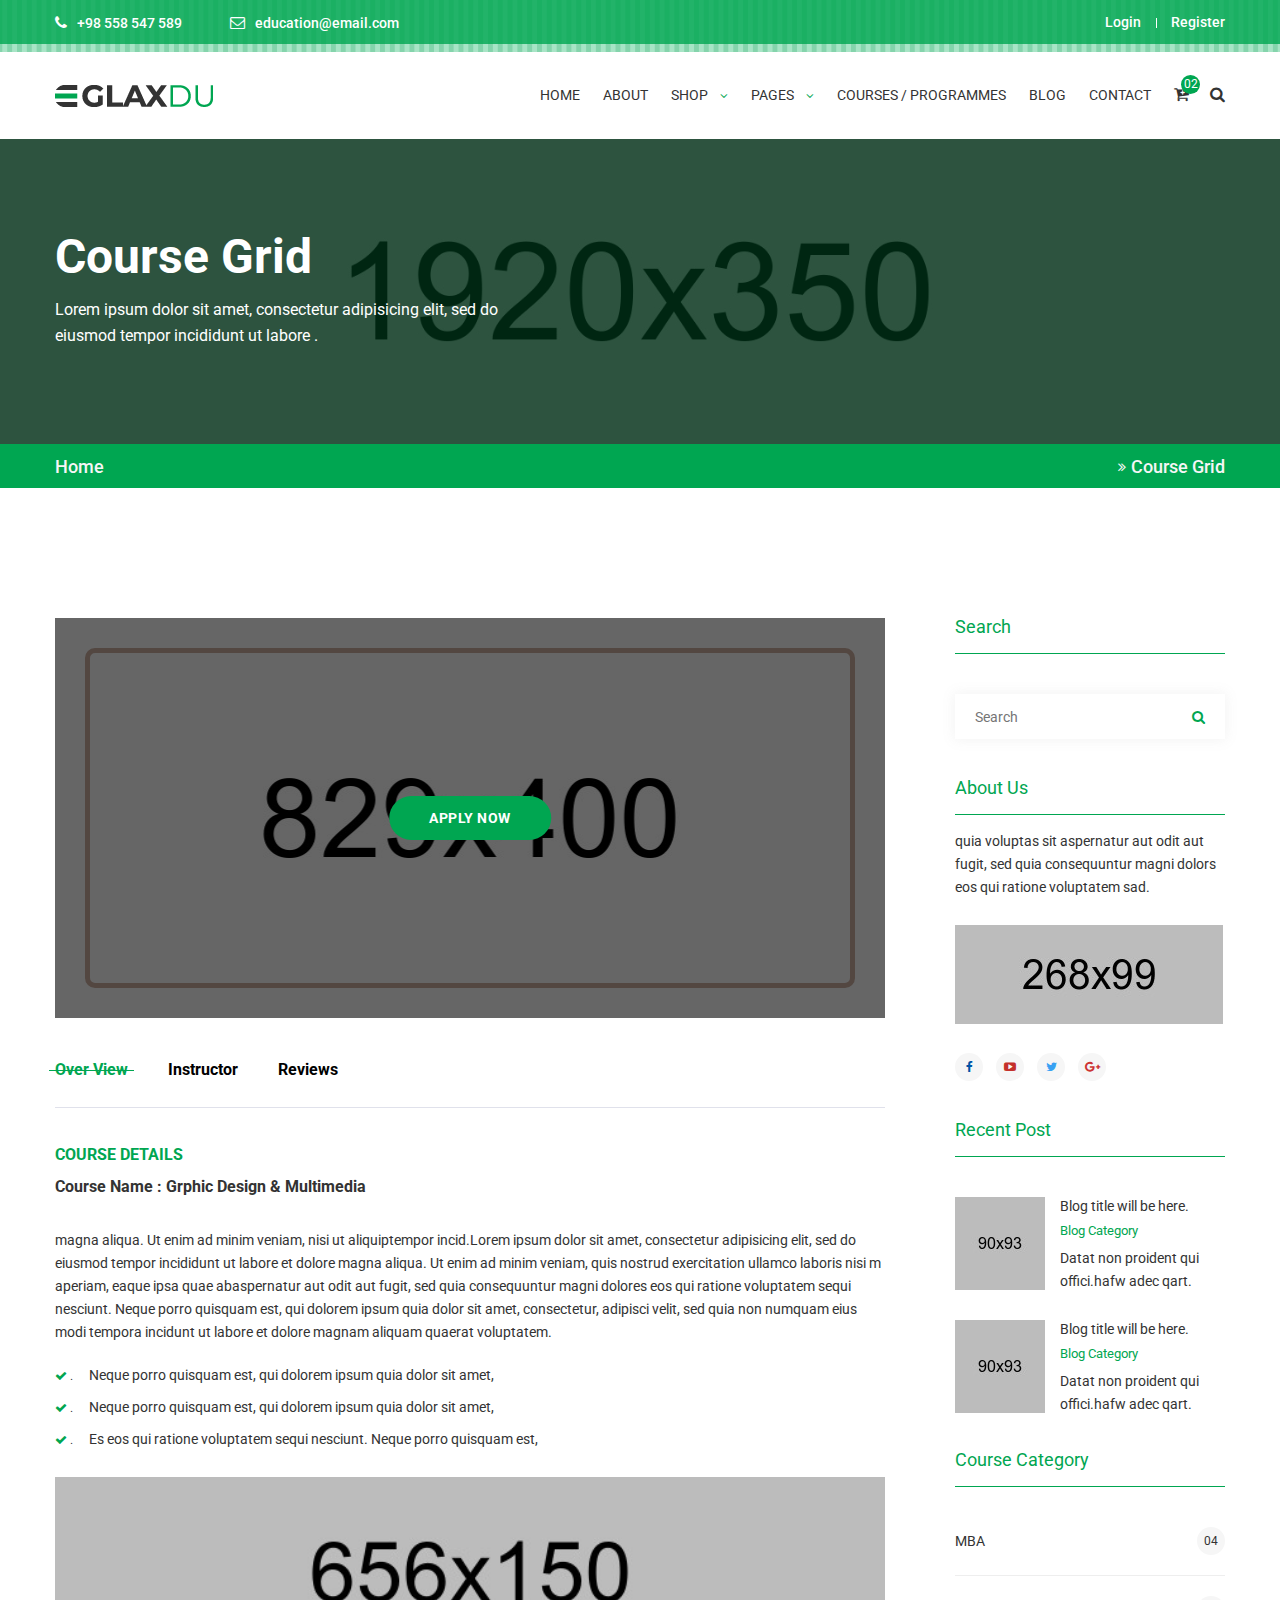
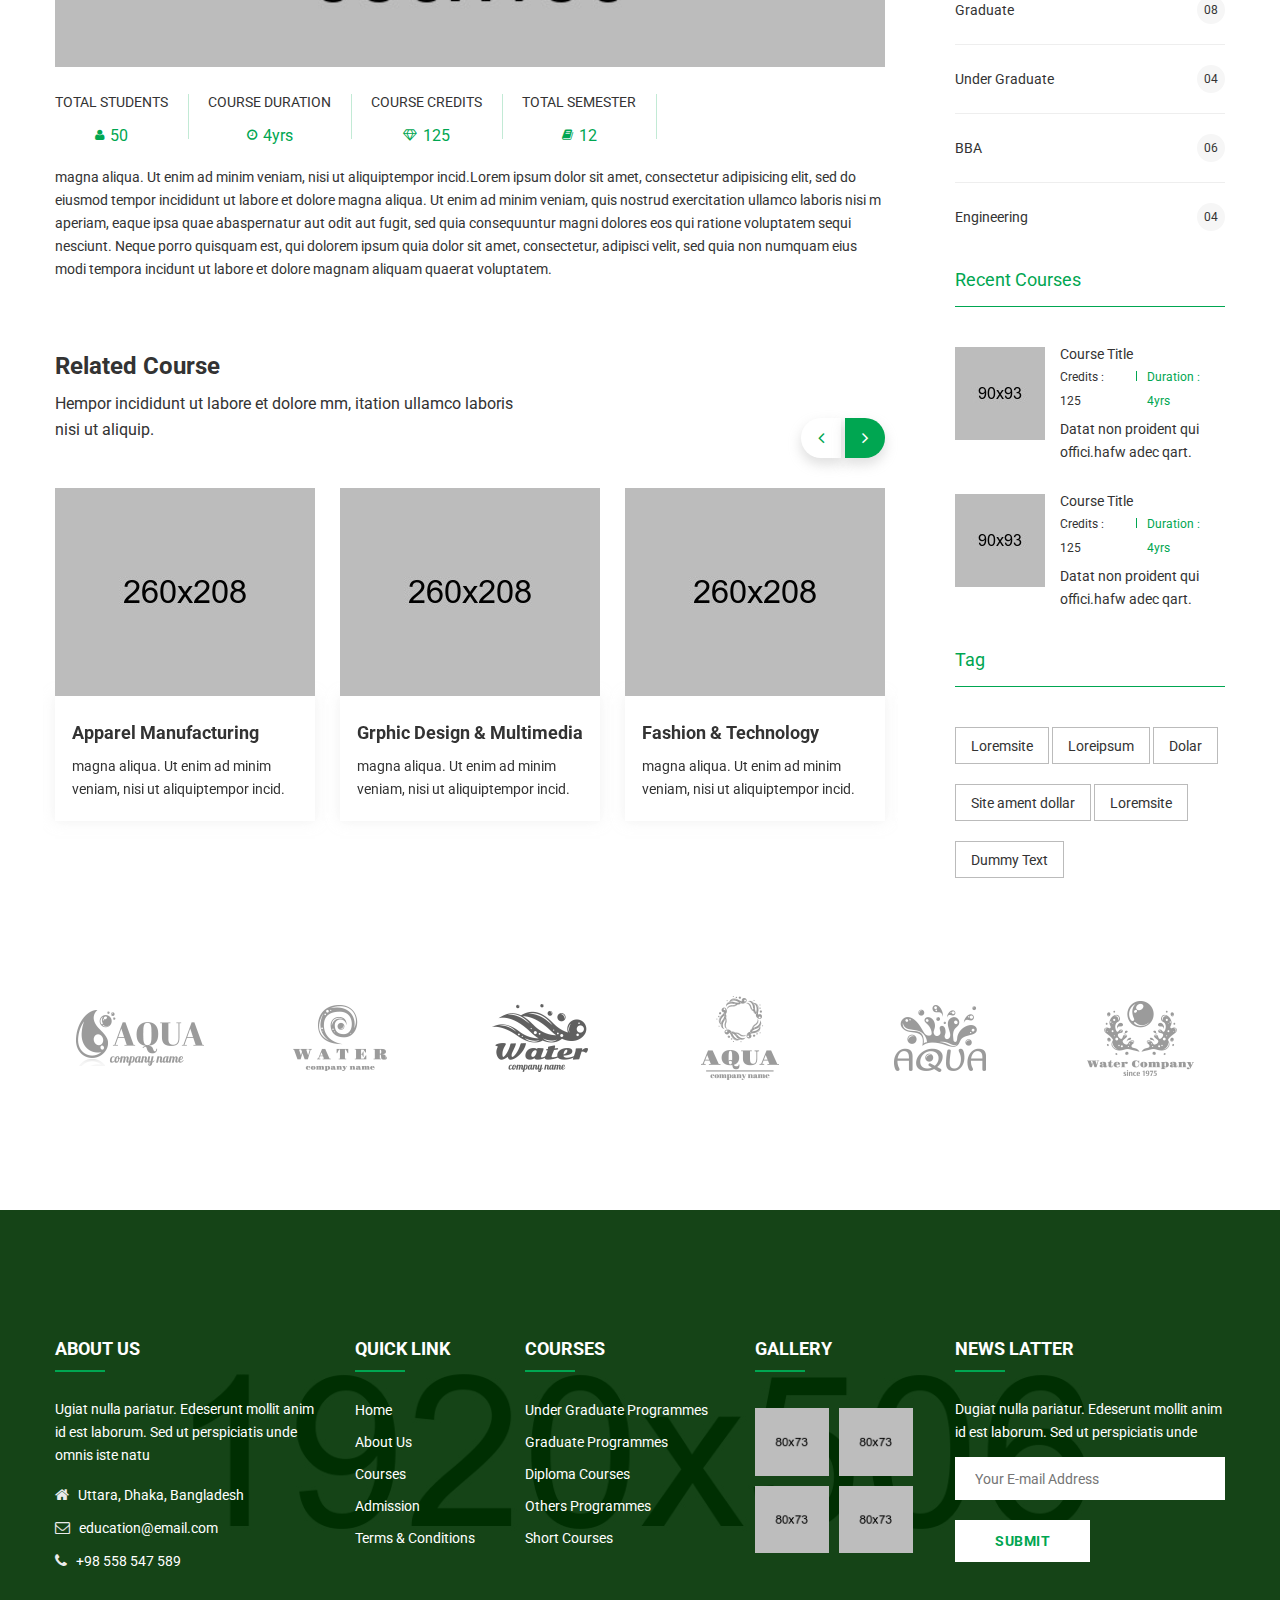
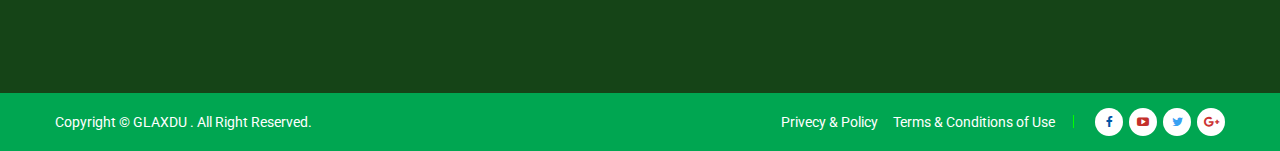
<file: WebProgramlamaProjesi/WebProgramlamaProjesi/Template/Frontend/course-details.html>
<!doctype html>
<html class="no-js" lang="zxx">

<head>
    <meta charset="utf-8">
    <meta http-equiv="x-ua-compatible" content="ie=edge">
    <title>Glaxdu - Education Bootstrap 4 Template</title>
    <meta name="description" content="">
    <meta name="viewport" content="width=device-width, initial-scale=1">
    <!-- Favicon -->
    <link rel="shortcut icon" type="image/x-icon" href="assets/img/favicon.png">
    
    <!-- CSS
	============================================ -->
   
    <!-- Bootstrap CSS -->
    <link rel="stylesheet" href="assets/css/bootstrap.min.css">
    
    <!-- Icon Font CSS -->
    <link rel="stylesheet" href="assets/css/icons.min.css">
    
    <!-- Plugins CSS -->
    <link rel="stylesheet" href="assets/css/plugins.css">
    
    <!-- Main Style CSS -->
    <link rel="stylesheet" href="assets/css/style.css">
    
    <!-- Modernizer JS -->
    <script src="assets/js/vendor/modernizr-2.8.3.min.js"></script>
</head>

<body>
<header class="header-area">
    <div class="header-top bg-img" style="background-image:url(assets/img/icon-img/header-shape.png);">
        <div class="container">
            <div class="row">
                <div class="col-lg-6 col-md-7 col-12 col-sm-8">
                    <div class="header-contact">
                        <ul>
                            <li><i class="fa fa-phone"></i> +98 558 547 589</li>
                            <li><i class="fa fa-envelope-o"></i><a href="#">education@email.com</a></li>
                        </ul>
                    </div>
                </div>
                <div class="col-lg-6 col-md-5 col-12 col-sm-4">
                    <div class="login-register">
                        <ul>
                            <li><a href="login-register.html">Login</a></li>
                            <li><a href="login-register.html">Register</a></li>
                        </ul>
                    </div>
                </div>
            </div>
        </div>
    </div>
    <div class="header-bottom sticky-bar clearfix">
        <div class="container">
            <div class="row">
                <div class="col-lg-2 col-md-6 col-4">
                    <div class="logo">
                        <a href="index.html">
                            <img alt="" src="assets/img/logo/logo.png">
                        </a>
                    </div>
                </div>
                <div class="col-lg-10 col-md-6 col-8">
                    <div class="menu-cart-wrap">
                        <div class="main-menu">
                            <nav>
                                <ul>
                                    <li><a href="index.html"> HOME </a>
                                        <ul class="submenu">
                                            <li><a href="index.html">home version 1</a></li>
                                            <li><a href="index-2.html">home version 2</a></li>
                                            <li><a href="index-3.html">home version 3</a></li>
                                        </ul>
                                    </li>
                                    <li><a href="about-us.html"> ABOUT  </a></li>
                                    <li class="mega-menu-position top-hover"><a href="shop.html"> SHOP <i class="fa fa-angle-down"></i> </a>
                                        <ul class="mega-menu">
                                            <li>
                                                <ul>
                                                    <li class="mega-menu-title"><a href="#">Categories 01</a></li>
                                                    <li><a href="shop.html">bag</a></li>
                                                    <li><a href="shop.html">Pen</a></li>
                                                    <li><a href="shop.html">Erasers</a></li>
                                                    <li><a href="shop.html">Glue sticks</a></li>
                                                    <li><a href="shop.html">Lunchbox </a></li>
                                                    <li><a href="shop.html">Pencil box </a></li>
                                                </ul>
                                            </li>
                                            <li>
                                                <ul>
                                                    <li class="mega-menu-title"><a href="#">Categories 02</a></li>
                                                    <li><a href="shop.html">bag</a></li>
                                                    <li><a href="shop.html">Pen</a></li>
                                                    <li><a href="shop.html">Erasers</a></li>
                                                    <li><a href="shop.html">Glue sticks</a></li>
                                                    <li><a href="shop.html">Lunchbox </a></li>
                                                    <li><a href="shop.html">Pencil box </a></li>
                                                </ul>
                                            </li>
                                            <li>
                                                <ul>
                                                    <li class="mega-menu-title"><a href="#">Categories 03</a></li>
                                                    <li><a href="shop.html">bag</a></li>
                                                    <li><a href="shop.html">Pen</a></li>
                                                    <li><a href="shop.html">Erasers</a></li>
                                                    <li><a href="shop.html">Glue sticks</a></li>
                                                    <li><a href="shop.html">Lunchbox </a></li>
                                                    <li><a href="shop.html">Pencil box </a></li>
                                                </ul>
                                            </li>
                                            <li>
                                                <ul>
                                                    <li class="mega-menu-title"><a href="#">Categories 04</a></li>
                                                    <li><a href="shop.html">bag</a></li>
                                                    <li><a href="shop.html">Pen</a></li>
                                                    <li><a href="shop.html">Erasers</a></li>
                                                    <li><a href="shop.html">Glue sticks</a></li>
                                                    <li><a href="shop.html">Lunchbox </a></li>
                                                    <li><a href="shop.html">Pencil box </a></li>
                                                </ul>
                                            </li>
                                        </ul>
                                    </li>
                                    <li><a href="#"> PAGES <i class="fa fa-angle-down"></i> </a>
                                        <ul class="submenu">
                                            <li><a href="course.html">course page</a></li>
                                            <li><a href="event.html">event page</a></li>
                                            <li><a href="shop.html">shop page</a></li>
                                            <li><a href="course-details.html">course details</a></li>
                                            <li><a href="event-details.html">event details</a></li>
                                            <li><a href="single-product.html">single product</a></li>
                                            <li><a href="cart.html">cart page</a></li>
                                            <li><a href="checkout.html">checkout</a></li>
                                            <li><a href="wishlist.html">wishlist</a></li>
                                            <li><a href="login-register.html">login / register</a></li>
                                        </ul>
                                    </li>
                                    <li><a href="course.html"> COURSES / PROGRAMMES</a></li>
                                    <li><a href="blog.html"> BLOG </a>
                                        <ul class="submenu">
                                            <li><a href="blog.html">blog</a></li>
                                            <li><a href="blog-details.html">blog details</a></li>
                                        </ul>
                                    </li>
                                    <li><a href="contact.html"> CONTACT </a></li>
                                </ul>
                            </nav>
                        </div>
                        <div class="cart-search-wrap">
                            <div class="cart-wrap">
                                <button class="icon-cart">
                                    <i class="fa fa-cart-plus"></i>
                                    <span class="count-style">02</span>
                                </button>
                                <div class="shopping-cart-content">
                                    <ul>
                                        <li class="single-shopping-cart">
                                            <div class="shopping-cart-img">
                                                <a href="#"><img alt="" src="assets/img/cart/cart-1.png"></a>
                                            </div>
                                            <div class="shopping-cart-title">
                                                <h4><a href="#">Color Box </a></h4>
                                                <h6>Qty: 02</h6>
                                                <span>$260.00</span>
                                            </div>
                                            <div class="shopping-cart-delete">
                                                <a href="#"><i class="fa fa-times-circle"></i></a>
                                            </div>
                                        </li>
                                        <li class="single-shopping-cart">
                                            <div class="shopping-cart-img">
                                                <a href="#"><img alt="" src="assets/img/cart/cart-2.png"></a>
                                            </div>
                                            <div class="shopping-cart-title">
                                                <h4><a href="#">Color Box </a></h4>
                                                <h6>Qty: 02</h6>
                                                <span>$260.00</span>
                                            </div>
                                            <div class="shopping-cart-delete">
                                                <a href="#"><i class="fa fa-times-circle"></i></a>
                                            </div>
                                        </li>
                                    </ul>
                                    <div class="shopping-cart-total">
                                        <h4>Shipping : <span>$20.00</span></h4>
                                        <h4>Total : <span class="shop-total">$260.00</span></h4>
                                    </div>
                                    <div class="shopping-cart-btn">
                                        <a class="default-btn btn-hover" href="cart.html">view cart</a>
                                        <a class="default-btn btn-hover" href="checkout.html">checkout</a>
                                    </div>
                                </div>
                            </div>
                            <div class="header-search">
                                <button class="search-toggle">
                                    <i class="fa fa-search"></i>
                                </button>
                                <div class="search-content">
                                    <form action="#">
                                        <input type="text" placeholder="Search">
                                        <button>
                                            <i class="fa fa-search"></i>
                                        </button>
                                    </form>
                                </div>
                            </div>
                        </div>
                    </div>
                </div>
            </div>
            <div class="mobile-menu-area">
                <div class="mobile-menu">
                    <nav id="mobile-menu-active">
                        <ul class="menu-overflow">
                            <li><a href="index.html">HOME</a>
                                <ul>
                                    <li><a href="index.html">home version 1</a></li>
                                    <li><a href="index-2.html">home version 2</a></li>
                                    <li><a href="index-3.html">home version 3</a></li>
                                </ul>
                            </li>
                            <li><a href="about-us.html">About</a></li>
                            <li><a href="shop.html">Shop</a>
                                <ul>
                                    <li><a href="#">Categories 01</a>
                                        <ul>
                                            <li><a href="shop.html">bag</a></li>
                                            <li><a href="shop.html">Pen</a></li>
                                            <li><a href="shop.html">Erasers</a></li>
                                            <li><a href="shop.html">Glue sticks</a></li>
                                            <li><a href="shop.html">Lunchbox </a></li>
                                            <li><a href="shop.html">Pencil box </a></li>
                                        </ul>
                                    </li>
                                    <li><a href="#">Categories 02</a>
                                        <ul>
                                            <li><a href="shop.html">bag</a></li>
                                            <li><a href="shop.html">Pen</a></li>
                                            <li><a href="shop.html">Erasers</a></li>
                                            <li><a href="shop.html">Glue sticks</a></li>
                                            <li><a href="shop.html">Lunchbox </a></li>
                                            <li><a href="shop.html">Pencil box </a></li>
                                        </ul>
                                    </li>
                                    <li><a href="#">Categories 03</a>
                                        <ul>
                                            <li><a href="shop.html">bag</a></li>
                                            <li><a href="shop.html">Pen</a></li>
                                            <li><a href="shop.html">Erasers</a></li>
                                            <li><a href="shop.html">Glue sticks</a></li>
                                            <li><a href="shop.html">Lunchbox </a></li>
                                            <li><a href="shop.html">Pencil box </a></li>
                                        </ul>
                                    </li>
                                    <li><a href="#">Categories 04</a>
                                        <ul>
                                            <li><a href="shop.html">bag</a></li>
                                            <li><a href="shop.html">Pen</a></li>
                                            <li><a href="shop.html">Erasers</a></li>
                                            <li><a href="shop.html">Glue sticks</a></li>
                                            <li><a href="shop.html">Lunchbox </a></li>
                                            <li><a href="shop.html">Pencil box </a></li>
                                        </ul>
                                    </li>
                                </ul>
                            </li>
                            <li><a href="#">Pages</a>
                                <ul>
                                    <li><a href="course.html">course page</a></li>
                                    <li><a href="event.html">event page</a></li>
                                    <li><a href="shop.html">shop page</a></li>
                                    <li><a href="course-details.html">course details</a></li>
                                    <li><a href="event-details.html">event details</a></li>
                                    <li><a href="single-product.html">single product</a></li>
                                    <li><a href="cart.html">cart page</a></li>
                                    <li><a href="checkout.html">checkout</a></li>
                                    <li><a href="wishlist.html">wishlist</a></li>
                                    <li><a href="login-register.html">login / register</a></li>
                                </ul>
                            </li>
                            <li><a href="about-us.html">About us</a></li>
                            <li><a href="blog.html">Blog</a>
                                <ul>
                                    <li><a href="blog.html">blog</a></li>
                                    <li><a href="blog-details.html">blog details</a></li>
                                </ul>
                            </li>
                            <li><a href="contact.html">Contact</a></li>
                        </ul>
                    </nav>
                </div>
            </div>
        </div>
    </div>
</header>
<div class="breadcrumb-area">
    <div class="breadcrumb-top default-overlay bg-img breadcrumb-overly-2 pt-100 pb-95" style="background-image:url(assets/img/bg/breadcrumb-bg-2.jpg);">
        <div class="container">
            <h2>Course Grid</h2>
            <p>Lorem ipsum dolor sit amet, consectetur adipisicing elit, sed do eiusmod tempor incididunt ut labore .</p>
        </div>
    </div>
    <div class="breadcrumb-bottom">
        <div class="container">
            <ul>
                <li><a href="#">Home</a> <span><i class="fa fa-angle-double-right"></i>Course Grid</span></li>
            </ul>
        </div>
    </div>
</div>
<div class="course-details-area pt-130">
    <div class="container">
        <div class="row">
            <div class="col-xl-9 col-lg-8">
                <div class="course-left-wrap mr-40">
                    <div class="apply-area">
                        <img src="assets/img/banner/course-details.jpg" alt="">
                        <div class="course-apply-btn">
                            <a href="#" class="default-btn">APPLY NOW</a>
                        </div>
                    </div>
                    <div class="course-tab-list nav pt-40 pb-25 mb-35">
                        <a class="active" href="#course-details-1" data-toggle="tab" >
                            <h4>Over View  </h4>
                        </a>
                        <a href="#course-details-2" data-toggle="tab">
                            <h4>Instructor </h4>
                        </a>
                        <a href="#course-details-3" data-toggle="tab">
                            <h4> Reviews </h4>
                        </a>
                    </div>
                    <div class="tab-content jump">
                        <div class="tab-pane active" id="course-details-1">
                            <div class="over-view-content">
                                <h4>COURSE  DETAILS</h4>
                                <h5>Course Name : Grphic Design & Multimedia</h5>
                                <p>magna aliqua. Ut enim ad minim veniam, nisi ut aliquiptempor incid.Lorem ipsum dolor sit amet, consectetur adipisicing elit, sed do eiusmod tempor incididunt ut labore et dolore magna aliqua. Ut enim ad minim veniam, quis nostrud exercitation ullamco laboris nisi m aperiam, eaque ipsa quae abaspernatur aut odit aut fugit, sed quia consequuntur magni dolores eos qui ratione voluptatem sequi nesciunt. Neque porro quisquam est, qui dolorem ipsum quia dolor sit amet, consectetur, adipisci velit, sed quia non numquam eius modi tempora incidunt ut labore et dolore magnam aliquam quaerat voluptatem.</p>
                                <div class="over-view-list">
                                    <div class="sin-over-view-list">
                                        <div class="course-list-icon">
                                            <i class="fa fa-check"></i> .
                                        </div>
                                        <div class="course-list-content">
                                            <p>Neque porro quisquam est, qui dolorem ipsum quia dolor sit amet,</p>
                                        </div>
                                    </div>
                                    <div class="sin-over-view-list">
                                        <div class="course-list-icon">
                                            <i class="fa fa-check"></i> .
                                        </div>
                                        <div class="course-list-content">
                                            <p> Neque porro quisquam est, qui dolorem ipsum quia dolor sit amet,</p>
                                        </div>
                                    </div>
                                    <div class="sin-over-view-list">
                                        <div class="course-list-icon">
                                            <i class="fa fa-check"></i> .
                                        </div>
                                        <div class="course-list-content">
                                            <p>Es eos qui ratione voluptatem sequi nesciunt. Neque porro quisquam est, </p>
                                        </div>
                                    </div>
                                </div>
                                <div class="course-details-img">
                                    <img src="assets/img/banner/course-details-1.jpg" alt="">
                                </div>
                                <div class="course-summary-wrap">
                                    <div class="single-course-summary">
                                        <h4>Total Students</h4>
                                        <span><i class="fa fa-user"></i> 50</span>
                                    </div>
                                    <div class="single-course-summary">
                                        <h4>Course Duration</h4>
                                        <span><i class="fa fa-clock-o"></i> 4yrs</span>
                                    </div>
                                    <div class="single-course-summary">
                                        <h4>Course Credits</h4>
                                        <span><i class="fa fa-diamond"></i> 125</span>
                                    </div>
                                    <div class="single-course-summary">
                                        <h4>Total Semester</h4>
                                        <span><i class="fa fa-book"></i> 12</span>
                                    </div>
                                </div>
                                <p>magna aliqua. Ut enim ad minim veniam, nisi ut aliquiptempor incid.Lorem ipsum dolor sit amet, consectetur adipisicing elit, sed do eiusmod tempor incididunt ut labore et dolore magna aliqua. Ut enim ad minim veniam, quis nostrud exercitation ullamco laboris nisi m aperiam, eaque ipsa quae abaspernatur aut odit aut fugit, sed quia consequuntur magni dolores eos qui ratione voluptatem sequi nesciunt. Neque porro quisquam est, qui dolorem ipsum quia dolor sit amet, consectetur, adipisci velit, sed quia non numquam eius modi tempora incidunt ut labore et dolore magnam aliquam quaerat voluptatem.</p>
                            </div>
                        </div>
                        <div class="tab-pane" id="course-details-2">
                            <div class="over-view-content">
                                <h4>INSTRUCTOR</h4>
                                <h5>Head Of The Department  : Ara’af Imtiaz</h5>
                                <p>magna aliqua. Ut enim ad minim veniam, nisi ut aliquiptempor incid.Lorem ipsum dolor sit amet, consectetur adipisicing elit, sed do eiusmod tempor incididunt ut labore et dolore magna aliqua. Ut enim ad minim veniam, quis nostrud exercitation ullamco laboris nisi m aperiam, eaque ipsa quae abaspernatur aut odit aut fugit, sed quia consequuntur magni dolores eos qui ratione voluptatem sequi nesciunt. Neque porro quisquam est, qui dolorem ipsum quia dolor sit amet, consectetur, adipisci velit, sed quia non numquam eius modi tempora incidunt ut labore et dolore magnam aliquam quaerat voluptatem.</p>
                                <div class="over-view-list">
                                    <div class="sin-over-view-list">
                                        <div class="course-list-icon">
                                            <i class="fa fa-check"></i> .
                                        </div>
                                        <div class="course-list-content">
                                            <p>Neque porro quisquam est, qui dolorem ipsum quia dolor sit amet,</p>
                                        </div>
                                    </div>
                                    <div class="sin-over-view-list">
                                        <div class="course-list-icon">
                                            <i class="fa fa-check"></i> .
                                        </div>
                                        <div class="course-list-content">
                                            <p> Neque porro quisquam est, qui dolorem ipsum quia dolor sit amet,</p>
                                        </div>
                                    </div>
                                    <div class="sin-over-view-list">
                                        <div class="course-list-icon">
                                            <i class="fa fa-check"></i> .
                                        </div>
                                        <div class="course-list-content">
                                            <p>Es eos qui ratione voluptatem sequi nesciunt. Neque porro quisquam est, </p>
                                        </div>
                                    </div>
                                </div>
                                <div class="course-details-img">
                                    <img src="assets/img/banner/course-details-1.jpg" alt="">
                                </div>
                                <div class="course-summary-wrap">
                                    <div class="single-course-summary">
                                        <h4>Total Students</h4>
                                        <span><i class="fa fa-user"></i> 50</span>
                                    </div>
                                    <div class="single-course-summary">
                                        <h4>Course Duration</h4>
                                        <span><i class="fa fa-clock-o"></i> 4yrs</span>
                                    </div>
                                    <div class="single-course-summary">
                                        <h4>Course Credits</h4>
                                        <span><i class="fa fa-diamond"></i> 125</span>
                                    </div>
                                    <div class="single-course-summary">
                                        <h4>Total Semester</h4>
                                        <span><i class="fa fa-book"></i> 12</span>
                                    </div>
                                </div>
                                <p>magna aliqua. Ut enim ad minim veniam, nisi ut aliquiptempor incid.Lorem ipsum dolor sit amet, consectetur adipisicing elit, sed do eiusmod tempor incididunt ut labore et dolore magna aliqua. Ut enim ad minim veniam, quis nostrud exercitation ullamco laboris nisi m aperiam, eaque ipsa quae abaspernatur aut odit aut fugit, sed quia consequuntur magni dolores eos qui ratione voluptatem sequi nesciunt. Neque porro quisquam est, qui dolorem ipsum quia dolor sit amet, consectetur, adipisci velit, sed quia non numquam eius modi tempora incidunt ut labore et dolore magnam aliquam quaerat voluptatem.</p>
                            </div>
                        </div>
                        <div class="tab-pane" id="course-details-3">
                            <div class="review-wrapper">
                                <div class="single-review">
                                    <div class="review-img">
                                        <img src="assets/img/blog/recent-post-1.jpg" alt="">
                                    </div>
                                    <div class="review-content">
                                        <div class="review-top-wrap">
                                            <div class="review-left">
                                                <div class="review-name">
                                                    <h4>White Lewis</h4>
                                                </div>
                                                <div class="review-rating">
                                                    <i class="fa fa-star"></i>
                                                    <i class="fa fa-star"></i>
                                                    <i class="fa fa-star"></i>
                                                    <i class="fa fa-star"></i>
                                                    <i class="fa fa-star"></i>
                                                </div>
                                            </div>
                                            <div class="review-btn">
                                                <a href="#">Reply</a>
                                            </div>
                                        </div>
                                        <div class="review-bottom">
                                            <p>Vestibulum ante ipsum primis aucibus orci luctustrices posuere cubilia Curae Suspendisse viverra ed viverra. Mauris ullarper euismod vehicula. Phasellus quam nisi, congue id nulla nec, convallis conval lis leo. Maecenas bibendum bibendum larius.</p>
                                        </div>
                                    </div>
                                </div>
                                <div class="single-review child-review">
                                    <div class="review-img">
                                        <img src="assets/img/blog/recent-post-2.jpg" alt="">
                                    </div>
                                    <div class="review-content">
                                        <div class="review-top-wrap">
                                            <div class="review-left">
                                                <div class="review-name">
                                                    <h4>White Lewis</h4>
                                                </div>
                                                <div class="review-rating">
                                                    <i class="fa fa-star"></i>
                                                    <i class="fa fa-star"></i>
                                                    <i class="fa fa-star"></i>
                                                    <i class="fa fa-star"></i>
                                                    <i class="fa fa-star"></i>
                                                </div>
                                            </div>
                                            <div class="review-btn">
                                                <a href="#">Reply</a>
                                            </div>
                                        </div>
                                        <div class="review-bottom">
                                            <p>Vestibulum ante ipsum primis aucibus orci luctustrices posuere cubilia Curae Suspendisse viverra ed viverra. Mauris ullarper euismod vehicula. Phasellus quam nisi, congue id nulla nec, convallis conval lis leo. Maecenas bibendum bibendum larius.</p>
                                        </div>
                                    </div>
                                </div>
                            </div>
                            <div class="ratting-form-wrapper">
                                <h3>Add a Review</h3>
                                <div class="ratting-form">
                                    <form>
                                        <div class="star-box">
                                            <span>Your rating:</span>
                                            <div class="ratting-star">
                                                <i class="fa fa-star"></i>
                                                <i class="fa fa-star"></i>
                                                <i class="fa fa-star"></i>
                                                <i class="fa fa-star"></i>
                                                <i class="fa fa-star"></i>
                                            </div>
                                        </div>
                                        <div class="row">
                                            <div class="col-md-6">
                                                <div class="rating-form-style mb-20">
                                                    <input placeholder="Name" type="text">
                                                </div>
                                            </div>
                                            <div class="col-md-6">
                                                <div class="rating-form-style mb-20">
                                                    <input placeholder="Email" type="email">
                                                </div>
                                            </div>
                                            <div class="col-md-12">
                                                <div class="rating-form-style form-submit">
                                                    <textarea name="Your Review" placeholder="Message"></textarea>
                                                    <input type="submit" value="Submit">
                                                </div>
                                            </div>
                                        </div>
                                    </form>
                                </div>
                            </div>
                        </div>
                    </div>
                    <div class="related-course pt-70">
                        <div class="related-title mb-45 mrg-bottom-small">
                            <h3>Related Course</h3>
                            <p>Hempor incididunt ut labore et dolore mm, itation ullamco laboris <br>nisi ut aliquip. </p>
                        </div>
                        <div class="related-slider-active">
                            <div class="single-course">
                                <div class="course-img">
                                    <a href="#"><img class="animated" src="assets/img/course/related-course-1.jpg" alt=""></a>
                                </div>
                                <div class="course-content">
                                    <h4><a href="#">Apparel Manufacturing</a></h4>
                                    <p>magna aliqua. Ut enim ad minim veniam, nisi ut aliquiptempor incid.</p>
                                </div>
                                <div class="course-position-content">
                                    <div class="credit-duration-wrap">
                                        <div class="sin-credit-duration">
                                            <i class="fa fa-diamond"></i>
                                            <span>Credits : 125</span>
                                        </div>
                                        <div class="sin-credit-duration">
                                            <i class="fa fa-clock-o"></i>
                                            <span>Duration : 4yrs</span>
                                        </div>
                                    </div>
                                    <div class="course-btn">
                                        <a class="default-btn" href="#">APPLY NOW</a>
                                    </div>
                                </div>
                            </div>
                            <div class="single-course">
                                <div class="course-img">
                                    <a href="#"><img class="animated" src="assets/img/course/related-course-2.jpg" alt=""></a>
                                </div>
                                <div class="course-content">
                                    <h4><a href="#">Grphic Design & Multimedia</a></h4>
                                    <p>magna aliqua. Ut enim ad minim veniam, nisi ut aliquiptempor incid.</p>
                                </div>
                                <div class="course-position-content">
                                    <div class="credit-duration-wrap">
                                        <div class="sin-credit-duration">
                                            <i class="fa fa-diamond"></i>
                                            <span>Credits : 125</span>
                                        </div>
                                        <div class="sin-credit-duration">
                                            <i class="fa fa-clock-o"></i>
                                            <span>Duration : 4yrs</span>
                                        </div>
                                    </div>
                                    <div class="course-btn">
                                        <a class="default-btn" href="#">APPLY NOW</a>
                                    </div>
                                </div>
                            </div>
                            <div class="single-course">
                                <div class="course-img">
                                    <a href="#"><img class="animated" src="assets/img/course/related-course-3.jpg" alt=""></a>
                                </div>
                                <div class="course-content">
                                    <h4><a href="#">Fashion & Technology</a></h4>
                                    <p>magna aliqua. Ut enim ad minim veniam, nisi ut aliquiptempor incid.</p>
                                </div>
                                <div class="course-position-content">
                                    <div class="credit-duration-wrap">
                                        <div class="sin-credit-duration">
                                            <i class="fa fa-diamond"></i>
                                            <span>Credits : 125</span>
                                        </div>
                                        <div class="sin-credit-duration">
                                            <i class="fa fa-clock-o"></i>
                                            <span>Duration : 4yrs</span>
                                        </div>
                                    </div>
                                    <div class="course-btn">
                                        <a class="default-btn" href="#">APPLY NOW</a>
                                    </div>
                                </div>
                            </div>
                            <div class="single-course">
                                <div class="course-img">
                                    <a href="#"><img class="animated" src="assets/img/course/related-course-2.jpg" alt=""></a>
                                </div>
                                <div class="course-content">
                                    <h4><a href="#">Fashion & Technology</a></h4>
                                    <p>magna aliqua. Ut enim ad minim veniam, nisi ut aliquiptempor incid.</p>
                                </div>
                                <div class="course-position-content">
                                    <div class="credit-duration-wrap">
                                        <div class="sin-credit-duration">
                                            <i class="fa fa-diamond"></i>
                                            <span>Credits : 125</span>
                                        </div>
                                        <div class="sin-credit-duration">
                                            <i class="fa fa-clock-o"></i>
                                            <span>Duration : 4yrs</span>
                                        </div>
                                    </div>
                                    <div class="course-btn">
                                        <a class="default-btn" href="#">APPLY NOW</a>
                                    </div>
                                </div>
                            </div>
                        </div>
                    </div>
                </div>
            </div>
            <div class="col-xl-3 col-lg-4">
                <div class="sidebar-style sidebar-res-mrg-none">
                    <div class="sidebar-search mb-40">
                        <div class="sidebar-title mb-40">
                            <h4>Search</h4>
                        </div>
                        <form>
                            <input type="text" placeholder="Search">
                            <button><i class="fa fa-search"></i></button>
                        </form>
                    </div>
                    <div class="sidebar-about mb-40">
                        <div class="sidebar-title mb-15">
                            <h4>About Us</h4>
                        </div>
                        <p>quia voluptas sit aspernatur aut odit aut fugit, sed quia consequuntur magni dolors eos qui ratione voluptatem sad.</p>
                        <a href="#"><img src="assets/img/banner/banner-4.jpg" alt=""></a>
                        <div class="sidebar-social">
                            <ul>
                                <li><a class="facebook" href="#"><i class="fa fa-facebook"></i></a></li>
                                <li><a class="youtube" href="#"><i class="fa fa-youtube-play"></i></a></li>
                                <li><a class="twitter" href="#"><i class="fa fa-twitter"></i></a></li>
                                <li><a class="google" href="#"><i class="fa fa-google-plus"></i></a></li>
                            </ul>
                        </div>
                    </div>
                    <div class="sidebar-recent-post mb-35">
                        <div class="sidebar-title mb-40">
                            <h4>Recent Post</h4>
                        </div>
                        <div class="recent-post-wrap">
                            <div class="single-recent-post">
                                <div class="recent-post-img">
                                    <a href="#"><img src="assets/img/blog/recent-post-1.jpg" alt=""></a>
                                </div>
                                <div class="recent-post-content">
                                    <h5><a href="#">Blog title will be here.</a></h5>
                                    <span>Blog Category</span>
                                    <p>Datat non proident qui offici.hafw adec qart.</p>
                                </div>
                            </div>
                            <div class="single-recent-post">
                                <div class="recent-post-img">
                                    <a href="#"><img src="assets/img/blog/recent-post-2.jpg" alt=""></a>
                                </div>
                                <div class="recent-post-content">
                                    <h5><a href="#">Blog title will be here.</a></h5>
                                    <span>Blog Category</span>
                                    <p>Datat non proident qui offici.hafw adec qart.</p>
                                </div>
                            </div>
                        </div>
                    </div>
                    <div class="sidebar-category mb-40">
                        <div class="sidebar-title mb-40">
                            <h4>Course Category</h4>
                        </div>
                        <div class="category-list">
                            <ul>
                                <li><a href="#">MBA <span>04</span></a></li>
                                <li><a href="#">Graduate <span>08</span></a></li>
                                <li><a href="#">Under Graduate <span>04</span></a></li>
                                <li><a href="#">BBA <span>06</span></a></li>
                                <li><a href="#">Engineering <span>04</span></a></li>
                            </ul>
                        </div>
                    </div>
                    <div class="sidebar-recent-course-wrap mb-40">
                        <div class="sidebar-title mb-40">
                            <h4>Recent Courses</h4>
                        </div>
                        <div class="sidebar-recent-course">
                            <div class="sin-sidebar-recent-course">
                                <div class="sidebar-recent-course-img">
                                    <a href="#"><img src="assets/img/blog/recent-post-1.jpg" alt=""></a>
                                </div>
                                <div class="sidebar-recent-course-content">
                                    <h4><a href="#">Course Title</a></h4>
                                    <ul>
                                        <li>Credits : 125</li>
                                        <li class="duration-color">Duration : 4yrs</li>
                                    </ul>
                                    <p>Datat non proident qui offici.hafw adec qart.</p>
                                </div>
                            </div>
                            <div class="sin-sidebar-recent-course">
                                <div class="sidebar-recent-course-img">
                                    <a href="#"><img src="assets/img/blog/recent-post-2.jpg" alt=""></a>
                                </div>
                                <div class="sidebar-recent-course-content">
                                    <h4><a href="#">Course Title</a></h4>
                                    <ul>
                                        <li>Credits : 125</li>
                                        <li class="duration-color">Duration : 4yrs</li>
                                    </ul>
                                    <p>Datat non proident qui offici.hafw adec qart.</p>
                                </div>
                            </div>
                        </div>
                    </div>
                    <div class="sidebar-tag-wrap">
                        <div class="sidebar-title mb-40">
                            <h4>Tag</h4>
                        </div>
                        <div class="sidebar-tag">
                            <ul>
                                <li><a href="#">Loremsite</a></li>
                                <li><a href="#">Loreipsum</a></li>
                                <li><a href="#">Dolar</a></li>
                                <li><a href="#">Site ament dollar</a></li>
                                <li><a href="#">Loremsite</a></li>
                                <li><a href="#">Dummy Text</a></li>
                            </ul>
                        </div>
                    </div>
                </div>
            </div>
        </div>
    </div>
</div>
<div class="brand-logo-area pt-45 pb-130">
    <div class="container">
        <div class="brand-logo-active owl-carousel">
            <div class="single-brand-logo">
                <a href="#"><img src="assets/img/brand-logo/1.png" alt=""></a>
            </div>
            <div class="single-brand-logo">
                <a href="#"><img src="assets/img/brand-logo/2.png" alt=""></a>
            </div>
            <div class="single-brand-logo">
                <a href="#"><img src="assets/img/brand-logo/3.png" alt=""></a>
            </div>
            <div class="single-brand-logo">
                <a href="#"><img src="assets/img/brand-logo/4.png" alt=""></a>
            </div>
            <div class="single-brand-logo">
                <a href="#"><img src="assets/img/brand-logo/5.png" alt=""></a>
            </div>
            <div class="single-brand-logo">
                <a href="#"><img src="assets/img/brand-logo/6.png" alt=""></a>
            </div>
            <div class="single-brand-logo">
                <a href="#"><img src="assets/img/brand-logo/2.png" alt=""></a>
            </div>
        </div>
    </div>
</div>
<footer class="footer-area">
    <div class="footer-top bg-img default-overlay pt-130 pb-80" style="background-image:url(assets/img/bg/bg-4.jpg);">
        <div class="container">
            <div class="row">
                <div class="col-lg-3 col-md-6 col-sm-6">
                    <div class="footer-widget mb-40">
                        <div class="footer-title">
                            <h4>ABOUT US</h4>
                        </div>
                        <div class="footer-about">
                            <p>Ugiat nulla pariatur. Edeserunt mollit anim id est laborum. Sed ut perspiciatis unde omnis iste natu</p>
                            <div class="f-contact-info">
                                <div class="single-f-contact-info">
                                    <i class="fa fa-home"></i>
                                    <span>Uttara, Dhaka, Bangladesh</span>
                                </div>
                                <div class="single-f-contact-info">
                                    <i class="fa fa-envelope-o"></i>
                                    <span><a href="#">education@email.com</a></span>
                                </div>
                                <div class="single-f-contact-info">
                                    <i class="fa fa-phone"></i>
                                    <span> +98 558 547 589</span>
                                </div>
                            </div>
                        </div>
                    </div>
                </div>
                <div class="col-lg-2 col-md-3 col-sm-6">
                    <div class="footer-widget mb-40">
                        <div class="footer-title">
                            <h4>QUICK LINK</h4>
                        </div>
                        <div class="footer-list">
                            <ul>
                                <li><a href="index.html">Home</a></li>
                                <li><a href="about-us.html">About Us</a></li>
                                <li><a href="course.html">Courses</a></li>
                                <li><a href="#">Admission</a></li>
                                <li><a href="#">Terms & Conditions</a></li>
                            </ul>
                        </div>
                    </div>
                </div>
                <div class="col-lg-2 col-md-3 col-sm-6">
                    <div class="footer-widget negative-mrg-30 mb-40">
                        <div class="footer-title">
                            <h4>COURSES</h4>
                        </div>
                        <div class="footer-list">
                            <ul>
                                <li><a href="#">Under Graduate Programmes </a></li>
                                <li><a href="#">Graduate Programmes </a></li>
                                <li><a href="#">Diploma Courses</a></li>
                                <li><a href="#">Others Programmes</a></li>
                                <li><a href="#">Short Courses</a></li>
                            </ul>
                        </div>
                    </div>
                </div>
                <div class="col-lg-2 col-md-6 col-sm-6">
                    <div class="footer-widget mb-40">
                        <div class="footer-title">
                            <h4>GALLERY</h4>
                        </div>
                        <div class="footer-gallery">
                            <ul>
                                <li><a href="#"><img src="assets/img/gallery/gallery-1.png" alt=""></a></li>
                                <li><a href="#"><img src="assets/img/gallery/gallery-2.png" alt=""></a></li>
                                <li><a href="#"><img src="assets/img/gallery/gallery-3.png" alt=""></a></li>
                                <li><a href="#"><img src="assets/img/gallery/gallery-4.png" alt=""></a></li>
                            </ul>
                        </div>
                    </div>
                </div>
                <div class="col-lg-3 col-md-6 col-sm-12">
                    <div class="footer-widget mb-40">
                        <div class="footer-title">
                            <h4>News Latter</h4>
                        </div>
                        <div class="subscribe-style">
                            <p>Dugiat nulla pariatur. Edeserunt mollit anim id est laborum. Sed ut perspiciatis unde</p>
                            <div id="mc_embed_signup" class="subscribe-form">
                                <form id="mc-embedded-subscribe-form" class="validate" novalidate="" target="_blank" name="mc-embedded-subscribe-form" method="post" action="http://devitems.us11.list-manage.com/subscribe/post?u=6bbb9b6f5827bd842d9640c82&amp;id=05d85f18ef">
                                    <div id="mc_embed_signup_scroll" class="mc-form">
                                        <input class="email" type="email" required="" placeholder="Your E-mail Address" name="EMAIL" value="">
                                        <div class="mc-news" aria-hidden="true">
                                            <input type="text" value="" tabindex="-1" name="b_6bbb9b6f5827bd842d9640c82_05d85f18ef">
                                        </div>
                                        <div class="clear">
                                            <input id="mc-embedded-subscribe" class="button" type="submit" name="subscribe" value="SUBMIT">
                                        </div>
                                    </div>
                                </form>
                            </div>
                        </div>
                    </div>
                </div>
            </div>
        </div>
    </div>
    <div class="footer-bottom pt-15 pb-15">
        <div class="container">
            <div class="row align-items-center">
                <div class="col-lg-4 col-md-12">
                    <div class="copyright">
                        <p>
                            Copyright ©
                            <a href="#">GLAXDU</a>
                            . All Right Reserved.
                        </p>
                    </div>
                </div>
                <div class="col-lg-8 col-md-12">
                    <div class="footer-menu-social">
                        <div class="footer-menu">
                            <ul>
                                <li><a href="#">Privecy & Policy</a></li>
                                <li><a href="#">Terms & Conditions of Use</a></li>
                            </ul>
                        </div>
                        <div class="footer-social">
                            <ul>
                                <li><a class="facebook" href="#"><i class="fa fa-facebook"></i></a></li>
                                <li><a class="youtube" href="#"><i class="fa fa-youtube-play"></i></a></li>
                                <li><a class="twitter" href="#"><i class="fa fa-twitter"></i></a></li>
                                <li><a class="google-plus" href="#"><i class="fa fa-google-plus"></i></a></li>
                            </ul>
                        </div>
                    </div>
                </div>
            </div>
        </div>
    </div>
</footer>













<!-- JS
============================================ -->

<!-- jQuery JS -->
<script src="assets/js/vendor/jquery-1.12.4.min.js"></script>
<!-- Popper JS -->
<script src="assets/js/popper.min.js"></script>
<!-- Bootstrap JS -->
<script src="assets/js/bootstrap.min.js"></script>
<!-- Plugins JS -->
<script src="assets/js/plugins.js"></script>
<!-- Ajax Mail -->
<script src="assets/js/ajax-mail.js"></script>
<!-- Main JS -->
<script src="assets/js/main.js"></script>

</body>

</html>
</file>
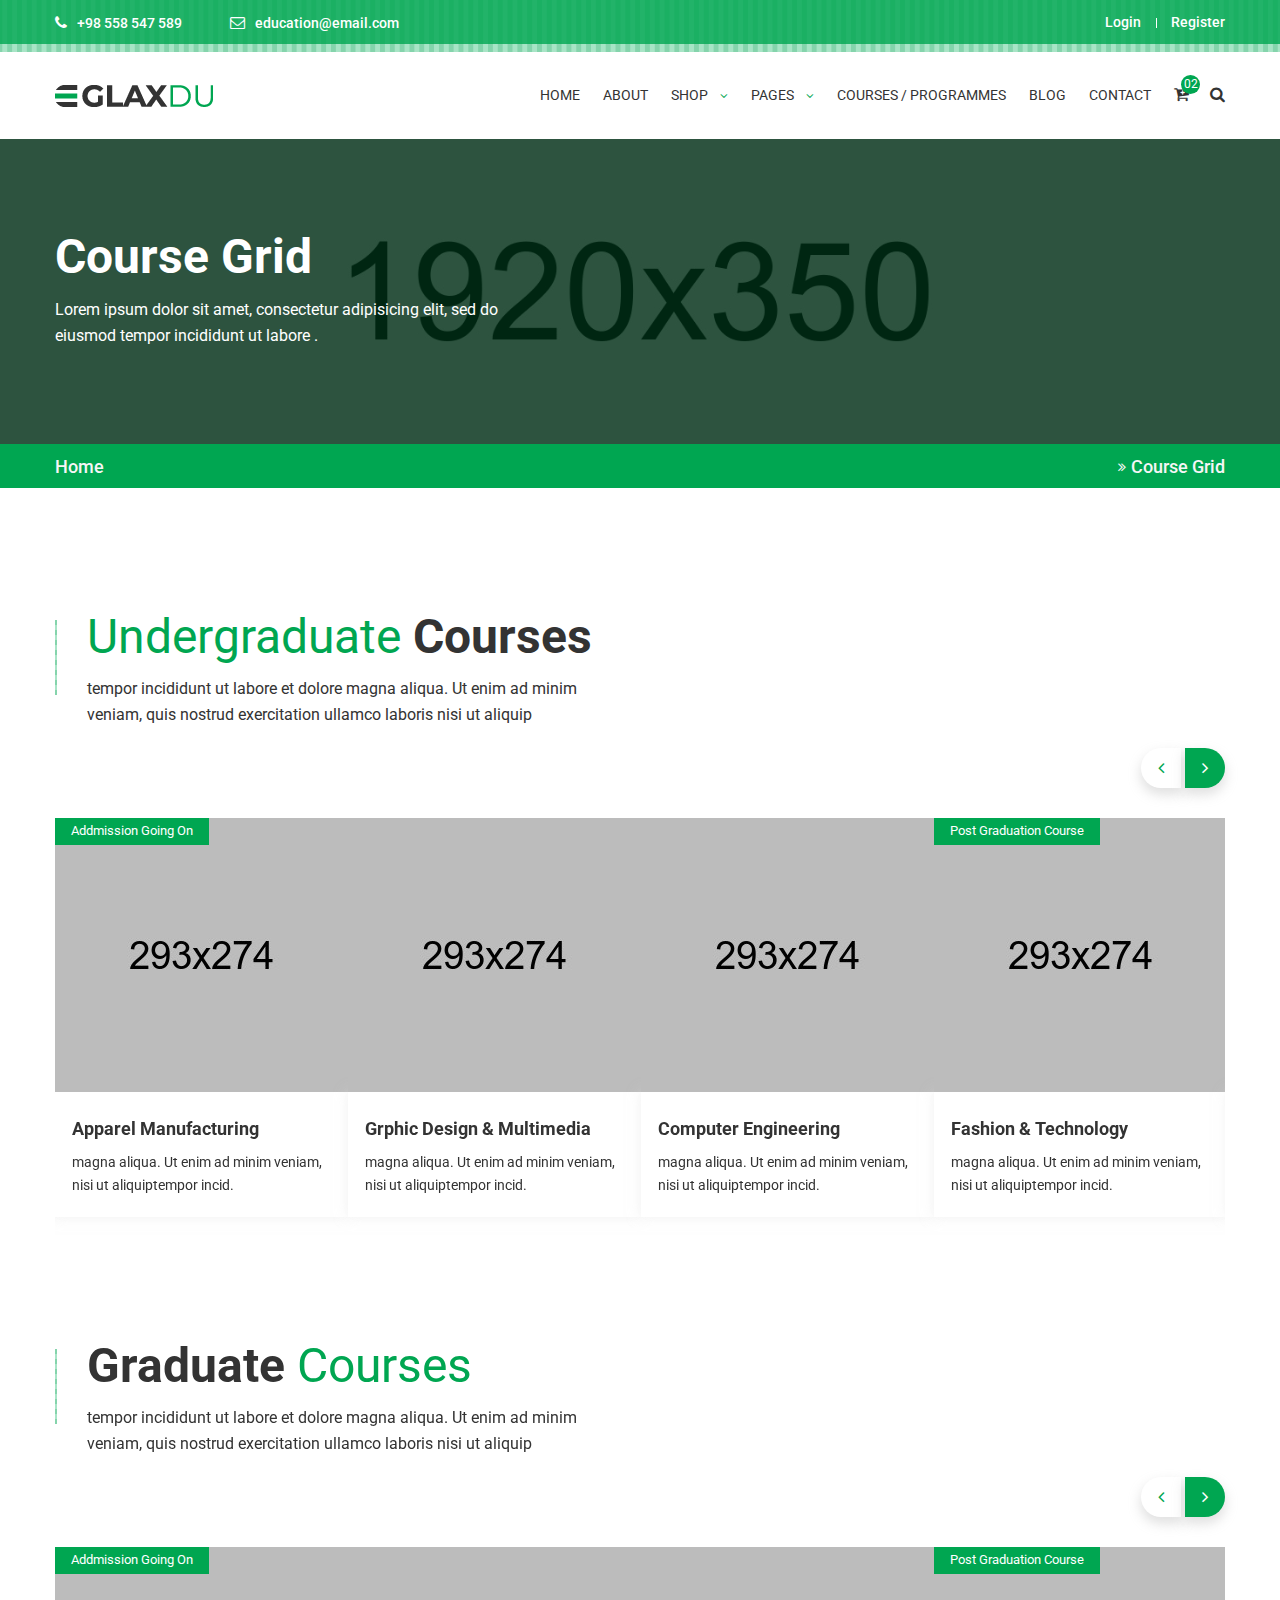
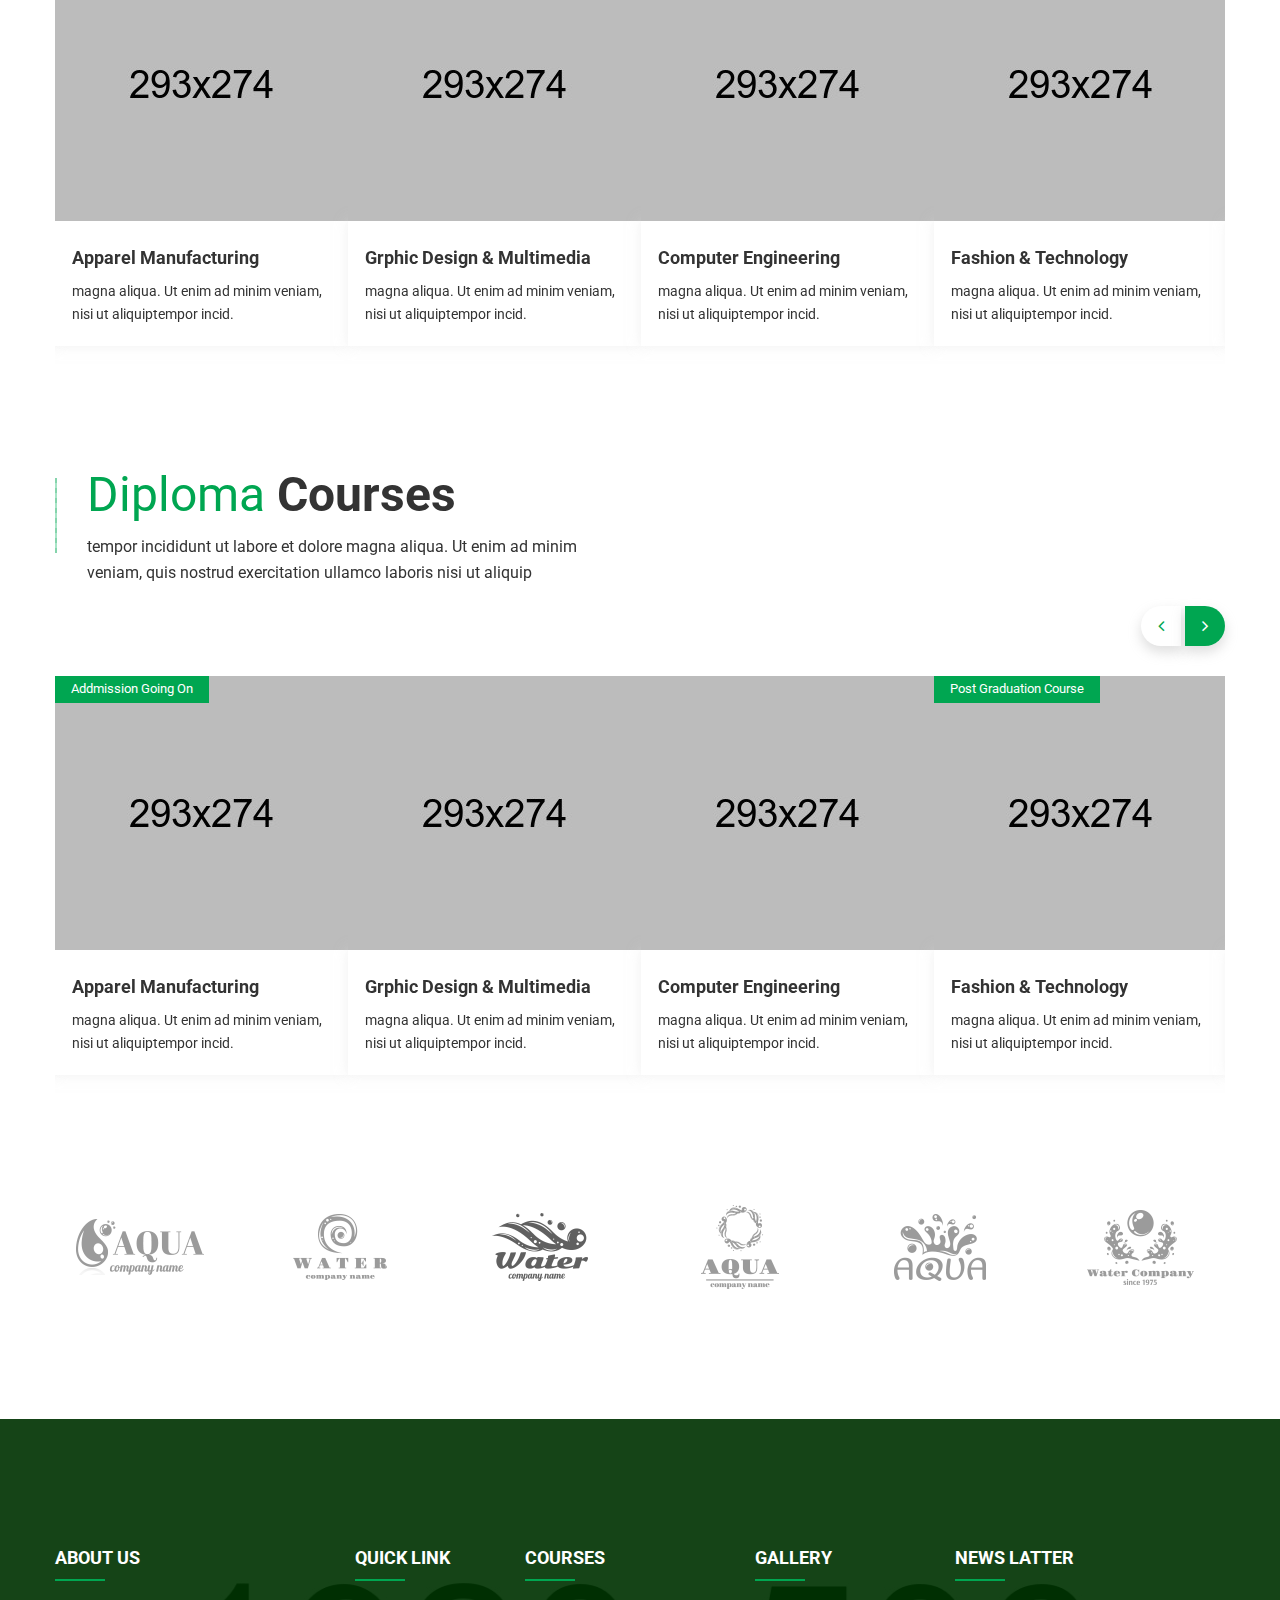
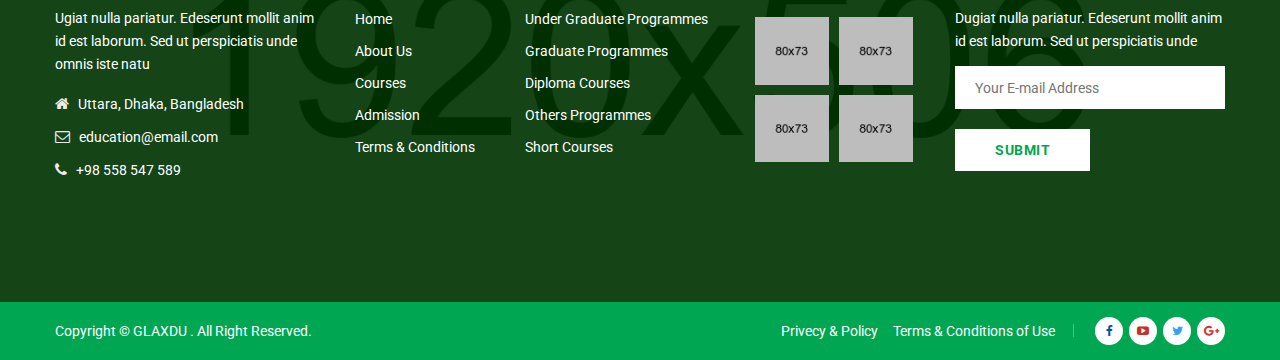
<file: WebProgramlamaProjesi/WebProgramlamaProjesi/Template/Frontend/course.html>
<!doctype html>
<html class="no-js" lang="zxx">

<head>
    <meta charset="utf-8">
    <meta http-equiv="x-ua-compatible" content="ie=edge">
    <title>Glaxdu - Education Bootstrap 4 Template</title>
    <meta name="description" content="">
    <meta name="viewport" content="width=device-width, initial-scale=1">
    <!-- Favicon -->
    <link rel="shortcut icon" type="image/x-icon" href="assets/img/favicon.png">
    
    <!-- CSS
	============================================ -->
   
    <!-- Bootstrap CSS -->
    <link rel="stylesheet" href="assets/css/bootstrap.min.css">
    
    <!-- Icon Font CSS -->
    <link rel="stylesheet" href="assets/css/icons.min.css">
    
    <!-- Plugins CSS -->
    <link rel="stylesheet" href="assets/css/plugins.css">
    
    <!-- Main Style CSS -->
    <link rel="stylesheet" href="assets/css/style.css">
    
    <!-- Modernizer JS -->
    <script src="assets/js/vendor/modernizr-2.8.3.min.js"></script>
</head>

<body>
<header class="header-area">
    <div class="header-top bg-img" style="background-image:url(assets/img/icon-img/header-shape.png);">
        <div class="container">
            <div class="row">
                <div class="col-lg-6 col-md-7 col-12 col-sm-8">
                    <div class="header-contact">
                        <ul>
                            <li><i class="fa fa-phone"></i> +98 558 547 589</li>
                            <li><i class="fa fa-envelope-o"></i><a href="#">education@email.com</a></li>
                        </ul>
                    </div>
                </div>
                <div class="col-lg-6 col-md-5 col-12 col-sm-4">
                    <div class="login-register">
                        <ul>
                            <li><a href="login-register.html">Login</a></li>
                            <li><a href="login-register.html">Register</a></li>
                        </ul>
                    </div>
                </div>
            </div>
        </div>
    </div>
    <div class="header-bottom sticky-bar clearfix">
        <div class="container">
            <div class="row">
                <div class="col-lg-2 col-md-6 col-4">
                    <div class="logo">
                        <a href="index.html">
                            <img alt="" src="assets/img/logo/logo.png">
                        </a>
                    </div>
                </div>
                <div class="col-lg-10 col-md-6 col-8">
                    <div class="menu-cart-wrap">
                        <div class="main-menu">
                            <nav>
                                <ul>
                                    <li><a href="index.html"> HOME </a>
                                        <ul class="submenu">
                                            <li><a href="index.html">home version 1</a></li>
                                            <li><a href="index-2.html">home version 2</a></li>
                                            <li><a href="index-3.html">home version 3</a></li>
                                        </ul>
                                    </li>
                                    <li><a href="about-us.html"> ABOUT  </a></li>
                                    <li class="mega-menu-position top-hover"><a href="shop.html"> SHOP <i class="fa fa-angle-down"></i> </a>
                                        <ul class="mega-menu">
                                            <li>
                                                <ul>
                                                    <li class="mega-menu-title"><a href="#">Categories 01</a></li>
                                                    <li><a href="shop.html">bag</a></li>
                                                    <li><a href="shop.html">Pen</a></li>
                                                    <li><a href="shop.html">Erasers</a></li>
                                                    <li><a href="shop.html">Glue sticks</a></li>
                                                    <li><a href="shop.html">Lunchbox </a></li>
                                                    <li><a href="shop.html">Pencil box </a></li>
                                                </ul>
                                            </li>
                                            <li>
                                                <ul>
                                                    <li class="mega-menu-title"><a href="#">Categories 02</a></li>
                                                    <li><a href="shop.html">bag</a></li>
                                                    <li><a href="shop.html">Pen</a></li>
                                                    <li><a href="shop.html">Erasers</a></li>
                                                    <li><a href="shop.html">Glue sticks</a></li>
                                                    <li><a href="shop.html">Lunchbox </a></li>
                                                    <li><a href="shop.html">Pencil box </a></li>
                                                </ul>
                                            </li>
                                            <li>
                                                <ul>
                                                    <li class="mega-menu-title"><a href="#">Categories 03</a></li>
                                                    <li><a href="shop.html">bag</a></li>
                                                    <li><a href="shop.html">Pen</a></li>
                                                    <li><a href="shop.html">Erasers</a></li>
                                                    <li><a href="shop.html">Glue sticks</a></li>
                                                    <li><a href="shop.html">Lunchbox </a></li>
                                                    <li><a href="shop.html">Pencil box </a></li>
                                                </ul>
                                            </li>
                                            <li>
                                                <ul>
                                                    <li class="mega-menu-title"><a href="#">Categories 04</a></li>
                                                    <li><a href="shop.html">bag</a></li>
                                                    <li><a href="shop.html">Pen</a></li>
                                                    <li><a href="shop.html">Erasers</a></li>
                                                    <li><a href="shop.html">Glue sticks</a></li>
                                                    <li><a href="shop.html">Lunchbox </a></li>
                                                    <li><a href="shop.html">Pencil box </a></li>
                                                </ul>
                                            </li>
                                        </ul>
                                    </li>
                                    <li><a href="#"> PAGES <i class="fa fa-angle-down"></i> </a>
                                        <ul class="submenu">
                                            <li><a href="course.html">course page</a></li>
                                            <li><a href="event.html">event page</a></li>
                                            <li><a href="shop.html">shop page</a></li>
                                            <li><a href="course-details.html">course details</a></li>
                                            <li><a href="event-details.html">event details</a></li>
                                            <li><a href="single-product.html">single product</a></li>
                                            <li><a href="cart.html">cart page</a></li>
                                            <li><a href="checkout.html">checkout</a></li>
                                            <li><a href="wishlist.html">wishlist</a></li>
                                            <li><a href="login-register.html">login / register</a></li>
                                        </ul>
                                    </li>
                                    <li><a href="course.html"> COURSES / PROGRAMMES</a></li>
                                    <li><a href="blog.html"> BLOG </a>
                                        <ul class="submenu">
                                            <li><a href="blog.html">blog</a></li>
                                            <li><a href="blog-details.html">blog details</a></li>
                                        </ul>
                                    </li>
                                    <li><a href="contact.html"> CONTACT </a></li>
                                </ul>
                            </nav>
                        </div>
                        <div class="cart-search-wrap">
                            <div class="cart-wrap">
                                <button class="icon-cart">
                                    <i class="fa fa-cart-plus"></i>
                                    <span class="count-style">02</span>
                                </button>
                                <div class="shopping-cart-content">
                                    <ul>
                                        <li class="single-shopping-cart">
                                            <div class="shopping-cart-img">
                                                <a href="#"><img alt="" src="assets/img/cart/cart-1.png"></a>
                                            </div>
                                            <div class="shopping-cart-title">
                                                <h4><a href="#">Color Box </a></h4>
                                                <h6>Qty: 02</h6>
                                                <span>$260.00</span>
                                            </div>
                                            <div class="shopping-cart-delete">
                                                <a href="#"><i class="fa fa-times-circle"></i></a>
                                            </div>
                                        </li>
                                        <li class="single-shopping-cart">
                                            <div class="shopping-cart-img">
                                                <a href="#"><img alt="" src="assets/img/cart/cart-2.png"></a>
                                            </div>
                                            <div class="shopping-cart-title">
                                                <h4><a href="#">Color Box </a></h4>
                                                <h6>Qty: 02</h6>
                                                <span>$260.00</span>
                                            </div>
                                            <div class="shopping-cart-delete">
                                                <a href="#"><i class="fa fa-times-circle"></i></a>
                                            </div>
                                        </li>
                                    </ul>
                                    <div class="shopping-cart-total">
                                        <h4>Shipping : <span>$20.00</span></h4>
                                        <h4>Total : <span class="shop-total">$260.00</span></h4>
                                    </div>
                                    <div class="shopping-cart-btn">
                                        <a class="default-btn btn-hover" href="cart.html">view cart</a>
                                        <a class="default-btn btn-hover" href="checkout.html">checkout</a>
                                    </div>
                                </div>
                            </div>
                            <div class="header-search">
                                <button class="search-toggle">
                                    <i class="fa fa-search"></i>
                                </button>
                                <div class="search-content">
                                    <form action="#">
                                        <input type="text" placeholder="Search">
                                        <button>
                                            <i class="fa fa-search"></i>
                                        </button>
                                    </form>
                                </div>
                            </div>
                        </div>
                    </div>
                </div>
            </div>
            <div class="mobile-menu-area">
                <div class="mobile-menu">
                    <nav id="mobile-menu-active">
                        <ul class="menu-overflow">
                            <li><a href="index.html">HOME</a>
                                <ul>
                                    <li><a href="index.html">home version 1</a></li>
                                    <li><a href="index-2.html">home version 2</a></li>
                                    <li><a href="index-3.html">home version 3</a></li>
                                </ul>
                            </li>
                            <li><a href="about-us.html">About</a></li>
                            <li><a href="shop.html">Shop</a>
                                <ul>
                                    <li><a href="#">Categories 01</a>
                                        <ul>
                                            <li><a href="shop.html">bag</a></li>
                                            <li><a href="shop.html">Pen</a></li>
                                            <li><a href="shop.html">Erasers</a></li>
                                            <li><a href="shop.html">Glue sticks</a></li>
                                            <li><a href="shop.html">Lunchbox </a></li>
                                            <li><a href="shop.html">Pencil box </a></li>
                                        </ul>
                                    </li>
                                    <li><a href="#">Categories 02</a>
                                        <ul>
                                            <li><a href="shop.html">bag</a></li>
                                            <li><a href="shop.html">Pen</a></li>
                                            <li><a href="shop.html">Erasers</a></li>
                                            <li><a href="shop.html">Glue sticks</a></li>
                                            <li><a href="shop.html">Lunchbox </a></li>
                                            <li><a href="shop.html">Pencil box </a></li>
                                        </ul>
                                    </li>
                                    <li><a href="#">Categories 03</a>
                                        <ul>
                                            <li><a href="shop.html">bag</a></li>
                                            <li><a href="shop.html">Pen</a></li>
                                            <li><a href="shop.html">Erasers</a></li>
                                            <li><a href="shop.html">Glue sticks</a></li>
                                            <li><a href="shop.html">Lunchbox </a></li>
                                            <li><a href="shop.html">Pencil box </a></li>
                                        </ul>
                                    </li>
                                    <li><a href="#">Categories 04</a>
                                        <ul>
                                            <li><a href="shop.html">bag</a></li>
                                            <li><a href="shop.html">Pen</a></li>
                                            <li><a href="shop.html">Erasers</a></li>
                                            <li><a href="shop.html">Glue sticks</a></li>
                                            <li><a href="shop.html">Lunchbox </a></li>
                                            <li><a href="shop.html">Pencil box </a></li>
                                        </ul>
                                    </li>
                                </ul>
                            </li>
                            <li><a href="#">Pages</a>
                                <ul>
                                    <li><a href="course.html">course page</a></li>
                                    <li><a href="event.html">event page</a></li>
                                    <li><a href="shop.html">shop page</a></li>
                                    <li><a href="course-details.html">course details</a></li>
                                    <li><a href="event-details.html">event details</a></li>
                                    <li><a href="single-product.html">single product</a></li>
                                    <li><a href="cart.html">cart page</a></li>
                                    <li><a href="checkout.html">checkout</a></li>
                                    <li><a href="wishlist.html">wishlist</a></li>
                                    <li><a href="login-register.html">login / register</a></li>
                                </ul>
                            </li>
                            <li><a href="about-us.html">About us</a></li>
                            <li><a href="blog.html">Blog</a>
                                <ul>
                                    <li><a href="blog.html">blog</a></li>
                                    <li><a href="blog-details.html">blog details</a></li>
                                </ul>
                            </li>
                            <li><a href="contact.html">Contact</a></li>
                        </ul>
                    </nav>
                </div>
            </div>
        </div>
    </div>
</header>
<div class="breadcrumb-area">
    <div class="breadcrumb-top default-overlay bg-img breadcrumb-overly-2 pt-100 pb-95" style="background-image:url(assets/img/bg/breadcrumb-bg-2.jpg);">
        <div class="container">
            <h2>Course Grid</h2>
            <p>Lorem ipsum dolor sit amet, consectetur adipisicing elit, sed do eiusmod tempor incididunt ut labore .</p>
        </div>
    </div>
    <div class="breadcrumb-bottom">
        <div class="container">
            <ul>
                <li><a href="#">Home</a> <span><i class="fa fa-angle-double-right"></i>Course Grid</span></li>
            </ul>
        </div>
    </div>
</div>
<div class="course-area bg-img pt-130">
    <div class="container">
        <div class="section-title mb-75 course-mrg-small">
            <h2> <span>Undergraduate</span> Courses</h2>
            <p>tempor incididunt ut labore et dolore magna aliqua. Ut enim ad minim <br>veniam, quis nostrud exercitation ullamco laboris nisi ut aliquip </p>
        </div>
        <div class="course-slider-active-3">
            <div class="single-course">
                <div class="course-img">
                    <a href="course-details.html"><img class="animated" src="assets/img/course/course-1.jpg" alt=""></a>
                    <span>Addmission Going On</span>
                </div>
                <div class="course-content">
                    <h4><a href="course-details.html">Apparel Manufacturing</a></h4>
                    <p>magna aliqua. Ut enim ad minim veniam, nisi ut aliquiptempor incid.</p>
                </div>
                <div class="course-position-content">
                    <div class="credit-duration-wrap">
                        <div class="sin-credit-duration">
                            <i class="fa fa-diamond"></i>
                            <span>Credits : 125</span>
                        </div>
                        <div class="sin-credit-duration">
                            <i class="fa fa-clock-o"></i>
                            <span>Duration : 4yrs</span>
                        </div>
                    </div>
                    <div class="course-btn">
                        <a class="default-btn" href="#">APPLY NOW</a>
                    </div>
                </div>
            </div>
            <div class="single-course">
                <div class="course-img">
                    <a href="course-details.html"><img class="animated" src="assets/img/course/course-2.jpg" alt=""></a>
                </div>
                <div class="course-content">
                    <h4><a href="course-details.html">Grphic Design & Multimedia</a></h4>
                    <p>magna aliqua. Ut enim ad minim veniam, nisi ut aliquiptempor incid.</p>
                </div>
                <div class="course-position-content">
                    <div class="credit-duration-wrap">
                        <div class="sin-credit-duration">
                            <i class="fa fa-diamond"></i>
                            <span>Credits : 125</span>
                        </div>
                        <div class="sin-credit-duration">
                            <i class="fa fa-clock-o"></i>
                            <span>Duration : 4yrs</span>
                        </div>
                    </div>
                    <div class="course-btn">
                        <a class="default-btn" href="#">APPLY NOW</a>
                    </div>
                </div>
            </div>
            <div class="single-course">
                <div class="course-img">
                    <a href="course-details.html"><img class="animated" src="assets/img/course/course-3.jpg" alt=""></a>
                </div>
                <div class="course-content">
                    <h4><a href="course-details.html">Computer  Engineering</a></h4>
                    <p>magna aliqua. Ut enim ad minim veniam, nisi ut aliquiptempor incid.</p>
                </div>
                <div class="course-position-content">
                    <div class="credit-duration-wrap">
                        <div class="sin-credit-duration">
                            <i class="fa fa-diamond"></i>
                            <span>Credits : 125</span>
                        </div>
                        <div class="sin-credit-duration">
                            <i class="fa fa-clock-o"></i>
                            <span>Duration : 4yrs</span>
                        </div>
                    </div>
                    <div class="course-btn">
                        <a class="default-btn" href="#">APPLY NOW</a>
                    </div>
                </div>
            </div>
            <div class="single-course">
                <div class="course-img">
                    <a href="course-details.html"><img class="animated" src="assets/img/course/course-4.jpg" alt=""></a>
                    <span>Post Graduation Course</span>
                </div>
                <div class="course-content">
                    <h4><a href="course-details.html">Fashion & Technology</a></h4>
                    <p>magna aliqua. Ut enim ad minim veniam, nisi ut aliquiptempor incid.</p>
                </div>
                <div class="course-position-content">
                    <div class="credit-duration-wrap">
                        <div class="sin-credit-duration">
                            <i class="fa fa-diamond"></i>
                            <span>Credits : 125</span>
                        </div>
                        <div class="sin-credit-duration">
                            <i class="fa fa-clock-o"></i>
                            <span>Duration : 4yrs</span>
                        </div>
                    </div>
                    <div class="course-btn">
                        <a class="default-btn" href="#">APPLY NOW</a>
                    </div>
                </div>
            </div>
            <div class="single-course">
                <div class="course-img">
                    <a href="course-details.html"><img class="animated" src="assets/img/course/course-2.jpg" alt=""></a>
                </div>
                <div class="course-content">
                    <h4><a href="course-details.html">Apparel Manufacturing</a></h4>
                    <p>magna aliqua. Ut enim ad minim veniam, nisi ut aliquiptempor incid.</p>
                </div>
                <div class="course-position-content">
                    <div class="credit-duration-wrap">
                        <div class="sin-credit-duration">
                            <i class="fa fa-diamond"></i>
                            <span>Credits : 125</span>
                        </div>
                        <div class="sin-credit-duration">
                            <i class="fa fa-clock-o"></i>
                            <span>Duration : 4yrs</span>
                        </div>
                    </div>
                    <div class="course-btn">
                        <a class="default-btn" href="#">APPLY NOW</a>
                    </div>
                </div>
            </div>
        </div>
    </div>
</div>
<div class="course-area bg-img">
    <div class="container">
        <div class="section-title mb-75 course-mrg-small">
            <h2> Graduate <span>Courses</span></h2>
            <p>tempor incididunt ut labore et dolore magna aliqua. Ut enim ad minim <br>veniam, quis nostrud exercitation ullamco laboris nisi ut aliquip </p>
        </div>
        <div class="course-slider-active-4">
            <div class="single-course">
                <div class="course-img">
                    <a href="course-details.html"><img class="animated" src="assets/img/course/course-1.jpg" alt=""></a>
                    <span>Addmission Going On</span>
                </div>
                <div class="course-content">
                    <h4><a href="course-details.html">Apparel Manufacturing</a></h4>
                    <p>magna aliqua. Ut enim ad minim veniam, nisi ut aliquiptempor incid.</p>
                </div>
                <div class="course-position-content">
                    <div class="credit-duration-wrap">
                        <div class="sin-credit-duration">
                            <i class="fa fa-diamond"></i>
                            <span>Credits : 125</span>
                        </div>
                        <div class="sin-credit-duration">
                            <i class="fa fa-clock-o"></i>
                            <span>Duration : 4yrs</span>
                        </div>
                    </div>
                    <div class="course-btn">
                        <a class="default-btn" href="#">APPLY NOW</a>
                    </div>
                </div>
            </div>
            <div class="single-course">
                <div class="course-img">
                    <a href="course-details.html"><img class="animated" src="assets/img/course/course-2.jpg" alt=""></a>
                </div>
                <div class="course-content">
                    <h4><a href="course-details.html">Grphic Design & Multimedia</a></h4>
                    <p>magna aliqua. Ut enim ad minim veniam, nisi ut aliquiptempor incid.</p>
                </div>
                <div class="course-position-content">
                    <div class="credit-duration-wrap">
                        <div class="sin-credit-duration">
                            <i class="fa fa-diamond"></i>
                            <span>Credits : 125</span>
                        </div>
                        <div class="sin-credit-duration">
                            <i class="fa fa-clock-o"></i>
                            <span>Duration : 4yrs</span>
                        </div>
                    </div>
                    <div class="course-btn">
                        <a class="default-btn" href="#">APPLY NOW</a>
                    </div>
                </div>
            </div>
            <div class="single-course">
                <div class="course-img">
                    <a href="course-details.html"><img class="animated" src="assets/img/course/course-3.jpg" alt=""></a>
                </div>
                <div class="course-content">
                    <h4><a href="course-details.html">Computer  Engineering</a></h4>
                    <p>magna aliqua. Ut enim ad minim veniam, nisi ut aliquiptempor incid.</p>
                </div>
                <div class="course-position-content">
                    <div class="credit-duration-wrap">
                        <div class="sin-credit-duration">
                            <i class="fa fa-diamond"></i>
                            <span>Credits : 125</span>
                        </div>
                        <div class="sin-credit-duration">
                            <i class="fa fa-clock-o"></i>
                            <span>Duration : 4yrs</span>
                        </div>
                    </div>
                    <div class="course-btn">
                        <a class="default-btn" href="#">APPLY NOW</a>
                    </div>
                </div>
            </div>
            <div class="single-course">
                <div class="course-img">
                    <a href="course-details.html"><img class="animated" src="assets/img/course/course-4.jpg" alt=""></a>
                    <span>Post Graduation Course</span>
                </div>
                <div class="course-content">
                    <h4><a href="course-details.html">Fashion & Technology</a></h4>
                    <p>magna aliqua. Ut enim ad minim veniam, nisi ut aliquiptempor incid.</p>
                </div>
                <div class="course-position-content">
                    <div class="credit-duration-wrap">
                        <div class="sin-credit-duration">
                            <i class="fa fa-diamond"></i>
                            <span>Credits : 125</span>
                        </div>
                        <div class="sin-credit-duration">
                            <i class="fa fa-clock-o"></i>
                            <span>Duration : 4yrs</span>
                        </div>
                    </div>
                    <div class="course-btn">
                        <a class="default-btn" href="#">APPLY NOW</a>
                    </div>
                </div>
            </div>
            <div class="single-course">
                <div class="course-img">
                    <a href="course-details.html"><img class="animated" src="assets/img/course/course-2.jpg" alt=""></a>
                </div>
                <div class="course-content">
                    <h4><a href="course-details.html">Apparel Manufacturing</a></h4>
                    <p>magna aliqua. Ut enim ad minim veniam, nisi ut aliquiptempor incid.</p>
                </div>
                <div class="course-position-content">
                    <div class="credit-duration-wrap">
                        <div class="sin-credit-duration">
                            <i class="fa fa-diamond"></i>
                            <span>Credits : 125</span>
                        </div>
                        <div class="sin-credit-duration">
                            <i class="fa fa-clock-o"></i>
                            <span>Duration : 4yrs</span>
                        </div>
                    </div>
                    <div class="course-btn">
                        <a class="default-btn" href="#">APPLY NOW</a>
                    </div>
                </div>
            </div>
        </div>
    </div>
</div>
<div class="course-area bg-img">
    <div class="container">
        <div class="section-title mb-75 course-mrg-small">
            <h2> <span>Diploma</span> Courses</h2>
            <p>tempor incididunt ut labore et dolore magna aliqua. Ut enim ad minim <br>veniam, quis nostrud exercitation ullamco laboris nisi ut aliquip </p>
        </div>
        <div class="course-slider-active-5">
            <div class="single-course">
                <div class="course-img">
                    <a href="course-details.html"><img class="animated" src="assets/img/course/course-1.jpg" alt=""></a>
                    <span>Addmission Going On</span>
                </div>
                <div class="course-content">
                    <h4><a href="course-details.html">Apparel Manufacturing</a></h4>
                    <p>magna aliqua. Ut enim ad minim veniam, nisi ut aliquiptempor incid.</p>
                </div>
                <div class="course-position-content">
                    <div class="credit-duration-wrap">
                        <div class="sin-credit-duration">
                            <i class="fa fa-diamond"></i>
                            <span>Credits : 125</span>
                        </div>
                        <div class="sin-credit-duration">
                            <i class="fa fa-clock-o"></i>
                            <span>Duration : 4yrs</span>
                        </div>
                    </div>
                    <div class="course-btn">
                        <a class="default-btn" href="#">APPLY NOW</a>
                    </div>
                </div>
            </div>
            <div class="single-course">
                <div class="course-img">
                    <a href="course-details.html"><img class="animated" src="assets/img/course/course-2.jpg" alt=""></a>
                </div>
                <div class="course-content">
                    <h4><a href="course-details.html">Grphic Design & Multimedia</a></h4>
                    <p>magna aliqua. Ut enim ad minim veniam, nisi ut aliquiptempor incid.</p>
                </div>
                <div class="course-position-content">
                    <div class="credit-duration-wrap">
                        <div class="sin-credit-duration">
                            <i class="fa fa-diamond"></i>
                            <span>Credits : 125</span>
                        </div>
                        <div class="sin-credit-duration">
                            <i class="fa fa-clock-o"></i>
                            <span>Duration : 4yrs</span>
                        </div>
                    </div>
                    <div class="course-btn">
                        <a class="default-btn" href="#">APPLY NOW</a>
                    </div>
                </div>
            </div>
            <div class="single-course">
                <div class="course-img">
                    <a href="course-details.html"><img class="animated" src="assets/img/course/course-3.jpg" alt=""></a>
                </div>
                <div class="course-content">
                    <h4><a href="course-details.html">Computer  Engineering</a></h4>
                    <p>magna aliqua. Ut enim ad minim veniam, nisi ut aliquiptempor incid.</p>
                </div>
                <div class="course-position-content">
                    <div class="credit-duration-wrap">
                        <div class="sin-credit-duration">
                            <i class="fa fa-diamond"></i>
                            <span>Credits : 125</span>
                        </div>
                        <div class="sin-credit-duration">
                            <i class="fa fa-clock-o"></i>
                            <span>Duration : 4yrs</span>
                        </div>
                    </div>
                    <div class="course-btn">
                        <a class="default-btn" href="#">APPLY NOW</a>
                    </div>
                </div>
            </div>
            <div class="single-course">
                <div class="course-img">
                    <a href="course-details.html"><img class="animated" src="assets/img/course/course-4.jpg" alt=""></a>
                    <span>Post Graduation Course</span>
                </div>
                <div class="course-content">
                    <h4><a href="course-details.html">Fashion & Technology</a></h4>
                    <p>magna aliqua. Ut enim ad minim veniam, nisi ut aliquiptempor incid.</p>
                </div>
                <div class="course-position-content">
                    <div class="credit-duration-wrap">
                        <div class="sin-credit-duration">
                            <i class="fa fa-diamond"></i>
                            <span>Credits : 125</span>
                        </div>
                        <div class="sin-credit-duration">
                            <i class="fa fa-clock-o"></i>
                            <span>Duration : 4yrs</span>
                        </div>
                    </div>
                    <div class="course-btn">
                        <a class="default-btn" href="#">APPLY NOW</a>
                    </div>
                </div>
            </div>
            <div class="single-course">
                <div class="course-img">
                    <a href="course-details.html"><img class="animated" src="assets/img/course/course-2.jpg" alt=""></a>
                </div>
                <div class="course-content">
                    <h4><a href="course-details.html">Apparel Manufacturing</a></h4>
                    <p>magna aliqua. Ut enim ad minim veniam, nisi ut aliquiptempor incid.</p>
                </div>
                <div class="course-position-content">
                    <div class="credit-duration-wrap">
                        <div class="sin-credit-duration">
                            <i class="fa fa-diamond"></i>
                            <span>Credits : 125</span>
                        </div>
                        <div class="sin-credit-duration">
                            <i class="fa fa-clock-o"></i>
                            <span>Duration : 4yrs</span>
                        </div>
                    </div>
                    <div class="course-btn">
                        <a class="default-btn" href="#">APPLY NOW</a>
                    </div>
                </div>
            </div>
        </div>
    </div>
</div>
<div class="brand-logo-area pb-130">
    <div class="container">
        <div class="brand-logo-active owl-carousel">
            <div class="single-brand-logo">
                <a href="#"><img src="assets/img/brand-logo/1.png" alt=""></a>
            </div>
            <div class="single-brand-logo">
                <a href="#"><img src="assets/img/brand-logo/2.png" alt=""></a>
            </div>
            <div class="single-brand-logo">
                <a href="#"><img src="assets/img/brand-logo/3.png" alt=""></a>
            </div>
            <div class="single-brand-logo">
                <a href="#"><img src="assets/img/brand-logo/4.png" alt=""></a>
            </div>
            <div class="single-brand-logo">
                <a href="#"><img src="assets/img/brand-logo/5.png" alt=""></a>
            </div>
            <div class="single-brand-logo">
                <a href="#"><img src="assets/img/brand-logo/6.png" alt=""></a>
            </div>
            <div class="single-brand-logo">
                <a href="#"><img src="assets/img/brand-logo/2.png" alt=""></a>
            </div>
        </div>
    </div>
</div>
<footer class="footer-area">
    <div class="footer-top bg-img default-overlay pt-130 pb-80" style="background-image:url(assets/img/bg/bg-4.jpg);">
        <div class="container">
            <div class="row">
                <div class="col-lg-3 col-md-6 col-sm-6">
                    <div class="footer-widget mb-40">
                        <div class="footer-title">
                            <h4>ABOUT US</h4>
                        </div>
                        <div class="footer-about">
                            <p>Ugiat nulla pariatur. Edeserunt mollit anim id est laborum. Sed ut perspiciatis unde omnis iste natu</p>
                            <div class="f-contact-info">
                                <div class="single-f-contact-info">
                                    <i class="fa fa-home"></i>
                                    <span>Uttara, Dhaka, Bangladesh</span>
                                </div>
                                <div class="single-f-contact-info">
                                    <i class="fa fa-envelope-o"></i>
                                    <span><a href="#">education@email.com</a></span>
                                </div>
                                <div class="single-f-contact-info">
                                    <i class="fa fa-phone"></i>
                                    <span> +98 558 547 589</span>
                                </div>
                            </div>
                        </div>
                    </div>
                </div>
                <div class="col-lg-2 col-md-3 col-sm-6">
                    <div class="footer-widget mb-40">
                        <div class="footer-title">
                            <h4>QUICK LINK</h4>
                        </div>
                        <div class="footer-list">
                            <ul>
                                <li><a href="index.html">Home</a></li>
                                <li><a href="about-us.html">About Us</a></li>
                                <li><a href="course.html">Courses</a></li>
                                <li><a href="#">Admission</a></li>
                                <li><a href="#">Terms & Conditions</a></li>
                            </ul>
                        </div>
                    </div>
                </div>
                <div class="col-lg-2 col-md-3 col-sm-6">
                    <div class="footer-widget negative-mrg-30 mb-40">
                        <div class="footer-title">
                            <h4>COURSES</h4>
                        </div>
                        <div class="footer-list">
                            <ul>
                                <li><a href="#">Under Graduate Programmes </a></li>
                                <li><a href="#">Graduate Programmes </a></li>
                                <li><a href="#">Diploma Courses</a></li>
                                <li><a href="#">Others Programmes</a></li>
                                <li><a href="#">Short Courses</a></li>
                            </ul>
                        </div>
                    </div>
                </div>
                <div class="col-lg-2 col-md-6 col-sm-6">
                    <div class="footer-widget mb-40">
                        <div class="footer-title">
                            <h4>GALLERY</h4>
                        </div>
                        <div class="footer-gallery">
                            <ul>
                                <li><a href="#"><img src="assets/img/gallery/gallery-1.png" alt=""></a></li>
                                <li><a href="#"><img src="assets/img/gallery/gallery-2.png" alt=""></a></li>
                                <li><a href="#"><img src="assets/img/gallery/gallery-3.png" alt=""></a></li>
                                <li><a href="#"><img src="assets/img/gallery/gallery-4.png" alt=""></a></li>
                            </ul>
                        </div>
                    </div>
                </div>
                <div class="col-lg-3 col-md-6 col-sm-12">
                    <div class="footer-widget mb-40">
                        <div class="footer-title">
                            <h4>News Latter</h4>
                        </div>
                        <div class="subscribe-style">
                            <p>Dugiat nulla pariatur. Edeserunt mollit anim id est laborum. Sed ut perspiciatis unde</p>
                            <div id="mc_embed_signup" class="subscribe-form">
                                <form id="mc-embedded-subscribe-form" class="validate" novalidate="" target="_blank" name="mc-embedded-subscribe-form" method="post" action="http://devitems.us11.list-manage.com/subscribe/post?u=6bbb9b6f5827bd842d9640c82&amp;id=05d85f18ef">
                                    <div id="mc_embed_signup_scroll" class="mc-form">
                                        <input class="email" type="email" required="" placeholder="Your E-mail Address" name="EMAIL" value="">
                                        <div class="mc-news" aria-hidden="true">
                                            <input type="text" value="" tabindex="-1" name="b_6bbb9b6f5827bd842d9640c82_05d85f18ef">
                                        </div>
                                        <div class="clear">
                                            <input id="mc-embedded-subscribe" class="button" type="submit" name="subscribe" value="SUBMIT">
                                        </div>
                                    </div>
                                </form>
                            </div>
                        </div>
                    </div>
                </div>
            </div>
        </div>
    </div>
    <div class="footer-bottom pt-15 pb-15">
        <div class="container">
            <div class="row align-items-center">
                <div class="col-lg-4 col-md-12">
                    <div class="copyright">
                        <p>
                            Copyright ©
                            <a href="#">GLAXDU</a>
                            . All Right Reserved.
                        </p>
                    </div>
                </div>
                <div class="col-lg-8 col-md-12">
                    <div class="footer-menu-social">
                        <div class="footer-menu">
                            <ul>
                                <li><a href="#">Privecy & Policy</a></li>
                                <li><a href="#">Terms & Conditions of Use</a></li>
                            </ul>
                        </div>
                        <div class="footer-social">
                            <ul>
                                <li><a class="facebook" href="#"><i class="fa fa-facebook"></i></a></li>
                                <li><a class="youtube" href="#"><i class="fa fa-youtube-play"></i></a></li>
                                <li><a class="twitter" href="#"><i class="fa fa-twitter"></i></a></li>
                                <li><a class="google-plus" href="#"><i class="fa fa-google-plus"></i></a></li>
                            </ul>
                        </div>
                    </div>
                </div>
            </div>
        </div>
    </div>
</footer>













<!-- JS
============================================ -->

<!-- jQuery JS -->
<script src="assets/js/vendor/jquery-1.12.4.min.js"></script>
<!-- Popper JS -->
<script src="assets/js/popper.min.js"></script>
<!-- Bootstrap JS -->
<script src="assets/js/bootstrap.min.js"></script>
<!-- Plugins JS -->
<script src="assets/js/plugins.js"></script>
<!-- Ajax Mail -->
<script src="assets/js/ajax-mail.js"></script>
<!-- Main JS -->
<script src="assets/js/main.js"></script>

</body>

</html>
</file>
<file: WebProgramlamaProjesi/WebProgramlamaProjesi/Areas/Admin/assets/js/ckeditor/samples/sample.css>
/*
Copyright (c) 2003-2013, CKSource - Frederico Knabben. All rights reserved.
For licensing, see LICENSE.html or http://ckeditor.com/license
*/

html, body, h1, h2, h3, h4, h5, h6, div, span, blockquote, p, address, form, fieldset, img, ul, ol, dl, dt, dd, li, hr, table, td, th, strong, em, sup, sub, dfn, ins, del, q, cite, var, samp, code, kbd, tt, pre
{
	line-height: 1.5em;
}

body
{
	padding: 10px 30px;
}

input, textarea, select, option, optgroup, button, td, th
{
	font-size: 100%;
}

pre, code, kbd, samp, tt
{
	font-family: monospace,monospace;
	font-size: 1em;
}

body {
    width: 960px;
    margin: 0 auto;
}

code
{
	background: #f3f3f3;
	border: 1px solid #ddd;
	padding: 1px 4px;

	-moz-border-radius: 3px;
	-webkit-border-radius: 3px;
	border-radius: 3px;
}

.new
{
	background: #FF7E00;
	border: 1px solid #DA8028;
	color: #fff;
	font-size: 10px;
	font-weight: bold;
	padding: 1px 4px;
	text-shadow: 0 1px 0 #C97626;
	text-transform: uppercase;
	margin: 0 0 0 3px;

	-moz-border-radius: 3px;
	-webkit-border-radius: 3px;
	border-radius: 3px;

	-moz-box-shadow: 0 2px 3px 0 #FFA54E inset;
	-webkit-box-shadow: 0 2px 3px 0 #FFA54E inset;
	box-shadow: 0 2px 3px 0 #FFA54E inset;
}

h1.samples
{
	color: #0782C1;
	font-size: 200%;
	font-weight: normal;
	margin: 0;
	padding: 0;
}

h1.samples a
{
	color: #0782C1;
	text-decoration: none;
	border-bottom: 1px dotted #0782C1;
}

.samples a:hover
{
	border-bottom: 1px dotted #0782C1;
}

h2.samples
{
	color: #000000;
	font-size: 130%;
	margin: 15px 0 0 0;
	padding: 0;
}

p, blockquote, address, form, pre, dl, h1.samples, h2.samples
{
	margin-bottom: 15px;
}

ul.samples
{
	margin-bottom: 15px;
}

.clear
{
	clear: both;
}

fieldset
{
	margin: 0;
	padding: 10px;
}

body, input, textarea
{
	color: #333333;
	font-family: Arial, Helvetica, sans-serif;
}

body
{
	font-size: 75%;
}

a.samples
{
	color: #189DE1;
	text-decoration: none;
}

form
{
	margin: 0;
	padding: 0;
}

pre.samples
{
	background-color: #F7F7F7;
	border: 1px solid #D7D7D7;
	overflow: auto;
	padding: 0.25em;
	white-space: pre-wrap; /* CSS 2.1 */
	word-wrap: break-word; /* IE7 */
	-moz-tab-size: 4;
	-o-tab-size: 4;
	-webkit-tab-size: 4;
	tab-size: 4;
}

#footer
{
	clear: both;
	padding-top: 10px;
}

#footer hr
{
	margin: 10px 0 15px 0;
	height: 1px;
	border: solid 1px gray;
	border-bottom: none;
}

#footer p
{
	margin: 0 10px 10px 10px;
	float: left;
}

#footer #copy
{
	float: right;
}

#outputSample
{
	width: 100%;
	table-layout: fixed;
}

#outputSample thead th
{
	color: #dddddd;
	background-color: #999999;
	padding: 4px;
	white-space: nowrap;
}

#outputSample tbody th
{
	vertical-align: top;
	text-align: left;
}

#outputSample pre
{
	margin: 0;
	padding: 0;
}

.description
{
	border: 1px dotted #B7B7B7;
	margin-bottom: 10px;
	padding: 10px 10px 0;
	overflow: hidden;
}

label
{
	display: block;
	margin-bottom: 6px;
}

/**
 *	CKEditor editables are automatically set with the "cke_editable" class
 *	plus cke_editable_(inline|themed) depending on the editor type.
 */

/* Style a bit the inline editables. */
.cke_editable.cke_editable_inline
{
	cursor: pointer;
}

/* Once an editable element gets focused, the "cke_focus" class is
   added to it, so we can style it differently. */
.cke_editable.cke_editable_inline.cke_focus
{
	box-shadow: inset 0px 0px 20px 3px #ddd, inset 0 0 1px #000;
	outline: none;
	background: #eee;
	cursor: text;
}

/* Avoid pre-formatted overflows inline editable. */
.cke_editable_inline pre
{
	white-space: pre-wrap;
	word-wrap: break-word;
}

/**
 *	Samples index styles.
 */

.twoColumns,
.twoColumnsLeft,
.twoColumnsRight
{
	overflow: hidden;
}

.twoColumnsLeft,
.twoColumnsRight
{
	width: 45%;
}

.twoColumnsLeft
{
	float: left;
}

.twoColumnsRight
{
	float: right;
}

dl.samples
{
	padding: 0 0 0 40px;
}
dl.samples > dt
{
	display: list-item;
	list-style-type: disc;
	list-style-position: outside;
	margin: 0 0 3px;
}
dl.samples > dd
{
	margin: 0 0 3px;
}
.warning
{
    color: #ff0000;
	background-color: #FFCCBA;
    border: 2px dotted #ff0000;
	padding: 15px 10px;
	margin: 10px 0;
}

/* Used on inline samples */

blockquote
{
	font-style: italic;
	font-family: Georgia, Times, "Times New Roman", serif;
	padding: 2px 0;
	border-style: solid;
	border-color: #ccc;
	border-width: 0;
}

.cke_contents_ltr blockquote
{
	padding-left: 20px;
	padding-right: 8px;
	border-left-width: 5px;
}

.cke_contents_rtl blockquote
{
	padding-left: 8px;
	padding-right: 20px;
	border-right-width: 5px;
}

img.right {
    border: 1px solid #ccc;
    float: right;
    margin-left: 15px;
    padding: 5px;
}

img.left {
    border: 1px solid #ccc;
    float: left;
    margin-right: 15px;
    padding: 5px;
}
</file>
<file: WebProgramlamaProjesi/WebProgramlamaProjesi/Template/Frontend/assets/css/icons.min.css>
/*-------------- material-design-iconic-font.min.css ----------------*/

@font-face{font-family:Material-Design-Iconic-Font;src:url(../fonts/Material-Design-Iconic-Font.woff2?v=2.2.0) format('woff2'),url(../fonts/Material-Design-Iconic-Font.woff?v=2.2.0) format('woff'),url(../fonts/Material-Design-Iconic-Font.ttf?v=2.2.0) format('truetype')}.zmdi{display:inline-block;font:normal normal normal 14px/1 'Material-Design-Iconic-Font';font-size:inherit;text-rendering:auto;-webkit-font-smoothing:antialiased;-moz-osx-font-smoothing:grayscale}.zmdi-hc-lg{font-size:1.33333333em;line-height:.75em;vertical-align:-15%}.zmdi-hc-2x{font-size:2em}.zmdi-hc-3x{font-size:3em}.zmdi-hc-4x{font-size:4em}.zmdi-hc-5x{font-size:5em}.zmdi-hc-fw{width:1.28571429em;text-align:center}.zmdi-hc-ul{padding-left:0;margin-left:2.14285714em;list-style-type:none}.zmdi-hc-ul>li{position:relative}.zmdi-hc-li{position:absolute;left:-2.14285714em;width:2.14285714em;top:.14285714em;text-align:center}.zmdi-hc-li.zmdi-hc-lg{left:-1.85714286em}.zmdi-hc-border{padding:.1em .25em;border:solid .1em #9e9e9e;border-radius:2px}.zmdi-hc-border-circle{padding:.1em .25em;border:solid .1em #9e9e9e;border-radius:50%}.zmdi.pull-left{float:left;margin-right:.15em}.zmdi.pull-right{float:right;margin-left:.15em}.zmdi-hc-spin{-webkit-animation:zmdi-spin 1.5s infinite linear;animation:zmdi-spin 1.5s infinite linear}.zmdi-hc-spin-reverse{-webkit-animation:zmdi-spin-reverse 1.5s infinite linear;animation:zmdi-spin-reverse 1.5s infinite linear}@-webkit-keyframes zmdi-spin{0%{-webkit-transform:rotate(0deg);transform:rotate(0deg)}100%{-webkit-transform:rotate(359deg);transform:rotate(359deg)}}@keyframes zmdi-spin{0%{-webkit-transform:rotate(0deg);transform:rotate(0deg)}100%{-webkit-transform:rotate(359deg);transform:rotate(359deg)}}@-webkit-keyframes zmdi-spin-reverse{0%{-webkit-transform:rotate(0deg);transform:rotate(0deg)}100%{-webkit-transform:rotate(-359deg);transform:rotate(-359deg)}}@keyframes zmdi-spin-reverse{0%{-webkit-transform:rotate(0deg);transform:rotate(0deg)}100%{-webkit-transform:rotate(-359deg);transform:rotate(-359deg)}}.zmdi-hc-rotate-90{-webkit-transform:rotate(90deg);-ms-transform:rotate(90deg);transform:rotate(90deg)}.zmdi-hc-rotate-180{-webkit-transform:rotate(180deg);-ms-transform:rotate(180deg);transform:rotate(180deg)}.zmdi-hc-rotate-270{-webkit-transform:rotate(270deg);-ms-transform:rotate(270deg);transform:rotate(270deg)}.zmdi-hc-flip-horizontal{-webkit-transform:scale(-1,1);-ms-transform:scale(-1,1);transform:scale(-1,1)}.zmdi-hc-flip-vertical{-webkit-transform:scale(1,-1);-ms-transform:scale(1,-1);transform:scale(1,-1)}.zmdi-hc-stack{position:relative;display:inline-block;width:2em;height:2em;line-height:2em;vertical-align:middle}.zmdi-hc-stack-1x,.zmdi-hc-stack-2x{position:absolute;left:0;width:100%;text-align:center}.zmdi-hc-stack-1x{line-height:inherit}.zmdi-hc-stack-2x{font-size:2em}.zmdi-hc-inverse{color:#fff}.zmdi-3d-rotation:before{content:'\f101'}.zmdi-airplane-off:before{content:'\f102'}.zmdi-airplane:before{content:'\f103'}.zmdi-album:before{content:'\f104'}.zmdi-archive:before{content:'\f105'}.zmdi-assignment-account:before{content:'\f106'}.zmdi-assignment-alert:before{content:'\f107'}.zmdi-assignment-check:before{content:'\f108'}.zmdi-assignment-o:before{content:'\f109'}.zmdi-assignment-return:before{content:'\f10a'}.zmdi-assignment-returned:before{content:'\f10b'}.zmdi-assignment:before{content:'\f10c'}.zmdi-attachment-alt:before{content:'\f10d'}.zmdi-attachment:before{content:'\f10e'}.zmdi-audio:before{content:'\f10f'}.zmdi-badge-check:before{content:'\f110'}.zmdi-balance-wallet:before{content:'\f111'}.zmdi-balance:before{content:'\f112'}.zmdi-battery-alert:before{content:'\f113'}.zmdi-battery-flash:before{content:'\f114'}.zmdi-battery-unknown:before{content:'\f115'}.zmdi-battery:before{content:'\f116'}.zmdi-bike:before{content:'\f117'}.zmdi-block-alt:before{content:'\f118'}.zmdi-block:before{content:'\f119'}.zmdi-boat:before{content:'\f11a'}.zmdi-book-image:before{content:'\f11b'}.zmdi-book:before{content:'\f11c'}.zmdi-bookmark-outline:before{content:'\f11d'}.zmdi-bookmark:before{content:'\f11e'}.zmdi-brush:before{content:'\f11f'}.zmdi-bug:before{content:'\f120'}.zmdi-bus:before{content:'\f121'}.zmdi-cake:before{content:'\f122'}.zmdi-car-taxi:before{content:'\f123'}.zmdi-car-wash:before{content:'\f124'}.zmdi-car:before{content:'\f125'}.zmdi-card-giftcard:before{content:'\f126'}.zmdi-card-membership:before{content:'\f127'}.zmdi-card-travel:before{content:'\f128'}.zmdi-card:before{content:'\f129'}.zmdi-case-check:before{content:'\f12a'}.zmdi-case-download:before{content:'\f12b'}.zmdi-case-play:before{content:'\f12c'}.zmdi-case:before{content:'\f12d'}.zmdi-cast-connected:before{content:'\f12e'}.zmdi-cast:before{content:'\f12f'}.zmdi-chart-donut:before{content:'\f130'}.zmdi-chart:before{content:'\f131'}.zmdi-city-alt:before{content:'\f132'}.zmdi-city:before{content:'\f133'}.zmdi-close-circle-o:before{content:'\f134'}.zmdi-close-circle:before{content:'\f135'}.zmdi-close:before{content:'\f136'}.zmdi-cocktail:before{content:'\f137'}.zmdi-code-setting:before{content:'\f138'}.zmdi-code-smartphone:before{content:'\f139'}.zmdi-code:before{content:'\f13a'}.zmdi-coffee:before{content:'\f13b'}.zmdi-collection-bookmark:before{content:'\f13c'}.zmdi-collection-case-play:before{content:'\f13d'}.zmdi-collection-folder-image:before{content:'\f13e'}.zmdi-collection-image-o:before{content:'\f13f'}.zmdi-collection-image:before{content:'\f140'}.zmdi-collection-item-1:before{content:'\f141'}.zmdi-collection-item-2:before{content:'\f142'}.zmdi-collection-item-3:before{content:'\f143'}.zmdi-collection-item-4:before{content:'\f144'}.zmdi-collection-item-5:before{content:'\f145'}.zmdi-collection-item-6:before{content:'\f146'}.zmdi-collection-item-7:before{content:'\f147'}.zmdi-collection-item-8:before{content:'\f148'}.zmdi-collection-item-9-plus:before{content:'\f149'}.zmdi-collection-item-9:before{content:'\f14a'}.zmdi-collection-item:before{content:'\f14b'}.zmdi-collection-music:before{content:'\f14c'}.zmdi-collection-pdf:before{content:'\f14d'}.zmdi-collection-plus:before{content:'\f14e'}.zmdi-collection-speaker:before{content:'\f14f'}.zmdi-collection-text:before{content:'\f150'}.zmdi-collection-video:before{content:'\f151'}.zmdi-compass:before{content:'\f152'}.zmdi-cutlery:before{content:'\f153'}.zmdi-delete:before{content:'\f154'}.zmdi-dialpad:before{content:'\f155'}.zmdi-dns:before{content:'\f156'}.zmdi-drink:before{content:'\f157'}.zmdi-edit:before{content:'\f158'}.zmdi-email-open:before{content:'\f159'}.zmdi-email:before{content:'\f15a'}.zmdi-eye-off:before{content:'\f15b'}.zmdi-eye:before{content:'\f15c'}.zmdi-eyedropper:before{content:'\f15d'}.zmdi-favorite-outline:before{content:'\f15e'}.zmdi-favorite:before{content:'\f15f'}.zmdi-filter-list:before{content:'\f160'}.zmdi-fire:before{content:'\f161'}.zmdi-flag:before{content:'\f162'}.zmdi-flare:before{content:'\f163'}.zmdi-flash-auto:before{content:'\f164'}.zmdi-flash-off:before{content:'\f165'}.zmdi-flash:before{content:'\f166'}.zmdi-flip:before{content:'\f167'}.zmdi-flower-alt:before{content:'\f168'}.zmdi-flower:before{content:'\f169'}.zmdi-font:before{content:'\f16a'}.zmdi-fullscreen-alt:before{content:'\f16b'}.zmdi-fullscreen-exit:before{content:'\f16c'}.zmdi-fullscreen:before{content:'\f16d'}.zmdi-functions:before{content:'\f16e'}.zmdi-gas-station:before{content:'\f16f'}.zmdi-gesture:before{content:'\f170'}.zmdi-globe-alt:before{content:'\f171'}.zmdi-globe-lock:before{content:'\f172'}.zmdi-globe:before{content:'\f173'}.zmdi-graduation-cap:before{content:'\f174'}.zmdi-home:before{content:'\f175'}.zmdi-hospital-alt:before{content:'\f176'}.zmdi-hospital:before{content:'\f177'}.zmdi-hotel:before{content:'\f178'}.zmdi-hourglass-alt:before{content:'\f179'}.zmdi-hourglass-outline:before{content:'\f17a'}.zmdi-hourglass:before{content:'\f17b'}.zmdi-http:before{content:'\f17c'}.zmdi-image-alt:before{content:'\f17d'}.zmdi-image-o:before{content:'\f17e'}.zmdi-image:before{content:'\f17f'}.zmdi-inbox:before{content:'\f180'}.zmdi-invert-colors-off:before{content:'\f181'}.zmdi-invert-colors:before{content:'\f182'}.zmdi-key:before{content:'\f183'}.zmdi-label-alt-outline:before{content:'\f184'}.zmdi-label-alt:before{content:'\f185'}.zmdi-label-heart:before{content:'\f186'}.zmdi-label:before{content:'\f187'}.zmdi-labels:before{content:'\f188'}.zmdi-lamp:before{content:'\f189'}.zmdi-landscape:before{content:'\f18a'}.zmdi-layers-off:before{content:'\f18b'}.zmdi-layers:before{content:'\f18c'}.zmdi-library:before{content:'\f18d'}.zmdi-link:before{content:'\f18e'}.zmdi-lock-open:before{content:'\f18f'}.zmdi-lock-outline:before{content:'\f190'}.zmdi-lock:before{content:'\f191'}.zmdi-mail-reply-all:before{content:'\f192'}.zmdi-mail-reply:before{content:'\f193'}.zmdi-mail-send:before{content:'\f194'}.zmdi-mall:before{content:'\f195'}.zmdi-map:before{content:'\f196'}.zmdi-menu:before{content:'\f197'}.zmdi-money-box:before{content:'\f198'}.zmdi-money-off:before{content:'\f199'}.zmdi-money:before{content:'\f19a'}.zmdi-more-vert:before{content:'\f19b'}.zmdi-more:before{content:'\f19c'}.zmdi-movie-alt:before{content:'\f19d'}.zmdi-movie:before{content:'\f19e'}.zmdi-nature-people:before{content:'\f19f'}.zmdi-nature:before{content:'\f1a0'}.zmdi-navigation:before{content:'\f1a1'}.zmdi-open-in-browser:before{content:'\f1a2'}.zmdi-open-in-new:before{content:'\f1a3'}.zmdi-palette:before{content:'\f1a4'}.zmdi-parking:before{content:'\f1a5'}.zmdi-pin-account:before{content:'\f1a6'}.zmdi-pin-assistant:before{content:'\f1a7'}.zmdi-pin-drop:before{content:'\f1a8'}.zmdi-pin-help:before{content:'\f1a9'}.zmdi-pin-off:before{content:'\f1aa'}.zmdi-pin:before{content:'\f1ab'}.zmdi-pizza:before{content:'\f1ac'}.zmdi-plaster:before{content:'\f1ad'}.zmdi-power-setting:before{content:'\f1ae'}.zmdi-power:before{content:'\f1af'}.zmdi-print:before{content:'\f1b0'}.zmdi-puzzle-piece:before{content:'\f1b1'}.zmdi-quote:before{content:'\f1b2'}.zmdi-railway:before{content:'\f1b3'}.zmdi-receipt:before{content:'\f1b4'}.zmdi-refresh-alt:before{content:'\f1b5'}.zmdi-refresh-sync-alert:before{content:'\f1b6'}.zmdi-refresh-sync-off:before{content:'\f1b7'}.zmdi-refresh-sync:before{content:'\f1b8'}.zmdi-refresh:before{content:'\f1b9'}.zmdi-roller:before{content:'\f1ba'}.zmdi-ruler:before{content:'\f1bb'}.zmdi-scissors:before{content:'\f1bc'}.zmdi-screen-rotation-lock:before{content:'\f1bd'}.zmdi-screen-rotation:before{content:'\f1be'}.zmdi-search-for:before{content:'\f1bf'}.zmdi-search-in-file:before{content:'\f1c0'}.zmdi-search-in-page:before{content:'\f1c1'}.zmdi-search-replace:before{content:'\f1c2'}.zmdi-search:before{content:'\f1c3'}.zmdi-seat:before{content:'\f1c4'}.zmdi-settings-square:before{content:'\f1c5'}.zmdi-settings:before{content:'\f1c6'}.zmdi-shield-check:before{content:'\f1c7'}.zmdi-shield-security:before{content:'\f1c8'}.zmdi-shopping-basket:before{content:'\f1c9'}.zmdi-shopping-cart-plus:before{content:'\f1ca'}.zmdi-shopping-cart:before{content:'\f1cb'}.zmdi-sign-in:before{content:'\f1cc'}.zmdi-sort-amount-asc:before{content:'\f1cd'}.zmdi-sort-amount-desc:before{content:'\f1ce'}.zmdi-sort-asc:before{content:'\f1cf'}.zmdi-sort-desc:before{content:'\f1d0'}.zmdi-spellcheck:before{content:'\f1d1'}.zmdi-storage:before{content:'\f1d2'}.zmdi-store-24:before{content:'\f1d3'}.zmdi-store:before{content:'\f1d4'}.zmdi-subway:before{content:'\f1d5'}.zmdi-sun:before{content:'\f1d6'}.zmdi-tab-unselected:before{content:'\f1d7'}.zmdi-tab:before{content:'\f1d8'}.zmdi-tag-close:before{content:'\f1d9'}.zmdi-tag-more:before{content:'\f1da'}.zmdi-tag:before{content:'\f1db'}.zmdi-thumb-down:before{content:'\f1dc'}.zmdi-thumb-up-down:before{content:'\f1dd'}.zmdi-thumb-up:before{content:'\f1de'}.zmdi-ticket-star:before{content:'\f1df'}.zmdi-toll:before{content:'\f1e0'}.zmdi-toys:before{content:'\f1e1'}.zmdi-traffic:before{content:'\f1e2'}.zmdi-translate:before{content:'\f1e3'}.zmdi-triangle-down:before{content:'\f1e4'}.zmdi-triangle-up:before{content:'\f1e5'}.zmdi-truck:before{content:'\f1e6'}.zmdi-turning-sign:before{content:'\f1e7'}.zmdi-wallpaper:before{content:'\f1e8'}.zmdi-washing-machine:before{content:'\f1e9'}.zmdi-window-maximize:before{content:'\f1ea'}.zmdi-window-minimize:before{content:'\f1eb'}.zmdi-window-restore:before{content:'\f1ec'}.zmdi-wrench:before{content:'\f1ed'}.zmdi-zoom-in:before{content:'\f1ee'}.zmdi-zoom-out:before{content:'\f1ef'}.zmdi-alert-circle-o:before{content:'\f1f0'}.zmdi-alert-circle:before{content:'\f1f1'}.zmdi-alert-octagon:before{content:'\f1f2'}.zmdi-alert-polygon:before{content:'\f1f3'}.zmdi-alert-triangle:before{content:'\f1f4'}.zmdi-help-outline:before{content:'\f1f5'}.zmdi-help:before{content:'\f1f6'}.zmdi-info-outline:before{content:'\f1f7'}.zmdi-info:before{content:'\f1f8'}.zmdi-notifications-active:before{content:'\f1f9'}.zmdi-notifications-add:before{content:'\f1fa'}.zmdi-notifications-none:before{content:'\f1fb'}.zmdi-notifications-off:before{content:'\f1fc'}.zmdi-notifications-paused:before{content:'\f1fd'}.zmdi-notifications:before{content:'\f1fe'}.zmdi-account-add:before{content:'\f1ff'}.zmdi-account-box-mail:before{content:'\f200'}.zmdi-account-box-o:before{content:'\f201'}.zmdi-account-box-phone:before{content:'\f202'}.zmdi-account-box:before{content:'\f203'}.zmdi-account-calendar:before{content:'\f204'}.zmdi-account-circle:before{content:'\f205'}.zmdi-account-o:before{content:'\f206'}.zmdi-account:before{content:'\f207'}.zmdi-accounts-add:before{content:'\f208'}.zmdi-accounts-alt:before{content:'\f209'}.zmdi-accounts-list-alt:before{content:'\f20a'}.zmdi-accounts-list:before{content:'\f20b'}.zmdi-accounts-outline:before{content:'\f20c'}.zmdi-accounts:before{content:'\f20d'}.zmdi-face:before{content:'\f20e'}.zmdi-female:before{content:'\f20f'}.zmdi-male-alt:before{content:'\f210'}.zmdi-male-female:before{content:'\f211'}.zmdi-male:before{content:'\f212'}.zmdi-mood-bad:before{content:'\f213'}.zmdi-mood:before{content:'\f214'}.zmdi-run:before{content:'\f215'}.zmdi-walk:before{content:'\f216'}.zmdi-cloud-box:before{content:'\f217'}.zmdi-cloud-circle:before{content:'\f218'}.zmdi-cloud-done:before{content:'\f219'}.zmdi-cloud-download:before{content:'\f21a'}.zmdi-cloud-off:before{content:'\f21b'}.zmdi-cloud-outline-alt:before{content:'\f21c'}.zmdi-cloud-outline:before{content:'\f21d'}.zmdi-cloud-upload:before{content:'\f21e'}.zmdi-cloud:before{content:'\f21f'}.zmdi-download:before{content:'\f220'}.zmdi-file-plus:before{content:'\f221'}.zmdi-file-text:before{content:'\f222'}.zmdi-file:before{content:'\f223'}.zmdi-folder-outline:before{content:'\f224'}.zmdi-folder-person:before{content:'\f225'}.zmdi-folder-star-alt:before{content:'\f226'}.zmdi-folder-star:before{content:'\f227'}.zmdi-folder:before{content:'\f228'}.zmdi-gif:before{content:'\f229'}.zmdi-upload:before{content:'\f22a'}.zmdi-border-all:before{content:'\f22b'}.zmdi-border-bottom:before{content:'\f22c'}.zmdi-border-clear:before{content:'\f22d'}.zmdi-border-color:before{content:'\f22e'}.zmdi-border-horizontal:before{content:'\f22f'}.zmdi-border-inner:before{content:'\f230'}.zmdi-border-left:before{content:'\f231'}.zmdi-border-outer:before{content:'\f232'}.zmdi-border-right:before{content:'\f233'}.zmdi-border-style:before{content:'\f234'}.zmdi-border-top:before{content:'\f235'}.zmdi-border-vertical:before{content:'\f236'}.zmdi-copy:before{content:'\f237'}.zmdi-crop:before{content:'\f238'}.zmdi-format-align-center:before{content:'\f239'}.zmdi-format-align-justify:before{content:'\f23a'}.zmdi-format-align-left:before{content:'\f23b'}.zmdi-format-align-right:before{content:'\f23c'}.zmdi-format-bold:before{content:'\f23d'}.zmdi-format-clear-all:before{content:'\f23e'}.zmdi-format-clear:before{content:'\f23f'}.zmdi-format-color-fill:before{content:'\f240'}.zmdi-format-color-reset:before{content:'\f241'}.zmdi-format-color-text:before{content:'\f242'}.zmdi-format-indent-decrease:before{content:'\f243'}.zmdi-format-indent-increase:before{content:'\f244'}.zmdi-format-italic:before{content:'\f245'}.zmdi-format-line-spacing:before{content:'\f246'}.zmdi-format-list-bulleted:before{content:'\f247'}.zmdi-format-list-numbered:before{content:'\f248'}.zmdi-format-ltr:before{content:'\f249'}.zmdi-format-rtl:before{content:'\f24a'}.zmdi-format-size:before{content:'\f24b'}.zmdi-format-strikethrough-s:before{content:'\f24c'}.zmdi-format-strikethrough:before{content:'\f24d'}.zmdi-format-subject:before{content:'\f24e'}.zmdi-format-underlined:before{content:'\f24f'}.zmdi-format-valign-bottom:before{content:'\f250'}.zmdi-format-valign-center:before{content:'\f251'}.zmdi-format-valign-top:before{content:'\f252'}.zmdi-redo:before{content:'\f253'}.zmdi-select-all:before{content:'\f254'}.zmdi-space-bar:before{content:'\f255'}.zmdi-text-format:before{content:'\f256'}.zmdi-transform:before{content:'\f257'}.zmdi-undo:before{content:'\f258'}.zmdi-wrap-text:before{content:'\f259'}.zmdi-comment-alert:before{content:'\f25a'}.zmdi-comment-alt-text:before{content:'\f25b'}.zmdi-comment-alt:before{content:'\f25c'}.zmdi-comment-edit:before{content:'\f25d'}.zmdi-comment-image:before{content:'\f25e'}.zmdi-comment-list:before{content:'\f25f'}.zmdi-comment-more:before{content:'\f260'}.zmdi-comment-outline:before{content:'\f261'}.zmdi-comment-text-alt:before{content:'\f262'}.zmdi-comment-text:before{content:'\f263'}.zmdi-comment-video:before{content:'\f264'}.zmdi-comment:before{content:'\f265'}.zmdi-comments:before{content:'\f266'}.zmdi-check-all:before{content:'\f267'}.zmdi-check-circle-u:before{content:'\f268'}.zmdi-check-circle:before{content:'\f269'}.zmdi-check-square:before{content:'\f26a'}.zmdi-check:before{content:'\f26b'}.zmdi-circle-o:before{content:'\f26c'}.zmdi-circle:before{content:'\f26d'}.zmdi-dot-circle-alt:before{content:'\f26e'}.zmdi-dot-circle:before{content:'\f26f'}.zmdi-minus-circle-outline:before{content:'\f270'}.zmdi-minus-circle:before{content:'\f271'}.zmdi-minus-square:before{content:'\f272'}.zmdi-minus:before{content:'\f273'}.zmdi-plus-circle-o-duplicate:before{content:'\f274'}.zmdi-plus-circle-o:before{content:'\f275'}.zmdi-plus-circle:before{content:'\f276'}.zmdi-plus-square:before{content:'\f277'}.zmdi-plus:before{content:'\f278'}.zmdi-square-o:before{content:'\f279'}.zmdi-star-circle:before{content:'\f27a'}.zmdi-star-half:before{content:'\f27b'}.zmdi-star-outline:before{content:'\f27c'}.zmdi-star:before{content:'\f27d'}.zmdi-bluetooth-connected:before{content:'\f27e'}.zmdi-bluetooth-off:before{content:'\f27f'}.zmdi-bluetooth-search:before{content:'\f280'}.zmdi-bluetooth-setting:before{content:'\f281'}.zmdi-bluetooth:before{content:'\f282'}.zmdi-camera-add:before{content:'\f283'}.zmdi-camera-alt:before{content:'\f284'}.zmdi-camera-bw:before{content:'\f285'}.zmdi-camera-front:before{content:'\f286'}.zmdi-camera-mic:before{content:'\f287'}.zmdi-camera-party-mode:before{content:'\f288'}.zmdi-camera-rear:before{content:'\f289'}.zmdi-camera-roll:before{content:'\f28a'}.zmdi-camera-switch:before{content:'\f28b'}.zmdi-camera:before{content:'\f28c'}.zmdi-card-alert:before{content:'\f28d'}.zmdi-card-off:before{content:'\f28e'}.zmdi-card-sd:before{content:'\f28f'}.zmdi-card-sim:before{content:'\f290'}.zmdi-desktop-mac:before{content:'\f291'}.zmdi-desktop-windows:before{content:'\f292'}.zmdi-device-hub:before{content:'\f293'}.zmdi-devices-off:before{content:'\f294'}.zmdi-devices:before{content:'\f295'}.zmdi-dock:before{content:'\f296'}.zmdi-floppy:before{content:'\f297'}.zmdi-gamepad:before{content:'\f298'}.zmdi-gps-dot:before{content:'\f299'}.zmdi-gps-off:before{content:'\f29a'}.zmdi-gps:before{content:'\f29b'}.zmdi-headset-mic:before{content:'\f29c'}.zmdi-headset:before{content:'\f29d'}.zmdi-input-antenna:before{content:'\f29e'}.zmdi-input-composite:before{content:'\f29f'}.zmdi-input-hdmi:before{content:'\f2a0'}.zmdi-input-power:before{content:'\f2a1'}.zmdi-input-svideo:before{content:'\f2a2'}.zmdi-keyboard-hide:before{content:'\f2a3'}.zmdi-keyboard:before{content:'\f2a4'}.zmdi-laptop-chromebook:before{content:'\f2a5'}.zmdi-laptop-mac:before{content:'\f2a6'}.zmdi-laptop:before{content:'\f2a7'}.zmdi-mic-off:before{content:'\f2a8'}.zmdi-mic-outline:before{content:'\f2a9'}.zmdi-mic-setting:before{content:'\f2aa'}.zmdi-mic:before{content:'\f2ab'}.zmdi-mouse:before{content:'\f2ac'}.zmdi-network-alert:before{content:'\f2ad'}.zmdi-network-locked:before{content:'\f2ae'}.zmdi-network-off:before{content:'\f2af'}.zmdi-network-outline:before{content:'\f2b0'}.zmdi-network-setting:before{content:'\f2b1'}.zmdi-network:before{content:'\f2b2'}.zmdi-phone-bluetooth:before{content:'\f2b3'}.zmdi-phone-end:before{content:'\f2b4'}.zmdi-phone-forwarded:before{content:'\f2b5'}.zmdi-phone-in-talk:before{content:'\f2b6'}.zmdi-phone-locked:before{content:'\f2b7'}.zmdi-phone-missed:before{content:'\f2b8'}.zmdi-phone-msg:before{content:'\f2b9'}.zmdi-phone-paused:before{content:'\f2ba'}.zmdi-phone-ring:before{content:'\f2bb'}.zmdi-phone-setting:before{content:'\f2bc'}.zmdi-phone-sip:before{content:'\f2bd'}.zmdi-phone:before{content:'\f2be'}.zmdi-portable-wifi-changes:before{content:'\f2bf'}.zmdi-portable-wifi-off:before{content:'\f2c0'}.zmdi-portable-wifi:before{content:'\f2c1'}.zmdi-radio:before{content:'\f2c2'}.zmdi-reader:before{content:'\f2c3'}.zmdi-remote-control-alt:before{content:'\f2c4'}.zmdi-remote-control:before{content:'\f2c5'}.zmdi-router:before{content:'\f2c6'}.zmdi-scanner:before{content:'\f2c7'}.zmdi-smartphone-android:before{content:'\f2c8'}.zmdi-smartphone-download:before{content:'\f2c9'}.zmdi-smartphone-erase:before{content:'\f2ca'}.zmdi-smartphone-info:before{content:'\f2cb'}.zmdi-smartphone-iphone:before{content:'\f2cc'}.zmdi-smartphone-landscape-lock:before{content:'\f2cd'}.zmdi-smartphone-landscape:before{content:'\f2ce'}.zmdi-smartphone-lock:before{content:'\f2cf'}.zmdi-smartphone-portrait-lock:before{content:'\f2d0'}.zmdi-smartphone-ring:before{content:'\f2d1'}.zmdi-smartphone-setting:before{content:'\f2d2'}.zmdi-smartphone-setup:before{content:'\f2d3'}.zmdi-smartphone:before{content:'\f2d4'}.zmdi-speaker:before{content:'\f2d5'}.zmdi-tablet-android:before{content:'\f2d6'}.zmdi-tablet-mac:before{content:'\f2d7'}.zmdi-tablet:before{content:'\f2d8'}.zmdi-tv-alt-play:before{content:'\f2d9'}.zmdi-tv-list:before{content:'\f2da'}.zmdi-tv-play:before{content:'\f2db'}.zmdi-tv:before{content:'\f2dc'}.zmdi-usb:before{content:'\f2dd'}.zmdi-videocam-off:before{content:'\f2de'}.zmdi-videocam-switch:before{content:'\f2df'}.zmdi-videocam:before{content:'\f2e0'}.zmdi-watch:before{content:'\f2e1'}.zmdi-wifi-alt-2:before{content:'\f2e2'}.zmdi-wifi-alt:before{content:'\f2e3'}.zmdi-wifi-info:before{content:'\f2e4'}.zmdi-wifi-lock:before{content:'\f2e5'}.zmdi-wifi-off:before{content:'\f2e6'}.zmdi-wifi-outline:before{content:'\f2e7'}.zmdi-wifi:before{content:'\f2e8'}.zmdi-arrow-left-bottom:before{content:'\f2e9'}.zmdi-arrow-left:before{content:'\f2ea'}.zmdi-arrow-merge:before{content:'\f2eb'}.zmdi-arrow-missed:before{content:'\f2ec'}.zmdi-arrow-right-top:before{content:'\f2ed'}.zmdi-arrow-right:before{content:'\f2ee'}.zmdi-arrow-split:before{content:'\f2ef'}.zmdi-arrows:before{content:'\f2f0'}.zmdi-caret-down-circle:before{content:'\f2f1'}.zmdi-caret-down:before{content:'\f2f2'}.zmdi-caret-left-circle:before{content:'\f2f3'}.zmdi-caret-left:before{content:'\f2f4'}.zmdi-caret-right-circle:before{content:'\f2f5'}.zmdi-caret-right:before{content:'\f2f6'}.zmdi-caret-up-circle:before{content:'\f2f7'}.zmdi-caret-up:before{content:'\f2f8'}.zmdi-chevron-down:before{content:'\f2f9'}.zmdi-chevron-left:before{content:'\f2fa'}.zmdi-chevron-right:before{content:'\f2fb'}.zmdi-chevron-up:before{content:'\f2fc'}.zmdi-forward:before{content:'\f2fd'}.zmdi-long-arrow-down:before{content:'\f2fe'}.zmdi-long-arrow-left:before{content:'\f2ff'}.zmdi-long-arrow-return:before{content:'\f300'}.zmdi-long-arrow-right:before{content:'\f301'}.zmdi-long-arrow-tab:before{content:'\f302'}.zmdi-long-arrow-up:before{content:'\f303'}.zmdi-rotate-ccw:before{content:'\f304'}.zmdi-rotate-cw:before{content:'\f305'}.zmdi-rotate-left:before{content:'\f306'}.zmdi-rotate-right:before{content:'\f307'}.zmdi-square-down:before{content:'\f308'}.zmdi-square-right:before{content:'\f309'}.zmdi-swap-alt:before{content:'\f30a'}.zmdi-swap-vertical-circle:before{content:'\f30b'}.zmdi-swap-vertical:before{content:'\f30c'}.zmdi-swap:before{content:'\f30d'}.zmdi-trending-down:before{content:'\f30e'}.zmdi-trending-flat:before{content:'\f30f'}.zmdi-trending-up:before{content:'\f310'}.zmdi-unfold-less:before{content:'\f311'}.zmdi-unfold-more:before{content:'\f312'}.zmdi-apps:before{content:'\f313'}.zmdi-grid-off:before{content:'\f314'}.zmdi-grid:before{content:'\f315'}.zmdi-view-agenda:before{content:'\f316'}.zmdi-view-array:before{content:'\f317'}.zmdi-view-carousel:before{content:'\f318'}.zmdi-view-column:before{content:'\f319'}.zmdi-view-comfy:before{content:'\f31a'}.zmdi-view-compact:before{content:'\f31b'}.zmdi-view-dashboard:before{content:'\f31c'}.zmdi-view-day:before{content:'\f31d'}.zmdi-view-headline:before{content:'\f31e'}.zmdi-view-list-alt:before{content:'\f31f'}.zmdi-view-list:before{content:'\f320'}.zmdi-view-module:before{content:'\f321'}.zmdi-view-quilt:before{content:'\f322'}.zmdi-view-stream:before{content:'\f323'}.zmdi-view-subtitles:before{content:'\f324'}.zmdi-view-toc:before{content:'\f325'}.zmdi-view-web:before{content:'\f326'}.zmdi-view-week:before{content:'\f327'}.zmdi-widgets:before{content:'\f328'}.zmdi-alarm-check:before{content:'\f329'}.zmdi-alarm-off:before{content:'\f32a'}.zmdi-alarm-plus:before{content:'\f32b'}.zmdi-alarm-snooze:before{content:'\f32c'}.zmdi-alarm:before{content:'\f32d'}.zmdi-calendar-alt:before{content:'\f32e'}.zmdi-calendar-check:before{content:'\f32f'}.zmdi-calendar-close:before{content:'\f330'}.zmdi-calendar-note:before{content:'\f331'}.zmdi-calendar:before{content:'\f332'}.zmdi-time-countdown:before{content:'\f333'}.zmdi-time-interval:before{content:'\f334'}.zmdi-time-restore-setting:before{content:'\f335'}.zmdi-time-restore:before{content:'\f336'}.zmdi-time:before{content:'\f337'}.zmdi-timer-off:before{content:'\f338'}.zmdi-timer:before{content:'\f339'}.zmdi-android-alt:before{content:'\f33a'}.zmdi-android:before{content:'\f33b'}.zmdi-apple:before{content:'\f33c'}.zmdi-behance:before{content:'\f33d'}.zmdi-codepen:before{content:'\f33e'}.zmdi-dribbble:before{content:'\f33f'}.zmdi-dropbox:before{content:'\f340'}.zmdi-evernote:before{content:'\f341'}.zmdi-facebook-box:before{content:'\f342'}.zmdi-facebook:before{content:'\f343'}.zmdi-github-box:before{content:'\f344'}.zmdi-github:before{content:'\f345'}.zmdi-google-drive:before{content:'\f346'}.zmdi-google-earth:before{content:'\f347'}.zmdi-google-glass:before{content:'\f348'}.zmdi-google-maps:before{content:'\f349'}.zmdi-google-pages:before{content:'\f34a'}.zmdi-google-play:before{content:'\f34b'}.zmdi-google-plus-box:before{content:'\f34c'}.zmdi-google-plus:before{content:'\f34d'}.zmdi-google:before{content:'\f34e'}.zmdi-instagram:before{content:'\f34f'}.zmdi-language-css3:before{content:'\f350'}.zmdi-language-html5:before{content:'\f351'}.zmdi-language-javascript:before{content:'\f352'}.zmdi-language-python-alt:before{content:'\f353'}.zmdi-language-python:before{content:'\f354'}.zmdi-lastfm:before{content:'\f355'}.zmdi-linkedin-box:before{content:'\f356'}.zmdi-paypal:before{content:'\f357'}.zmdi-pinterest-box:before{content:'\f358'}.zmdi-pocket:before{content:'\f359'}.zmdi-polymer:before{content:'\f35a'}.zmdi-share:before{content:'\f35b'}.zmdi-stackoverflow:before{content:'\f35c'}.zmdi-steam-square:before{content:'\f35d'}.zmdi-steam:before{content:'\f35e'}.zmdi-twitter-box:before{content:'\f35f'}.zmdi-twitter:before{content:'\f360'}.zmdi-vk:before{content:'\f361'}.zmdi-wikipedia:before{content:'\f362'}.zmdi-windows:before{content:'\f363'}.zmdi-aspect-ratio-alt:before{content:'\f364'}.zmdi-aspect-ratio:before{content:'\f365'}.zmdi-blur-circular:before{content:'\f366'}.zmdi-blur-linear:before{content:'\f367'}.zmdi-blur-off:before{content:'\f368'}.zmdi-blur:before{content:'\f369'}.zmdi-brightness-2:before{content:'\f36a'}.zmdi-brightness-3:before{content:'\f36b'}.zmdi-brightness-4:before{content:'\f36c'}.zmdi-brightness-5:before{content:'\f36d'}.zmdi-brightness-6:before{content:'\f36e'}.zmdi-brightness-7:before{content:'\f36f'}.zmdi-brightness-auto:before{content:'\f370'}.zmdi-brightness-setting:before{content:'\f371'}.zmdi-broken-image:before{content:'\f372'}.zmdi-center-focus-strong:before{content:'\f373'}.zmdi-center-focus-weak:before{content:'\f374'}.zmdi-compare:before{content:'\f375'}.zmdi-crop-16-9:before{content:'\f376'}.zmdi-crop-3-2:before{content:'\f377'}.zmdi-crop-5-4:before{content:'\f378'}.zmdi-crop-7-5:before{content:'\f379'}.zmdi-crop-din:before{content:'\f37a'}.zmdi-crop-free:before{content:'\f37b'}.zmdi-crop-landscape:before{content:'\f37c'}.zmdi-crop-portrait:before{content:'\f37d'}.zmdi-crop-square:before{content:'\f37e'}.zmdi-exposure-alt:before{content:'\f37f'}.zmdi-exposure:before{content:'\f380'}.zmdi-filter-b-and-w:before{content:'\f381'}.zmdi-filter-center-focus:before{content:'\f382'}.zmdi-filter-frames:before{content:'\f383'}.zmdi-filter-tilt-shift:before{content:'\f384'}.zmdi-gradient:before{content:'\f385'}.zmdi-grain:before{content:'\f386'}.zmdi-graphic-eq:before{content:'\f387'}.zmdi-hdr-off:before{content:'\f388'}.zmdi-hdr-strong:before{content:'\f389'}.zmdi-hdr-weak:before{content:'\f38a'}.zmdi-hdr:before{content:'\f38b'}.zmdi-iridescent:before{content:'\f38c'}.zmdi-leak-off:before{content:'\f38d'}.zmdi-leak:before{content:'\f38e'}.zmdi-looks:before{content:'\f38f'}.zmdi-loupe:before{content:'\f390'}.zmdi-panorama-horizontal:before{content:'\f391'}.zmdi-panorama-vertical:before{content:'\f392'}.zmdi-panorama-wide-angle:before{content:'\f393'}.zmdi-photo-size-select-large:before{content:'\f394'}.zmdi-photo-size-select-small:before{content:'\f395'}.zmdi-picture-in-picture:before{content:'\f396'}.zmdi-slideshow:before{content:'\f397'}.zmdi-texture:before{content:'\f398'}.zmdi-tonality:before{content:'\f399'}.zmdi-vignette:before{content:'\f39a'}.zmdi-wb-auto:before{content:'\f39b'}.zmdi-eject-alt:before{content:'\f39c'}.zmdi-eject:before{content:'\f39d'}.zmdi-equalizer:before{content:'\f39e'}.zmdi-fast-forward:before{content:'\f39f'}.zmdi-fast-rewind:before{content:'\f3a0'}.zmdi-forward-10:before{content:'\f3a1'}.zmdi-forward-30:before{content:'\f3a2'}.zmdi-forward-5:before{content:'\f3a3'}.zmdi-hearing:before{content:'\f3a4'}.zmdi-pause-circle-outline:before{content:'\f3a5'}.zmdi-pause-circle:before{content:'\f3a6'}.zmdi-pause:before{content:'\f3a7'}.zmdi-play-circle-outline:before{content:'\f3a8'}.zmdi-play-circle:before{content:'\f3a9'}.zmdi-play:before{content:'\f3aa'}.zmdi-playlist-audio:before{content:'\f3ab'}.zmdi-playlist-plus:before{content:'\f3ac'}.zmdi-repeat-one:before{content:'\f3ad'}.zmdi-repeat:before{content:'\f3ae'}.zmdi-replay-10:before{content:'\f3af'}.zmdi-replay-30:before{content:'\f3b0'}.zmdi-replay-5:before{content:'\f3b1'}.zmdi-replay:before{content:'\f3b2'}.zmdi-shuffle:before{content:'\f3b3'}.zmdi-skip-next:before{content:'\f3b4'}.zmdi-skip-previous:before{content:'\f3b5'}.zmdi-stop:before{content:'\f3b6'}.zmdi-surround-sound:before{content:'\f3b7'}.zmdi-tune:before{content:'\f3b8'}.zmdi-volume-down:before{content:'\f3b9'}.zmdi-volume-mute:before{content:'\f3ba'}.zmdi-volume-off:before{content:'\f3bb'}.zmdi-volume-up:before{content:'\f3bc'}.zmdi-n-1-square:before{content:'\f3bd'}.zmdi-n-2-square:before{content:'\f3be'}.zmdi-n-3-square:before{content:'\f3bf'}.zmdi-n-4-square:before{content:'\f3c0'}.zmdi-n-5-square:before{content:'\f3c1'}.zmdi-n-6-square:before{content:'\f3c2'}.zmdi-neg-1:before{content:'\f3c3'}.zmdi-neg-2:before{content:'\f3c4'}.zmdi-plus-1:before{content:'\f3c5'}.zmdi-plus-2:before{content:'\f3c6'}.zmdi-sec-10:before{content:'\f3c7'}.zmdi-sec-3:before{content:'\f3c8'}.zmdi-zero:before{content:'\f3c9'}.zmdi-airline-seat-flat-angled:before{content:'\f3ca'}.zmdi-airline-seat-flat:before{content:'\f3cb'}.zmdi-airline-seat-individual-suite:before{content:'\f3cc'}.zmdi-airline-seat-legroom-extra:before{content:'\f3cd'}.zmdi-airline-seat-legroom-normal:before{content:'\f3ce'}.zmdi-airline-seat-legroom-reduced:before{content:'\f3cf'}.zmdi-airline-seat-recline-extra:before{content:'\f3d0'}.zmdi-airline-seat-recline-normal:before{content:'\f3d1'}.zmdi-airplay:before{content:'\f3d2'}.zmdi-closed-caption:before{content:'\f3d3'}.zmdi-confirmation-number:before{content:'\f3d4'}.zmdi-developer-board:before{content:'\f3d5'}.zmdi-disc-full:before{content:'\f3d6'}.zmdi-explicit:before{content:'\f3d7'}.zmdi-flight-land:before{content:'\f3d8'}.zmdi-flight-takeoff:before{content:'\f3d9'}.zmdi-flip-to-back:before{content:'\f3da'}.zmdi-flip-to-front:before{content:'\f3db'}.zmdi-group-work:before{content:'\f3dc'}.zmdi-hd:before{content:'\f3dd'}.zmdi-hq:before{content:'\f3de'}.zmdi-markunread-mailbox:before{content:'\f3df'}.zmdi-memory:before{content:'\f3e0'}.zmdi-nfc:before{content:'\f3e1'}.zmdi-play-for-work:before{content:'\f3e2'}.zmdi-power-input:before{content:'\f3e3'}.zmdi-present-to-all:before{content:'\f3e4'}.zmdi-satellite:before{content:'\f3e5'}.zmdi-tap-and-play:before{content:'\f3e6'}.zmdi-vibration:before{content:'\f3e7'}.zmdi-voicemail:before{content:'\f3e8'}.zmdi-group:before{content:'\f3e9'}.zmdi-rss:before{content:'\f3ea'}.zmdi-shape:before{content:'\f3eb'}.zmdi-spinner:before{content:'\f3ec'}.zmdi-ungroup:before{content:'\f3ed'}.zmdi-500px:before{content:'\f3ee'}.zmdi-8tracks:before{content:'\f3ef'}.zmdi-amazon:before{content:'\f3f0'}.zmdi-blogger:before{content:'\f3f1'}.zmdi-delicious:before{content:'\f3f2'}.zmdi-disqus:before{content:'\f3f3'}.zmdi-flattr:before{content:'\f3f4'}.zmdi-flickr:before{content:'\f3f5'}.zmdi-github-alt:before{content:'\f3f6'}.zmdi-google-old:before{content:'\f3f7'}.zmdi-linkedin:before{content:'\f3f8'}.zmdi-odnoklassniki:before{content:'\f3f9'}.zmdi-outlook:before{content:'\f3fa'}.zmdi-paypal-alt:before{content:'\f3fb'}.zmdi-pinterest:before{content:'\f3fc'}.zmdi-playstation:before{content:'\f3fd'}.zmdi-reddit:before{content:'\f3fe'}.zmdi-skype:before{content:'\f3ff'}.zmdi-slideshare:before{content:'\f400'}.zmdi-soundcloud:before{content:'\f401'}.zmdi-tumblr:before{content:'\f402'}.zmdi-twitch:before{content:'\f403'}.zmdi-vimeo:before{content:'\f404'}.zmdi-whatsapp:before{content:'\f405'}.zmdi-xbox:before{content:'\f406'}.zmdi-yahoo:before{content:'\f407'}.zmdi-youtube-play:before{content:'\f408'}.zmdi-youtube:before{content:'\f409'}.zmdi-3d-rotation:before{content:'\f101'}.zmdi-airplane-off:before{content:'\f102'}.zmdi-airplane:before{content:'\f103'}.zmdi-album:before{content:'\f104'}.zmdi-archive:before{content:'\f105'}.zmdi-assignment-account:before{content:'\f106'}.zmdi-assignment-alert:before{content:'\f107'}.zmdi-assignment-check:before{content:'\f108'}.zmdi-assignment-o:before{content:'\f109'}.zmdi-assignment-return:before{content:'\f10a'}.zmdi-assignment-returned:before{content:'\f10b'}.zmdi-assignment:before{content:'\f10c'}.zmdi-attachment-alt:before{content:'\f10d'}.zmdi-attachment:before{content:'\f10e'}.zmdi-audio:before{content:'\f10f'}.zmdi-badge-check:before{content:'\f110'}.zmdi-balance-wallet:before{content:'\f111'}.zmdi-balance:before{content:'\f112'}.zmdi-battery-alert:before{content:'\f113'}.zmdi-battery-flash:before{content:'\f114'}.zmdi-battery-unknown:before{content:'\f115'}.zmdi-battery:before{content:'\f116'}.zmdi-bike:before{content:'\f117'}.zmdi-block-alt:before{content:'\f118'}.zmdi-block:before{content:'\f119'}.zmdi-boat:before{content:'\f11a'}.zmdi-book-image:before{content:'\f11b'}.zmdi-book:before{content:'\f11c'}.zmdi-bookmark-outline:before{content:'\f11d'}.zmdi-bookmark:before{content:'\f11e'}.zmdi-brush:before{content:'\f11f'}.zmdi-bug:before{content:'\f120'}.zmdi-bus:before{content:'\f121'}.zmdi-cake:before{content:'\f122'}.zmdi-car-taxi:before{content:'\f123'}.zmdi-car-wash:before{content:'\f124'}.zmdi-car:before{content:'\f125'}.zmdi-card-giftcard:before{content:'\f126'}.zmdi-card-membership:before{content:'\f127'}.zmdi-card-travel:before{content:'\f128'}.zmdi-card:before{content:'\f129'}.zmdi-case-check:before{content:'\f12a'}.zmdi-case-download:before{content:'\f12b'}.zmdi-case-play:before{content:'\f12c'}.zmdi-case:before{content:'\f12d'}.zmdi-cast-connected:before{content:'\f12e'}.zmdi-cast:before{content:'\f12f'}.zmdi-chart-donut:before{content:'\f130'}.zmdi-chart:before{content:'\f131'}.zmdi-city-alt:before{content:'\f132'}.zmdi-city:before{content:'\f133'}.zmdi-close-circle-o:before{content:'\f134'}.zmdi-close-circle:before{content:'\f135'}.zmdi-close:before{content:'\f136'}.zmdi-cocktail:before{content:'\f137'}.zmdi-code-setting:before{content:'\f138'}.zmdi-code-smartphone:before{content:'\f139'}.zmdi-code:before{content:'\f13a'}.zmdi-coffee:before{content:'\f13b'}.zmdi-collection-bookmark:before{content:'\f13c'}.zmdi-collection-case-play:before{content:'\f13d'}.zmdi-collection-folder-image:before{content:'\f13e'}.zmdi-collection-image-o:before{content:'\f13f'}.zmdi-collection-image:before{content:'\f140'}.zmdi-collection-item-1:before{content:'\f141'}.zmdi-collection-item-2:before{content:'\f142'}.zmdi-collection-item-3:before{content:'\f143'}.zmdi-collection-item-4:before{content:'\f144'}.zmdi-collection-item-5:before{content:'\f145'}.zmdi-collection-item-6:before{content:'\f146'}.zmdi-collection-item-7:before{content:'\f147'}.zmdi-collection-item-8:before{content:'\f148'}.zmdi-collection-item-9-plus:before{content:'\f149'}.zmdi-collection-item-9:before{content:'\f14a'}.zmdi-collection-item:before{content:'\f14b'}.zmdi-collection-music:before{content:'\f14c'}.zmdi-collection-pdf:before{content:'\f14d'}.zmdi-collection-plus:before{content:'\f14e'}.zmdi-collection-speaker:before{content:'\f14f'}.zmdi-collection-text:before{content:'\f150'}.zmdi-collection-video:before{content:'\f151'}.zmdi-compass:before{content:'\f152'}.zmdi-cutlery:before{content:'\f153'}.zmdi-delete:before{content:'\f154'}.zmdi-dialpad:before{content:'\f155'}.zmdi-dns:before{content:'\f156'}.zmdi-drink:before{content:'\f157'}.zmdi-edit:before{content:'\f158'}.zmdi-email-open:before{content:'\f159'}.zmdi-email:before{content:'\f15a'}.zmdi-eye-off:before{content:'\f15b'}.zmdi-eye:before{content:'\f15c'}.zmdi-eyedropper:before{content:'\f15d'}.zmdi-favorite-outline:before{content:'\f15e'}.zmdi-favorite:before{content:'\f15f'}.zmdi-filter-list:before{content:'\f160'}.zmdi-fire:before{content:'\f161'}.zmdi-flag:before{content:'\f162'}.zmdi-flare:before{content:'\f163'}.zmdi-flash-auto:before{content:'\f164'}.zmdi-flash-off:before{content:'\f165'}.zmdi-flash:before{content:'\f166'}.zmdi-flip:before{content:'\f167'}.zmdi-flower-alt:before{content:'\f168'}.zmdi-flower:before{content:'\f169'}.zmdi-font:before{content:'\f16a'}.zmdi-fullscreen-alt:before{content:'\f16b'}.zmdi-fullscreen-exit:before{content:'\f16c'}.zmdi-fullscreen:before{content:'\f16d'}.zmdi-functions:before{content:'\f16e'}.zmdi-gas-station:before{content:'\f16f'}.zmdi-gesture:before{content:'\f170'}.zmdi-globe-alt:before{content:'\f171'}.zmdi-globe-lock:before{content:'\f172'}.zmdi-globe:before{content:'\f173'}.zmdi-graduation-cap:before{content:'\f174'}.zmdi-home:before{content:'\f175'}.zmdi-hospital-alt:before{content:'\f176'}.zmdi-hospital:before{content:'\f177'}.zmdi-hotel:before{content:'\f178'}.zmdi-hourglass-alt:before{content:'\f179'}.zmdi-hourglass-outline:before{content:'\f17a'}.zmdi-hourglass:before{content:'\f17b'}.zmdi-http:before{content:'\f17c'}.zmdi-image-alt:before{content:'\f17d'}.zmdi-image-o:before{content:'\f17e'}.zmdi-image:before{content:'\f17f'}.zmdi-inbox:before{content:'\f180'}.zmdi-invert-colors-off:before{content:'\f181'}.zmdi-invert-colors:before{content:'\f182'}.zmdi-key:before{content:'\f183'}.zmdi-label-alt-outline:before{content:'\f184'}.zmdi-label-alt:before{content:'\f185'}.zmdi-label-heart:before{content:'\f186'}.zmdi-label:before{content:'\f187'}.zmdi-labels:before{content:'\f188'}.zmdi-lamp:before{content:'\f189'}.zmdi-landscape:before{content:'\f18a'}.zmdi-layers-off:before{content:'\f18b'}.zmdi-layers:before{content:'\f18c'}.zmdi-library:before{content:'\f18d'}.zmdi-link:before{content:'\f18e'}.zmdi-lock-open:before{content:'\f18f'}.zmdi-lock-outline:before{content:'\f190'}.zmdi-lock:before{content:'\f191'}.zmdi-mail-reply-all:before{content:'\f192'}.zmdi-mail-reply:before{content:'\f193'}.zmdi-mail-send:before{content:'\f194'}.zmdi-mall:before{content:'\f195'}.zmdi-map:before{content:'\f196'}.zmdi-menu:before{content:'\f197'}.zmdi-money-box:before{content:'\f198'}.zmdi-money-off:before{content:'\f199'}.zmdi-money:before{content:'\f19a'}.zmdi-more-vert:before{content:'\f19b'}.zmdi-more:before{content:'\f19c'}.zmdi-movie-alt:before{content:'\f19d'}.zmdi-movie:before{content:'\f19e'}.zmdi-nature-people:before{content:'\f19f'}.zmdi-nature:before{content:'\f1a0'}.zmdi-navigation:before{content:'\f1a1'}.zmdi-open-in-browser:before{content:'\f1a2'}.zmdi-open-in-new:before{content:'\f1a3'}.zmdi-palette:before{content:'\f1a4'}.zmdi-parking:before{content:'\f1a5'}.zmdi-pin-account:before{content:'\f1a6'}.zmdi-pin-assistant:before{content:'\f1a7'}.zmdi-pin-drop:before{content:'\f1a8'}.zmdi-pin-help:before{content:'\f1a9'}.zmdi-pin-off:before{content:'\f1aa'}.zmdi-pin:before{content:'\f1ab'}.zmdi-pizza:before{content:'\f1ac'}.zmdi-plaster:before{content:'\f1ad'}.zmdi-power-setting:before{content:'\f1ae'}.zmdi-power:before{content:'\f1af'}.zmdi-print:before{content:'\f1b0'}.zmdi-puzzle-piece:before{content:'\f1b1'}.zmdi-quote:before{content:'\f1b2'}.zmdi-railway:before{content:'\f1b3'}.zmdi-receipt:before{content:'\f1b4'}.zmdi-refresh-alt:before{content:'\f1b5'}.zmdi-refresh-sync-alert:before{content:'\f1b6'}.zmdi-refresh-sync-off:before{content:'\f1b7'}.zmdi-refresh-sync:before{content:'\f1b8'}.zmdi-refresh:before{content:'\f1b9'}.zmdi-roller:before{content:'\f1ba'}.zmdi-ruler:before{content:'\f1bb'}.zmdi-scissors:before{content:'\f1bc'}.zmdi-screen-rotation-lock:before{content:'\f1bd'}.zmdi-screen-rotation:before{content:'\f1be'}.zmdi-search-for:before{content:'\f1bf'}.zmdi-search-in-file:before{content:'\f1c0'}.zmdi-search-in-page:before{content:'\f1c1'}.zmdi-search-replace:before{content:'\f1c2'}.zmdi-search:before{content:'\f1c3'}.zmdi-seat:before{content:'\f1c4'}.zmdi-settings-square:before{content:'\f1c5'}.zmdi-settings:before{content:'\f1c6'}.zmdi-shield-check:before{content:'\f1c7'}.zmdi-shield-security:before{content:'\f1c8'}.zmdi-shopping-basket:before{content:'\f1c9'}.zmdi-shopping-cart-plus:before{content:'\f1ca'}.zmdi-shopping-cart:before{content:'\f1cb'}.zmdi-sign-in:before{content:'\f1cc'}.zmdi-sort-amount-asc:before{content:'\f1cd'}.zmdi-sort-amount-desc:before{content:'\f1ce'}.zmdi-sort-asc:before{content:'\f1cf'}.zmdi-sort-desc:before{content:'\f1d0'}.zmdi-spellcheck:before{content:'\f1d1'}.zmdi-storage:before{content:'\f1d2'}.zmdi-store-24:before{content:'\f1d3'}.zmdi-store:before{content:'\f1d4'}.zmdi-subway:before{content:'\f1d5'}.zmdi-sun:before{content:'\f1d6'}.zmdi-tab-unselected:before{content:'\f1d7'}.zmdi-tab:before{content:'\f1d8'}.zmdi-tag-close:before{content:'\f1d9'}.zmdi-tag-more:before{content:'\f1da'}.zmdi-tag:before{content:'\f1db'}.zmdi-thumb-down:before{content:'\f1dc'}.zmdi-thumb-up-down:before{content:'\f1dd'}.zmdi-thumb-up:before{content:'\f1de'}.zmdi-ticket-star:before{content:'\f1df'}.zmdi-toll:before{content:'\f1e0'}.zmdi-toys:before{content:'\f1e1'}.zmdi-traffic:before{content:'\f1e2'}.zmdi-translate:before{content:'\f1e3'}.zmdi-triangle-down:before{content:'\f1e4'}.zmdi-triangle-up:before{content:'\f1e5'}.zmdi-truck:before{content:'\f1e6'}.zmdi-turning-sign:before{content:'\f1e7'}.zmdi-wallpaper:before{content:'\f1e8'}.zmdi-washing-machine:before{content:'\f1e9'}.zmdi-window-maximize:before{content:'\f1ea'}.zmdi-window-minimize:before{content:'\f1eb'}.zmdi-window-restore:before{content:'\f1ec'}.zmdi-wrench:before{content:'\f1ed'}.zmdi-zoom-in:before{content:'\f1ee'}.zmdi-zoom-out:before{content:'\f1ef'}.zmdi-alert-circle-o:before{content:'\f1f0'}.zmdi-alert-circle:before{content:'\f1f1'}.zmdi-alert-octagon:before{content:'\f1f2'}.zmdi-alert-polygon:before{content:'\f1f3'}.zmdi-alert-triangle:before{content:'\f1f4'}.zmdi-help-outline:before{content:'\f1f5'}.zmdi-help:before{content:'\f1f6'}.zmdi-info-outline:before{content:'\f1f7'}.zmdi-info:before{content:'\f1f8'}.zmdi-notifications-active:before{content:'\f1f9'}.zmdi-notifications-add:before{content:'\f1fa'}.zmdi-notifications-none:before{content:'\f1fb'}.zmdi-notifications-off:before{content:'\f1fc'}.zmdi-notifications-paused:before{content:'\f1fd'}.zmdi-notifications:before{content:'\f1fe'}.zmdi-account-add:before{content:'\f1ff'}.zmdi-account-box-mail:before{content:'\f200'}.zmdi-account-box-o:before{content:'\f201'}.zmdi-account-box-phone:before{content:'\f202'}.zmdi-account-box:before{content:'\f203'}.zmdi-account-calendar:before{content:'\f204'}.zmdi-account-circle:before{content:'\f205'}.zmdi-account-o:before{content:'\f206'}.zmdi-account:before{content:'\f207'}.zmdi-accounts-add:before{content:'\f208'}.zmdi-accounts-alt:before{content:'\f209'}.zmdi-accounts-list-alt:before{content:'\f20a'}.zmdi-accounts-list:before{content:'\f20b'}.zmdi-accounts-outline:before{content:'\f20c'}.zmdi-accounts:before{content:'\f20d'}.zmdi-face:before{content:'\f20e'}.zmdi-female:before{content:'\f20f'}.zmdi-male-alt:before{content:'\f210'}.zmdi-male-female:before{content:'\f211'}.zmdi-male:before{content:'\f212'}.zmdi-mood-bad:before{content:'\f213'}.zmdi-mood:before{content:'\f214'}.zmdi-run:before{content:'\f215'}.zmdi-walk:before{content:'\f216'}.zmdi-cloud-box:before{content:'\f217'}.zmdi-cloud-circle:before{content:'\f218'}.zmdi-cloud-done:before{content:'\f219'}.zmdi-cloud-download:before{content:'\f21a'}.zmdi-cloud-off:before{content:'\f21b'}.zmdi-cloud-outline-alt:before{content:'\f21c'}.zmdi-cloud-outline:before{content:'\f21d'}.zmdi-cloud-upload:before{content:'\f21e'}.zmdi-cloud:before{content:'\f21f'}.zmdi-download:before{content:'\f220'}.zmdi-file-plus:before{content:'\f221'}.zmdi-file-text:before{content:'\f222'}.zmdi-file:before{content:'\f223'}.zmdi-folder-outline:before{content:'\f224'}.zmdi-folder-person:before{content:'\f225'}.zmdi-folder-star-alt:before{content:'\f226'}.zmdi-folder-star:before{content:'\f227'}.zmdi-folder:before{content:'\f228'}.zmdi-gif:before{content:'\f229'}.zmdi-upload:before{content:'\f22a'}.zmdi-border-all:before{content:'\f22b'}.zmdi-border-bottom:before{content:'\f22c'}.zmdi-border-clear:before{content:'\f22d'}.zmdi-border-color:before{content:'\f22e'}.zmdi-border-horizontal:before{content:'\f22f'}.zmdi-border-inner:before{content:'\f230'}.zmdi-border-left:before{content:'\f231'}.zmdi-border-outer:before{content:'\f232'}.zmdi-border-right:before{content:'\f233'}.zmdi-border-style:before{content:'\f234'}.zmdi-border-top:before{content:'\f235'}.zmdi-border-vertical:before{content:'\f236'}.zmdi-copy:before{content:'\f237'}.zmdi-crop:before{content:'\f238'}.zmdi-format-align-center:before{content:'\f239'}.zmdi-format-align-justify:before{content:'\f23a'}.zmdi-format-align-left:before{content:'\f23b'}.zmdi-format-align-right:before{content:'\f23c'}.zmdi-format-bold:before{content:'\f23d'}.zmdi-format-clear-all:before{content:'\f23e'}.zmdi-format-clear:before{content:'\f23f'}.zmdi-format-color-fill:before{content:'\f240'}.zmdi-format-color-reset:before{content:'\f241'}.zmdi-format-color-text:before{content:'\f242'}.zmdi-format-indent-decrease:before{content:'\f243'}.zmdi-format-indent-increase:before{content:'\f244'}.zmdi-format-italic:before{content:'\f245'}.zmdi-format-line-spacing:before{content:'\f246'}.zmdi-format-list-bulleted:before{content:'\f247'}.zmdi-format-list-numbered:before{content:'\f248'}.zmdi-format-ltr:before{content:'\f249'}.zmdi-format-rtl:before{content:'\f24a'}.zmdi-format-size:before{content:'\f24b'}.zmdi-format-strikethrough-s:before{content:'\f24c'}.zmdi-format-strikethrough:before{content:'\f24d'}.zmdi-format-subject:before{content:'\f24e'}.zmdi-format-underlined:before{content:'\f24f'}.zmdi-format-valign-bottom:before{content:'\f250'}.zmdi-format-valign-center:before{content:'\f251'}.zmdi-format-valign-top:before{content:'\f252'}.zmdi-redo:before{content:'\f253'}.zmdi-select-all:before{content:'\f254'}.zmdi-space-bar:before{content:'\f255'}.zmdi-text-format:before{content:'\f256'}.zmdi-transform:before{content:'\f257'}.zmdi-undo:before{content:'\f258'}.zmdi-wrap-text:before{content:'\f259'}.zmdi-comment-alert:before{content:'\f25a'}.zmdi-comment-alt-text:before{content:'\f25b'}.zmdi-comment-alt:before{content:'\f25c'}.zmdi-comment-edit:before{content:'\f25d'}.zmdi-comment-image:before{content:'\f25e'}.zmdi-comment-list:before{content:'\f25f'}.zmdi-comment-more:before{content:'\f260'}.zmdi-comment-outline:before{content:'\f261'}.zmdi-comment-text-alt:before{content:'\f262'}.zmdi-comment-text:before{content:'\f263'}.zmdi-comment-video:before{content:'\f264'}.zmdi-comment:before{content:'\f265'}.zmdi-comments:before{content:'\f266'}.zmdi-check-all:before{content:'\f267'}.zmdi-check-circle-u:before{content:'\f268'}.zmdi-check-circle:before{content:'\f269'}.zmdi-check-square:before{content:'\f26a'}.zmdi-check:before{content:'\f26b'}.zmdi-circle-o:before{content:'\f26c'}.zmdi-circle:before{content:'\f26d'}.zmdi-dot-circle-alt:before{content:'\f26e'}.zmdi-dot-circle:before{content:'\f26f'}.zmdi-minus-circle-outline:before{content:'\f270'}.zmdi-minus-circle:before{content:'\f271'}.zmdi-minus-square:before{content:'\f272'}.zmdi-minus:before{content:'\f273'}.zmdi-plus-circle-o-duplicate:before{content:'\f274'}.zmdi-plus-circle-o:before{content:'\f275'}.zmdi-plus-circle:before{content:'\f276'}.zmdi-plus-square:before{content:'\f277'}.zmdi-plus:before{content:'\f278'}.zmdi-square-o:before{content:'\f279'}.zmdi-star-circle:before{content:'\f27a'}.zmdi-star-half:before{content:'\f27b'}.zmdi-star-outline:before{content:'\f27c'}.zmdi-star:before{content:'\f27d'}.zmdi-bluetooth-connected:before{content:'\f27e'}.zmdi-bluetooth-off:before{content:'\f27f'}.zmdi-bluetooth-search:before{content:'\f280'}.zmdi-bluetooth-setting:before{content:'\f281'}.zmdi-bluetooth:before{content:'\f282'}.zmdi-camera-add:before{content:'\f283'}.zmdi-camera-alt:before{content:'\f284'}.zmdi-camera-bw:before{content:'\f285'}.zmdi-camera-front:before{content:'\f286'}.zmdi-camera-mic:before{content:'\f287'}.zmdi-camera-party-mode:before{content:'\f288'}.zmdi-camera-rear:before{content:'\f289'}.zmdi-camera-roll:before{content:'\f28a'}.zmdi-camera-switch:before{content:'\f28b'}.zmdi-camera:before{content:'\f28c'}.zmdi-card-alert:before{content:'\f28d'}.zmdi-card-off:before{content:'\f28e'}.zmdi-card-sd:before{content:'\f28f'}.zmdi-card-sim:before{content:'\f290'}.zmdi-desktop-mac:before{content:'\f291'}.zmdi-desktop-windows:before{content:'\f292'}.zmdi-device-hub:before{content:'\f293'}.zmdi-devices-off:before{content:'\f294'}.zmdi-devices:before{content:'\f295'}.zmdi-dock:before{content:'\f296'}.zmdi-floppy:before{content:'\f297'}.zmdi-gamepad:before{content:'\f298'}.zmdi-gps-dot:before{content:'\f299'}.zmdi-gps-off:before{content:'\f29a'}.zmdi-gps:before{content:'\f29b'}.zmdi-headset-mic:before{content:'\f29c'}.zmdi-headset:before{content:'\f29d'}.zmdi-input-antenna:before{content:'\f29e'}.zmdi-input-composite:before{content:'\f29f'}.zmdi-input-hdmi:before{content:'\f2a0'}.zmdi-input-power:before{content:'\f2a1'}.zmdi-input-svideo:before{content:'\f2a2'}.zmdi-keyboard-hide:before{content:'\f2a3'}.zmdi-keyboard:before{content:'\f2a4'}.zmdi-laptop-chromebook:before{content:'\f2a5'}.zmdi-laptop-mac:before{content:'\f2a6'}.zmdi-laptop:before{content:'\f2a7'}.zmdi-mic-off:before{content:'\f2a8'}.zmdi-mic-outline:before{content:'\f2a9'}.zmdi-mic-setting:before{content:'\f2aa'}.zmdi-mic:before{content:'\f2ab'}.zmdi-mouse:before{content:'\f2ac'}.zmdi-network-alert:before{content:'\f2ad'}.zmdi-network-locked:before{content:'\f2ae'}.zmdi-network-off:before{content:'\f2af'}.zmdi-network-outline:before{content:'\f2b0'}.zmdi-network-setting:before{content:'\f2b1'}.zmdi-network:before{content:'\f2b2'}.zmdi-phone-bluetooth:before{content:'\f2b3'}.zmdi-phone-end:before{content:'\f2b4'}.zmdi-phone-forwarded:before{content:'\f2b5'}.zmdi-phone-in-talk:before{content:'\f2b6'}.zmdi-phone-locked:before{content:'\f2b7'}.zmdi-phone-missed:before{content:'\f2b8'}.zmdi-phone-msg:before{content:'\f2b9'}.zmdi-phone-paused:before{content:'\f2ba'}.zmdi-phone-ring:before{content:'\f2bb'}.zmdi-phone-setting:before{content:'\f2bc'}.zmdi-phone-sip:before{content:'\f2bd'}.zmdi-phone:before{content:'\f2be'}.zmdi-portable-wifi-changes:before{content:'\f2bf'}.zmdi-portable-wifi-off:before{content:'\f2c0'}.zmdi-portable-wifi:before{content:'\f2c1'}.zmdi-radio:before{content:'\f2c2'}.zmdi-reader:before{content:'\f2c3'}.zmdi-remote-control-alt:before{content:'\f2c4'}.zmdi-remote-control:before{content:'\f2c5'}.zmdi-router:before{content:'\f2c6'}.zmdi-scanner:before{content:'\f2c7'}.zmdi-smartphone-android:before{content:'\f2c8'}.zmdi-smartphone-download:before{content:'\f2c9'}.zmdi-smartphone-erase:before{content:'\f2ca'}.zmdi-smartphone-info:before{content:'\f2cb'}.zmdi-smartphone-iphone:before{content:'\f2cc'}.zmdi-smartphone-landscape-lock:before{content:'\f2cd'}.zmdi-smartphone-landscape:before{content:'\f2ce'}.zmdi-smartphone-lock:before{content:'\f2cf'}.zmdi-smartphone-portrait-lock:before{content:'\f2d0'}.zmdi-smartphone-ring:before{content:'\f2d1'}.zmdi-smartphone-setting:before{content:'\f2d2'}.zmdi-smartphone-setup:before{content:'\f2d3'}.zmdi-smartphone:before{content:'\f2d4'}.zmdi-speaker:before{content:'\f2d5'}.zmdi-tablet-android:before{content:'\f2d6'}.zmdi-tablet-mac:before{content:'\f2d7'}.zmdi-tablet:before{content:'\f2d8'}.zmdi-tv-alt-play:before{content:'\f2d9'}.zmdi-tv-list:before{content:'\f2da'}.zmdi-tv-play:before{content:'\f2db'}.zmdi-tv:before{content:'\f2dc'}.zmdi-usb:before{content:'\f2dd'}.zmdi-videocam-off:before{content:'\f2de'}.zmdi-videocam-switch:before{content:'\f2df'}.zmdi-videocam:before{content:'\f2e0'}.zmdi-watch:before{content:'\f2e1'}.zmdi-wifi-alt-2:before{content:'\f2e2'}.zmdi-wifi-alt:before{content:'\f2e3'}.zmdi-wifi-info:before{content:'\f2e4'}.zmdi-wifi-lock:before{content:'\f2e5'}.zmdi-wifi-off:before{content:'\f2e6'}.zmdi-wifi-outline:before{content:'\f2e7'}.zmdi-wifi:before{content:'\f2e8'}.zmdi-arrow-left-bottom:before{content:'\f2e9'}.zmdi-arrow-left:before{content:'\f2ea'}.zmdi-arrow-merge:before{content:'\f2eb'}.zmdi-arrow-missed:before{content:'\f2ec'}.zmdi-arrow-right-top:before{content:'\f2ed'}.zmdi-arrow-right:before{content:'\f2ee'}.zmdi-arrow-split:before{content:'\f2ef'}.zmdi-arrows:before{content:'\f2f0'}.zmdi-caret-down-circle:before{content:'\f2f1'}.zmdi-caret-down:before{content:'\f2f2'}.zmdi-caret-left-circle:before{content:'\f2f3'}.zmdi-caret-left:before{content:'\f2f4'}.zmdi-caret-right-circle:before{content:'\f2f5'}.zmdi-caret-right:before{content:'\f2f6'}.zmdi-caret-up-circle:before{content:'\f2f7'}.zmdi-caret-up:before{content:'\f2f8'}.zmdi-chevron-down:before{content:'\f2f9'}.zmdi-chevron-left:before{content:'\f2fa'}.zmdi-chevron-right:before{content:'\f2fb'}.zmdi-chevron-up:before{content:'\f2fc'}.zmdi-forward:before{content:'\f2fd'}.zmdi-long-arrow-down:before{content:'\f2fe'}.zmdi-long-arrow-left:before{content:'\f2ff'}.zmdi-long-arrow-return:before{content:'\f300'}.zmdi-long-arrow-right:before{content:'\f301'}.zmdi-long-arrow-tab:before{content:'\f302'}.zmdi-long-arrow-up:before{content:'\f303'}.zmdi-rotate-ccw:before{content:'\f304'}.zmdi-rotate-cw:before{content:'\f305'}.zmdi-rotate-left:before{content:'\f306'}.zmdi-rotate-right:before{content:'\f307'}.zmdi-square-down:before{content:'\f308'}.zmdi-square-right:before{content:'\f309'}.zmdi-swap-alt:before{content:'\f30a'}.zmdi-swap-vertical-circle:before{content:'\f30b'}.zmdi-swap-vertical:before{content:'\f30c'}.zmdi-swap:before{content:'\f30d'}.zmdi-trending-down:before{content:'\f30e'}.zmdi-trending-flat:before{content:'\f30f'}.zmdi-trending-up:before{content:'\f310'}.zmdi-unfold-less:before{content:'\f311'}.zmdi-unfold-more:before{content:'\f312'}.zmdi-apps:before{content:'\f313'}.zmdi-grid-off:before{content:'\f314'}.zmdi-grid:before{content:'\f315'}.zmdi-view-agenda:before{content:'\f316'}.zmdi-view-array:before{content:'\f317'}.zmdi-view-carousel:before{content:'\f318'}.zmdi-view-column:before{content:'\f319'}.zmdi-view-comfy:before{content:'\f31a'}.zmdi-view-compact:before{content:'\f31b'}.zmdi-view-dashboard:before{content:'\f31c'}.zmdi-view-day:before{content:'\f31d'}.zmdi-view-headline:before{content:'\f31e'}.zmdi-view-list-alt:before{content:'\f31f'}.zmdi-view-list:before{content:'\f320'}.zmdi-view-module:before{content:'\f321'}.zmdi-view-quilt:before{content:'\f322'}.zmdi-view-stream:before{content:'\f323'}.zmdi-view-subtitles:before{content:'\f324'}.zmdi-view-toc:before{content:'\f325'}.zmdi-view-web:before{content:'\f326'}.zmdi-view-week:before{content:'\f327'}.zmdi-widgets:before{content:'\f328'}.zmdi-alarm-check:before{content:'\f329'}.zmdi-alarm-off:before{content:'\f32a'}.zmdi-alarm-plus:before{content:'\f32b'}.zmdi-alarm-snooze:before{content:'\f32c'}.zmdi-alarm:before{content:'\f32d'}.zmdi-calendar-alt:before{content:'\f32e'}.zmdi-calendar-check:before{content:'\f32f'}.zmdi-calendar-close:before{content:'\f330'}.zmdi-calendar-note:before{content:'\f331'}.zmdi-calendar:before{content:'\f332'}.zmdi-time-countdown:before{content:'\f333'}.zmdi-time-interval:before{content:'\f334'}.zmdi-time-restore-setting:before{content:'\f335'}.zmdi-time-restore:before{content:'\f336'}.zmdi-time:before{content:'\f337'}.zmdi-timer-off:before{content:'\f338'}.zmdi-timer:before{content:'\f339'}.zmdi-android-alt:before{content:'\f33a'}.zmdi-android:before{content:'\f33b'}.zmdi-apple:before{content:'\f33c'}.zmdi-behance:before{content:'\f33d'}.zmdi-codepen:before{content:'\f33e'}.zmdi-dribbble:before{content:'\f33f'}.zmdi-dropbox:before{content:'\f340'}.zmdi-evernote:before{content:'\f341'}.zmdi-facebook-box:before{content:'\f342'}.zmdi-facebook:before{content:'\f343'}.zmdi-github-box:before{content:'\f344'}.zmdi-github:before{content:'\f345'}.zmdi-google-drive:before{content:'\f346'}.zmdi-google-earth:before{content:'\f347'}.zmdi-google-glass:before{content:'\f348'}.zmdi-google-maps:before{content:'\f349'}.zmdi-google-pages:before{content:'\f34a'}.zmdi-google-play:before{content:'\f34b'}.zmdi-google-plus-box:before{content:'\f34c'}.zmdi-google-plus:before{content:'\f34d'}.zmdi-google:before{content:'\f34e'}.zmdi-instagram:before{content:'\f34f'}.zmdi-language-css3:before{content:'\f350'}.zmdi-language-html5:before{content:'\f351'}.zmdi-language-javascript:before{content:'\f352'}.zmdi-language-python-alt:before{content:'\f353'}.zmdi-language-python:before{content:'\f354'}.zmdi-lastfm:before{content:'\f355'}.zmdi-linkedin-box:before{content:'\f356'}.zmdi-paypal:before{content:'\f357'}.zmdi-pinterest-box:before{content:'\f358'}.zmdi-pocket:before{content:'\f359'}.zmdi-polymer:before{content:'\f35a'}.zmdi-share:before{content:'\f35b'}.zmdi-stackoverflow:before{content:'\f35c'}.zmdi-steam-square:before{content:'\f35d'}.zmdi-steam:before{content:'\f35e'}.zmdi-twitter-box:before{content:'\f35f'}.zmdi-twitter:before{content:'\f360'}.zmdi-vk:before{content:'\f361'}.zmdi-wikipedia:before{content:'\f362'}.zmdi-windows:before{content:'\f363'}.zmdi-aspect-ratio-alt:before{content:'\f364'}.zmdi-aspect-ratio:before{content:'\f365'}.zmdi-blur-circular:before{content:'\f366'}.zmdi-blur-linear:before{content:'\f367'}.zmdi-blur-off:before{content:'\f368'}.zmdi-blur:before{content:'\f369'}.zmdi-brightness-2:before{content:'\f36a'}.zmdi-brightness-3:before{content:'\f36b'}.zmdi-brightness-4:before{content:'\f36c'}.zmdi-brightness-5:before{content:'\f36d'}.zmdi-brightness-6:before{content:'\f36e'}.zmdi-brightness-7:before{content:'\f36f'}.zmdi-brightness-auto:before{content:'\f370'}.zmdi-brightness-setting:before{content:'\f371'}.zmdi-broken-image:before{content:'\f372'}.zmdi-center-focus-strong:before{content:'\f373'}.zmdi-center-focus-weak:before{content:'\f374'}.zmdi-compare:before{content:'\f375'}.zmdi-crop-16-9:before{content:'\f376'}.zmdi-crop-3-2:before{content:'\f377'}.zmdi-crop-5-4:before{content:'\f378'}.zmdi-crop-7-5:before{content:'\f379'}.zmdi-crop-din:before{content:'\f37a'}.zmdi-crop-free:before{content:'\f37b'}.zmdi-crop-landscape:before{content:'\f37c'}.zmdi-crop-portrait:before{content:'\f37d'}.zmdi-crop-square:before{content:'\f37e'}.zmdi-exposure-alt:before{content:'\f37f'}.zmdi-exposure:before{content:'\f380'}.zmdi-filter-b-and-w:before{content:'\f381'}.zmdi-filter-center-focus:before{content:'\f382'}.zmdi-filter-frames:before{content:'\f383'}.zmdi-filter-tilt-shift:before{content:'\f384'}.zmdi-gradient:before{content:'\f385'}.zmdi-grain:before{content:'\f386'}.zmdi-graphic-eq:before{content:'\f387'}.zmdi-hdr-off:before{content:'\f388'}.zmdi-hdr-strong:before{content:'\f389'}.zmdi-hdr-weak:before{content:'\f38a'}.zmdi-hdr:before{content:'\f38b'}.zmdi-iridescent:before{content:'\f38c'}.zmdi-leak-off:before{content:'\f38d'}.zmdi-leak:before{content:'\f38e'}.zmdi-looks:before{content:'\f38f'}.zmdi-loupe:before{content:'\f390'}.zmdi-panorama-horizontal:before{content:'\f391'}.zmdi-panorama-vertical:before{content:'\f392'}.zmdi-panorama-wide-angle:before{content:'\f393'}.zmdi-photo-size-select-large:before{content:'\f394'}.zmdi-photo-size-select-small:before{content:'\f395'}.zmdi-picture-in-picture:before{content:'\f396'}.zmdi-slideshow:before{content:'\f397'}.zmdi-texture:before{content:'\f398'}.zmdi-tonality:before{content:'\f399'}.zmdi-vignette:before{content:'\f39a'}.zmdi-wb-auto:before{content:'\f39b'}.zmdi-eject-alt:before{content:'\f39c'}.zmdi-eject:before{content:'\f39d'}.zmdi-equalizer:before{content:'\f39e'}.zmdi-fast-forward:before{content:'\f39f'}.zmdi-fast-rewind:before{content:'\f3a0'}.zmdi-forward-10:before{content:'\f3a1'}.zmdi-forward-30:before{content:'\f3a2'}.zmdi-forward-5:before{content:'\f3a3'}.zmdi-hearing:before{content:'\f3a4'}.zmdi-pause-circle-outline:before{content:'\f3a5'}.zmdi-pause-circle:before{content:'\f3a6'}.zmdi-pause:before{content:'\f3a7'}.zmdi-play-circle-outline:before{content:'\f3a8'}.zmdi-play-circle:before{content:'\f3a9'}.zmdi-play:before{content:'\f3aa'}.zmdi-playlist-audio:before{content:'\f3ab'}.zmdi-playlist-plus:before{content:'\f3ac'}.zmdi-repeat-one:before{content:'\f3ad'}.zmdi-repeat:before{content:'\f3ae'}.zmdi-replay-10:before{content:'\f3af'}.zmdi-replay-30:before{content:'\f3b0'}.zmdi-replay-5:before{content:'\f3b1'}.zmdi-replay:before{content:'\f3b2'}.zmdi-shuffle:before{content:'\f3b3'}.zmdi-skip-next:before{content:'\f3b4'}.zmdi-skip-previous:before{content:'\f3b5'}.zmdi-stop:before{content:'\f3b6'}.zmdi-surround-sound:before{content:'\f3b7'}.zmdi-tune:before{content:'\f3b8'}.zmdi-volume-down:before{content:'\f3b9'}.zmdi-volume-mute:before{content:'\f3ba'}.zmdi-volume-off:before{content:'\f3bb'}.zmdi-volume-up:before{content:'\f3bc'}.zmdi-n-1-square:before{content:'\f3bd'}.zmdi-n-2-square:before{content:'\f3be'}.zmdi-n-3-square:before{content:'\f3bf'}.zmdi-n-4-square:before{content:'\f3c0'}.zmdi-n-5-square:before{content:'\f3c1'}.zmdi-n-6-square:before{content:'\f3c2'}.zmdi-neg-1:before{content:'\f3c3'}.zmdi-neg-2:before{content:'\f3c4'}.zmdi-plus-1:before{content:'\f3c5'}.zmdi-plus-2:before{content:'\f3c6'}.zmdi-sec-10:before{content:'\f3c7'}.zmdi-sec-3:before{content:'\f3c8'}.zmdi-zero:before{content:'\f3c9'}.zmdi-airline-seat-flat-angled:before{content:'\f3ca'}.zmdi-airline-seat-flat:before{content:'\f3cb'}.zmdi-airline-seat-individual-suite:before{content:'\f3cc'}.zmdi-airline-seat-legroom-extra:before{content:'\f3cd'}.zmdi-airline-seat-legroom-normal:before{content:'\f3ce'}.zmdi-airline-seat-legroom-reduced:before{content:'\f3cf'}.zmdi-airline-seat-recline-extra:before{content:'\f3d0'}.zmdi-airline-seat-recline-normal:before{content:'\f3d1'}.zmdi-airplay:before{content:'\f3d2'}.zmdi-closed-caption:before{content:'\f3d3'}.zmdi-confirmation-number:before{content:'\f3d4'}.zmdi-developer-board:before{content:'\f3d5'}.zmdi-disc-full:before{content:'\f3d6'}.zmdi-explicit:before{content:'\f3d7'}.zmdi-flight-land:before{content:'\f3d8'}.zmdi-flight-takeoff:before{content:'\f3d9'}.zmdi-flip-to-back:before{content:'\f3da'}.zmdi-flip-to-front:before{content:'\f3db'}.zmdi-group-work:before{content:'\f3dc'}.zmdi-hd:before{content:'\f3dd'}.zmdi-hq:before{content:'\f3de'}.zmdi-markunread-mailbox:before{content:'\f3df'}.zmdi-memory:before{content:'\f3e0'}.zmdi-nfc:before{content:'\f3e1'}.zmdi-play-for-work:before{content:'\f3e2'}.zmdi-power-input:before{content:'\f3e3'}.zmdi-present-to-all:before{content:'\f3e4'}.zmdi-satellite:before{content:'\f3e5'}.zmdi-tap-and-play:before{content:'\f3e6'}.zmdi-vibration:before{content:'\f3e7'}.zmdi-voicemail:before{content:'\f3e8'}.zmdi-group:before{content:'\f3e9'}.zmdi-rss:before{content:'\f3ea'}.zmdi-shape:before{content:'\f3eb'}.zmdi-spinner:before{content:'\f3ec'}.zmdi-ungroup:before{content:'\f3ed'}.zmdi-500px:before{content:'\f3ee'}.zmdi-8tracks:before{content:'\f3ef'}.zmdi-amazon:before{content:'\f3f0'}.zmdi-blogger:before{content:'\f3f1'}.zmdi-delicious:before{content:'\f3f2'}.zmdi-disqus:before{content:'\f3f3'}.zmdi-flattr:before{content:'\f3f4'}.zmdi-flickr:before{content:'\f3f5'}.zmdi-github-alt:before{content:'\f3f6'}.zmdi-google-old:before{content:'\f3f7'}.zmdi-linkedin:before{content:'\f3f8'}.zmdi-odnoklassniki:before{content:'\f3f9'}.zmdi-outlook:before{content:'\f3fa'}.zmdi-paypal-alt:before{content:'\f3fb'}.zmdi-pinterest:before{content:'\f3fc'}.zmdi-playstation:before{content:'\f3fd'}.zmdi-reddit:before{content:'\f3fe'}.zmdi-skype:before{content:'\f3ff'}.zmdi-slideshare:before{content:'\f400'}.zmdi-soundcloud:before{content:'\f401'}.zmdi-tumblr:before{content:'\f402'}.zmdi-twitch:before{content:'\f403'}.zmdi-vimeo:before{content:'\f404'}.zmdi-whatsapp:before{content:'\f405'}.zmdi-xbox:before{content:'\f406'}.zmdi-yahoo:before{content:'\f407'}.zmdi-youtube-play:before{content:'\f408'}.zmdi-youtube:before{content:'\f409'}.zmdi-import-export:before{content:'\f30c'}.zmdi-swap-vertical-:before{content:'\f30c'}.zmdi-airplanemode-inactive:before{content:'\f102'}.zmdi-airplanemode-active:before{content:'\f103'}.zmdi-rate-review:before{content:'\f103'}.zmdi-comment-sign:before{content:'\f25a'}.zmdi-network-warning:before{content:'\f2ad'}.zmdi-shopping-cart-add:before{content:'\f1ca'}.zmdi-file-add:before{content:'\f221'}.zmdi-network-wifi-scan:before{content:'\f2e4'}.zmdi-collection-add:before{content:'\f14e'}.zmdi-format-playlist-add:before{content:'\f3ac'}.zmdi-format-queue-music:before{content:'\f3ab'}.zmdi-plus-box:before{content:'\f277'}.zmdi-tag-backspace:before{content:'\f1d9'}.zmdi-alarm-add:before{content:'\f32b'}.zmdi-battery-charging:before{content:'\f114'}.zmdi-daydream-setting:before{content:'\f217'}.zmdi-more-horiz:before{content:'\f19c'}.zmdi-book-photo:before{content:'\f11b'}.zmdi-incandescent:before{content:'\f189'}.zmdi-wb-iridescent:before{content:'\f38c'}.zmdi-calendar-remove:before{content:'\f330'}.zmdi-refresh-sync-disabled:before{content:'\f1b7'}.zmdi-refresh-sync-problem:before{content:'\f1b6'}.zmdi-crop-original:before{content:'\f17e'}.zmdi-power-off:before{content:'\f1af'}.zmdi-power-off-setting:before{content:'\f1ae'}.zmdi-leak-remove:before{content:'\f38d'}.zmdi-star-border:before{content:'\f27c'}.zmdi-brightness-low:before{content:'\f36d'}.zmdi-brightness-medium:before{content:'\f36e'}.zmdi-brightness-high:before{content:'\f36f'}.zmdi-smartphone-portrait:before{content:'\f2d4'}.zmdi-live-tv:before{content:'\f2d9'}.zmdi-format-textdirection-l-to-r:before{content:'\f249'}.zmdi-format-textdirection-r-to-l:before{content:'\f24a'}.zmdi-arrow-back:before{content:'\f2ea'}.zmdi-arrow-forward:before{content:'\f2ee'}.zmdi-arrow-in:before{content:'\f2e9'}.zmdi-arrow-out:before{content:'\f2ed'}.zmdi-rotate-90-degrees-ccw:before{content:'\f304'}.zmdi-adb:before{content:'\f33a'}.zmdi-network-wifi:before{content:'\f2e8'}.zmdi-network-wifi-alt:before{content:'\f2e3'}.zmdi-network-wifi-lock:before{content:'\f2e5'}.zmdi-network-wifi-off:before{content:'\f2e6'}.zmdi-network-wifi-outline:before{content:'\f2e7'}.zmdi-network-wifi-info:before{content:'\f2e4'}.zmdi-layers-clear:before{content:'\f18b'}.zmdi-colorize:before{content:'\f15d'}.zmdi-format-paint:before{content:'\f1ba'}.zmdi-format-quote:before{content:'\f1b2'}.zmdi-camera-monochrome-photos:before{content:'\f285'}.zmdi-sort-by-alpha:before{content:'\f1cf'}.zmdi-folder-shared:before{content:'\f225'}.zmdi-folder-special:before{content:'\f226'}.zmdi-comment-dots:before{content:'\f260'}.zmdi-reorder:before{content:'\f31e'}.zmdi-dehaze:before{content:'\f197'}.zmdi-sort:before{content:'\f1ce'}.zmdi-pages:before{content:'\f34a'}.zmdi-stack-overflow:before{content:'\f35c'}.zmdi-calendar-account:before{content:'\f204'}.zmdi-paste:before{content:'\f109'}.zmdi-cut:before{content:'\f1bc'}.zmdi-save:before{content:'\f297'}.zmdi-smartphone-code:before{content:'\f139'}.zmdi-directions-bike:before{content:'\f117'}.zmdi-directions-boat:before{content:'\f11a'}.zmdi-directions-bus:before{content:'\f121'}.zmdi-directions-car:before{content:'\f125'}.zmdi-directions-railway:before{content:'\f1b3'}.zmdi-directions-run:before{content:'\f215'}.zmdi-directions-subway:before{content:'\f1d5'}.zmdi-directions-walk:before{content:'\f216'}.zmdi-local-hotel:before{content:'\f178'}.zmdi-local-activity:before{content:'\f1df'}.zmdi-local-play:before{content:'\f1df'}.zmdi-local-airport:before{content:'\f103'}.zmdi-local-atm:before{content:'\f198'}.zmdi-local-bar:before{content:'\f137'}.zmdi-local-cafe:before{content:'\f13b'}.zmdi-local-car-wash:before{content:'\f124'}.zmdi-local-convenience-store:before{content:'\f1d3'}.zmdi-local-dining:before{content:'\f153'}.zmdi-local-drink:before{content:'\f157'}.zmdi-local-florist:before{content:'\f168'}.zmdi-local-gas-station:before{content:'\f16f'}.zmdi-local-grocery-store:before{content:'\f1cb'}.zmdi-local-hospital:before{content:'\f177'}.zmdi-local-laundry-service:before{content:'\f1e9'}.zmdi-local-library:before{content:'\f18d'}.zmdi-local-mall:before{content:'\f195'}.zmdi-local-movies:before{content:'\f19d'}.zmdi-local-offer:before{content:'\f187'}.zmdi-local-parking:before{content:'\f1a5'}.zmdi-local-parking:before{content:'\f1a5'}.zmdi-local-pharmacy:before{content:'\f176'}.zmdi-local-phone:before{content:'\f2be'}.zmdi-local-pizza:before{content:'\f1ac'}.zmdi-local-post-office:before{content:'\f15a'}.zmdi-local-printshop:before{content:'\f1b0'}.zmdi-local-see:before{content:'\f28c'}.zmdi-local-shipping:before{content:'\f1e6'}.zmdi-local-store:before{content:'\f1d4'}.zmdi-local-taxi:before{content:'\f123'}.zmdi-local-wc:before{content:'\f211'}.zmdi-my-location:before{content:'\f299'}.zmdi-directions:before{content:'\f1e7'}













/*!
 *  Font Awesome 4.5.0 by @davegandy - http://fontawesome.io - @fontawesome
 *  License - http://fontawesome.io/license (Font: SIL OFL 1.1, CSS: MIT License)
 */@font-face{font-family:'FontAwesome';src:url('../fonts/fontawesome-webfont.eot?v=4.5.0');src:url('../fonts/fontawesome-webfont.eot?#iefix&v=4.5.0') format('embedded-opentype'),url('../fonts/fontawesome-webfont.woff2?v=4.5.0') format('woff2'),url('../fonts/fontawesome-webfont.woff?v=4.5.0') format('woff'),url('../fonts/fontawesome-webfont.ttf?v=4.5.0') format('truetype'),url('../fonts/fontawesome-webfont.svg?v=4.5.0#fontawesomeregular') format('svg');font-weight:normal;font-style:normal}.fa{display:inline-block;font:normal normal normal 14px/1 FontAwesome;font-size:inherit;text-rendering:auto;-webkit-font-smoothing:antialiased;-moz-osx-font-smoothing:grayscale}.fa-lg{font-size:1.33333333em;line-height:.75em;vertical-align:-15%}.fa-2x{font-size:2em}.fa-3x{font-size:3em}.fa-4x{font-size:4em}.fa-5x{font-size:5em}.fa-fw{width:1.28571429em;text-align:center}.fa-ul{padding-left:0;margin-left:2.14285714em;list-style-type:none}.fa-ul>li{position:relative}.fa-li{position:absolute;left:-2.14285714em;width:2.14285714em;top:.14285714em;text-align:center}.fa-li.fa-lg{left:-1.85714286em}.fa-border{padding:.2em .25em .15em;border:solid .08em #eee;border-radius:.1em}.fa-pull-left{float:left}.fa-pull-right{float:right}.fa.fa-pull-left{margin-right:.3em}.fa.fa-pull-right{margin-left:.3em}.pull-right{float:right}.pull-left{float:left}.fa.pull-left{margin-right:.3em}.fa.pull-right{margin-left:.3em}.fa-spin{-webkit-animation:fa-spin 2s infinite linear;animation:fa-spin 2s infinite linear}.fa-pulse{-webkit-animation:fa-spin 1s infinite steps(8);animation:fa-spin 1s infinite steps(8)}@-webkit-keyframes fa-spin{0%{-webkit-transform:rotate(0deg);transform:rotate(0deg)}100%{-webkit-transform:rotate(359deg);transform:rotate(359deg)}}@keyframes fa-spin{0%{-webkit-transform:rotate(0deg);transform:rotate(0deg)}100%{-webkit-transform:rotate(359deg);transform:rotate(359deg)}}.fa-rotate-90{filter:progid:DXImageTransform.Microsoft.BasicImage(rotation=1);-webkit-transform:rotate(90deg);-ms-transform:rotate(90deg);transform:rotate(90deg)}.fa-rotate-180{filter:progid:DXImageTransform.Microsoft.BasicImage(rotation=2);-webkit-transform:rotate(180deg);-ms-transform:rotate(180deg);transform:rotate(180deg)}.fa-rotate-270{filter:progid:DXImageTransform.Microsoft.BasicImage(rotation=3);-webkit-transform:rotate(270deg);-ms-transform:rotate(270deg);transform:rotate(270deg)}.fa-flip-horizontal{filter:progid:DXImageTransform.Microsoft.BasicImage(rotation=0, mirror=1);-webkit-transform:scale(-1, 1);-ms-transform:scale(-1, 1);transform:scale(-1, 1)}.fa-flip-vertical{filter:progid:DXImageTransform.Microsoft.BasicImage(rotation=2, mirror=1);-webkit-transform:scale(1, -1);-ms-transform:scale(1, -1);transform:scale(1, -1)}:root .fa-rotate-90,:root .fa-rotate-180,:root .fa-rotate-270,:root .fa-flip-horizontal,:root .fa-flip-vertical{filter:none}.fa-stack{position:relative;display:inline-block;width:2em;height:2em;line-height:2em;vertical-align:middle}.fa-stack-1x,.fa-stack-2x{position:absolute;left:0;width:100%;text-align:center}.fa-stack-1x{line-height:inherit}.fa-stack-2x{font-size:2em}.fa-inverse{color:#fff}.fa-glass:before{content:"\f000"}.fa-music:before{content:"\f001"}.fa-search:before{content:"\f002"}.fa-envelope-o:before{content:"\f003"}.fa-heart:before{content:"\f004"}.fa-star:before{content:"\f005"}.fa-star-o:before{content:"\f006"}.fa-user:before{content:"\f007"}.fa-film:before{content:"\f008"}.fa-th-large:before{content:"\f009"}.fa-th:before{content:"\f00a"}.fa-th-list:before{content:"\f00b"}.fa-check:before{content:"\f00c"}.fa-remove:before,.fa-close:before,.fa-times:before{content:"\f00d"}.fa-search-plus:before{content:"\f00e"}.fa-search-minus:before{content:"\f010"}.fa-power-off:before{content:"\f011"}.fa-signal:before{content:"\f012"}.fa-gear:before,.fa-cog:before{content:"\f013"}.fa-trash-o:before{content:"\f014"}.fa-home:before{content:"\f015"}.fa-file-o:before{content:"\f016"}.fa-clock-o:before{content:"\f017"}.fa-road:before{content:"\f018"}.fa-download:before{content:"\f019"}.fa-arrow-circle-o-down:before{content:"\f01a"}.fa-arrow-circle-o-up:before{content:"\f01b"}.fa-inbox:before{content:"\f01c"}.fa-play-circle-o:before{content:"\f01d"}.fa-rotate-right:before,.fa-repeat:before{content:"\f01e"}.fa-refresh:before{content:"\f021"}.fa-list-alt:before{content:"\f022"}.fa-lock:before{content:"\f023"}.fa-flag:before{content:"\f024"}.fa-headphones:before{content:"\f025"}.fa-volume-off:before{content:"\f026"}.fa-volume-down:before{content:"\f027"}.fa-volume-up:before{content:"\f028"}.fa-qrcode:before{content:"\f029"}.fa-barcode:before{content:"\f02a"}.fa-tag:before{content:"\f02b"}.fa-tags:before{content:"\f02c"}.fa-book:before{content:"\f02d"}.fa-bookmark:before{content:"\f02e"}.fa-print:before{content:"\f02f"}.fa-camera:before{content:"\f030"}.fa-font:before{content:"\f031"}.fa-bold:before{content:"\f032"}.fa-italic:before{content:"\f033"}.fa-text-height:before{content:"\f034"}.fa-text-width:before{content:"\f035"}.fa-align-left:before{content:"\f036"}.fa-align-center:before{content:"\f037"}.fa-align-right:before{content:"\f038"}.fa-align-justify:before{content:"\f039"}.fa-list:before{content:"\f03a"}.fa-dedent:before,.fa-outdent:before{content:"\f03b"}.fa-indent:before{content:"\f03c"}.fa-video-camera:before{content:"\f03d"}.fa-photo:before,.fa-image:before,.fa-picture-o:before{content:"\f03e"}.fa-pencil:before{content:"\f040"}.fa-map-marker:before{content:"\f041"}.fa-adjust:before{content:"\f042"}.fa-tint:before{content:"\f043"}.fa-edit:before,.fa-pencil-square-o:before{content:"\f044"}.fa-share-square-o:before{content:"\f045"}.fa-check-square-o:before{content:"\f046"}.fa-arrows:before{content:"\f047"}.fa-step-backward:before{content:"\f048"}.fa-fast-backward:before{content:"\f049"}.fa-backward:before{content:"\f04a"}.fa-play:before{content:"\f04b"}.fa-pause:before{content:"\f04c"}.fa-stop:before{content:"\f04d"}.fa-forward:before{content:"\f04e"}.fa-fast-forward:before{content:"\f050"}.fa-step-forward:before{content:"\f051"}.fa-eject:before{content:"\f052"}.fa-chevron-left:before{content:"\f053"}.fa-chevron-right:before{content:"\f054"}.fa-plus-circle:before{content:"\f055"}.fa-minus-circle:before{content:"\f056"}.fa-times-circle:before{content:"\f057"}.fa-check-circle:before{content:"\f058"}.fa-question-circle:before{content:"\f059"}.fa-info-circle:before{content:"\f05a"}.fa-crosshairs:before{content:"\f05b"}.fa-times-circle-o:before{content:"\f05c"}.fa-check-circle-o:before{content:"\f05d"}.fa-ban:before{content:"\f05e"}.fa-arrow-left:before{content:"\f060"}.fa-arrow-right:before{content:"\f061"}.fa-arrow-up:before{content:"\f062"}.fa-arrow-down:before{content:"\f063"}.fa-mail-forward:before,.fa-share:before{content:"\f064"}.fa-expand:before{content:"\f065"}.fa-compress:before{content:"\f066"}.fa-plus:before{content:"\f067"}.fa-minus:before{content:"\f068"}.fa-asterisk:before{content:"\f069"}.fa-exclamation-circle:before{content:"\f06a"}.fa-gift:before{content:"\f06b"}.fa-leaf:before{content:"\f06c"}.fa-fire:before{content:"\f06d"}.fa-eye:before{content:"\f06e"}.fa-eye-slash:before{content:"\f070"}.fa-warning:before,.fa-exclamation-triangle:before{content:"\f071"}.fa-plane:before{content:"\f072"}.fa-calendar:before{content:"\f073"}.fa-random:before{content:"\f074"}.fa-comment:before{content:"\f075"}.fa-magnet:before{content:"\f076"}.fa-chevron-up:before{content:"\f077"}.fa-chevron-down:before{content:"\f078"}.fa-retweet:before{content:"\f079"}.fa-shopping-cart:before{content:"\f07a"}.fa-folder:before{content:"\f07b"}.fa-folder-open:before{content:"\f07c"}.fa-arrows-v:before{content:"\f07d"}.fa-arrows-h:before{content:"\f07e"}.fa-bar-chart-o:before,.fa-bar-chart:before{content:"\f080"}.fa-twitter-square:before{content:"\f081"}.fa-facebook-square:before{content:"\f082"}.fa-camera-retro:before{content:"\f083"}.fa-key:before{content:"\f084"}.fa-gears:before,.fa-cogs:before{content:"\f085"}.fa-comments:before{content:"\f086"}.fa-thumbs-o-up:before{content:"\f087"}.fa-thumbs-o-down:before{content:"\f088"}.fa-star-half:before{content:"\f089"}.fa-heart-o:before{content:"\f08a"}.fa-sign-out:before{content:"\f08b"}.fa-linkedin-square:before{content:"\f08c"}.fa-thumb-tack:before{content:"\f08d"}.fa-external-link:before{content:"\f08e"}.fa-sign-in:before{content:"\f090"}.fa-trophy:before{content:"\f091"}.fa-github-square:before{content:"\f092"}.fa-upload:before{content:"\f093"}.fa-lemon-o:before{content:"\f094"}.fa-phone:before{content:"\f095"}.fa-square-o:before{content:"\f096"}.fa-bookmark-o:before{content:"\f097"}.fa-phone-square:before{content:"\f098"}.fa-twitter:before{content:"\f099"}.fa-facebook-f:before,.fa-facebook:before{content:"\f09a"}.fa-github:before{content:"\f09b"}.fa-unlock:before{content:"\f09c"}.fa-credit-card:before{content:"\f09d"}.fa-feed:before,.fa-rss:before{content:"\f09e"}.fa-hdd-o:before{content:"\f0a0"}.fa-bullhorn:before{content:"\f0a1"}.fa-bell:before{content:"\f0f3"}.fa-certificate:before{content:"\f0a3"}.fa-hand-o-right:before{content:"\f0a4"}.fa-hand-o-left:before{content:"\f0a5"}.fa-hand-o-up:before{content:"\f0a6"}.fa-hand-o-down:before{content:"\f0a7"}.fa-arrow-circle-left:before{content:"\f0a8"}.fa-arrow-circle-right:before{content:"\f0a9"}.fa-arrow-circle-up:before{content:"\f0aa"}.fa-arrow-circle-down:before{content:"\f0ab"}.fa-globe:before{content:"\f0ac"}.fa-wrench:before{content:"\f0ad"}.fa-tasks:before{content:"\f0ae"}.fa-filter:before{content:"\f0b0"}.fa-briefcase:before{content:"\f0b1"}.fa-arrows-alt:before{content:"\f0b2"}.fa-group:before,.fa-users:before{content:"\f0c0"}.fa-chain:before,.fa-link:before{content:"\f0c1"}.fa-cloud:before{content:"\f0c2"}.fa-flask:before{content:"\f0c3"}.fa-cut:before,.fa-scissors:before{content:"\f0c4"}.fa-copy:before,.fa-files-o:before{content:"\f0c5"}.fa-paperclip:before{content:"\f0c6"}.fa-save:before,.fa-floppy-o:before{content:"\f0c7"}.fa-square:before{content:"\f0c8"}.fa-navicon:before,.fa-reorder:before,.fa-bars:before{content:"\f0c9"}.fa-list-ul:before{content:"\f0ca"}.fa-list-ol:before{content:"\f0cb"}.fa-strikethrough:before{content:"\f0cc"}.fa-underline:before{content:"\f0cd"}.fa-table:before{content:"\f0ce"}.fa-magic:before{content:"\f0d0"}.fa-truck:before{content:"\f0d1"}.fa-pinterest:before{content:"\f0d2"}.fa-pinterest-square:before{content:"\f0d3"}.fa-google-plus-square:before{content:"\f0d4"}.fa-google-plus:before{content:"\f0d5"}.fa-money:before{content:"\f0d6"}.fa-caret-down:before{content:"\f0d7"}.fa-caret-up:before{content:"\f0d8"}.fa-caret-left:before{content:"\f0d9"}.fa-caret-right:before{content:"\f0da"}.fa-columns:before{content:"\f0db"}.fa-unsorted:before,.fa-sort:before{content:"\f0dc"}.fa-sort-down:before,.fa-sort-desc:before{content:"\f0dd"}.fa-sort-up:before,.fa-sort-asc:before{content:"\f0de"}.fa-envelope:before{content:"\f0e0"}.fa-linkedin:before{content:"\f0e1"}.fa-rotate-left:before,.fa-undo:before{content:"\f0e2"}.fa-legal:before,.fa-gavel:before{content:"\f0e3"}.fa-dashboard:before,.fa-tachometer:before{content:"\f0e4"}.fa-comment-o:before{content:"\f0e5"}.fa-comments-o:before{content:"\f0e6"}.fa-flash:before,.fa-bolt:before{content:"\f0e7"}.fa-sitemap:before{content:"\f0e8"}.fa-umbrella:before{content:"\f0e9"}.fa-paste:before,.fa-clipboard:before{content:"\f0ea"}.fa-lightbulb-o:before{content:"\f0eb"}.fa-exchange:before{content:"\f0ec"}.fa-cloud-download:before{content:"\f0ed"}.fa-cloud-upload:before{content:"\f0ee"}.fa-user-md:before{content:"\f0f0"}.fa-stethoscope:before{content:"\f0f1"}.fa-suitcase:before{content:"\f0f2"}.fa-bell-o:before{content:"\f0a2"}.fa-coffee:before{content:"\f0f4"}.fa-cutlery:before{content:"\f0f5"}.fa-file-text-o:before{content:"\f0f6"}.fa-building-o:before{content:"\f0f7"}.fa-hospital-o:before{content:"\f0f8"}.fa-ambulance:before{content:"\f0f9"}.fa-medkit:before{content:"\f0fa"}.fa-fighter-jet:before{content:"\f0fb"}.fa-beer:before{content:"\f0fc"}.fa-h-square:before{content:"\f0fd"}.fa-plus-square:before{content:"\f0fe"}.fa-angle-double-left:before{content:"\f100"}.fa-angle-double-right:before{content:"\f101"}.fa-angle-double-up:before{content:"\f102"}.fa-angle-double-down:before{content:"\f103"}.fa-angle-left:before{content:"\f104"}.fa-angle-right:before{content:"\f105"}.fa-angle-up:before{content:"\f106"}.fa-angle-down:before{content:"\f107"}.fa-desktop:before{content:"\f108"}.fa-laptop:before{content:"\f109"}.fa-tablet:before{content:"\f10a"}.fa-mobile-phone:before,.fa-mobile:before{content:"\f10b"}.fa-circle-o:before{content:"\f10c"}.fa-quote-left:before{content:"\f10d"}.fa-quote-right:before{content:"\f10e"}.fa-spinner:before{content:"\f110"}.fa-circle:before{content:"\f111"}.fa-mail-reply:before,.fa-reply:before{content:"\f112"}.fa-github-alt:before{content:"\f113"}.fa-folder-o:before{content:"\f114"}.fa-folder-open-o:before{content:"\f115"}.fa-smile-o:before{content:"\f118"}.fa-frown-o:before{content:"\f119"}.fa-meh-o:before{content:"\f11a"}.fa-gamepad:before{content:"\f11b"}.fa-keyboard-o:before{content:"\f11c"}.fa-flag-o:before{content:"\f11d"}.fa-flag-checkered:before{content:"\f11e"}.fa-terminal:before{content:"\f120"}.fa-code:before{content:"\f121"}.fa-mail-reply-all:before,.fa-reply-all:before{content:"\f122"}.fa-star-half-empty:before,.fa-star-half-full:before,.fa-star-half-o:before{content:"\f123"}.fa-location-arrow:before{content:"\f124"}.fa-crop:before{content:"\f125"}.fa-code-fork:before{content:"\f126"}.fa-unlink:before,.fa-chain-broken:before{content:"\f127"}.fa-question:before{content:"\f128"}.fa-info:before{content:"\f129"}.fa-exclamation:before{content:"\f12a"}.fa-superscript:before{content:"\f12b"}.fa-subscript:before{content:"\f12c"}.fa-eraser:before{content:"\f12d"}.fa-puzzle-piece:before{content:"\f12e"}.fa-microphone:before{content:"\f130"}.fa-microphone-slash:before{content:"\f131"}.fa-shield:before{content:"\f132"}.fa-calendar-o:before{content:"\f133"}.fa-fire-extinguisher:before{content:"\f134"}.fa-rocket:before{content:"\f135"}.fa-maxcdn:before{content:"\f136"}.fa-chevron-circle-left:before{content:"\f137"}.fa-chevron-circle-right:before{content:"\f138"}.fa-chevron-circle-up:before{content:"\f139"}.fa-chevron-circle-down:before{content:"\f13a"}.fa-html5:before{content:"\f13b"}.fa-css3:before{content:"\f13c"}.fa-anchor:before{content:"\f13d"}.fa-unlock-alt:before{content:"\f13e"}.fa-bullseye:before{content:"\f140"}.fa-ellipsis-h:before{content:"\f141"}.fa-ellipsis-v:before{content:"\f142"}.fa-rss-square:before{content:"\f143"}.fa-play-circle:before{content:"\f144"}.fa-ticket:before{content:"\f145"}.fa-minus-square:before{content:"\f146"}.fa-minus-square-o:before{content:"\f147"}.fa-level-up:before{content:"\f148"}.fa-level-down:before{content:"\f149"}.fa-check-square:before{content:"\f14a"}.fa-pencil-square:before{content:"\f14b"}.fa-external-link-square:before{content:"\f14c"}.fa-share-square:before{content:"\f14d"}.fa-compass:before{content:"\f14e"}.fa-toggle-down:before,.fa-caret-square-o-down:before{content:"\f150"}.fa-toggle-up:before,.fa-caret-square-o-up:before{content:"\f151"}.fa-toggle-right:before,.fa-caret-square-o-right:before{content:"\f152"}.fa-euro:before,.fa-eur:before{content:"\f153"}.fa-gbp:before{content:"\f154"}.fa-dollar:before,.fa-usd:before{content:"\f155"}.fa-rupee:before,.fa-inr:before{content:"\f156"}.fa-cny:before,.fa-rmb:before,.fa-yen:before,.fa-jpy:before{content:"\f157"}.fa-ruble:before,.fa-rouble:before,.fa-rub:before{content:"\f158"}.fa-won:before,.fa-krw:before{content:"\f159"}.fa-bitcoin:before,.fa-btc:before{content:"\f15a"}.fa-file:before{content:"\f15b"}.fa-file-text:before{content:"\f15c"}.fa-sort-alpha-asc:before{content:"\f15d"}.fa-sort-alpha-desc:before{content:"\f15e"}.fa-sort-amount-asc:before{content:"\f160"}.fa-sort-amount-desc:before{content:"\f161"}.fa-sort-numeric-asc:before{content:"\f162"}.fa-sort-numeric-desc:before{content:"\f163"}.fa-thumbs-up:before{content:"\f164"}.fa-thumbs-down:before{content:"\f165"}.fa-youtube-square:before{content:"\f166"}.fa-youtube:before{content:"\f167"}.fa-xing:before{content:"\f168"}.fa-xing-square:before{content:"\f169"}.fa-youtube-play:before{content:"\f16a"}.fa-dropbox:before{content:"\f16b"}.fa-stack-overflow:before{content:"\f16c"}.fa-instagram:before{content:"\f16d"}.fa-flickr:before{content:"\f16e"}.fa-adn:before{content:"\f170"}.fa-bitbucket:before{content:"\f171"}.fa-bitbucket-square:before{content:"\f172"}.fa-tumblr:before{content:"\f173"}.fa-tumblr-square:before{content:"\f174"}.fa-long-arrow-down:before{content:"\f175"}.fa-long-arrow-up:before{content:"\f176"}.fa-long-arrow-left:before{content:"\f177"}.fa-long-arrow-right:before{content:"\f178"}.fa-apple:before{content:"\f179"}.fa-windows:before{content:"\f17a"}.fa-android:before{content:"\f17b"}.fa-linux:before{content:"\f17c"}.fa-dribbble:before{content:"\f17d"}.fa-skype:before{content:"\f17e"}.fa-foursquare:before{content:"\f180"}.fa-trello:before{content:"\f181"}.fa-female:before{content:"\f182"}.fa-male:before{content:"\f183"}.fa-gittip:before,.fa-gratipay:before{content:"\f184"}.fa-sun-o:before{content:"\f185"}.fa-moon-o:before{content:"\f186"}.fa-archive:before{content:"\f187"}.fa-bug:before{content:"\f188"}.fa-vk:before{content:"\f189"}.fa-weibo:before{content:"\f18a"}.fa-renren:before{content:"\f18b"}.fa-pagelines:before{content:"\f18c"}.fa-stack-exchange:before{content:"\f18d"}.fa-arrow-circle-o-right:before{content:"\f18e"}.fa-arrow-circle-o-left:before{content:"\f190"}.fa-toggle-left:before,.fa-caret-square-o-left:before{content:"\f191"}.fa-dot-circle-o:before{content:"\f192"}.fa-wheelchair:before{content:"\f193"}.fa-vimeo-square:before{content:"\f194"}.fa-turkish-lira:before,.fa-try:before{content:"\f195"}.fa-plus-square-o:before{content:"\f196"}.fa-space-shuttle:before{content:"\f197"}.fa-slack:before{content:"\f198"}.fa-envelope-square:before{content:"\f199"}.fa-wordpress:before{content:"\f19a"}.fa-openid:before{content:"\f19b"}.fa-institution:before,.fa-bank:before,.fa-university:before{content:"\f19c"}.fa-mortar-board:before,.fa-graduation-cap:before{content:"\f19d"}.fa-yahoo:before{content:"\f19e"}.fa-google:before{content:"\f1a0"}.fa-reddit:before{content:"\f1a1"}.fa-reddit-square:before{content:"\f1a2"}.fa-stumbleupon-circle:before{content:"\f1a3"}.fa-stumbleupon:before{content:"\f1a4"}.fa-delicious:before{content:"\f1a5"}.fa-digg:before{content:"\f1a6"}.fa-pied-piper:before{content:"\f1a7"}.fa-pied-piper-alt:before{content:"\f1a8"}.fa-drupal:before{content:"\f1a9"}.fa-joomla:before{content:"\f1aa"}.fa-language:before{content:"\f1ab"}.fa-fax:before{content:"\f1ac"}.fa-building:before{content:"\f1ad"}.fa-child:before{content:"\f1ae"}.fa-paw:before{content:"\f1b0"}.fa-spoon:before{content:"\f1b1"}.fa-cube:before{content:"\f1b2"}.fa-cubes:before{content:"\f1b3"}.fa-behance:before{content:"\f1b4"}.fa-behance-square:before{content:"\f1b5"}.fa-steam:before{content:"\f1b6"}.fa-steam-square:before{content:"\f1b7"}.fa-recycle:before{content:"\f1b8"}.fa-automobile:before,.fa-car:before{content:"\f1b9"}.fa-cab:before,.fa-taxi:before{content:"\f1ba"}.fa-tree:before{content:"\f1bb"}.fa-spotify:before{content:"\f1bc"}.fa-deviantart:before{content:"\f1bd"}.fa-soundcloud:before{content:"\f1be"}.fa-database:before{content:"\f1c0"}.fa-file-pdf-o:before{content:"\f1c1"}.fa-file-word-o:before{content:"\f1c2"}.fa-file-excel-o:before{content:"\f1c3"}.fa-file-powerpoint-o:before{content:"\f1c4"}.fa-file-photo-o:before,.fa-file-picture-o:before,.fa-file-image-o:before{content:"\f1c5"}.fa-file-zip-o:before,.fa-file-archive-o:before{content:"\f1c6"}.fa-file-sound-o:before,.fa-file-audio-o:before{content:"\f1c7"}.fa-file-movie-o:before,.fa-file-video-o:before{content:"\f1c8"}.fa-file-code-o:before{content:"\f1c9"}.fa-vine:before{content:"\f1ca"}.fa-codepen:before{content:"\f1cb"}.fa-jsfiddle:before{content:"\f1cc"}.fa-life-bouy:before,.fa-life-buoy:before,.fa-life-saver:before,.fa-support:before,.fa-life-ring:before{content:"\f1cd"}.fa-circle-o-notch:before{content:"\f1ce"}.fa-ra:before,.fa-rebel:before{content:"\f1d0"}.fa-ge:before,.fa-empire:before{content:"\f1d1"}.fa-git-square:before{content:"\f1d2"}.fa-git:before{content:"\f1d3"}.fa-y-combinator-square:before,.fa-yc-square:before,.fa-hacker-news:before{content:"\f1d4"}.fa-tencent-weibo:before{content:"\f1d5"}.fa-qq:before{content:"\f1d6"}.fa-wechat:before,.fa-weixin:before{content:"\f1d7"}.fa-send:before,.fa-paper-plane:before{content:"\f1d8"}.fa-send-o:before,.fa-paper-plane-o:before{content:"\f1d9"}.fa-history:before{content:"\f1da"}.fa-circle-thin:before{content:"\f1db"}.fa-header:before{content:"\f1dc"}.fa-paragraph:before{content:"\f1dd"}.fa-sliders:before{content:"\f1de"}.fa-share-alt:before{content:"\f1e0"}.fa-share-alt-square:before{content:"\f1e1"}.fa-bomb:before{content:"\f1e2"}.fa-soccer-ball-o:before,.fa-futbol-o:before{content:"\f1e3"}.fa-tty:before{content:"\f1e4"}.fa-binoculars:before{content:"\f1e5"}.fa-plug:before{content:"\f1e6"}.fa-slideshare:before{content:"\f1e7"}.fa-twitch:before{content:"\f1e8"}.fa-yelp:before{content:"\f1e9"}.fa-newspaper-o:before{content:"\f1ea"}.fa-wifi:before{content:"\f1eb"}.fa-calculator:before{content:"\f1ec"}.fa-paypal:before{content:"\f1ed"}.fa-google-wallet:before{content:"\f1ee"}.fa-cc-visa:before{content:"\f1f0"}.fa-cc-mastercard:before{content:"\f1f1"}.fa-cc-discover:before{content:"\f1f2"}.fa-cc-amex:before{content:"\f1f3"}.fa-cc-paypal:before{content:"\f1f4"}.fa-cc-stripe:before{content:"\f1f5"}.fa-bell-slash:before{content:"\f1f6"}.fa-bell-slash-o:before{content:"\f1f7"}.fa-trash:before{content:"\f1f8"}.fa-copyright:before{content:"\f1f9"}.fa-at:before{content:"\f1fa"}.fa-eyedropper:before{content:"\f1fb"}.fa-paint-brush:before{content:"\f1fc"}.fa-birthday-cake:before{content:"\f1fd"}.fa-area-chart:before{content:"\f1fe"}.fa-pie-chart:before{content:"\f200"}.fa-line-chart:before{content:"\f201"}.fa-lastfm:before{content:"\f202"}.fa-lastfm-square:before{content:"\f203"}.fa-toggle-off:before{content:"\f204"}.fa-toggle-on:before{content:"\f205"}.fa-bicycle:before{content:"\f206"}.fa-bus:before{content:"\f207"}.fa-ioxhost:before{content:"\f208"}.fa-angellist:before{content:"\f209"}.fa-cc:before{content:"\f20a"}.fa-shekel:before,.fa-sheqel:before,.fa-ils:before{content:"\f20b"}.fa-meanpath:before{content:"\f20c"}.fa-buysellads:before{content:"\f20d"}.fa-connectdevelop:before{content:"\f20e"}.fa-dashcube:before{content:"\f210"}.fa-forumbee:before{content:"\f211"}.fa-leanpub:before{content:"\f212"}.fa-sellsy:before{content:"\f213"}.fa-shirtsinbulk:before{content:"\f214"}.fa-simplybuilt:before{content:"\f215"}.fa-skyatlas:before{content:"\f216"}.fa-cart-plus:before{content:"\f217"}.fa-cart-arrow-down:before{content:"\f218"}.fa-diamond:before{content:"\f219"}.fa-ship:before{content:"\f21a"}.fa-user-secret:before{content:"\f21b"}.fa-motorcycle:before{content:"\f21c"}.fa-street-view:before{content:"\f21d"}.fa-heartbeat:before{content:"\f21e"}.fa-venus:before{content:"\f221"}.fa-mars:before{content:"\f222"}.fa-mercury:before{content:"\f223"}.fa-intersex:before,.fa-transgender:before{content:"\f224"}.fa-transgender-alt:before{content:"\f225"}.fa-venus-double:before{content:"\f226"}.fa-mars-double:before{content:"\f227"}.fa-venus-mars:before{content:"\f228"}.fa-mars-stroke:before{content:"\f229"}.fa-mars-stroke-v:before{content:"\f22a"}.fa-mars-stroke-h:before{content:"\f22b"}.fa-neuter:before{content:"\f22c"}.fa-genderless:before{content:"\f22d"}.fa-facebook-official:before{content:"\f230"}.fa-pinterest-p:before{content:"\f231"}.fa-whatsapp:before{content:"\f232"}.fa-server:before{content:"\f233"}.fa-user-plus:before{content:"\f234"}.fa-user-times:before{content:"\f235"}.fa-hotel:before,.fa-bed:before{content:"\f236"}.fa-viacoin:before{content:"\f237"}.fa-train:before{content:"\f238"}.fa-subway:before{content:"\f239"}.fa-medium:before{content:"\f23a"}.fa-yc:before,.fa-y-combinator:before{content:"\f23b"}.fa-optin-monster:before{content:"\f23c"}.fa-opencart:before{content:"\f23d"}.fa-expeditedssl:before{content:"\f23e"}.fa-battery-4:before,.fa-battery-full:before{content:"\f240"}.fa-battery-3:before,.fa-battery-three-quarters:before{content:"\f241"}.fa-battery-2:before,.fa-battery-half:before{content:"\f242"}.fa-battery-1:before,.fa-battery-quarter:before{content:"\f243"}.fa-battery-0:before,.fa-battery-empty:before{content:"\f244"}.fa-mouse-pointer:before{content:"\f245"}.fa-i-cursor:before{content:"\f246"}.fa-object-group:before{content:"\f247"}.fa-object-ungroup:before{content:"\f248"}.fa-sticky-note:before{content:"\f249"}.fa-sticky-note-o:before{content:"\f24a"}.fa-cc-jcb:before{content:"\f24b"}.fa-cc-diners-club:before{content:"\f24c"}.fa-clone:before{content:"\f24d"}.fa-balance-scale:before{content:"\f24e"}.fa-hourglass-o:before{content:"\f250"}.fa-hourglass-1:before,.fa-hourglass-start:before{content:"\f251"}.fa-hourglass-2:before,.fa-hourglass-half:before{content:"\f252"}.fa-hourglass-3:before,.fa-hourglass-end:before{content:"\f253"}.fa-hourglass:before{content:"\f254"}.fa-hand-grab-o:before,.fa-hand-rock-o:before{content:"\f255"}.fa-hand-stop-o:before,.fa-hand-paper-o:before{content:"\f256"}.fa-hand-scissors-o:before{content:"\f257"}.fa-hand-lizard-o:before{content:"\f258"}.fa-hand-spock-o:before{content:"\f259"}.fa-hand-pointer-o:before{content:"\f25a"}.fa-hand-peace-o:before{content:"\f25b"}.fa-trademark:before{content:"\f25c"}.fa-registered:before{content:"\f25d"}.fa-creative-commons:before{content:"\f25e"}.fa-gg:before{content:"\f260"}.fa-gg-circle:before{content:"\f261"}.fa-tripadvisor:before{content:"\f262"}.fa-odnoklassniki:before{content:"\f263"}.fa-odnoklassniki-square:before{content:"\f264"}.fa-get-pocket:before{content:"\f265"}.fa-wikipedia-w:before{content:"\f266"}.fa-safari:before{content:"\f267"}.fa-chrome:before{content:"\f268"}.fa-firefox:before{content:"\f269"}.fa-opera:before{content:"\f26a"}.fa-internet-explorer:before{content:"\f26b"}.fa-tv:before,.fa-television:before{content:"\f26c"}.fa-contao:before{content:"\f26d"}.fa-500px:before{content:"\f26e"}.fa-amazon:before{content:"\f270"}.fa-calendar-plus-o:before{content:"\f271"}.fa-calendar-minus-o:before{content:"\f272"}.fa-calendar-times-o:before{content:"\f273"}.fa-calendar-check-o:before{content:"\f274"}.fa-industry:before{content:"\f275"}.fa-map-pin:before{content:"\f276"}.fa-map-signs:before{content:"\f277"}.fa-map-o:before{content:"\f278"}.fa-map:before{content:"\f279"}.fa-commenting:before{content:"\f27a"}.fa-commenting-o:before{content:"\f27b"}.fa-houzz:before{content:"\f27c"}.fa-vimeo:before{content:"\f27d"}.fa-black-tie:before{content:"\f27e"}.fa-fonticons:before{content:"\f280"}.fa-reddit-alien:before{content:"\f281"}.fa-edge:before{content:"\f282"}.fa-credit-card-alt:before{content:"\f283"}.fa-codiepie:before{content:"\f284"}.fa-modx:before{content:"\f285"}.fa-fort-awesome:before{content:"\f286"}.fa-usb:before{content:"\f287"}.fa-product-hunt:before{content:"\f288"}.fa-mixcloud:before{content:"\f289"}.fa-scribd:before{content:"\f28a"}.fa-pause-circle:before{content:"\f28b"}.fa-pause-circle-o:before{content:"\f28c"}.fa-stop-circle:before{content:"\f28d"}.fa-stop-circle-o:before{content:"\f28e"}.fa-shopping-bag:before{content:"\f290"}.fa-shopping-basket:before{content:"\f291"}.fa-hashtag:before{content:"\f292"}.fa-bluetooth:before{content:"\f293"}.fa-bluetooth-b:before{content:"\f294"}.fa-percent:before{content:"\f295"}
</file>
<file: WebProgramlamaProjesi/WebProgramlamaProjesi/Template/Frontend/assets/css/style.css>
@charset "UTF-8";
/*-----------------------------------------------------------------------------------

    Template Name: Glaxdu – Education Bootstrap 4 Template
    Version: 3 

-----------------------------------------------------------------------------------
    
    CSS INDEX
    ===================
	
    1. Template default CSS
    2. Header style
	3. Slider style
    4. choose us area
    5. About us
    6. Course area
    7. Achievement style
    8. Register style
    9. Teacher style
    10. Event area
    11. Blog style 
    12. footer area
    13. Banner style
    14. Product style
    15. Discount area
    16. Brand logo
    17. Blog details
    18. Cart page
    19. Checkout page
    20. Contact page
    21. Course details
    22. Event details page
    23. Product details page
    24. Shop page
    25. Sidebar style
    26. Video style
    
-----------------------------------------------------------------------------------*/
/*----------------------------------------*/
/*  1. Template default CSS
/*----------------------------------------*/
/*-- Google Font --*/
@import url("https://fonts.googleapis.com/css?family=Roboto:300,400,500,700,900");
/*-- Common Style --*/
*,
*::after,
*::before {
  -webkit-box-sizing: border-box;
  box-sizing: border-box; }

html,
body {
  height: 100%; }

body {
  background-color: #ffffff;
  line-height: 24px;
  font-size: 14px;
  font-style: normal;
  font-weight: 400;
  font-family: "Roboto", sans-serif;
  color: #333; }

h1,
h2,
h3,
h4,
h5,
h6 {
  color: #333333;
  font-family: "Roboto", sans-serif;
  font-weight: 400;
  margin-top: 0; }

p {
  font-size: 14px;
  font-weight: 400;
  line-height: 24px;
  color: #333;
  margin-bottom: 15px; }

h1 {
  font-size: 36px;
  line-height: 42px; }

h2 {
  font-size: 30px;
  line-height: 36px; }

h3 {
  font-size: 24px;
  line-height: 30px; }

h4 {
  font-size: 18px;
  line-height: 24px; }

h5 {
  font-size: 14px;
  line-height: 18px; }

h6 {
  font-size: 12px;
  line-height: 14px; }

p:last-child {
  margin-bottom: 0; }

a,
button {
  color: inherit;
  line-height: inherit;
  text-decoration: none;
  cursor: pointer; }

a,
button,
img,
input,
span {
  -webkit-transition: all .3s ease 0s;
  -o-transition: all .3s ease 0s;
  transition: all .3s ease 0s; }

*:focus {
  outline: none !important; }

a:focus {
  color: inherit;
  outline: none;
  text-decoration: none; }

a:hover {
  text-decoration: none; }

button,
input[type="submit"] {
  cursor: pointer; }

ul {
  list-style: outside none none;
  margin: 0;
  padding: 0; }

/*-- 
    - Common Classes
-----------------------------------------*/
.fix {
  overflow: hidden; }

.hidden {
  display: none; }

.clear {
  clear: both; }

.section {
  float: left;
  width: 100%; }

.capitalize {
  text-transform: capitalize; }

.uppercase {
  text-transform: uppercase; }

.bg-img {
  background-position: center center;
  background-size: cover; }

.border-bottom-1 {
  border-bottom: 1px solid #d5d5d5; }

a:hover {
  color: #00a651; }

/*************************
  Basic margin padding
*************************/
.m-0 {
  margin-top: 0;
  margin-right: 0;
  margin-bottom: 0;
  margin-left: 0; }

.p-0 {
  padding-top: 0;
  padding-right: 0;
  padding-bottom: 0;
  padding-left: 0; }

/*************************
         Margin top
*************************/
.mt-0 {
  margin-top: 0; }

.mt-10 {
  margin-top: 10px; }

.mt-12 {
  margin-top: 12px; }

.mt-15 {
  margin-top: 15px; }

.mt-20 {
  margin-top: 20px; }

.mt-25 {
  margin-top: 25px; }

.mt-30 {
  margin-top: 30px; }

.mt-40 {
  margin-top: 40px; }

.mt-45 {
  margin-top: 45px; }

.mt-50 {
  margin-top: 50px; }

.mt-60 {
  margin-top: 60px; }

.mt-70 {
  margin-top: 70px; }

.mt-80 {
  margin-top: 80px; }
  @media only screen and (max-width: 767px) {
    .mt-80 {
      margin-top: 60px; } }

.mt-90 {
  margin-top: 90px; }

.mt-100 {
  margin-top: 100px; }

.mt-110 {
  margin-top: 110px; }

.mt-120 {
  margin-top: 120px; }

.mt-130 {
  margin-top: 130px; }

.mt-140 {
  margin-top: 140px; }

.mt-150 {
  margin-top: 150px; }

/*************************
      Margin right
*************************/
.mr-0 {
  margin-right: 0px; }

.mr-10 {
  margin-right: 10px; }

.mr-12 {
  margin-right: 12px; }

.mr-15 {
  margin-right: 15px; }

.mr-20 {
  margin-right: 20px; }

.mr-30 {
  margin-right: 30px; }

.mr-35 {
  margin-right: 35px; }

.mr-40 {
  margin-right: 40px; }

.mr-50 {
  margin-right: 50px; }

.mr-60 {
  margin-right: 60px; }

.mr-70 {
  margin-right: 70px; }

.mr-80 {
  margin-right: 80px; }

.mr-90 {
  margin-right: 90px; }

.mr-100 {
  margin-right: 100px; }

.mr-110 {
  margin-right: 110px; }

.mr-120 {
  margin-right: 120px; }

.mr-130 {
  margin-right: 130px; }

.mr-140 {
  margin-right: 140px; }

.mr-150 {
  margin-right: 150px; }

/*************************
      Margin bottom
*************************/
.mb-0 {
  margin-bottom: 0; }

.mb-10 {
  margin-bottom: 10px; }

.mb-12 {
  margin-bottom: 12px; }

.mb-15 {
  margin-bottom: 15px; }

.mb-20 {
  margin-bottom: 20px; }

.mb-30 {
  margin-bottom: 30px; }

.mb-35 {
  margin-bottom: 35px; }

.mb-40 {
  margin-bottom: 40px; }

.mb-45 {
  margin-bottom: 45px; }

.mb-50 {
  margin-bottom: 50px; }

.mb-55 {
  margin-bottom: 55px; }

.mb-60 {
  margin-bottom: 60px; }

.mb-65 {
  margin-bottom: 65px; }

.mb-70 {
  margin-bottom: 70px; }

.mb-75 {
  margin-bottom: 75px; }

.mb-80 {
  margin-bottom: 80px; }
  @media only screen and (max-width: 767px) {
    .mb-80 {
      margin-bottom: 60px; } }

.mb-90 {
  margin-bottom: 90px; }

.mb-95 {
  margin-bottom: 95px; }

.mb-100 {
  margin-bottom: 100px; }
  @media only screen and (max-width: 767px) {
    .mb-100 {
      margin-bottom: 50px; } }

.mb-110 {
  margin-bottom: 110px; }

.mb-120 {
  margin-bottom: 120px; }

.mb-130 {
  margin-bottom: 130px; }

.mb-140 {
  margin-bottom: 140px; }

.mb-150 {
  margin-bottom: 150px; }

/*************************
        Margin left
*************************/
.ml-0 {
  margin-left: 0; }

.ml-10 {
  margin-left: 10px; }

.ml-12 {
  margin-left: 12px; }

.ml-15 {
  margin-left: 15px; }

.ml-20 {
  margin-left: 20px; }

.ml-30 {
  margin-left: 30px; }

.ml-40 {
  margin-left: 40px; }

.ml-50 {
  margin-left: 50px; }

.ml-55 {
  margin-left: 55px; }

.ml-60 {
  margin-left: 60px; }

.ml-70 {
  margin-left: 70px; }

.ml-80 {
  margin-left: 80px; }

.ml-90 {
  margin-left: 90px; }

.ml-100 {
  margin-left: 100px; }

.ml-110 {
  margin-left: 110px; }

.ml-120 {
  margin-left: 120px; }

.ml-130 {
  margin-left: 130px; }

.ml-140 {
  margin-left: 140px; }

.ml-150 {
  margin-left: 150px; }

/*************************
        Padding top
*************************/
.pt-0 {
  padding-top: 0; }

.pt-10 {
  padding-top: 10px; }

.pt-15 {
  padding-top: 15px; }

.pt-20 {
  padding-top: 20px; }

.pt-30 {
  padding-top: 30px; }

.pt-40 {
  padding-top: 40px; }

.pt-45 {
  padding-top: 45px; }

.pt-50 {
  padding-top: 50px; }

.pt-55 {
  padding-top: 55px; }

.pt-60 {
  padding-top: 60px; }

.pt-70 {
  padding-top: 70px; }
  @media only screen and (max-width: 767px) {
    .pt-70 {
      padding-top: 60px; } }

.pt-75 {
  padding-top: 75px; }

.pt-80 {
  padding-top: 80px; }

.pt-95 {
  padding-top: 95px; }

.pt-90 {
  padding-top: 90px; }
  @media only screen and (max-width: 767px) {
    .pt-90 {
      padding-top: 60px; } }

.pt-100 {
  padding-top: 100px; }

.pt-95 {
  padding-top: 95px; }

.pt-105 {
  padding-top: 105px; }

.pt-110 {
  padding-top: 110px; }
  @media only screen and (max-width: 767px) {
    .pt-110 {
      padding-top: 40px; } }

.pt-115 {
  padding-top: 115px; }

.pt-120 {
  padding-top: 120px; }
  @media only screen and (max-width: 767px) {
    .pt-120 {
      padding-top: 50px; } }

.pt-125 {
  padding-top: 125px; }
  @media only screen and (max-width: 767px) {
    .pt-125 {
      padding-top: 55px; } }
  @media only screen and (min-width: 768px) and (max-width: 991px) {
    .pt-125 {
      padding-top: 75px; } }

.pt-128 {
  padding-top: 128px; }

.pt-130 {
  padding-top: 130px; }
  @media only screen and (max-width: 767px) {
    .pt-130 {
      padding-top: 60px; } }
  @media only screen and (min-width: 768px) and (max-width: 991px) {
    .pt-130 {
      padding-top: 80px; } }

.pt-135 {
  padding-top: 135px; }

.pt-140 {
  padding-top: 140px; }

.pt-150 {
  padding-top: 150px; }

.pt-155 {
  padding-top: 155px; }

.pt-170 {
  padding-top: 170px; }

.pt-180 {
  padding-top: 180px; }
  @media only screen and (max-width: 767px) {
    .pt-180 {
      padding-top: 60px; } }
  @media only screen and (min-width: 768px) and (max-width: 991px) {
    .pt-180 {
      padding-top: 90px; } }

.pt-205 {
  padding-top: 205px; }

.pt-230 {
  padding-top: 230px; }

.pt-270 {
  padding-top: 270px; }
  @media only screen and (min-width: 768px) and (max-width: 991px) {
    .pt-270 {
      padding-top: 170px; } }
  @media only screen and (max-width: 767px) {
    .pt-270 {
      padding-top: 100px; } }

.pt-240 {
  padding-top: 240px; }

.pt-365 {
  padding-top: 365px; }

.pt-370 {
  padding-top: 370px; }

.pt-380 {
  padding-top: 380px; }

/*************************
        Padding right
*************************/
.pr-0 {
  padding-right: 0; }

.pr-10 {
  padding-right: 10px; }

.pr-15 {
  padding-right: 15px; }

.pr-20 {
  padding-right: 20px; }

.pr-30 {
  padding-right: 30px; }

.pr-40 {
  padding-right: 40px; }

.pr-50 {
  padding-right: 50px; }

.pr-60 {
  padding-right: 60px; }

.pr-70 {
  padding-right: 70px; }

.pr-80 {
  padding-right: 80px; }

.pr-90 {
  padding-right: 90px; }

.pr-100 {
  padding-right: 100px; }

.pr-110 {
  padding-right: 110px; }

.pr-120 {
  padding-right: 120px; }

.pr-130 {
  padding-right: 130px; }

.pr-140 {
  padding-right: 140px; }

.pr-155 {
  padding-right: 155px; }

.pr-270 {
  padding-right: 270px; }

/*************************
        Padding bottom
*************************/
.pb-0 {
  padding-bottom: 0; }

.pb-10 {
  padding-bottom: 10px; }

.pb-15 {
  padding-bottom: 15px; }

.pb-20 {
  padding-bottom: 20px; }

.pb-25 {
  padding-bottom: 25px; }

.pb-30 {
  padding-bottom: 30px; }

.pb-40 {
  padding-bottom: 40px; }

.pb-50 {
  padding-bottom: 50px; }

.pb-60 {
  padding-bottom: 60px; }

.pb-65 {
  padding-bottom: 65px; }

.pb-70 {
  padding-bottom: 70px; }

.pb-80 {
  padding-bottom: 80px; }
  @media only screen and (max-width: 767px) {
    .pb-80 {
      padding-bottom: 60px; } }

.pb-85 {
  padding-bottom: 85px; }

.pb-90 {
  padding-bottom: 90px; }

.pb-95 {
  padding-bottom: 95px; }

.pb-100 {
  padding-bottom: 100px; }
  @media only screen and (max-width: 767px) {
    .pb-100 {
      padding-bottom: 30px; } }
  @media only screen and (min-width: 768px) and (max-width: 991px) {
    .pb-100 {
      padding-bottom: 50px; } }

.pb-105 {
  padding-bottom: 105px; }

.pb-110 {
  padding-bottom: 110px; }

.pb-115 {
  padding-bottom: 115px; }
  @media only screen and (max-width: 767px) {
    .pb-115 {
      padding-bottom: 45px; } }
  @media only screen and (min-width: 768px) and (max-width: 991px) {
    .pb-115 {
      padding-bottom: 65px; } }

.pb-120 {
  padding-bottom: 120px; }
  @media only screen and (max-width: 767px) {
    .pb-120 {
      padding-bottom: 50px; } }

.pb-125 {
  padding-bottom: 125px; }

.pb-130 {
  padding-bottom: 130px; }
  @media only screen and (max-width: 767px) {
    .pb-130 {
      padding-bottom: 60px; } }
  @media only screen and (min-width: 768px) and (max-width: 991px) {
    .pb-130 {
      padding-bottom: 80px; } }

.pb-140 {
  padding-bottom: 140px; }
  @media only screen and (max-width: 767px) {
    .pb-140 {
      padding-bottom: 30px; } }
  @media only screen and (min-width: 768px) and (max-width: 991px) {
    .pb-140 {
      padding-bottom: 50px; } }

.pb-145 {
  padding-bottom: 145px; }

.pb-150 {
  padding-bottom: 150px; }

.pb-170 {
  padding-bottom: 170px; }

.pb-180 {
  padding-bottom: 180px; }

.pb-280 {
  padding-bottom: 280px; }

.pb-210 {
  padding-bottom: 210px; }

.pb-285 {
  padding-bottom: 285px; }

.pb-270 {
  padding-bottom: 270px; }
  @media only screen and (min-width: 768px) and (max-width: 991px) {
    .pb-270 {
      padding-bottom: 170px; } }
  @media only screen and (max-width: 767px) {
    .pb-270 {
      padding-bottom: 100px; } }

.pb-290 {
  padding-bottom: 290px; }

/*************************
        Padding left
*************************/
.pl-0 {
  padding-left: 0; }

.pl-10 {
  padding-left: 10px; }

.pl-15 {
  padding-left: 15px; }

.pl-20 {
  padding-left: 20px; }

.pl-30 {
  padding-left: 30px; }

.pl-40 {
  padding-left: 40px; }

.pl-50 {
  padding-left: 50px; }

.pl-60 {
  padding-left: 60px; }

.pl-70 {
  padding-left: 70px; }

.pl-80 {
  padding-left: 80px; }

.pl-90 {
  padding-left: 90px; }

.pl-100 {
  padding-left: 100px; }

.pl-110 {
  padding-left: 110px; }

.pl-120 {
  padding-left: 120px; }

.pl-130 {
  padding-left: 130px; }

.pl-140 {
  padding-left: 140px; }

.pl-150 {
  padding-left: 150px; }

.pl-155 {
  padding-left: 155px; }

.pl-190 {
  padding-left: 190px; }

/***************************
    Page section padding 
****************************/
.ptb-0 {
  padding: 0; }

.ptb-10 {
  padding: 10px 0; }

.ptb-20 {
  padding: 20px 0; }

.ptb-30 {
  padding: 30px 0; }

.ptb-35 {
  padding: 35px 0; }

.ptb-32 {
  padding: 32px 0; }

.ptb-40 {
  padding: 40px 0; }

.ptb-50 {
  padding: 50px 0; }

.ptb-60 {
  padding: 60px 0; }

.ptb-70 {
  padding: 70px 0; }

.ptb-80 {
  padding: 80px 0; }

.ptb-90 {
  padding: 90px 0; }

.ptb-100 {
  padding: 100px 0; }

.ptb-110 {
  padding: 110px 0; }

.ptb-120 {
  padding: 120px 0; }

.ptb-130 {
  padding: 130px 0; }

.ptb-140 {
  padding: 140px 0; }

.ptb-150 {
  padding: 150px 0; }

.ptb-160 {
  padding: 160px 0; }

.ptb-170 {
  padding: 170px 0; }

.ptb-177 {
  padding: 177px 0; }

.ptb-180 {
  padding: 180px 0; }

.ptb-190 {
  padding: 190px 0; }

.ptb-200 {
  padding: 200px 0; }

.ptb-210 {
  padding: 210px 0; }

.ptb-220 {
  padding: 220px 0; }

.ptb-290 {
  padding: 290px 0; }

.ptb-310 {
  padding: 310px 0; }

/***************************
    Page section margin 
****************************/
.mtb-0 {
  margin: 0; }

.mtb-10 {
  margin: 10px 0; }

.mtb-15 {
  margin: 15px 0; }

.mtb-20 {
  margin: 20px 0; }

.mtb-30 {
  margin: 30px 0; }

.mtb-40 {
  margin: 40px 0; }

.mtb-50 {
  margin: 50px 0; }

.mtb-60 {
  margin: 60px 0; }

.mtb-70 {
  margin: 70px 0; }

.mtb-80 {
  margin: 80px 0; }

.mtb-90 {
  margin: 90px 0; }

.mtb-100 {
  margin: 100px 0; }

.mtb-110 {
  margin: 110px 0; }

.mtb-120 {
  margin: 120px 0; }

.mtb-130 {
  margin: 130px 0; }

.mtb-140 {
  margin: 140px 0; }

.mtb-150 {
  margin: 150px 0; }

.mtb-290 {
  margin: 290px 0; }

/*-- 
    - Input Placeholder
-----------------------------------------*/
input:-moz-placeholder,
textarea:-moz-placeholder {
  opacity: 1;
  -ms-filter: "progid:DXImageTransform.Microsoft.Alpha(Opacity=100)"; }

input::-webkit-input-placeholder,
textarea::-webkit-input-placeholder {
  opacity: 1;
  -ms-filter: "progid:DXImageTransform.Microsoft.Alpha(Opacity=100)"; }

input::-moz-placeholder,
textarea::-moz-placeholder {
  opacity: 1;
  -ms-filter: "progid:DXImageTransform.Microsoft.Alpha(Opacity=100)"; }

input:-ms-input-placeholder,
textarea:-ms-input-placeholder {
  opacity: 1;
  -ms-filter: "progid:DXImageTransform.Microsoft.Alpha(Opacity=100)"; }

input {
  background: #eceff8;
  border: 2px solid #eceff8;
  height: 45px;
  -webkit-box-shadow: none;
  box-shadow: none;
  padding-left: 10px;
  font-size: 14px;
  color: #333;
  width: 100%; }

select {
  width: 100%;
  background: transparent;
  border: 0px solid #eceff8;
  -webkit-box-shadow: none;
  box-shadow: none;
  font-size: 14px;
  color: #333; }

option {
  background: #fff;
  border: 0px solid #626262;
  padding-left: 10px;
  font-size: 14px; }

input:focus {
  background: transparent; }

textarea {
  resize: vertical;
  background: #eceff8;
  border: 2px solid #eceff8;
  padding: 10px;
  width: 100%;
  font-size: 14px; }

textarea:focus {
  background: transparent;
  border: 2px solid #4FC1F0;
  outline: none; }

.input-group.divcenter.input-group .form-control {
  padding-left: 0px; }

.custom-row {
  display: -webkit-box;
  display: -ms-flexbox;
  display: flex;
  -ms-flex-wrap: wrap;
  flex-wrap: wrap;
  margin-right: -21px;
  margin-left: -21px; }
  @media only screen and (min-width: 1200px) and (max-width: 1365px) {
    .custom-row {
      margin-right: -15px;
      margin-left: -15px; } }
  @media only screen and (min-width: 992px) and (max-width: 1199px) {
    .custom-row {
      margin-right: -15px;
      margin-left: -15px; } }
  @media only screen and (min-width: 768px) and (max-width: 991px) {
    .custom-row {
      margin-right: -15px;
      margin-left: -15px; } }
  @media only screen and (max-width: 767px) {
    .custom-row {
      margin-right: -15px;
      margin-left: -15px; } }

.custom-col-5 {
  -webkit-box-flex: 0;
  -ms-flex: 0 0 20%;
  flex: 0 0 20%;
  max-width: 20%;
  padding-right: 21px;
  padding-left: 21px;
  position: relative;
  width: 100%;
  min-height: 1px; }
  @media only screen and (min-width: 1200px) and (max-width: 1365px) {
    .custom-col-5 {
      padding-right: 15px;
      padding-left: 15px; } }
  @media only screen and (min-width: 992px) and (max-width: 1199px) {
    .custom-col-5 {
      padding-right: 15px;
      padding-left: 15px;
      -webkit-box-flex: 0;
      -ms-flex: 0 0 33.333%;
      flex: 0 0 33.333%;
      max-width: 33.333%; } }
  @media only screen and (min-width: 768px) and (max-width: 991px) {
    .custom-col-5 {
      padding-right: 15px;
      padding-left: 15px;
      -webkit-box-flex: 0;
      -ms-flex: 0 0 50%;
      flex: 0 0 50%;
      max-width: 50%; } }
  @media only screen and (max-width: 767px) {
    .custom-col-5 {
      padding-right: 15px;
      padding-left: 15px;
      -webkit-box-flex: 0;
      -ms-flex: 0 0 100%;
      flex: 0 0 100%;
      max-width: 100%; } }
  @media only screen and (min-width: 576px) and (max-width: 767px) {
    .custom-col-5 {
      -webkit-box-flex: 0;
      -ms-flex: 0 0 50%;
      flex: 0 0 50%;
      max-width: 50%; } }

.mobile-menu-area {
  display: none; }
  @media only screen and (min-width: 768px) and (max-width: 991px) {
    .mobile-menu-area {
      display: block; } }
  @media only screen and (max-width: 767px) {
    .mobile-menu-area {
      display: block; } }
  @media only screen and (min-width: 576px) and (max-width: 767px) {
    .mobile-menu-area {
      display: block; } }

.mean-container a.meanmenu-reveal {
  top: -26px; }

#mobile-menu-active {
  display: none; }

.mobile-menu .mean-nav ul.menu-overflow {
  height: 215px;
  margin-top: 10;
  overflow-y: auto; }

.mobile-menu.mean-container .mean-nav ul {
  margin: 14px 0 0; }

/*-- 
    Scroll Up 
-----------------------------------------*/
#scrollUp {
  width: 50px;
  height: 50px;
  background-color: #00a651;
  color: #fff;
  right: 20px;
  bottom: 60px;
  text-align: center;
  overflow: hidden;
  border-radius: 50px;
  z-index: 9811 !important; }
  @media only screen and (max-width: 767px) {
    #scrollUp {
      width: 40px;
      height: 40px; } }
  #scrollUp i {
    display: block;
    line-height: 50px;
    font-size: 22px; }
    @media only screen and (max-width: 767px) {
      #scrollUp i {
        line-height: 40px;
        font-size: 16px; } }
  #scrollUp:hover i {
    -webkit-animation-name: fadeInUp;
    animation-name: fadeInUp;
    -webkit-animation-duration: 1s;
    animation-duration: 1s;
    -webkit-animation-fill-mode: both;
    animation-fill-mode: both;
    -webkit-animation-iteration-count: infinite;
    animation-iteration-count: infinite; }

/*--
    - Background Color
------------------------------------------*/
.bg-gray {
  background-color: #f6f7f8; }

.default-btn {
  background-color: #00a651;
  color: #fff;
  display: inline-block;
  font-size: 16px;
  font-weight: bold;
  padding: 21px 40px 21px;
  text-align: center;
  text-transform: uppercase;
  -webkit-transition: all 0.3s ease 0s;
  -o-transition: all 0.3s ease 0s;
  transition: all 0.3s ease 0s;
  line-height: 1;
  letter-spacing: .5px;
  border-radius: 50px; }
  .default-btn:hover {
    background-color: #333;
    color: #fff; }
  @media only screen and (max-width: 767px) {
    .default-btn {
      padding: 14px 30px 14px;
      font-size: 15px; } }

.default-overlay {
  position: relative; }
  .default-overlay:before {
    position: absolute;
    left: 0;
    top: 0;
    width: 100%;
    height: 100%;
    content: "";
    right: 0;
    bottom: 0; }

/*--------- 2. Header style ---------*/
.header-top {
  padding: 15px 0 22px;
  position: relative; }
  .header-top:before {
    position: absolute;
    left: 0;
    top: 0;
    width: 100%;
    height: 44px;
    content: "";
    background-color: #00a651;
    opacity: .8; }
    @media only screen and (max-width: 767px) {
      .header-top:before {
        height: 60px; } }
    @media only screen and (min-width: 576px) and (max-width: 767px) {
      .header-top:before {
        height: 46px; } }

.header-contact ul {
  display: -webkit-box;
  display: -ms-flexbox;
  display: flex; }
  @media only screen and (max-width: 767px) {
    .header-contact ul {
      -webkit-box-pack: center;
      -ms-flex-pack: center;
      justify-content: center;
      margin-bottom: 5px; } }
  @media only screen and (min-width: 576px) and (max-width: 767px) {
    .header-contact ul {
      -webkit-box-pack: start;
      -ms-flex-pack: start;
      justify-content: flex-start;
      margin-bottom: 0px; } }
  .header-contact ul li {
    color: #fff;
    font-size: 14px;
    font-weight: 500;
    margin-right: 48px;
    line-height: 1;
    display: -webkit-box;
    display: -ms-flexbox;
    display: flex;
    -webkit-box-align: center;
    -ms-flex-align: center;
    align-items: center; }
    @media only screen and (max-width: 767px) {
      .header-contact ul li {
        margin-right: 18px;
        font-size: 12px; } }
    @media only screen and (min-width: 576px) and (max-width: 767px) {
      .header-contact ul li {
        font-size: 14px; } }
    .header-contact ul li i {
      font-size: 15px;
      margin-right: 10px; }
    .header-contact ul li:last-child {
      margin-right: 0px; }
    .header-contact ul li a {
      color: #fff; }
      .header-contact ul li a:hover {
        color: #eaeaea; }

.login-register {
  float: right; }
  @media only screen and (max-width: 767px) {
    .login-register {
      float: inherit; } }
  @media only screen and (min-width: 576px) and (max-width: 767px) {
    .login-register {
      float: right; } }
  .login-register ul {
    display: -webkit-box;
    display: -ms-flexbox;
    display: flex; }
    @media only screen and (max-width: 767px) {
      .login-register ul {
        -webkit-box-pack: center;
        -ms-flex-pack: center;
        justify-content: center; } }
    .login-register ul li {
      margin-right: 30px;
      line-height: 1;
      position: relative; }
      .login-register ul li:last-child {
        margin-right: 0; }
      .login-register ul li a {
        color: #fff;
        font-size: 14px;
        font-weight: 500; }
        .login-register ul li a:hover {
          color: #ddd; }
        @media only screen and (max-width: 767px) {
          .login-register ul li a {
            font-size: 12px; } }
        @media only screen and (min-width: 576px) and (max-width: 767px) {
          .login-register ul li a {
            font-size: 14px; } }
      .login-register ul li:before {
        position: absolute;
        top: 3px;
        right: -16px;
        content: "";
        background-color: #fff;
        height: 10px;
        width: 1px; }
      .login-register ul li:last-child:before {
        display: none; }

.logo {
  margin-top: 31px; }
  @media only screen and (min-width: 768px) and (max-width: 991px) {
    .logo {
      margin-top: 0px; } }
  @media only screen and (max-width: 767px) {
    .logo {
      margin-top: 0px; } }

.menu-cart-wrap {
  position: relative;
  display: -webkit-box;
  display: -ms-flexbox;
  display: flex;
  -webkit-box-pack: end;
  -ms-flex-pack: end;
  justify-content: flex-end; }
  @media only screen and (min-width: 768px) and (max-width: 991px) {
    .menu-cart-wrap {
      margin-right: 38px; } }
  @media only screen and (max-width: 767px) {
    .menu-cart-wrap {
      margin-right: 38px; } }

.main-menu nav ul li {
  display: inline-block;
  margin-left: 20px;
  position: relative; }
  @media only screen and (min-width: 992px) and (max-width: 1199px) {
    .main-menu nav ul li {
      margin-left: 15px; } }
  .main-menu nav ul li ul.submenu {
    background: #fff none repeat scroll 0 0;
    -webkit-box-shadow: 0 0 7px 0.5px rgba(0, 0, 0, 0.15);
    box-shadow: 0 0 7px 0.5px rgba(0, 0, 0, 0.15);
    display: block;
    left: 0;
    padding: 20px 0px 22px;
    position: absolute;
    top: 100%;
    -webkit-transform: rotateX(90deg);
    transform: rotateX(90deg);
    -webkit-transform-origin: center top 0;
    -ms-transform-origin: center top 0;
    transform-origin: center top 0;
    -webkit-transition: all 0.5s ease 0s;
    -o-transition: all 0.5s ease 0s;
    transition: all 0.5s ease 0s;
    visibility: hidden;
    width: 190px;
    z-index: 999; }
    .main-menu nav ul li ul.submenu li {
      display: block;
      padding: 0 20px;
      margin-left: 0px; }
      .main-menu nav ul li ul.submenu li a {
        color: #333;
        display: block;
        font-size: 14px;
        font-weight: 400;
        line-height: 32px;
        text-align: left;
        text-transform: capitalize;
        padding-top: 0px; }
        .main-menu nav ul li ul.submenu li a:hover {
          color: #00a651; }
        .main-menu nav ul li ul.submenu li a::before {
          background: #00a651 none repeat scroll 0 0;
          border-radius: 50%;
          content: "";
          height: 7px;
          left: 15px;
          opacity: 0;
          position: absolute;
          top: 13px;
          -webkit-transition: all 0.3s ease-in-out 0s;
          -o-transition: all 0.3s ease-in-out 0s;
          transition: all 0.3s ease-in-out 0s;
          width: 7px;
          z-index: 999; }
      .main-menu nav ul li ul.submenu li:hover a::before {
        opacity: 1; }
      .main-menu nav ul li ul.submenu li:hover a {
        padding-left: 12px; }
  .main-menu nav ul li:hover > ul.submenu {
    -webkit-transform: rotateX(0deg);
    transform: rotateX(0deg);
    visibility: visible; }
  > .main-menu nav ul li:first-child {
    margin-left: 0px; }
  .main-menu nav ul li:hover a {
    color: #00a651; }
  .main-menu nav ul li a {
    font-size: 14px;
    color: #333;
    text-transform: uppercase;
    display: inline-block;
    line-height: 87px; }
    .main-menu nav ul li a i {
      color: #00a651;
      font-size: 12px;
      margin-left: 9px; }

.main-menu nav ul li.mega-menu-position {
  position: static; }
  .main-menu nav ul li.mega-menu-position ul.mega-menu {
    background-color: #fff;
    display: block;
    left: 0;
    padding: 33px 30px 30px 0;
    position: absolute;
    text-align: left;
    top: 100%;
    -webkit-transform: rotateX(90deg);
    transform: rotateX(90deg);
    -webkit-transform-origin: center top 0;
    -ms-transform-origin: center top 0;
    transform-origin: center top 0;
    -webkit-transition: all 0.5s ease 0s;
    -o-transition: all 0.5s ease 0s;
    transition: all 0.5s ease 0s;
    visibility: hidden;
    width: 100%;
    z-index: 999;
    -webkit-box-shadow: 0 1px 7px -2px rgba(0, 0, 0, 0.3);
    box-shadow: 0 1px 7px -2px rgba(0, 0, 0, 0.3); }
    .main-menu nav ul li.mega-menu-position ul.mega-menu > li {
      display: inline-block;
      float: left;
      padding-left: 60px;
      margin-left: 0;
      width: 25%; }
      @media only screen and (min-width: 992px) and (max-width: 1199px) {
        .main-menu nav ul li.mega-menu-position ul.mega-menu > li {
          padding-left: 30px; } }
      .main-menu nav ul li.mega-menu-position ul.mega-menu > li ul li.mega-menu-title {
        float: inherit;
        width: 100%; }
        .main-menu nav ul li.mega-menu-position ul.mega-menu > li ul li.mega-menu-title a {
          color: #242424;
          margin: 0 0 10px;
          text-transform: uppercase; }
          .main-menu nav ul li.mega-menu-position ul.mega-menu > li ul li.mega-menu-title a::before {
            display: none; }
        .main-menu nav ul li.mega-menu-position ul.mega-menu > li ul li.mega-menu-title:hover a {
          padding-left: 0px; }
      .main-menu nav ul li.mega-menu-position ul.mega-menu > li ul li {
        display: block;
        float: inherit;
        padding: 0px; }
        .main-menu nav ul li.mega-menu-position ul.mega-menu > li ul li a {
          color: #333;
          display: block;
          font-size: 14px;
          font-weight: 400;
          line-height: 32px;
          text-align: left;
          text-transform: capitalize;
          padding-top: 0px; }
          .main-menu nav ul li.mega-menu-position ul.mega-menu > li ul li a:hover {
            color: #00a651; }
          .main-menu nav ul li.mega-menu-position ul.mega-menu > li ul li a::before {
            background: #00a651 none repeat scroll 0 0;
            border-radius: 50%;
            content: "";
            height: 7px;
            left: 0px;
            opacity: 0;
            position: absolute;
            top: 13px;
            -webkit-transition: all 0.3s ease-in-out 0s;
            -o-transition: all 0.3s ease-in-out 0s;
            transition: all 0.3s ease-in-out 0s;
            width: 7px;
            z-index: 999; }
        .main-menu nav ul li.mega-menu-position ul.mega-menu > li ul li:hover a::before {
          opacity: 1; }
        .main-menu nav ul li.mega-menu-position ul.mega-menu > li ul li:hover a {
          padding-left: 12px; }
  .main-menu nav ul li.mega-menu-position:hover > ul.mega-menu {
    -webkit-transform: rotateX(0deg);
    transform: rotateX(0deg);
    visibility: visible; }

@media only screen and (min-width: 768px) and (max-width: 991px) {
  .main-menu {
    display: none; } }

@media only screen and (max-width: 767px) {
  .main-menu {
    display: none; } }

.cart-search-wrap {
  display: -webkit-box;
  display: -ms-flexbox;
  display: flex;
  margin-left: 23px;
  margin-top: 31px; }
  @media only screen and (min-width: 768px) and (max-width: 991px) {
    .cart-search-wrap {
      margin-top: 0px; } }
  @media only screen and (max-width: 767px) {
    .cart-search-wrap {
      margin-top: 0px; } }

.cart-wrap {
  position: relative; }
  .cart-wrap button {
    padding: 0;
    border: none;
    background: transparent;
    position: relative;
    font-size: 16px;
    color: #333; }
    .cart-wrap button span.count-style {
      position: absolute;
      top: -8px;
      right: -11px;
      background-color: #00a651;
      color: #fff;
      display: inline-block;
      width: 19px;
      height: 19px;
      border-radius: 100%;
      line-height: 19px;
      font-size: 12px; }
  .cart-wrap .shopping-cart-content {
    background: #fff none repeat scroll 0 0;
    border: 1px solid #ebebeb;
    border-radius: 5px;
    display: none;
    padding: 31px 35px 10px;
    position: absolute;
    right: 0;
    top: 100%;
    width: 340px;
    z-index: 9999; }
    @media only screen and (max-width: 767px) {
      .cart-wrap .shopping-cart-content {
        width: 295px;
        right: -80px;
        padding: 31px 15px 10px;
        overflow-y: auto;
        height: 300px;
        margin-top: 18px; } }
    @media only screen and (min-width: 768px) and (max-width: 991px) {
      .cart-wrap .shopping-cart-content {
        overflow-y: auto;
        height: 300px;
        margin-top: 18px; } }
    @media only screen and (min-width: 992px) and (max-width: 1199px) {
      .cart-wrap .shopping-cart-content {
        overflow-y: auto;
        height: 400px; } }
    .cart-wrap .shopping-cart-content ul li {
      border-bottom: 1px solid #ebebeb;
      display: -webkit-box;
      display: -ms-flexbox;
      display: flex;
      -ms-flex-wrap: wrap;
      flex-wrap: wrap;
      margin-bottom: 20px;
      padding-bottom: 15px; }
      .cart-wrap .shopping-cart-content ul li .shopping-cart-img {
        -webkit-box-flex: 0;
        -ms-flex: 0 0 82px;
        flex: 0 0 82px;
        margin-right: 15px; }
      .cart-wrap .shopping-cart-content ul li .shopping-cart-title h4 {
        color: #033333;
        font-size: 16px;
        line-height: 18px;
        font-weight: 55;
        margin: 0; }
        .cart-wrap .shopping-cart-content ul li .shopping-cart-title h4 a {
          color: #033333; }
          .cart-wrap .shopping-cart-content ul li .shopping-cart-title h4 a:hover {
            color: #00a651; }
      .cart-wrap .shopping-cart-content ul li .shopping-cart-title h6 {
        font-size: 13px;
        margin: 3px 0 12px; }
      .cart-wrap .shopping-cart-content ul li .shopping-cart-title span {
        font-size: 15px; }
      .cart-wrap .shopping-cart-content ul li .shopping-cart-delete {
        display: -webkit-box;
        display: -ms-flexbox;
        display: flex;
        -webkit-box-flex: 100;
        -ms-flex-positive: 100;
        flex-grow: 100;
        -webkit-box-pack: end;
        -ms-flex-pack: end;
        justify-content: flex-end; }
        .cart-wrap .shopping-cart-content ul li .shopping-cart-delete a {
          font-size: 16px;
          color: #00a651; }
          .cart-wrap .shopping-cart-content ul li .shopping-cart-delete a:hover {
            color: #333; }
    .cart-wrap .shopping-cart-content .shopping-cart-total h4 {
      font-size: 14px;
      margin-bottom: 17px; }
      .cart-wrap .shopping-cart-content .shopping-cart-total h4 span {
        float: right;
        color: #333; }
    .cart-wrap .shopping-cart-content .shopping-cart-btn {
      margin-top: 23px; }
      .cart-wrap .shopping-cart-content .shopping-cart-btn a {
        margin-bottom: 20px;
        padding: 16px 40px 17px;
        font-weight: 500;
        font-size: 14px;
        display: block; }
  .cart-wrap:hover > button {
    color: #00a651; }

.header-search {
  position: relative;
  margin-left: 21px; }
  .header-search:hover > button {
    color: #00a651; }
  .header-search button {
    background: transparent;
    padding: 0;
    border: none;
    font-size: 16px;
    color: #333; }
  .header-search .search-content {
    position: absolute;
    top: 100%;
    right: 0;
    display: none;
    z-index: 999; }
    .header-search .search-content form {
      position: relative; }
      .header-search .search-content form input {
        background-color: #fff;
        border: 1px solid #ddd;
        color: #333;
        line-height: 30px;
        padding: 0 50px 0 20px;
        width: 210px;
        height: 40px; }
      .header-search .search-content form button {
        position: absolute;
        top: 50%;
        -webkit-transform: translateY(-50%);
        -ms-transform: translateY(-50%);
        transform: translateY(-50%);
        right: 0;
        height: 100%;
        border-left: 1px solid #ddd;
        padding: 5px 14px 5px 14px; }
        .header-search .search-content form button:hover {
          color: #00a651; }

@media only screen and (min-width: 768px) and (max-width: 991px) {
  .header-bottom {
    padding: 20px 0; } }

@media only screen and (max-width: 767px) {
  .header-bottom {
    padding: 20px 0; } }

.sticky-bar.stick {
  -webkit-animation: 700ms ease-in-out 0s normal none 1 running fadeInDown;
  animation: 700ms ease-in-out 0s normal none 1 running fadeInDown;
  background-color: #fff;
  border-bottom: 0 solid #4a90e2;
  -webkit-box-shadow: 0 0 25px 0 rgba(0, 0, 0, 0.04);
  box-shadow: 0 0 25px 0 rgba(0, 0, 0, 0.04);
  position: fixed;
  top: 0;
  width: 100%;
  z-index: 999;
  left: 0;
  -webkit-transition: all .3s ease 0s;
  -o-transition: all .3s ease 0s;
  transition: all .3s ease 0s; }

/*--------- 3. Slider style ---------*/
.slider-height-1 {
  height: 844px; }
  @media only screen and (min-width: 1200px) and (max-width: 1365px) {
    .slider-height-1 {
      height: 600px; } }
  @media only screen and (min-width: 992px) and (max-width: 1199px) {
    .slider-height-1 {
      height: 600px; } }
  @media only screen and (min-width: 768px) and (max-width: 991px) {
    .slider-height-1 {
      height: 500px; } }
  @media only screen and (max-width: 767px) {
    .slider-height-1 {
      height: 500px; } }

.slider-active {
  position: relative; }
  .slider-active .slider-single-img {
    width: 504px;
    position: absolute;
    right: 256px;
    bottom: 0; }
    @media only screen and (min-width: 1366px) and (max-width: 1600px) {
      .slider-active .slider-single-img {
        width: 430px;
        right: 50px; } }
    @media only screen and (min-width: 1200px) and (max-width: 1365px) {
      .slider-active .slider-single-img {
        width: 380px;
        right: 30px; } }
    @media only screen and (min-width: 992px) and (max-width: 1199px) {
      .slider-active .slider-single-img {
        width: 350px;
        right: 30px; } }
    @media only screen and (min-width: 768px) and (max-width: 991px) {
      .slider-active .slider-single-img {
        width: 250px;
        right: 30px; } }
    @media only screen and (max-width: 767px) {
      .slider-active .slider-single-img {
        display: none; } }

@media only screen and (min-width: 1200px) and (max-width: 1365px) {
  .slider-content {
    padding-top: 150px; } }

@media only screen and (min-width: 992px) and (max-width: 1199px) {
  .slider-content {
    padding-top: 120px; } }

@media only screen and (min-width: 768px) and (max-width: 991px) {
  .slider-content {
    padding-top: 100px; } }

@media only screen and (max-width: 767px) {
  .slider-content {
    padding-top: 50px; } }

@media only screen and (min-width: 576px) and (max-width: 767px) {
  .slider-content {
    padding-top: 100px; } }

.slider-content h1 {
  font-size: 60px;
  color: #fff;
  font-weight: bold;
  margin: 0;
  line-height: 1; }
  @media only screen and (min-width: 1200px) and (max-width: 1365px) {
    .slider-content h1 {
      font-size: 65px; } }
  @media only screen and (min-width: 992px) and (max-width: 1199px) {
    .slider-content h1 {
      font-size: 55px; } }
  @media only screen and (min-width: 768px) and (max-width: 991px) {
    .slider-content h1 {
      font-size: 40px; } }
  @media only screen and (max-width: 767px) {
    .slider-content h1 {
      font-size: 28px; } }

.slider-content p {
  font-size: 18px;
  color: #fff;
  line-height: 30px;
  width: 90%;
  margin: 25px 0 47px; }
  @media only screen and (min-width: 1200px) and (max-width: 1365px) {
    .slider-content p {
      width: 84%; } }
  @media only screen and (min-width: 992px) and (max-width: 1199px) {
    .slider-content p {
      width: 78%; } }
  @media only screen and (min-width: 768px) and (max-width: 991px) {
    .slider-content p {
      width: 100%;
      margin: 15px 0 27px; } }
  @media only screen and (max-width: 767px) {
    .slider-content p {
      width: 100%;
      margin: 25px 0 30px; } }

.slider-content .slider-btn a {
  margin-right: 27px; }
  .slider-content .slider-btn a:last-child {
    margin-right: 0; }
  @media only screen and (max-width: 767px) {
    .slider-content .slider-btn a {
      padding: 12px 16px 12px;
      font-size: 14px;
      margin-right: 10px; } }

.slider-content .slider-btn a.btn-green-color {
  background-color: #00a651;
  color: #fff;
  border: 1px solid #00a651; }
  .slider-content .slider-btn a.btn-green-color:hover {
    background-color: #fff;
    border: 1px solid transparent;
    color: #00a651; }

.slider-content .slider-btn a.btn-white-color {
  background-color: #fff;
  color: #00a651;
  border: 1px solid #77d0a2; }
  .slider-content .slider-btn a.btn-white-color:hover {
    background-color: #00a651;
    border: 1px solid transparent;
    color: #fff; }

.owl-item .slider-content * {
  -webkit-animation-duration: 1.3s;
  animation-duration: 1.3s;
  -webkit-animation-fill-mode: both;
  animation-fill-mode: both; }

.owl-item.active .slider-animated-1 h1 {
  -webkit-animation-delay: 1.0s;
  animation-delay: 1.0s;
  -webkit-animation-name: fadeInLeft;
  animation-name: fadeInLeft; }

.owl-item.active .slider-animated-1 p {
  -webkit-animation-delay: 1.3s;
  animation-delay: 1.3s;
  -webkit-animation-name: fadeInLeft;
  animation-name: fadeInLeft; }

.owl-item.active .slider-animated-1 a {
  -webkit-animation-delay: 1.6s;
  animation-delay: 1.6s;
  -webkit-animation-name: fadeInLeft;
  animation-name: fadeInLeft; }

.owl-item.active .slider-animated-1.slider-single-img img {
  -webkit-animation-delay: 1.6s;
  animation-delay: 1.6s;
  -webkit-animation-name: fadeInRight;
  animation-name: fadeInRight; }

.owl-item.active .slider-animated-2.slider-single-img2 img {
  -webkit-animation-delay: 1.6s;
  animation-delay: 1.6s;
  -webkit-animation-name: fadeInUp;
  animation-name: fadeInUp; }

.owl-item.active .slider-animated-2 h1 {
  -webkit-animation-delay: 1.0s;
  animation-delay: 1.0s;
  -webkit-animation-name: fadeInUp;
  animation-name: fadeInUp; }

.owl-item.active .slider-animated-2 p {
  -webkit-animation-delay: 1.3s;
  animation-delay: 1.3s;
  -webkit-animation-name: fadeInUp;
  animation-name: fadeInUp; }

.owl-item.active .slider-animated-2 a {
  -webkit-animation-delay: 1.6s;
  animation-delay: 1.6s;
  -webkit-animation-name: fadeInUp;
  animation-name: fadeInUp; }

/* slider style 2 home2*/
.slider-content.slider-content-2 {
  padding-top: 0px; }
  .slider-content.slider-content-2 p {
    width: 70%;
    margin: 25px auto 45px; }
    @media only screen and (min-width: 768px) and (max-width: 991px) {
      .slider-content.slider-content-2 p {
        width: 78%;
        margin: 25px auto 35px; } }
    @media only screen and (max-width: 767px) {
      .slider-content.slider-content-2 p {
        width: 100%;
        margin: 20px auto 30px; } }

.slider-overlay2-1.default-overlay::before {
  opacity: .39;
  background-color: #000; }

.slider-overlay2-2.default-overlay::before {
  opacity: .43;
  background-color: #000; }

.slider-overlay2-3.default-overlay::before {
  opacity: .70;
  background-color: #000; }

.slider-height-2 {
  height: 800px; }
  @media only screen and (min-width: 1366px) and (max-width: 1600px) {
    .slider-height-2 {
      height: 600px; } }
  @media only screen and (min-width: 1200px) and (max-width: 1365px) {
    .slider-height-2 {
      height: 550px; } }
  @media only screen and (min-width: 992px) and (max-width: 1199px) {
    .slider-height-2 {
      height: 550px; } }
  @media only screen and (min-width: 768px) and (max-width: 991px) {
    .slider-height-2 {
      height: 480px; } }
  @media only screen and (max-width: 767px) {
    .slider-height-2 {
      height: 480px; } }

/*----------------- home 3 ----------------*/
.slider-height-3 {
  height: 800px; }
  @media only screen and (min-width: 1366px) and (max-width: 1600px) {
    .slider-height-3 {
      height: 600px; } }
  @media only screen and (min-width: 1200px) and (max-width: 1365px) {
    .slider-height-3 {
      height: 550px; } }
  @media only screen and (min-width: 992px) and (max-width: 1199px) {
    .slider-height-3 {
      height: 550px; } }
  @media only screen and (min-width: 768px) and (max-width: 991px) {
    .slider-height-3 {
      height: 430px; } }
  @media only screen and (min-width: 576px) and (max-width: 767px) {
    .slider-height-3 {
      height: 450px; } }

@media only screen and (min-width: 1366px) and (max-width: 1600px) {
  .slider-height-3.pt-170 {
    padding-top: 80px; } }

@media only screen and (min-width: 1200px) and (max-width: 1365px) {
  .slider-height-3.pt-170 {
    padding-top: 80px; } }

@media only screen and (min-width: 992px) and (max-width: 1199px) {
  .slider-height-3.pt-170 {
    padding-top: 50px; } }

@media only screen and (min-width: 768px) and (max-width: 991px) {
  .slider-height-3.pt-170 {
    padding-top: 50px; } }

@media only screen and (max-width: 767px) {
  .slider-height-3.pt-170 {
    padding-top: 30px; } }

@media only screen and (min-width: 576px) and (max-width: 767px) {
  .slider-height-3.pt-170 {
    padding-top: 50px; } }

.slider-single-img2 {
  margin: 0 85px 0 15px; }
  @media only screen and (min-width: 1366px) and (max-width: 1600px) {
    .slider-single-img2 {
      width: 390px; } }
  @media only screen and (min-width: 992px) and (max-width: 1199px) {
    .slider-single-img2 {
      margin: 0;
      width: 350px; } }
  @media only screen and (max-width: 767px) {
    .slider-single-img2 {
      margin: 0; } }

.slider-content-3.ml-55 {
  margin-left: 0; }

@media only screen and (min-width: 1200px) and (max-width: 1365px) {
  .slider-content-3.pt-115 {
    padding-top: 100px; } }

@media only screen and (min-width: 992px) and (max-width: 1199px) {
  .slider-content-3.pt-115 {
    padding-top: 100px; } }

@media only screen and (min-width: 768px) and (max-width: 991px) {
  .slider-content-3.pt-115 {
    padding-top: 30px; } }

@media only screen and (max-width: 767px) {
  .slider-content-3.pt-115 {
    padding-top: 50px; } }

.slider-content-3 h1 {
  color: #00a651;
  font-size: 60px;
  font-weight: bold;
  margin: 0; }
  .slider-content-3 h1 span.text-blue {
    color: #0259cf; }
  .slider-content-3 h1 span.text-pink {
    color: #c42d88; }
  @media only screen and (min-width: 992px) and (max-width: 1199px) {
    .slider-content-3 h1 {
      font-size: 50px; } }
  @media only screen and (min-width: 768px) and (max-width: 991px) {
    .slider-content-3 h1 {
      font-size: 45px; } }
  @media only screen and (max-width: 767px) {
    .slider-content-3 h1 {
      font-size: 35px; } }
  @media only screen and (min-width: 576px) and (max-width: 767px) {
    .slider-content-3 h1 {
      font-size: 32px; } }

.slider-content-3 p {
  font-size: 18px;
  line-height: 30px;
  margin: 38px 0 36px; }
  @media only screen and (max-width: 767px) {
    .slider-content-3 p {
      margin: 15px 0 20px;
      font-size: 17px; } }

.nav-style-2.owl-carousel {
  position: relative; }
  .nav-style-2.owl-carousel .owl-nav div {
    background-color: #161616;
    color: #fff;
    font-size: 24px;
    width: 60px;
    height: 60px;
    line-height: 60px;
    border-radius: 100%;
    text-align: center;
    top: 50%;
    -webkit-transform: translateY(-50%);
    -ms-transform: translateY(-50%);
    transform: translateY(-50%);
    position: absolute;
    -webkit-transition: all .4s ease 0s;
    -o-transition: all .4s ease 0s;
    transition: all .4s ease 0s;
    -webkit-box-shadow: 0px 6px 12px 0.8px rgba(177, 177, 177, 0.38);
    box-shadow: 0px 6px 12px 0.8px rgba(177, 177, 177, 0.38);
    left: 117px;
    opacity: 0;
    visibility: hidden; }
    .nav-style-2.owl-carousel .owl-nav div:hover {
      background-color: #00a651; }
    @media only screen and (min-width: 1366px) and (max-width: 1600px) {
      .nav-style-2.owl-carousel .owl-nav div {
        width: 50px;
        height: 50px;
        line-height: 50px;
        left: 50px; } }
    @media only screen and (min-width: 1200px) and (max-width: 1365px) {
      .nav-style-2.owl-carousel .owl-nav div {
        width: 50px;
        height: 50px;
        line-height: 50px;
        left: 50px; } }
    @media only screen and (min-width: 992px) and (max-width: 1199px) {
      .nav-style-2.owl-carousel .owl-nav div {
        width: 50px;
        height: 50px;
        line-height: 50px;
        left: 20px; } }
    @media only screen and (min-width: 768px) and (max-width: 991px) {
      .nav-style-2.owl-carousel .owl-nav div {
        width: 50px;
        height: 50px;
        line-height: 50px;
        left: 20px; } }
    @media only screen and (max-width: 767px) {
      .nav-style-2.owl-carousel .owl-nav div {
        width: 40px;
        height: 40px;
        line-height: 38px;
        left: 15px; } }
  .nav-style-2.owl-carousel .owl-nav div.owl-next {
    left: auto;
    right: 117px; }
    @media only screen and (min-width: 1366px) and (max-width: 1600px) {
      .nav-style-2.owl-carousel .owl-nav div.owl-next {
        right: 50px; } }
    @media only screen and (min-width: 1200px) and (max-width: 1365px) {
      .nav-style-2.owl-carousel .owl-nav div.owl-next {
        right: 50px; } }
    @media only screen and (min-width: 992px) and (max-width: 1199px) {
      .nav-style-2.owl-carousel .owl-nav div.owl-next {
        right: 20px; } }
    @media only screen and (min-width: 768px) and (max-width: 991px) {
      .nav-style-2.owl-carousel .owl-nav div.owl-next {
        right: 20px; } }
    @media only screen and (max-width: 767px) {
      .nav-style-2.owl-carousel .owl-nav div.owl-next {
        right: 15px; } }
  .nav-style-2.owl-carousel:hover .owl-nav div {
    opacity: 1;
    visibility: visible; }

.section-padding-1 .container-fluid {
  padding-right: 100px;
  padding-left: 100px; }
  @media only screen and (min-width: 1200px) and (max-width: 1365px) {
    .section-padding-1 .container-fluid {
      padding-right: 80px;
      padding-left: 80px; } }
  @media only screen and (min-width: 992px) and (max-width: 1199px) {
    .section-padding-1 .container-fluid {
      padding-right: 50px;
      padding-left: 50px; } }
  @media only screen and (min-width: 768px) and (max-width: 991px) {
    .section-padding-1 .container-fluid {
      padding-right: 40px;
      padding-left: 40px; } }
  @media only screen and (max-width: 767px) {
    .section-padding-1 .container-fluid {
      padding-right: 15px;
      padding-left: 15px; } }
  @media only screen and (min-width: 576px) and (max-width: 767px) {
    .section-padding-1 .container-fluid {
      padding-right: 30px;
      padding-left: 30px; } }

.choose-bg-light-blue {
  background-color: #48a7d4; }

.choose-bg-yellow {
  background-color: #fdc735; }

.choose-bg-blue {
  background-color: #307ad5; }

.choose-bg-green {
  background-color: #10c45c; }

.choose-negative-mrg {
  margin-top: -102px;
  z-index: 9;
  position: relative; }

.single-choose-us {
  display: -webkit-box;
  display: -ms-flexbox;
  display: flex;
  padding: 50px 48px 46px;
  -webkit-transition: all .3s ease 0s;
  -o-transition: all .3s ease 0s;
  transition: all .3s ease 0s; }
  @media only screen and (min-width: 1366px) and (max-width: 1600px) {
    .single-choose-us {
      padding: 50px 15px 46px; } }
  @media only screen and (min-width: 1200px) and (max-width: 1365px) {
    .single-choose-us {
      padding: 40px 15px 36px; } }
  @media only screen and (min-width: 992px) and (max-width: 1199px) {
    .single-choose-us {
      padding: 30px 10px 26px; } }
  @media only screen and (min-width: 768px) and (max-width: 991px) {
    .single-choose-us {
      padding: 30px 20px 26px; } }
  @media only screen and (max-width: 767px) {
    .single-choose-us {
      padding: 30px 10px 26px; } }
  .single-choose-us .choose-img {
    -webkit-box-flex: 0;
    -ms-flex: 0 0 60px;
    flex: 0 0 60px;
    margin-right: 20px;
    -webkit-transition: all .3s ease 0s;
    -o-transition: all .3s ease 0s;
    transition: all .3s ease 0s; }
    @media only screen and (min-width: 1366px) and (max-width: 1600px) {
      .single-choose-us .choose-img {
        -webkit-box-flex: 0;
        -ms-flex: 0 0 45px;
        flex: 0 0 45px;
        margin-right: 10px; } }
    @media only screen and (min-width: 1200px) and (max-width: 1365px) {
      .single-choose-us .choose-img {
        -webkit-box-flex: 0;
        -ms-flex: 0 0 35px;
        flex: 0 0 35px;
        margin-right: 10px; } }
    @media only screen and (min-width: 992px) and (max-width: 1199px) {
      .single-choose-us .choose-img {
        -webkit-box-flex: 0;
        -ms-flex: 0 0 35px;
        flex: 0 0 35px;
        margin-right: 10px; } }
    @media only screen and (max-width: 767px) {
      .single-choose-us .choose-img {
        -webkit-box-flex: 0;
        -ms-flex: 0 0 35px;
        flex: 0 0 35px;
        margin-right: 10px; } }
    .single-choose-us .choose-img img {
      width: 100%;
      -webkit-transition: all .3s ease 0s;
      -o-transition: all .3s ease 0s;
      transition: all .3s ease 0s; }
  .single-choose-us .choose-content h3 {
    font-weight: bold;
    font-size: 22px;
    color: #fff;
    margin: 0 0 12px; }
    @media only screen and (min-width: 1366px) and (max-width: 1600px) {
      .single-choose-us .choose-content h3 {
        font-size: 20px;
        margin: 0 0 10px; } }
    @media only screen and (min-width: 1200px) and (max-width: 1365px) {
      .single-choose-us .choose-content h3 {
        font-size: 18px;
        margin: 0 0 5px; } }
    @media only screen and (min-width: 992px) and (max-width: 1199px) {
      .single-choose-us .choose-content h3 {
        font-size: 18px;
        margin: 0 0 5px;
        line-height: 25px; } }
    @media only screen and (max-width: 767px) {
      .single-choose-us .choose-content h3 {
        font-size: 18px;
        margin: 0 0 5px;
        line-height: 25px; } }
  .single-choose-us .choose-content p {
    line-height: 26px;
    font-size: 16px;
    color: #fff; }
  .single-choose-us:hover .choose-img img {
    -webkit-animation: 500ms ease-in-out 0s normal none 1 running tada;
    animation: 500ms ease-in-out 0s normal none 1 running tada; }

.section-title {
  position: relative;
  margin-left: 32px; }
  @media only screen and (max-width: 767px) {
    .section-title {
      margin-left: 0px; } }
  .section-title:before {
    content: url(../../assets/img/icon-img/section-shape.png);
    position: absolute;
    left: -32px;
    top: 2px;
    bottom: auto; }
    @media only screen and (max-width: 767px) {
      .section-title:before {
        left: -5px; } }
  .section-title h2 {
    font-size: 48px;
    font-weight: bold;
    margin: 0 0 20px;
    line-height: 38px; }
    @media only screen and (max-width: 767px) {
      .section-title h2 {
        font-size: 27px;
        margin: 0 0 10px; } }
    .section-title h2 span {
      color: #00a651;
      font-weight: 400; }
  .section-title p {
    font-size: 16px;
    line-height: 26px; }
    @media only screen and (max-width: 767px) {
      .section-title p {
        font-size: 15px; } }

@media only screen and (max-width: 767px) {
  .section-title.mb-75 {
    margin-bottom: 35px; }
  .section-title.mb-75.mrg-bottom-small {
    margin-bottom: 95px; } }

@media only screen and (min-width: 768px) and (max-width: 991px) {
  .section-title.mb-75 {
    margin-bottom: 50px; } }

@media only screen and (min-width: 768px) and (max-width: 991px) {
  .section-title-3.mb-100 {
    margin-bottom: 80px; } }

.section-title.white-text h2 {
  color: #fff; }

.section-title-green p {
  color: #00a651; }

@media only screen and (max-width: 767px) {
  .section-title.section-title-green.mb-30 {
    margin-bottom: 20px; } }

.section-title-2 {
  position: relative;
  margin-left: 32px;
  z-index: 9; }
  @media only screen and (max-width: 767px) {
    .section-title-2 {
      margin-left: 0px; } }
  .section-title-2:before {
    content: url(../../assets/img/icon-img/section-shape-2.png);
    position: absolute;
    left: -32px;
    top: 2px;
    bottom: auto; }
    @media only screen and (max-width: 767px) {
      .section-title-2:before {
        left: -5px; } }
  .section-title-2 h2 {
    font-size: 48px;
    font-weight: bold;
    margin: 0 0 20px;
    line-height: 38px;
    color: #fff; }
    @media only screen and (max-width: 767px) {
      .section-title-2 h2 {
        font-size: 35px; } }
    .section-title-2 h2 span {
      font-weight: 400; }
  .section-title-2 p {
    font-size: 16px;
    line-height: 26px;
    color: #fff; }

.section-title-3 {
  position: relative; }
  .section-title-3:before {
    position: absolute;
    left: 0px;
    right: 0;
    margin: 0 auto;
    bottom: -29px; }
  .section-title-3 h2 {
    font-size: 48px;
    font-weight: bold;
    margin: 0 0 20px;
    line-height: 38px; }
    @media only screen and (max-width: 767px) {
      .section-title-3 h2 {
        font-size: 33px;
        margin: 0 0 10px; } }
    .section-title-3 h2 span {
      color: #00a651;
      font-weight: 400; }
  .section-title-3 p {
    font-size: 16px;
    line-height: 26px; }
    @media only screen and (max-width: 767px) {
      .section-title-3 p {
        font-size: 15px; } }

@media only screen and (min-width: 768px) and (max-width: 991px) {
  .section-title-3.ml-70 {
    margin-left: 0px;
    margin-top: 50px; } }

@media only screen and (max-width: 767px) {
  .section-title-3.ml-70 {
    margin-left: 0px;
    margin-top: 50px; } }

.section-title-3.white-text h2,
.section-title-3.white-text span,
.section-title-3.white-text p {
  color: #fff; }

.section-shape-hm2-1:before {
  content: url(../../assets/img/icon-img/section-shape-3.png); }

.section-shape-hm2-2:before {
  content: url(../../assets/img/icon-img/section-shape-4.png); }

.single-choose-us2 h4 {
  font-size: 18px;
  font-weight: bold;
  margin: 37px 0 16px;
  line-height: 1; }
  @media only screen and (min-width: 992px) and (max-width: 1199px) {
    .single-choose-us2 h4 {
      font-size: 16px; } }

.single-choose-us2 p {
  line-height: 23px;
  margin: 0; }

.single-choose-us2:hover img {
  -webkit-animation: 500ms ease-in-out 0s normal none 1 running tada;
  animation: 500ms ease-in-out 0s normal none 1 running tada; }

.choose-padding {
  padding-right: 68px; }
  @media only screen and (min-width: 992px) and (max-width: 1199px) {
    .choose-padding {
      padding-right: 0px; } }
  @media only screen and (min-width: 768px) and (max-width: 991px) {
    .choose-padding {
      padding-right: 0px; } }
  @media only screen and (max-width: 767px) {
    .choose-padding {
      padding-right: 0px; } }

.choose-newsletter {
  padding: 35px 30px 50px;
  border: 1px solid #f6f6f6;
  -webkit-box-shadow: 0px 6px 12px 0.8px rgba(222, 222, 222, 0.22);
  box-shadow: 0px 6px 12px 0.8px rgba(222, 222, 222, 0.22); }
  @media only screen and (max-width: 767px) {
    .choose-newsletter {
      padding: 35px 20px 50px; } }
  .choose-newsletter h4 {
    font-size: 18px;
    font-weight: bold;
    margin-bottom: 0 0 19px; }
    @media only screen and (max-width: 767px) {
      .choose-newsletter h4 {
        font-size: 16px; } }
  .choose-newsletter p {
    font-size: 15px;
    line-height: 26px;
    margin: 0 0 42px; }
  .choose-newsletter form input,
  .choose-newsletter form textarea,
  .choose-newsletter form button {
    background: transparent;
    border: 1px solid #f6f6f6;
    height: 50px;
    padding: 2px 25px;
    font-size: 14px;
    color: #333;
    margin: 0 0 11px; }
  .choose-newsletter form textarea {
    height: 132px;
    padding: 20px 25px; }
  .choose-newsletter form button {
    width: 100%;
    text-align: left; }
    .choose-newsletter form button:hover {
      background-color: #00a651;
      border: 1px solid #00a651;
      color: #fff; }

@media only screen and (min-width: 768px) and (max-width: 991px) {
  .choose-newsletter.ml-40 {
    margin-left: 0; } }

@media only screen and (max-width: 767px) {
  .choose-newsletter.ml-40 {
    margin-left: 0; } }

/*---------------- about us ----------------*/
.single-about-chose-us {
  display: -webkit-box;
  display: -ms-flexbox;
  display: flex; }
  .single-about-chose-us .about-choose-img {
    -webkit-box-flex: 0;
    -ms-flex: 0 0 60px;
    flex: 0 0 60px;
    margin-right: 20px; }
    @media only screen and (max-width: 767px) {
      .single-about-chose-us .about-choose-img {
        margin-right: 10px; } }
  .single-about-chose-us .about-choose-content h3 {
    font-size: 22px;
    font-weight: bold;
    margin: 0 0 5px; }
    @media only screen and (min-width: 992px) and (max-width: 1199px) {
      .single-about-chose-us .about-choose-content h3 {
        font-size: 18px; } }
    @media only screen and (max-width: 767px) {
      .single-about-chose-us .about-choose-content h3 {
        font-size: 20px; } }
  .single-about-chose-us .about-choose-content p {
    line-height: 25px;
    margin: 0; }
  .single-about-chose-us:hover .about-choose-img img {
    -webkit-animation: 500ms ease-in-out 0s normal none 1 running tada;
    animation: 500ms ease-in-out 0s normal none 1 running tada; }

.text-light-blue.about-choose-content h3 {
  color: #48a7d4; }

.text-yellow.about-choose-content h3 {
  color: #fdc735; }

.text-blue.about-choose-content h3 {
  color: #307ad5; }

/*--------- 4. choose us area ---------*/
.text-green.about-choose-content h3 {
  color: #00a651; }

.about-negative-mrg {
  margin-left: -30px;
  margin-right: 40px; }
  @media only screen and (min-width: 992px) and (max-width: 1199px) {
    .about-negative-mrg {
      margin-left: 0px;
      margin-right: 0px; } }
  @media only screen and (min-width: 768px) and (max-width: 991px) {
    .about-negative-mrg {
      margin-left: 0px;
      margin-right: 0px; } }
  @media only screen and (max-width: 767px) {
    .about-negative-mrg {
      margin-left: 0px;
      margin-right: 0px; } }

.about-img img {
  width: 100%; }

@media only screen and (max-width: 767px) {
  .single-about-chose-us.mb-95 {
    margin-bottom: 30px; } }

@media only screen and (max-width: 767px) {
  .about-chose-us.pt-120 {
    padding-top: 0; } }

@media only screen and (max-width: 767px) {
  .section-title-2.mb-75 {
    margin-bottom: 50px; } }

@media only screen and (min-width: 768px) and (max-width: 991px) {
  .section-title-2.mb-75 {
    margin-bottom: 50px; } }

/*--------- 5. About us ---------*/
.about-content {
  margin-top: 28px; }
  @media only screen and (min-width: 768px) and (max-width: 991px) {
    .about-content {
      margin-top: 0px; } }
  @media only screen and (max-width: 767px) {
    .about-content {
      margin-top: 0px; } }
  .about-content > p {
    line-height: 26px;
    width: 92%;
    margin: 0 0 0 32px; }
    @media only screen and (max-width: 767px) {
      .about-content > p {
        margin: 0 0 0 0px; } }
  .about-content .about-btn a.default-btn {
    -webkit-box-shadow: 0px 6px 12px 0.8px rgba(14, 14, 14, 0.26);
    box-shadow: 0px 6px 12px 0.8px rgba(14, 14, 14, 0.26);
    margin: 0 0 0 32px; }
    @media only screen and (max-width: 767px) {
      .about-content .about-btn a.default-btn {
        margin: 0 0 0 0px; } }
  @media only screen and (max-width: 767px) {
    .about-content .about-btn.mt-45 {
      margin-top: 15px; } }

@media only screen and (max-width: 767px) {
  .about-img.default-overlay {
    margin-top: 30px; } }

.about-img.default-overlay:before {
  background-color: #000;
  opacity: .5; }

.about-img.default-overlay img {
  width: 100%; }

.about-img.default-overlay .video-btn {
  position: absolute;
  top: 50%;
  left: 50%;
  -webkit-transform: translateX(-50%) translateY(-50%);
  -ms-transform: translateX(-50%) translateY(-50%);
  transform: translateX(-50%) translateY(-50%); }

@media only screen and (max-width: 767px) {
  .about-img.default-overlay.about-img-2 {
    margin-top: 0; } }

.about-img.about-img-2.default-overlay::before {
  background-color: #000;
  opacity: 0.61; }

.about-content-2 p {
  line-height: 26px;
  margin: 0 0 30px; }

.about-content-2 > img {
  width: 100%; }
  @media only screen and (min-width: 768px) and (max-width: 991px) {
    .about-content-2 > img {
      width: auto; } }

.about-content-2 .about-btn a.default-btn {
  -webkit-box-shadow: 0px 6px 12px 0.8px rgba(14, 14, 14, 0.26);
  box-shadow: 0px 6px 12px 0.8px rgba(14, 14, 14, 0.26); }

@media only screen and (min-width: 992px) and (max-width: 1199px) {
  .about-content-2.pr-70 {
    padding-right: 0; } }

@media only screen and (min-width: 768px) and (max-width: 991px) {
  .about-content-2.pr-70 {
    padding-right: 0;
    margin-top: 40px; } }

@media only screen and (max-width: 767px) {
  .about-content-2.pr-70 {
    padding-right: 0;
    margin-top: 30px; } }

@media only screen and (min-width: 992px) and (max-width: 1199px) {
  .about-img-2.mr-70 {
    margin-right: 0; } }

@media only screen and (min-width: 768px) and (max-width: 991px) {
  .about-img-2.mr-70 {
    margin-right: 0; } }

@media only screen and (max-width: 767px) {
  .about-img-2.mr-70 {
    margin-right: 0; } }

/* about us page */
.breadcrumb-top {
  position: relative;
  z-index: 9; }
  .breadcrumb-top h2 {
    font-weight: bold;
    font-size: 48px;
    margin: 0 0 22px;
    color: #fff;
    z-index: 9;
    position: relative; }
    @media only screen and (max-width: 767px) {
      .breadcrumb-top h2 {
        font-size: 35px;
        margin: 0 0 10px; } }
  .breadcrumb-top p {
    font-size: 16px;
    color: #fff;
    line-height: 26px;
    z-index: 9;
    position: relative;
    margin: 0;
    width: 40%; }
    @media only screen and (min-width: 768px) and (max-width: 991px) {
      .breadcrumb-top p {
        width: 73%; } }
    @media only screen and (max-width: 767px) {
      .breadcrumb-top p {
        width: 100%; } }

.breadcrumb-bottom {
  background-color: #00a651;
  padding: 14px 0 12px; }
  .breadcrumb-bottom ul li {
    display: -webkit-box;
    display: -ms-flexbox;
    display: flex;
    -webkit-box-pack: justify;
    -ms-flex-pack: justify;
    justify-content: space-between; }
    .breadcrumb-bottom ul li a {
      font-weight: 500;
      font-size: 18px;
      color: #f6f6f6;
      line-height: 1; }
      .breadcrumb-bottom ul li a:hover {
        color: #fff; }
    .breadcrumb-bottom ul li span {
      font-weight: 500;
      font-size: 18px;
      color: #f6f6f6;
      line-height: 1; }
      .breadcrumb-bottom ul li span i {
        color: #f6f6f6;
        font-size: 14px;
        margin-right: 5px;
        position: relative;
        top: -1px; }

.breadcrumb-top.default-overlay:before {
  background-color: #000;
  opacity: .65; }

.breadcrumb-top.breadcrumb-overly-2.default-overlay:before {
  background-color: #003218;
  opacity: .76; }

.breadcrumb-top.breadcrumb-overly-3.default-overlay:before {
  background-color: #000;
  opacity: .3; }

.breadcrumb-top.breadcrumb-overly-4.default-overlay:before {
  background-color: #000;
  opacity: .73; }

.breadcrumb-top.breadcrumb-overly-5.default-overlay:before {
  background-color: #000;
  opacity: .65; }

@media only screen and (max-width: 767px) {
  .breadcrumb-top.pt-100 {
    padding-top: 50px; } }

@media only screen and (max-width: 767px) {
  .breadcrumb-top.pb-95 {
    padding-bottom: 45px; } }

/*--------- 6. Course area ---------*/
.single-course {
  position: relative; }
  .single-course .course-img {
    position: relative;
    overflow: hidden; }
    .single-course .course-img a {
      display: block; }
    .single-course .course-img img {
      width: 100%;
      -webkit-transform: scale(1);
      -ms-transform: scale(1);
      transform: scale(1); }
    .single-course .course-img span {
      position: absolute;
      top: 0;
      left: 0;
      background-color: #00a651;
      color: #fff;
      font-size: 13px;
      display: inline-block;
      line-height: 1;
      padding: 6px 16px 8px; }
    .single-course .course-img span.new-course {
      background-color: #fff;
      color: #00a651; }
  .single-course .course-content {
    padding: 25px 17px 20px;
    background-color: #fff;
    -webkit-box-shadow: 0 0 12px rgba(225, 225, 225, 0.51);
    box-shadow: 0 0 12px rgba(225, 225, 225, 0.51); }
    .single-course .course-content h4 {
      font-size: 18px;
      font-weight: bold;
      margin: 0 0 10px; }
      @media only screen and (min-width: 576px) and (max-width: 767px) {
        .single-course .course-content h4 {
          font-size: 16px; } }
      .single-course .course-content h4 a {
        color: #333; }
        .single-course .course-content h4 a:hover {
          color: #00a651; }
    .single-course .course-content p {
      line-height: 23px; }
  .single-course .course-position-content {
    width: 100%;
    top: 95%;
    opacity: 0;
    visibility: hidden;
    -webkit-transition: all 0.4s ease;
    -o-transition: all 0.4s ease;
    transition: all 0.4s ease;
    border-radius: 0px 0px 4px 4px;
    background: #fff;
    position: absolute;
    padding: 0px 0px 0px; }
    .single-course .course-position-content .credit-duration-wrap {
      display: -webkit-box;
      display: -ms-flexbox;
      display: flex;
      padding: 0px 17px 23px;
      -webkit-box-pack: justify;
      -ms-flex-pack: justify;
      justify-content: space-between; }
      .single-course .course-position-content .credit-duration-wrap .sin-credit-duration i {
        display: inline-block;
        width: 25px;
        height: 25px;
        background-color: #dddddd;
        line-height: 25px;
        font-size: 12px;
        color: #00a651;
        text-align: center;
        border-radius: 100%;
        margin-right: 2px; }
      .single-course .course-position-content .credit-duration-wrap .sin-credit-duration span {
        color: #666;
        font-size: 12px; }
    .single-course .course-position-content .course-btn a.default-btn {
      border-radius: 0 50px 51px 0;
      font-size: 14px;
      padding: 15px 40px 15px; }
  .single-course:hover .course-position-content {
    top: 100%;
    opacity: 1;
    visibility: visible;
    -webkit-box-shadow: 0px 6px 12px 0px rgba(225, 225, 225, 0.51);
    box-shadow: 0px 6px 12px 0px rgba(225, 225, 225, 0.51);
    z-index: 999; }
  .single-course:hover {
    z-index: 999; }
  .single-course:hover img {
    -webkit-transform: scale(1.2);
    -ms-transform: scale(1.2);
    transform: scale(1.2); }

.course-slider-active.owl-carousel .owl-stage-outer {
  padding-bottom: 120px; }

.nav-style-1.owl-carousel > .owl-nav div {
  background-color: #fff;
  border-radius: 50px 0 0 50px;
  color: #00a651;
  display: inline-block;
  font-size: 18px;
  height: 60px;
  left: -50px;
  line-height: 60px;
  opacity: 0;
  visibility: hidden;
  position: absolute;
  text-align: center;
  top: 112px;
  -webkit-transition: all 0.3s ease 0s;
  -o-transition: all 0.3s ease 0s;
  transition: all 0.3s ease 0s;
  width: 50px;
  -webkit-box-shadow: 0px 6px 12px 0.8px rgba(177, 177, 177, 0.38);
  box-shadow: 0px 6px 12px 0.8px rgba(177, 177, 177, 0.38); }
  .nav-style-1.owl-carousel > .owl-nav div:hover {
    background-color: #00a651;
    color: #fff; }
  @media only screen and (min-width: 1200px) and (max-width: 1365px) {
    .nav-style-1.owl-carousel > .owl-nav div {
      left: 0px;
      border-radius: 0px 50px 50px 0px; } }
  @media only screen and (min-width: 992px) and (max-width: 1199px) {
    .nav-style-1.owl-carousel > .owl-nav div {
      left: 0px;
      border-radius: 0px 50px 50px 0px; } }
  @media only screen and (min-width: 768px) and (max-width: 991px) {
    .nav-style-1.owl-carousel > .owl-nav div {
      width: 30px;
      height: 30px;
      line-height: 30px;
      left: -30px; } }
  @media only screen and (max-width: 767px) {
    .nav-style-1.owl-carousel > .owl-nav div {
      left: 0px;
      border-radius: 0px 50px 50px 0px;
      width: 30px;
      height: 30px;
      line-height: 30px; } }

.nav-style-1.owl-carousel > .owl-nav div.owl-next {
  left: auto;
  right: -50px;
  border-radius: 0px 50px 50px 0px; }
  @media only screen and (min-width: 1200px) and (max-width: 1365px) {
    .nav-style-1.owl-carousel > .owl-nav div.owl-next {
      right: 0px;
      border-radius: 50px 0px 0px 50px; } }
  @media only screen and (min-width: 992px) and (max-width: 1199px) {
    .nav-style-1.owl-carousel > .owl-nav div.owl-next {
      right: 0px;
      border-radius: 50px 0px 0px 50px; } }
  @media only screen and (min-width: 768px) and (max-width: 991px) {
    .nav-style-1.owl-carousel > .owl-nav div.owl-next {
      right: -30px; } }
  @media only screen and (max-width: 767px) {
    .nav-style-1.owl-carousel > .owl-nav div.owl-next {
      right: 0px;
      border-radius: 50px 0px 0px 50px; } }

.nav-style-1:hover .owl-nav div {
  opacity: 1;
  visibility: visible; }
  @media only screen and (min-width: 1200px) and (max-width: 1365px) {
    .nav-style-1:hover .owl-nav div {
      left: 0px; } }
  @media only screen and (min-width: 992px) and (max-width: 1199px) {
    .nav-style-1:hover .owl-nav div {
      left: 0px; } }

/*-------------- home 2 ------------*/
.course-content.course-content-2 {
  padding: 26px 20px 29px; }
  @media only screen and (min-width: 576px) and (max-width: 767px) {
    .course-content.course-content-2 {
      padding: 26px 10px 29px; } }

.admission-title {
  position: relative; }
  .admission-title h2 {
    color: #fff;
    font-size: 60px;
    font-weight: bold;
    line-height: 1;
    margin: 0; }
    @media only screen and (min-width: 768px) and (max-width: 991px) {
      .admission-title h2 {
        font-size: 60px; } }
    @media only screen and (max-width: 767px) {
      .admission-title h2 {
        font-size: 28px; } }
  .admission-title p {
    line-height: 26px;
    color: #fff;
    margin: 23px auto 32px;
    width: 60%;
    font-size: 16px; }
    @media only screen and (min-width: 768px) and (max-width: 991px) {
      .admission-title p {
        width: 73%; } }
    @media only screen and (max-width: 767px) {
      .admission-title p {
        width: 100%; } }
  .admission-title .apply-btn a.default-btn {
    background-color: #fff;
    color: #00a651;
    -webkit-box-shadow: 0px 6px 12px 0.8px rgba(42, 42, 42, 0.26);
    box-shadow: 0px 6px 12px 0.8px rgba(42, 42, 42, 0.26); }
    .admission-title .apply-btn a.default-btn:hover {
      background-color: #333;
      color: #fff; }

.admission-tab-list {
  display: -webkit-box;
  display: -ms-flexbox;
  display: flex;
  -webkit-box-pack: center;
  -ms-flex-pack: center;
  justify-content: center;
  position: relative; }
  .admission-tab-list a {
    margin: 0 16px;
    line-height: 1;
    display: inline-block;
    border-bottom: 2px solid transparent;
    padding-bottom: 1px; }
    @media only screen and (max-width: 767px) {
      .admission-tab-list a {
        margin: 0 7px 10px; } }
    .admission-tab-list a h4 {
      font-size: 16px;
      color: #fff;
      text-transform: capitalize;
      margin: 0;
      line-height: 1; }
  .admission-tab-list a.active {
    border-bottom: 2px solid #8cd8b1; }

@media only screen and (max-width: 767px) {
  .admission-tab-list {
    padding-top: 50px;
    padding-bottom: 30px; } }

.bg-img-position {
  position: relative; }
  .bg-img-position::before {
    position: absolute;
    top: 0;
    left: 0;
    right: 0;
    width: 100%;
    height: 779px;
    content: "";
    background-image: url(../img/bg/bg-5.jpg); }

.course-slider-active-2.nav-style-1.owl-carousel > .owl-nav div {
  top: 228px; }

.tab-content.jump > .tab-pane {
  display: block;
  height: 0;
  opacity: 0;
  overflow: hidden; }

.tab-content.jump > .tab-pane.active {
  display: block;
  height: auto;
  opacity: 1;
  overflow: visible; }

.view-all a.default-btn {
  background-color: #fff;
  color: #00a651;
  -webkit-box-shadow: 0px 6px 12px 0.8px rgba(0, 166, 81, 0.22);
  box-shadow: 0px 6px 12px 0.8px rgba(0, 166, 81, 0.22);
  padding: 22px 40px 20px; }
  .view-all a.default-btn:hover {
    background-color: #333;
    color: #fff; }

@media only screen and (max-width: 767px) {
  .view-all.mt-20 {
    margin-top: 0; } }

/*------------- course page -------------*/
.course-slider-active-3 .slick-list,
.course-slider-active-4 .slick-list,
.course-slider-active-5 .slick-list {
  padding-bottom: 130px; }

.course-slider-active-3 .b-navigation {
  top: -70px; }
  @media only screen and (max-width: 767px) {
    .course-slider-active-3 .b-navigation {
      top: -60px; } }

.section-title.mb-75.course-mrg-small {
  margin-bottom: 90px; }

/*--------- 7. Achievement style ---------*/
.single-count {
  display: -webkit-box;
  display: -ms-flexbox;
  display: flex;
  position: relative; }
  .single-count:before {
    position: absolute;
    top: 8px;
    background-color: #e1dddd;
    content: "";
    width: 3px;
    height: 50px; }
  .single-count .count-img {
    -webkit-box-flex: 0;
    -ms-flex: 0 0 54px;
    flex: 0 0 54px;
    margin-right: 25px; }
    .single-count .count-img img {
      width: 100%; }
    @media only screen and (min-width: 992px) and (max-width: 1199px) {
      .single-count .count-img {
        -webkit-box-flex: 0;
        -ms-flex: 0 0 40px;
        flex: 0 0 40px;
        margin-right: 15px; } }
  .single-count .count-content h2 {
    font-size: 40px;
    font-weight: bold;
    margin: 0 0 15px;
    color: #00a651; }
    @media only screen and (min-width: 992px) and (max-width: 1199px) {
      .single-count .count-content h2 {
        font-size: 40px;
        margin: 0 0 12px; } }
    @media only screen and (max-width: 767px) {
      .single-count .count-content h2 {
        font-size: 35px;
        margin: 0 0 10px; } }
  .single-count .count-content span {
    font-size: 16px;
    font-weight: 500;
    display: block;
    line-height: 1;
    color: #666666; }
    @media only screen and (min-width: 992px) and (max-width: 1199px) {
      .single-count .count-content span {
        font-size: 14px; } }
    @media only screen and (max-width: 767px) {
      .single-count .count-content span {
        font-size: 15px; } }

.count-one:before {
  right: 7px; }
  @media only screen and (min-width: 992px) and (max-width: 1199px) {
    .count-one:before {
      right: 26px; } }
  @media only screen and (min-width: 768px) and (max-width: 991px) {
    .count-one:before {
      right: 65px; } }
  @media only screen and (max-width: 767px) {
    .count-one:before {
      display: none; } }

@media only screen and (min-width: 1200px) and (max-width: 1365px) {
  .count-one {
    margin-left: 0px; } }

@media only screen and (min-width: 992px) and (max-width: 1199px) {
  .count-one {
    margin-left: 0px; } }

@media only screen and (min-width: 768px) and (max-width: 991px) {
  .count-one {
    margin-left: 0px; } }

@media only screen and (max-width: 767px) {
  .count-one {
    margin-left: 0px; } }

.count-two {
  margin-left: 55px; }
  .count-two:before {
    right: -47px; }
    @media only screen and (min-width: 992px) and (max-width: 1199px) {
      .count-two:before {
        right: 25px; } }
    @media only screen and (min-width: 768px) and (max-width: 991px) {
      .count-two:before {
        display: none; } }
    @media only screen and (max-width: 767px) {
      .count-two:before {
        display: none; } }
  @media only screen and (min-width: 992px) and (max-width: 1199px) {
    .count-two {
      margin-left: 0px; } }
  @media only screen and (min-width: 768px) and (max-width: 991px) {
    .count-two {
      margin-left: 0px; } }
  @media only screen and (max-width: 767px) {
    .count-two {
      margin-left: 0px; } }

.count-three {
  margin-left: 80px; }
  .count-three:before {
    right: 20px; }
    @media only screen and (min-width: 992px) and (max-width: 1199px) {
      .count-three:before {
        right: -34px; } }
    @media only screen and (min-width: 768px) and (max-width: 991px) {
      .count-three:before {
        right: 38px; } }
    @media only screen and (max-width: 767px) {
      .count-three:before {
        display: none; } }
  @media only screen and (min-width: 992px) and (max-width: 1199px) {
    .count-three {
      margin-left: 0px; } }
  @media only screen and (min-width: 768px) and (max-width: 991px) {
    .count-three {
      margin-left: 0px; } }
  @media only screen and (max-width: 767px) {
    .count-three {
      margin-left: 0px; } }

.count-four {
  float: right; }
  @media only screen and (min-width: 768px) and (max-width: 991px) {
    .count-four {
      float: inherit; } }
  @media only screen and (max-width: 767px) {
    .count-four {
      float: inherit; } }
  .count-four:before {
    display: block;
    content: none; }

.testimonial-slider-wrap {
  position: relative; }
  .testimonial-slider-wrap .testimonial-image-slider {
    width: 395px;
    position: absolute;
    right: 0px;
    bottom: -50px; }
    @media only screen and (max-width: 767px) {
      .testimonial-slider-wrap .testimonial-image-slider {
        width: 100%;
        position: inherit;
        bottom: 0px;
        margin-top: 30px; } }
    .testimonial-slider-wrap .testimonial-image-slider .sin-testi-image img {
      cursor: pointer;
      width: 100%; }
    @media only screen and (min-width: 768px) and (max-width: 991px) {
      .testimonial-slider-wrap .testimonial-image-slider {
        width: 335px;
        right: 0px; } }
    .testimonial-slider-wrap .testimonial-image-slider .slick-list {
      margin: 0 -5px; }
      .testimonial-slider-wrap .testimonial-image-slider .slick-list .sin-testi-image {
        margin: 0 5px; }

.testi-content.default-overlay:before {
  background-color: #00a651;
  opacity: .95; }

.testi-big-img img {
  height: 100%;
  padding: 0;
  position: absolute;
  top: 0;
  width: 50%;
  z-index: 2; }
  @media only screen and (max-width: 767px) {
    .testi-big-img img {
      width: 100%;
      position: inherit; } }
  @media only screen and (min-width: 768px) and (max-width: 991px) {
    .testi-big-img img {
      width: 100%;
      position: static; } }

.testi-content {
  min-height: 450px;
  padding: 50px 30px;
  position: relative; }
  @media only screen and (min-width: 768px) and (max-width: 991px) {
    .testi-content {
      padding: 40px 20px;
      min-height: 410px; } }
  @media only screen and (min-width: 992px) and (max-width: 1199px) {
    .testi-content {
      min-height: 420px; } }
  @media only screen and (max-width: 767px) {
    .testi-content {
      padding: 30px 15px; } }
  @media only screen and (min-width: 576px) and (max-width: 767px) {
    .testi-content {
      min-height: 365px; } }
  .testi-content .quote-style i {
    position: relative;
    z-index: 9;
    font-size: 18px;
    color: #ffffff; }
  .testi-content .quote-style.quote-left {
    margin-bottom: 16px; }
  .testi-content .quote-style.quote-right {
    text-align: right;
    margin-right: 55px;
    margin-top: 2px; }
  .testi-content p {
    color: #fff;
    font-size: 16px;
    line-height: 26px;
    margin: 0;
    position: relative; }
    @media only screen and (min-width: 768px) and (max-width: 991px) {
      .testi-content p {
        font-size: 14px; } }
  .testi-content .testi-info {
    margin-top: 28px; }
    .testi-content .testi-info h5 {
      position: relative;
      font-size: 18px;
      color: #fff;
      font-weight: bold;
      text-transform: uppercase;
      margin-bottom: 7px; }
    .testi-content .testi-info span {
      position: relative;
      font-size: 16px;
      color: #fff;
      font-weight: bold; }
  .testi-content .testi-arrow {
    position: absolute;
    bottom: 27px;
    left: 30px; }
    @media only screen and (min-width: 992px) and (max-width: 1199px) {
      .testi-content .testi-arrow {
        bottom: 75px; } }

.testimonial-text-img {
  margin-top: -3px;
  width: 757px; }
  @media only screen and (min-width: 992px) and (max-width: 1199px) {
    .testimonial-text-img {
      width: 510px; } }
  @media only screen and (min-width: 768px) and (max-width: 991px) {
    .testimonial-text-img {
      width: 345px; } }
  @media only screen and (max-width: 767px) {
    .testimonial-text-img {
      width: 100%; } }
  .testimonial-text-img img {
    width: 100%; }

/*------------------- home 2 ---------------*/
@media only screen and (min-width: 768px) and (max-width: 991px) {
  .single-count.count-white {
    -webkit-box-pack: center;
    -ms-flex-pack: center;
    justify-content: center; } }

.single-count.count-white:before {
  background-color: #00a651;
  width: 1px;
  top: 0; }

.single-count.count-white .count-content h2 {
  color: #fff;
  font-size: 30px;
  line-height: 1;
  margin: 0 0 10px; }

.single-count.count-white .count-content span {
  color: #fff;
  font-size: 16px;
  font-weight: 400; }

.count-one.count-white {
  margin-left: 0px; }
  .count-one.count-white:before {
    right: -3px; }
    @media only screen and (min-width: 992px) and (max-width: 1199px) {
      .count-one.count-white:before {
        right: 6px; } }
    @media only screen and (min-width: 768px) and (max-width: 991px) {
      .count-one.count-white:before {
        right: -25px; } }

.count-two.count-white::before {
  right: -16px; }
  @media only screen and (min-width: 992px) and (max-width: 1199px) {
    .count-two.count-white::before {
      right: 27px; } }

.count-three.count-white {
  margin-left: 70px; }
  @media only screen and (min-width: 992px) and (max-width: 1199px) {
    .count-three.count-white {
      margin-left: 0px; } }
  @media only screen and (min-width: 768px) and (max-width: 991px) {
    .count-three.count-white {
      margin-left: 0px; } }
  @media only screen and (max-width: 767px) {
    .count-three.count-white {
      margin-left: 0px; } }
  .count-three.count-white:before {
    right: 29px; }
    @media only screen and (min-width: 992px) and (max-width: 1199px) {
      .count-three.count-white:before {
        right: -30px; } }
    @media only screen and (min-width: 768px) and (max-width: 991px) {
      .count-three.count-white:before {
        right: -25px; } }

/*--------- 8. Register style ---------*/
.register-form {
  position: relative;
  z-index: 99; }
  @media only screen and (max-width: 767px) {
    .register-form {
      margin-top: 40px; } }
  @media only screen and (min-width: 768px) and (max-width: 991px) {
    .register-form {
      margin-left: 0px; } }
  .register-form h4 {
    font-weight: bold;
    font-size: 24px;
    margin: 0 0 32px;
    color: #fff; }
  .register-form form .contact-form-style input,
  .register-form form .contact-form-style textarea {
    background: #fff;
    border: none;
    height: 50px;
    -webkit-box-shadow: none;
    box-shadow: none;
    padding: 2px 20px 2px 30px;
    color: #333;
    font-size: 14px; }
  .register-form form .contact-form-style textarea {
    height: 153px;
    padding: 20px 20px 20px 30px; }
  .register-form form .contact-form-style button {
    border: none;
    background-color: #fff;
    color: #00a651;
    -webkit-box-shadow: 0px 6px 12px 0.8px rgba(14, 14, 14, 0.26);
    box-shadow: 0px 6px 12px 0.8px rgba(14, 14, 14, 0.26);
    padding: 23px 40px 21px;
    margin: 40px 0 0; }
    .register-form form .contact-form-style button:hover {
      color: #fff;
      background-color: #333; }
    @media only screen and (max-width: 767px) {
      .register-form form .contact-form-style button {
        padding: 17px 27px 15px;
        margin: 20px 0 0;
        font-size: 14px; } }

.winter-banner img {
  -webkit-box-shadow: 0px 0px 12px 0.8px rgba(85, 220, 149, 0.3);
  box-shadow: 0px 0px 12px 0.8px rgba(85, 220, 149, 0.3);
  border-radius: 100%;
  z-index: 999; }

.winter-banner .winter-content {
  text-align: center;
  position: absolute;
  top: 50%;
  -webkit-transform: translateY(-50%) translateX(-50%);
  -ms-transform: translateY(-50%) translateX(-50%);
  transform: translateY(-50%) translateX(-50%);
  left: 50%; }
  .winter-banner .winter-content span {
    color: #f6f6f6;
    font-weight: bold;
    font-size: 18px;
    display: block;
    line-height: 1;
    letter-spacing: .5px; }
  .winter-banner .winter-content h3 {
    font-size: 48px;
    font-weight: bold;
    color: #f6f6f6;
    letter-spacing: .5px;
    margin: 14px 0 20px; }

.register-area {
  position: relative;
  overflow: hidden; }
  .register-area #register-1 {
    background-image: url("../../assets/img/icon-img/register-shape-1.png");
    background-size: contain;
    height: 138px;
    -webkit-transform: translateX(0px) translateY(566px);
    -ms-transform: translateX(0px) translateY(566px);
    transform: translateX(0px) translateY(566px);
    width: 261;
    z-index: 1; }
  .register-area #register-2 {
    background-image: url("../../assets/img/icon-img/register-shape-2.png");
    background-size: contain;
    height: 110px;
    -webkit-transform: translateX(0px) translateY(330px);
    -ms-transform: translateX(0px) translateY(330px);
    transform: translateX(0px) translateY(330px);
    width: 65px; }

.register-wrap {
  position: relative;
  z-index: 99; }
  .register-wrap #register-3 {
    height: 222px;
    -webkit-transform: translateX(930px) translateY(-147px);
    -ms-transform: translateX(930px) translateY(-147px);
    transform: translateX(930px) translateY(-147px);
    width: 222px; }
    @media only screen and (min-width: 992px) and (max-width: 1199px) {
      .register-wrap #register-3 {
        -webkit-transform: translateX(724px) translateY(-135px);
        -ms-transform: translateX(724px) translateY(-135px);
        transform: translateX(724px) translateY(-135px); } }
    @media only screen and (min-width: 768px) and (max-width: 991px) {
      .register-wrap #register-3 {
        -webkit-transform: translateX(470px) translateY(12px);
        -ms-transform: translateX(470px) translateY(12px);
        transform: translateX(470px) translateY(12px); } }
    @media only screen and (max-width: 767px) {
      .register-wrap #register-3 {
        -webkit-transform: translateX(20px) translateY(0px);
        -ms-transform: translateX(20px) translateY(0px);
        transform: translateX(20px) translateY(0px);
        position: static; } }
    @media only screen and (min-width: 576px) and (max-width: 767px) {
      .register-wrap #register-3 {
        -webkit-transform: translateX(150px) translateY(0px);
        -ms-transform: translateX(150px) translateY(0px);
        transform: translateX(150px) translateY(0px); } }

.mouse-bg {
  background-repeat: no-repeat;
  background-size: auto auto;
  position: absolute;
  left: 0;
  top: 0; }

/*--------- 9. Teacher style ---------*/
.single-teacher {
  position: relative; }
  .single-teacher .teacher-img img {
    width: 100%; }
  .single-teacher .teacher-content-visible {
    position: absolute;
    right: 0;
    bottom: 0;
    background-color: #fff;
    text-align: right;
    padding: 20px 31px 20px 37px;
    -webkit-transform: scale(1);
    -ms-transform: scale(1);
    transform: scale(1);
    -webkit-transition: all .5s ease 0s;
    -o-transition: all .5s ease 0s;
    transition: all .5s ease 0s; }
    .single-teacher .teacher-content-visible h4 {
      color: #00a651;
      font-size: 18px;
      font-weight: bold;
      margin: 0 0 6px; }
    .single-teacher .teacher-content-visible h5 {
      color: #00a651;
      font-size: 16px;
      font-weight: bold;
      margin: 0 0 0px; }
  .single-teacher .teacher-content-wrap {
    position: absolute;
    top: 0;
    left: 0;
    -webkit-transform: scale(0);
    -ms-transform: scale(0);
    transform: scale(0);
    -webkit-transition: all .5s ease 0s;
    -o-transition: all .5s ease 0s;
    transition: all .5s ease 0s;
    z-index: 99; }
    .single-teacher .teacher-content-wrap .teacher-content {
      padding: 42px 33px; }
      .single-teacher .teacher-content-wrap .teacher-content h4 {
        color: #fff;
        font-size: 18px;
        font-weight: bold;
        margin: 0 0 6px; }
      .single-teacher .teacher-content-wrap .teacher-content h5 {
        color: #fff;
        font-size: 16px;
        font-weight: bold;
        margin: 0 0 10px; }
      .single-teacher .teacher-content-wrap .teacher-content p {
        color: #fff;
        line-height: 25px;
        margin: 0; }
      .single-teacher .teacher-content-wrap .teacher-content .teacher-social {
        margin: 43px 0 0; }
        .single-teacher .teacher-content-wrap .teacher-content .teacher-social ul {
          display: -webkit-box;
          display: -ms-flexbox;
          display: flex; }
          .single-teacher .teacher-content-wrap .teacher-content .teacher-social ul li {
            margin: 0 6px 0 0; }
            .single-teacher .teacher-content-wrap .teacher-content .teacher-social ul li:last-child {
              margin: 0; }
            .single-teacher .teacher-content-wrap .teacher-content .teacher-social ul li a {
              width: 28px;
              height: 28px;
              border-radius: 100%;
              text-align: center;
              line-height: 28px;
              font-size: 12px;
              background-color: #fff;
              display: inline-block; }
            .single-teacher .teacher-content-wrap .teacher-content .teacher-social ul li a.facebook {
              color: #0054a6; }
              .single-teacher .teacher-content-wrap .teacher-content .teacher-social ul li a.facebook:hover {
                background-color: #0054a6;
                color: #fff; }
            .single-teacher .teacher-content-wrap .teacher-content .teacher-social ul li a.youtube-play {
              color: #c4302b; }
              .single-teacher .teacher-content-wrap .teacher-content .teacher-social ul li a.youtube-play:hover {
                background-color: #c4302b;
                color: #fff; }
            .single-teacher .teacher-content-wrap .teacher-content .teacher-social ul li a.twitter {
              color: #38a1f3; }
              .single-teacher .teacher-content-wrap .teacher-content .teacher-social ul li a.twitter:hover {
                background-color: #38a1f3;
                color: #fff; }
            .single-teacher .teacher-content-wrap .teacher-content .teacher-social ul li a.google-plus {
              color: #cc3333; }
              .single-teacher .teacher-content-wrap .teacher-content .teacher-social ul li a.google-plus:hover {
                background-color: #cc3333;
                color: #fff; }
  .single-teacher:before {
    content: "";
    position: absolute;
    left: 0;
    top: 0;
    width: 100%;
    height: 100%;
    background-color: #00a651;
    opacity: .9;
    -webkit-transform: scale(0);
    -ms-transform: scale(0);
    transform: scale(0);
    -webkit-transition: all .5s ease 0s;
    -o-transition: all .5s ease 0s;
    transition: all .5s ease 0s; }
  .single-teacher:after {
    border: 1px solid #0ac766;
    left: 12px;
    top: 15px;
    right: 12px;
    bottom: 15px;
    position: absolute;
    content: "";
    -webkit-transform: scale(0);
    -ms-transform: scale(0);
    transform: scale(0);
    -webkit-transition: all .5s ease 0s;
    -o-transition: all .5s ease 0s;
    transition: all .5s ease 0s; }
  .single-teacher:hover .teacher-content-wrap, .single-teacher:hover:before, .single-teacher:hover:after {
    -webkit-transform: scale(1);
    -ms-transform: scale(1);
    transform: scale(1); }
  .single-teacher:hover .teacher-content-visible {
    -webkit-transform: scale(0);
    -ms-transform: scale(0);
    transform: scale(0); }

/*--------- 10. Event area ---------*/
.event-area.default-overlay:before {
  background-color: #fefefe;
  opacity: .5; }

.single-event .event-img {
  position: relative;
  overflow: hidden; }
  .single-event .event-img img {
    width: 100%;
    -webkit-transform: scale(1);
    -ms-transform: scale(1);
    transform: scale(1);
    -webkit-transition: all .5s ease 0s;
    -o-transition: all .5s ease 0s;
    transition: all .5s ease 0s; }
  .single-event .event-img .event-date-wrap {
    position: absolute;
    top: 50%;
    -webkit-transform: translateY(-50%);
    -ms-transform: translateY(-50%);
    transform: translateY(-50%);
    left: 0;
    background-color: #00a651;
    padding: 12px 20px 12px; }
    .single-event .event-img .event-date-wrap span {
      color: #fff;
      font-size: 18px;
      font-weight: bold;
      display: block;
      line-height: 1; }
    .single-event .event-img .event-date-wrap span.event-date {
      margin: 0 0 5px; }

.single-event .event-content {
  padding: 24px 30px 30px; }
  @media only screen and (min-width: 992px) and (max-width: 1199px) {
    .single-event .event-content {
      padding: 24px 15px 30px; } }
  @media only screen and (min-width: 768px) and (max-width: 991px) {
    .single-event .event-content {
      padding: 24px 22px 30px; } }
  @media only screen and (max-width: 767px) {
    .single-event .event-content {
      padding: 20px 12px 26px; } }
  .single-event .event-content h3 {
    font-size: 18px;
    line-height: 26px;
    color: #444;
    font-weight: bold;
    margin: 0; }
    @media only screen and (min-width: 992px) and (max-width: 1199px) {
      .single-event .event-content h3 {
        font-size: 17px; } }
    @media only screen and (max-width: 767px) {
      .single-event .event-content h3 {
        font-size: 17px; } }
  .single-event .event-content p {
    line-height: 23px;
    margin: 12px 0 24px; }
  .single-event .event-content .event-meta-wrap {
    display: -webkit-box;
    display: -ms-flexbox;
    display: flex;
    -webkit-box-pack: justify;
    -ms-flex-pack: justify;
    justify-content: space-between; }
    .single-event .event-content .event-meta-wrap .event-meta i {
      width: 25px;
      height: 25px;
      border-radius: 100%;
      color: #fff;
      background-color: #00a651;
      font-size: 12px;
      text-align: center;
      line-height: 25px;
      margin: 0 8px 0 0; }
      @media only screen and (min-width: 992px) and (max-width: 1199px) {
        .single-event .event-content .event-meta-wrap .event-meta i {
          margin: 0 3px 0 0;
          width: 20px;
          height: 20px;
          line-height: 20px; } }
      @media only screen and (max-width: 767px) {
        .single-event .event-content .event-meta-wrap .event-meta i {
          margin: 0 3px 0 0;
          width: 20px;
          height: 20px;
          line-height: 20px; } }
    .single-event .event-content .event-meta-wrap .event-meta span {
      color: #00a651; }

.single-event:hover img {
  -webkit-transform: scale(1.2);
  -ms-transform: scale(1.2);
  transform: scale(1.2); }

.single-event.event-gray-bg {
  background-color: #f6f6f6; }

.single-event.event-white-bg {
  background-color: #fff; }

/*--------- home 2 ------------*/
.event-active-2 {
  position: relative; }
  .event-active-2 .e-navigation {
    position: absolute;
    top: 50%;
    -webkit-transform: translateY(-50%);
    -ms-transform: translateY(-50%);
    transform: translateY(-50%);
    width: 40px;
    height: 40px;
    font-size: 18px;
    text-align: center;
    line-height: 40px;
    background-color: #fff;
    color: #00a651;
    left: 0;
    z-index: 99;
    cursor: pointer;
    -webkit-box-shadow: 0px 6px 12px 0.8px rgba(177, 177, 177, 0.38);
    box-shadow: 0px 6px 12px 0.8px rgba(177, 177, 177, 0.38);
    opacity: 0;
    visibility: hidden; }
    .event-active-2 .e-navigation:hover {
      background-color: #00a651;
      color: #fff; }
  .event-active-2:hover .e-navigation {
    opacity: 1;
    visibility: visible; }

.e-navigation.e-navigation-next {
  left: auto;
  right: 0;
  border-radius: 50px 0 0 50px; }

.e-navigation.e-navigation-prev {
  border-radius: 0px 50px 50px 0px; }

.event-active-2 .single-event-2 .event-img .event-date-wrap {
  top: 0;
  -webkit-transform: translateY(0%);
  -ms-transform: translateY(0%);
  transform: translateY(0%); }

.event-active-2 .single-event-2 .event-content {
  -webkit-box-shadow: 0px 0px 12px 0.8px rgba(225, 225, 225, 0.3);
  box-shadow: 0px 0px 12px 0.8px rgba(225, 225, 225, 0.3);
  padding: 24px 40px 30px 30px; }
  @media only screen and (max-width: 767px) {
    .event-active-2 .single-event-2 .event-content {
      padding: 24px 15px 30px 15px; } }

.event-active-2 .slick-list {
  margin: 0 -15px; }
  .event-active-2 .slick-list .single-event-2 {
    margin: 0 15px 15px; }

@media only screen and (min-width: 768px) and (max-width: 991px) {
  .event-active-2.ml-70 {
    margin-left: 0px; } }

@media only screen and (max-width: 767px) {
  .event-active-2.ml-70 {
    margin-left: 0px; }
  .single-event.mb-55 {
    margin-bottom: 30px; } }

/*--------- pagination style ------------*/
.pro-pagination-style ul li {
  display: inline-block;
  margin: 0 4px; }
  .pro-pagination-style ul li a {
    display: inline-block;
    width: 48px;
    height: 48px;
    text-align: center;
    line-height: 48px;
    font-size: 16px;
    border-radius: 100%;
    color: #00a651;
    -webkit-box-shadow: 0 0px 12px 0.8px rgba(0, 166, 81, 0.1);
    box-shadow: 0 0px 12px 0.8px rgba(0, 166, 81, 0.1); }
    .pro-pagination-style ul li a:hover {
      background-color: #00a651;
      color: #fff; }
  .pro-pagination-style ul li a.active {
    background-color: #00a651;
    color: #fff;
    -webkit-box-shadow: none;
    box-shadow: none; }
    .pro-pagination-style ul li a.active:hover {
      background-color: #333; }
  .pro-pagination-style ul li a.prev,
  .pro-pagination-style ul li a.next {
    background-color: #f6f6f6;
    color: #00a651;
    font-size: 17px;
    -webkit-box-shadow: none;
    box-shadow: none; }
    .pro-pagination-style ul li a.prev:hover,
    .pro-pagination-style ul li a.next:hover {
      background-color: #00a651;
      color: #fff; }

@media only screen and (max-width: 767px) {
  .pro-pagination-style.mt-25 {
    margin-top: 0; } }

/*--------- 11. Blog style ---------*/
.single-blog {
  position: relative; }
  .single-blog .blog-img {
    position: relative;
    overflow: hidden; }
    .single-blog .blog-img img {
      width: 100%;
      -webkit-transform: scale(1);
      -ms-transform: scale(1);
      transform: scale(1);
      -webkit-transition: all .5s ease 0s;
      -o-transition: all .5s ease 0s;
      transition: all .5s ease 0s; }
  .single-blog .blog-content-wrap {
    -webkit-box-shadow: 0px 0px 12px 0.8px rgba(225, 225, 225, 0.3);
    box-shadow: 0px 0px 12px 0.8px rgba(225, 225, 225, 0.3);
    position: relative; }
    .single-blog .blog-content-wrap span {
      position: absolute;
      top: -13px;
      left: 20px;
      background-color: #00a651;
      color: #fff;
      display: inline-block;
      line-height: 1;
      padding: 6px 10px; }
    .single-blog .blog-content-wrap .blog-content {
      padding: 35px 20px 24px; }
      @media only screen and (max-width: 767px) {
        .single-blog .blog-content-wrap .blog-content {
          padding: 35px 15px 24px; } }
      .single-blog .blog-content-wrap .blog-content h4 {
        font-size: 18px;
        font-weight: bold;
        color: #444;
        line-height: 26px;
        margin: 0; }
        @media only screen and (min-width: 992px) and (max-width: 1199px) {
          .single-blog .blog-content-wrap .blog-content h4 {
            font-size: 16px; } }
        @media only screen and (max-width: 767px) {
          .single-blog .blog-content-wrap .blog-content h4 {
            font-size: 18px; } }
        @media only screen and (min-width: 576px) and (max-width: 767px) {
          .single-blog .blog-content-wrap .blog-content h4 {
            font-size: 17px; } }
      .single-blog .blog-content-wrap .blog-content p {
        margin: 12px 0 5px;
        line-height: 23px; }
      .single-blog .blog-content-wrap .blog-content .blog-meta ul {
        display: -webkit-box;
        display: -ms-flexbox;
        display: flex; }
        .single-blog .blog-content-wrap .blog-content .blog-meta ul li {
          margin-right: 30px; }
          @media only screen and (min-width: 992px) and (max-width: 1199px) {
            .single-blog .blog-content-wrap .blog-content .blog-meta ul li {
              margin-right: 15px; } }
          .single-blog .blog-content-wrap .blog-content .blog-meta ul li a {
            color: #333; }
            .single-blog .blog-content-wrap .blog-content .blog-meta ul li a i {
              font-size: 12px;
              color: #00a651;
              margin-right: 5px; }
            .single-blog .blog-content-wrap .blog-content .blog-meta ul li a:hover {
              color: #00a651; }
    .single-blog .blog-content-wrap .blog-date {
      background-color: #00a651;
      padding: 6px 20px 8px; }
      .single-blog .blog-content-wrap .blog-date a {
        line-height: 1;
        display: block;
        color: #fff; }
        .single-blog .blog-content-wrap .blog-date a i {
          font-size: 12px;
          margin-right: 5px; }
  .single-blog:hover .blog-img img {
    -webkit-transform: scale(1.2);
    -ms-transform: scale(1.2);
    transform: scale(1.2); }

/*-------- home 2 -------*/
.blog-active {
  position: relative; }
  .blog-active .slick-list {
    margin: 0 -15px; }
    .blog-active .slick-list .single-blog {
      margin: 0 15px; }

.b-navigation,
.b-navigation2,
.b-navigation3 {
  display: inline-block;
  position: absolute;
  right: 0;
  top: -70px;
  font-size: 18px;
  width: 40px;
  height: 40px;
  line-height: 40px;
  font-size: 18px;
  background-color: #fff;
  text-align: center;
  -webkit-box-shadow: 0px 6px 12px 0.8px rgba(177, 177, 177, 0.38);
  box-shadow: 0px 6px 12px 0.8px rgba(177, 177, 177, 0.38);
  cursor: pointer;
  color: #00a651;
  z-index: 9; }
  @media only screen and (max-width: 767px) {
    .b-navigation,
    .b-navigation2,
    .b-navigation3 {
      left: 0; } }

.b-navigation.b-navigation-prev,
.b-navigation2.b-navigation-prev2,
.b-navigation3.b-navigation-prev3 {
  margin-right: 44px;
  border-radius: 50px 0 0 50px; }

.b-navigation.active {
  background-color: #00a651;
  color: #fff; }

.b-navigation2.active2 {
  background-color: #00a651;
  color: #fff; }

.b-navigation3.active3 {
  background-color: #00a651;
  color: #fff; }

.b-navigation.b-navigation-next,
.b-navigation2.b-navigation-next2,
.b-navigation3.b-navigation-next3 {
  border-radius: 50px 0 0 50px;
  border-radius: 0px 50px 50px 0px; }
  @media only screen and (max-width: 767px) {
    .b-navigation.b-navigation-next,
    .b-navigation2.b-navigation-next2,
    .b-navigation3.b-navigation-next3 {
      left: auto;
      right: 0; } }

@media only screen and (max-width: 767px) {
  .mrg-bottom-small {
    margin-bottom: 95px; } }

/*----------------- blog page -------------*/
@media only screen and (min-width: 992px) and (max-width: 1199px) {
  .blog-all-wrap.mr-40 {
    margin-right: 0; } }

@media only screen and (min-width: 768px) and (max-width: 991px) {
  .blog-all-wrap.mr-40 {
    margin-right: 0; } }

@media only screen and (max-width: 767px) {
  .blog-all-wrap.mr-40 {
    margin-right: 0; } }

/*--------- 12. footer area ---------*/
.footer-top.default-overlay:before {
  background-color: #003502;
  opacity: .89; }

@media only screen and (max-width: 767px) {
  .footer-top.pb-80 {
    padding-bottom: 20px; } }

.footer-widget .footer-title h4 {
  position: relative;
  font-size: 18px;
  font-weight: bold;
  color: #fff;
  line-height: 1;
  text-transform: uppercase;
  margin: 0 0 36px;
  padding: 0 0 14px; }
  .footer-widget .footer-title h4:before {
    position: absolute;
    left: 0;
    bottom: 0;
    content: "";
    height: 2px;
    width: 50px;
    background-color: #00a651; }

.footer-widget .footer-about p {
  color: #fff;
  line-height: 23px;
  margin: -10px 0 0; }

.footer-widget .f-contact-info {
  margin-top: 16px; }
  .footer-widget .f-contact-info .single-f-contact-info {
    margin-bottom: 9px; }
    .footer-widget .f-contact-info .single-f-contact-info:last-child {
      margin-bottom: 0; }
    .footer-widget .f-contact-info .single-f-contact-info i {
      color: #ebebeb;
      font-size: 15px;
      margin-right: 6px; }
    .footer-widget .f-contact-info .single-f-contact-info span {
      font-size: 14px;
      font-weight: 400;
      color: #fff; }

.footer-widget .footer-list {
  margin-top: -10px; }
  .footer-widget .footer-list ul li {
    margin-bottom: 8px; }
    .footer-widget .footer-list ul li:last-child {
      margin-bottom: 0; }
    .footer-widget .footer-list ul li a {
      color: #fff;
      display: block; }
      .footer-widget .footer-list ul li a:hover {
        color: #00a651; }

.footer-widget .footer-gallery ul {
  display: -webkit-box;
  display: -ms-flexbox;
  display: flex;
  -ms-flex-wrap: wrap;
  flex-wrap: wrap; }
  .footer-widget .footer-gallery ul li {
    -webkit-box-flex: 0;
    -ms-flex: 0 0 74px;
    flex: 0 0 74px;
    margin: 0 10px 10px 0; }
    @media only screen and (min-width: 992px) and (max-width: 1199px) {
      .footer-widget .footer-gallery ul li {
        -webkit-box-flex: 0;
        -ms-flex: 0 0 58px;
        flex: 0 0 58px;
        margin: 0 5px 5px 0; } }
    .footer-widget .footer-gallery ul li a img {
      width: 100%; }

.footer-widget .subscribe-style p {
  color: #fff;
  line-height: 23px;
  margin: -10px 0 13px; }

.footer-widget .subscribe-style .subscribe-form form input {
  background: #ffffff;
  border: none;
  height: 43px;
  padding: 2px 20px;
  font-size: 14px;
  color: #333; }

.footer-widget .subscribe-style .subscribe-form form .mc-news {
  display: none; }

.footer-widget .subscribe-style .subscribe-form form .clear input {
  width: auto;
  font-weight: bold;
  text-transform: uppercase;
  color: #00a651;
  height: auto;
  padding: 9px 40px;
  margin-top: 20px;
  font-size: 14px;
  letter-spacing: .5px; }
  .footer-widget .subscribe-style .subscribe-form form .clear input:hover {
    background-color: #00a651;
    color: #fff; }

.negative-mrg-30 {
  margin-left: -30px; }
  @media only screen and (min-width: 992px) and (max-width: 1199px) {
    .negative-mrg-30 {
      margin-left: 0px; } }
  @media only screen and (min-width: 768px) and (max-width: 991px) {
    .negative-mrg-30 {
      margin-left: 0px; } }
  @media only screen and (max-width: 767px) {
    .negative-mrg-30 {
      margin-left: 0px; } }

.footer-bottom {
  background-color: #00a651; }

.copyright p {
  color: #fff;
  margin: 0; }
  @media only screen and (min-width: 768px) and (max-width: 991px) {
    .copyright p {
      text-align: center;
      margin: 0 0 5px; } }
  @media only screen and (max-width: 767px) {
    .copyright p {
      text-align: center;
      margin: 0 0 5px; } }
  .copyright p a {
    text-transform: uppercase; }
    .copyright p a:hover {
      color: #ddd; }

.footer-menu-social {
  float: right;
  display: -webkit-box;
  display: -ms-flexbox;
  display: flex; }
  @media only screen and (min-width: 768px) and (max-width: 991px) {
    .footer-menu-social {
      float: inherit;
      -webkit-box-pack: center;
      -ms-flex-pack: center;
      justify-content: center; } }
  @media only screen and (max-width: 767px) {
    .footer-menu-social {
      float: inherit;
      display: block;
      text-align: center; } }
  .footer-menu-social .footer-menu ul {
    display: -webkit-box;
    display: -ms-flexbox;
    display: flex;
    margin-top: 2px; }
    @media only screen and (max-width: 767px) {
      .footer-menu-social .footer-menu ul {
        -webkit-box-pack: center;
        -ms-flex-pack: center;
        justify-content: center; } }
    .footer-menu-social .footer-menu ul li {
      margin-right: 15px; }
      .footer-menu-social .footer-menu ul li:last-child {
        margin-right: 0px; }
      .footer-menu-social .footer-menu ul li a {
        color: #fff; }
        .footer-menu-social .footer-menu ul li a:hover {
          color: #ddd; }
  .footer-menu-social .footer-social {
    margin-left: 34px;
    position: relative; }
    @media only screen and (max-width: 767px) {
      .footer-menu-social .footer-social {
        margin-left: 0px;
        margin-top: 10px;
        -webkit-box-pack: center;
        -ms-flex-pack: center;
        justify-content: center;
        display: -webkit-box;
        display: -ms-flexbox;
        display: flex; } }
    .footer-menu-social .footer-social:before {
      position: absolute;
      left: -16px;
      content: "";
      height: 13px;
      background-color: #00ff00;
      width: 1px;
      top: 7px; }
      @media only screen and (min-width: 576px) and (max-width: 767px) {
        .footer-menu-social .footer-social:before {
          display: none; } }
    .footer-menu-social .footer-social ul {
      display: -webkit-box;
      display: -ms-flexbox;
      display: flex; }
      .footer-menu-social .footer-social ul li {
        margin-left: 6px; }
        .footer-menu-social .footer-social ul li:first-child {
          margin-right: 0; }
        .footer-menu-social .footer-social ul li a {
          display: inline-block;
          width: 28px;
          height: 28px;
          background-color: #fff;
          border-radius: 100%;
          text-align: center;
          line-height: 28px;
          font-size: 12px; }
        .footer-menu-social .footer-social ul li a.facebook {
          color: #0054a6; }
          .footer-menu-social .footer-social ul li a.facebook:hover {
            background-color: #0054a6;
            color: #fff; }
        .footer-menu-social .footer-social ul li a.youtube {
          color: #c4302b; }
          .footer-menu-social .footer-social ul li a.youtube:hover {
            background-color: #c4302b;
            color: #fff; }
        .footer-menu-social .footer-social ul li a.twitter {
          color: #38a1f3; }
          .footer-menu-social .footer-social ul li a.twitter:hover {
            background-color: #38a1f3;
            color: #fff; }
        .footer-menu-social .footer-social ul li a.google-plus {
          color: #cc3333; }
          .footer-menu-social .footer-social ul li a.google-plus:hover {
            background-color: #cc3333;
            color: #fff; }

@media only screen and (min-width: 768px) and (max-width: 991px) {
  .footer-top.pt-130 {
    padding-top: 120px; } }

/*--------- 16. Brand logo ---------*/
.brand-logo-active.owl-carousel .owl-item .single-brand-logo {
  -webkit-box-align: center;
  -ms-flex-align: center;
  align-items: center;
  display: -webkit-box;
  display: -ms-flexbox;
  display: flex;
  -webkit-box-pack: center;
  -ms-flex-pack: center;
  justify-content: center;
  min-height: 84px; }
  .brand-logo-active.owl-carousel .owl-item .single-brand-logo img {
    width: auto; }

/*--------- 13. Banner style ---------*/
.single-banner {
  position: relative;
  overflow: hidden; }
  .single-banner .banner-img img {
    width: 100%;
    -webkit-transform: scale(1);
    -ms-transform: scale(1);
    transform: scale(1);
    -webkit-transition: all .5s ease 0s;
    -o-transition: all .5s ease 0s;
    transition: all .5s ease 0s; }
  .single-banner .banner-content {
    position: absolute;
    left: 40px;
    top: 50%;
    -webkit-transform: translateY(-50%);
    -ms-transform: translateY(-50%);
    transform: translateY(-50%); }
    @media only screen and (min-width: 768px) and (max-width: 991px) {
      .single-banner .banner-content {
        left: 15px; } }
    @media only screen and (max-width: 767px) {
      .single-banner .banner-content {
        left: 20px; } }
    .single-banner .banner-content h5 {
      font-size: 18px;
      font-weight: 500;
      color: #033333;
      margin: 0 0 15px; }
      @media only screen and (min-width: 768px) and (max-width: 991px) {
        .single-banner .banner-content h5 {
          margin: 0 0 10px; } }
    .single-banner .banner-content h2 {
      font-size: 30px;
      color: #033333;
      font-weight: 500;
      margin: 0;
      line-height: 1; }
      @media only screen and (min-width: 768px) and (max-width: 991px) {
        .single-banner .banner-content h2 {
          font-size: 22px; } }
    .single-banner .banner-content .banner-shape {
      position: relative;
      margin: 4px 0 48px; }
      .single-banner .banner-content .banner-shape:before {
        position: absolute;
        content: "";
        background-color: #e4e4e4;
        width: 148px;
        height: 1px;
        left: 0;
        bottom: 2px; }
      .single-banner .banner-content .banner-shape img {
        width: 148px; }
    .single-banner .banner-content .banner-btn a.default-btn {
      padding: 17px 30px 17px;
      font-size: 14px;
      -webkit-box-shadow: 0px 6px 12px 0.8px rgba(14, 14, 14, 0.38);
      box-shadow: 0px 6px 12px 0.8px rgba(14, 14, 14, 0.38); }
      .single-banner .banner-content .banner-btn a.default-btn:hover {
        color: #161616;
        background-color: #fff; }
  .single-banner:hover .banner-img img {
    -webkit-transform: scale(1.2);
    -ms-transform: scale(1.2);
    transform: scale(1.2); }

.single-banner.second-banner .banner-content {
  left: 170px; }
  @media only screen and (min-width: 992px) and (max-width: 1199px) {
    .single-banner.second-banner .banner-content {
      left: 100px; } }
  @media only screen and (min-width: 768px) and (max-width: 991px) {
    .single-banner.second-banner .banner-content {
      left: 15px; } }
  @media only screen and (max-width: 767px) {
    .single-banner.second-banner .banner-content {
      left: 102px; } }
  @media only screen and (min-width: 576px) and (max-width: 767px) {
    .single-banner.second-banner .banner-content {
      left: 280px; } }

/*--------- 14. Product style ---------*/
.product-wrap {
  position: relative; }
  .product-wrap .product-img {
    position: relative;
    overflow: hidden;
    -webkit-transition: all .5s ease 0s;
    -o-transition: all .5s ease 0s;
    transition: all .5s ease 0s; }
    .product-wrap .product-img:before {
      position: absolute;
      left: 0;
      top: 0;
      width: 100%;
      height: 100%;
      content: "";
      background-color: #fafafa;
      opacity: 0;
      z-index: 9;
      -webkit-transition: all .5s ease 0s;
      -o-transition: all .5s ease 0s;
      transition: all .5s ease 0s;
      pointer-events: none; }
    .product-wrap .product-img a img {
      width: 100%;
      -webkit-transform: scale(1);
      -ms-transform: scale(1);
      transform: scale(1); }
    .product-wrap .product-img span {
      position: absolute;
      left: 0;
      top: 0;
      background-color: #00a651;
      color: #fff;
      display: block;
      line-height: 1;
      padding: 15px 11px 37px;
      z-index: 99; }
      .product-wrap .product-img span:before {
        content: "";
        position: absolute;
        bottom: 0;
        left: 50%;
        width: 0px;
        height: 0px;
        border-bottom: 17px solid #fafafa;
        border-left: 24px solid transparent;
        border-right: 24px solid transparent;
        -webkit-transform: translateX(-50%);
        -ms-transform: translateX(-50%);
        transform: translateX(-50%); }
    .product-wrap .product-img .product-action {
      position: absolute;
      top: 60%;
      -webkit-transform: translateY(-50%);
      -ms-transform: translateY(-50%);
      transform: translateY(-50%);
      left: 0;
      right: 0;
      width: 100%;
      opacity: 0;
      visibility: hidden;
      -webkit-transition: all .5s ease 0s;
      -o-transition: all .5s ease 0s;
      transition: all .5s ease 0s;
      z-index: 99; }
      .product-wrap .product-img .product-action ul {
        display: -webkit-box;
        display: -ms-flexbox;
        display: flex;
        -ms-flex-wrap: wrap;
        flex-wrap: wrap;
        width: 100%;
        -webkit-box-align: center;
        -ms-flex-align: center;
        align-items: center;
        -webkit-box-pack: justify;
        -ms-flex-pack: justify;
        justify-content: space-between; }
        .product-wrap .product-img .product-action ul li {
          margin-left: 0px;
          width: calc(25% - 1px); }
          .product-wrap .product-img .product-action ul li a {
            display: inline-block;
            background-color: #333333;
            color: #fff;
            height: 42px;
            width: 100%;
            font-size: 16px;
            -webkit-box-align: center;
            -ms-flex-align: center;
            align-items: center;
            display: -webkit-box;
            display: -ms-flexbox;
            display: flex;
            -webkit-box-pack: center;
            -ms-flex-pack: center;
            justify-content: center; }
            .product-wrap .product-img .product-action ul li a:hover {
              background-color: #00a651;
              color: #fff; }
          .product-wrap .product-img .product-action ul li:last-child {
            width: 25%; }
  .product-wrap .product-content {
    padding: 11px 0 0; }
    .product-wrap .product-content .pro-title-rating-wrap {
      display: -webkit-box;
      display: -ms-flexbox;
      display: flex;
      -webkit-box-pack: justify;
      -ms-flex-pack: justify;
      justify-content: space-between;
      -webkit-box-align: center;
      -ms-flex-align: center;
      align-items: center; }
      .product-wrap .product-content .pro-title-rating-wrap .product-title h3 {
        font-size: 18px;
        color: #033333;
        font-weight: 500;
        margin: 0; }
        .product-wrap .product-content .pro-title-rating-wrap .product-title h3 a {
          color: #033333; }
          .product-wrap .product-content .pro-title-rating-wrap .product-title h3 a:hover {
            color: #00a651; }
      .product-wrap .product-content .pro-title-rating-wrap .product-rating {
        display: -webkit-box;
        display: -ms-flexbox;
        display: flex; }
        .product-wrap .product-content .pro-title-rating-wrap .product-rating i {
          font-size: 14px;
          margin-left: 4px;
          color: #00a651; }
    .product-wrap .product-content .pro-category-price {
      display: -webkit-box;
      display: -ms-flexbox;
      display: flex;
      -webkit-box-pack: justify;
      -ms-flex-pack: justify;
      justify-content: space-between;
      margin: 5px 0 0; }
      .product-wrap .product-content .pro-category-price span {
        font-weight: 500;
        color: #033333;
        line-height: 1;
        font-size: 15px; }
  .product-wrap:hover .product-action {
    opacity: 1;
    visibility: visible;
    top: 50%; }
  .product-wrap:hover .product-img img {
    -webkit-transform: scaleY(1.2);
    -ms-transform: scaleY(1.2);
    transform: scaleY(1.2); }
  .product-wrap:hover .product-img:before {
    opacity: .3; }

.producta-active .slick-list .product-wrap {
  margin: 0 15px; }

.producta-active .slick-list {
  margin: 0 -15px; }

.producta-active .b-navigation {
  top: -120px; }
  @media only screen and (max-width: 767px) {
    .producta-active .b-navigation {
      top: -75px; } }

.admission-tab-list.tab-list-2 {
  -webkit-box-pack: start;
  -ms-flex-pack: start;
  justify-content: flex-start; }
  @media only screen and (max-width: 767px) {
    .admission-tab-list.tab-list-2 {
      padding-top: 0; } }
  .admission-tab-list.tab-list-2 a {
    margin: 0 32px 0 0; }
    @media only screen and (max-width: 767px) {
      .admission-tab-list.tab-list-2 a {
        margin: 0 18px 15px 0; } }
    .admission-tab-list.tab-list-2 a h4 {
      color: #333333; }
  .admission-tab-list.tab-list-2 a.active {
    border-bottom: 2px solid #adadad; }

.modal-dialog {
  margin: 8% auto;
  max-width: 960px;
  width: 960px; }
  @media only screen and (min-width: 768px) and (max-width: 991px) {
    .modal-dialog {
      width: 720px;
      max-width: 720px; } }
  @media only screen and (max-width: 767px) {
    .modal-dialog {
      width: 100%;
      max-width: 100%; } }
  .modal-dialog .modal-header .close {
    color: #333;
    cursor: pointer;
    opacity: 1; }
    .modal-dialog .modal-header .close:hover {
      color: #00a651; }

.quickview-big-img img {
  width: 100%; }

.product-thumbnail {
  margin: 30px 0 0; }

.thumb-menu.owl-carousel .owl-nav div {
  color: #00a651;
  cursor: pointer;
  display: inline-block;
  font-size: 14px;
  left: 0px;
  position: absolute;
  top: 50%;
  -webkit-transform: translateY(-50%);
  -ms-transform: translateY(-50%);
  transform: translateY(-50%);
  z-index: 99;
  -webkit-box-shadow: 0px 0px 12px 0.8px rgba(85, 220, 149, 0.3);
  box-shadow: 0px 0px 12px 0.8px rgba(85, 220, 149, 0.3);
  background-color: #fff;
  width: 30px;
  height: 30px;
  line-height: 30px;
  border-radius: 100%;
  text-align: center; }
  .thumb-menu.owl-carousel .owl-nav div:hover {
    background-color: #00a651;
    color: #fff; }

.thumb-menu.owl-carousel .owl-nav div.owl-next {
  left: auto;
  right: 0px; }

.quickview-content span {
  font-size: 16px;
  font-weight: 500; }
  .quickview-content span i {
    color: #00a651;
    font-size: 16px; }

@media only screen and (max-width: 767px) {
  .quickview-content {
    margin-top: 30px; } }

/*--------- 15. Discount area ---------*/
.discount-img-wrap {
  position: relative; }
  .discount-img-wrap img {
    width: 100%; }
  .discount-img-wrap .discount-img-content-wrap {
    position: absolute;
    top: 42px;
    right: 25px;
    -webkit-animation-iteration-count: infinite;
    animation-iteration-count: infinite;
    -webkit-animation-name: bounce-img;
    animation-name: bounce-img;
    -webkit-animation-duration: 2.9s;
    animation-duration: 2.9s; }
    .discount-img-wrap .discount-img-content-wrap .discount-img-content {
      position: absolute;
      top: 50%;
      left: 50%;
      -webkit-transform: translateY(-50%) translateX(-50%);
      -ms-transform: translateY(-50%) translateX(-50%);
      transform: translateY(-50%) translateX(-50%);
      text-align: center; }
      .discount-img-wrap .discount-img-content-wrap .discount-img-content h5 {
        font-size: 48px;
        font-weight: bold;
        color: #00a651;
        margin: 0 0 13px;
        line-height: 35px; }
      .discount-img-wrap .discount-img-content-wrap .discount-img-content span {
        font-size: 14px;
        font-weight: bold;
        color: #00a651; }

@media only screen and (min-width: 992px) and (max-width: 1199px) {
  .discount-img-wrap.mr-60 {
    margin-right: 0; } }

@media only screen and (min-width: 768px) and (max-width: 991px) {
  .discount-img-wrap.mr-60 {
    margin-right: 0; } }

@media only screen and (max-width: 767px) {
  .discount-img-wrap.mr-60 {
    margin-right: 0; } }

.discount-content h4 {
  font-weight: bold;
  font-size: 24px;
  margin: 0; }

.discount-content h2 {
  font-weight: 500;
  font-size: 72px;
  margin: 30px 0 39px;
  line-height: 55px; }
  @media only screen and (min-width: 768px) and (max-width: 991px) {
    .discount-content h2 {
      font-size: 55px; } }
  @media only screen and (max-width: 767px) {
    .discount-content h2 {
      font-size: 40px;
      margin: 10px 0 20px; } }
  .discount-content h2 span {
    position: relative;
    z-index: 99; }
    .discount-content h2 span:before {
      content: url(../../assets/img/icon-img/discount.png);
      position: absolute;
      left: 6px;
      top: 16px;
      z-index: -1; }
      @media only screen and (max-width: 767px) {
        .discount-content h2 span:before {
          display: none; } }

.discount-content .discount-btn a {
  color: #f6f6f6; }

@media only screen and (max-width: 767px) {
  .discount-content {
    margin-top: 30px; } }

.discount-area.pb-90 {
  padding-bottom: 60px; }

.discount-area.pt-110 {
  padding-top: 60px; }

/* slider img bounce */
@-webkit-keyframes bounce-img {
  0% {
    opacity: 1;
    -webkit-transform: translateY(0px);
    transform: translateY(0px); }
  50% {
    opacity: 1;
    -webkit-transform: translateY(20px);
    transform: translateY(20px); }
  100% {
    opacity: 1;
    -webkit-transform: translateY(0px);
    transform: translateY(0px); } }

@keyframes bounce-img {
  0% {
    opacity: 1;
    -webkit-transform: translateY(0px);
    transform: translateY(0px); }
  50% {
    opacity: 1;
    -webkit-transform: translateY(20px);
    transform: translateY(20px); }
  100% {
    opacity: 1;
    -webkit-transform: translateY(0px);
    transform: translateY(0px); } }

/*--------- 26. Video style ---------*/
.video-area {
  position: relative; }
  .video-area:before {
    position: absolute;
    left: 0px;
    top: 0px;
    right: 0px;
    bottom: 0px;
    background-color: #000;
    content: "";
    opacity: .5;
    width: 100%;
    height: 100%;
    border: 10px solid #383838; }
  .video-area .video-btn-2 {
    display: inline-block;
    position: relative;
    width: 100%;
    z-index: 99; }
    .video-area .video-btn-2 a {
      text-align: center;
      display: block; }

/*--------- 21. Course details ---------*/
.apply-area {
  position: relative; }
  .apply-area img {
    width: 100%; }
  .apply-area:before {
    position: absolute;
    left: 0;
    right: 0;
    width: 100%;
    height: 100%;
    content: "";
    background-color: #000000;
    opacity: .46; }
  .apply-area:after {
    border: 5px solid #534741;
    position: absolute;
    left: 30px;
    top: 30px;
    right: 30px;
    bottom: 30px;
    content: "";
    border-radius: 10px;
    -webkit-transition: all .3s ease 0s;
    -o-transition: all .3s ease 0s;
    transition: all .3s ease 0s;
    z-index: 1; }
  .apply-area .course-apply-btn {
    position: absolute;
    top: 50%;
    left: 50%;
    -webkit-transform: translateY(-50%) translateX(-50%);
    -ms-transform: translateY(-50%) translateX(-50%);
    transform: translateY(-50%) translateX(-50%);
    z-index: 9; }
    .apply-area .course-apply-btn a.default-btn {
      padding: 15px 40px 15px;
      font-size: 14px;
      letter-spacing: .5px; }
      @media only screen and (max-width: 767px) {
        .apply-area .course-apply-btn a.default-btn {
          padding: 12px 25px 12px;
          font-size: 12px; } }
  .apply-area:hover:after {
    left: 15px;
    top: 15px;
    right: 15px;
    bottom: 15px; }

.course-tab-list {
  border-bottom: 1px solid #e0e1eb; }
  .course-tab-list a {
    margin-right: 40px;
    position: relative; }
    .course-tab-list a:last-child {
      margin-right: 0px; }
    .course-tab-list a:before {
      position: absolute;
      content: "";
      background-color: #00a651;
      left: -6px;
      top: 12px;
      width: 117%;
      height: 1px;
      opacity: 0;
      visibility: hidden; }
    .course-tab-list a h4 {
      font-size: 16px;
      color: #000000;
      font-weight: bold;
      margin: 0; }
    .course-tab-list a:hover:before {
      opacity: 1;
      visibility: visible; }
  .course-tab-list a.active h4 {
    color: #00a651; }
  .course-tab-list a.active:before {
    opacity: 1;
    visibility: visible; }

.over-view-content > h4 {
  color: #00a651;
  font-weight: bold;
  font-size: 16px;
  margin: 0 0 11px; }

.over-view-content h5 {
  font-weight: bold;
  font-size: 16px;
  margin: 0 0 33px; }

.over-view-content p {
  margin: 0;
  line-height: 23px; }

.over-view-list {
  margin: 20px 0 25px; }
  .over-view-list .sin-over-view-list {
    display: -webkit-box;
    display: -ms-flexbox;
    display: flex;
    margin-bottom: 8px; }
    .over-view-list .sin-over-view-list:last-child {
      margin-bottom: 0px; }
    .over-view-list .sin-over-view-list .course-list-icon {
      font-size: 12px;
      margin-right: 16px; }
      .over-view-list .sin-over-view-list .course-list-icon i {
        color: #00a651; }
    .over-view-list .sin-over-view-list .course-list-content p {
      color: #333;
      margin: 0; }

.course-details-img {
  margin: 17px 0 23px; }
  .course-details-img img {
    width: 100%; }

.course-summary-wrap {
  display: -webkit-box;
  display: -ms-flexbox;
  display: flex;
  margin-bottom: 18px; }
  @media only screen and (max-width: 767px) {
    .course-summary-wrap {
      display: block; } }
  .course-summary-wrap .single-course-summary {
    text-align: center;
    margin-right: 40px;
    position: relative; }
    @media only screen and (min-width: 992px) and (max-width: 1199px) {
      .course-summary-wrap .single-course-summary {
        margin-right: 30px; } }
    @media only screen and (max-width: 767px) {
      .course-summary-wrap .single-course-summary {
        margin-right: 0px;
        margin-bottom: 30px; } }
    .course-summary-wrap .single-course-summary:before {
      background-color: #c2ead5;
      height: 45px;
      width: 1px;
      right: -21px;
      top: 4px;
      content: "";
      position: absolute; }
      @media only screen and (min-width: 992px) and (max-width: 1199px) {
        .course-summary-wrap .single-course-summary:before {
          right: -17px; } }
      @media only screen and (max-width: 767px) {
        .course-summary-wrap .single-course-summary:before {
          display: none; } }
    .course-summary-wrap .single-course-summary h4 {
      text-transform: uppercase;
      font-size: 14px;
      margin: 0 0 10px; }
    .course-summary-wrap .single-course-summary span {
      font-size: 16px;
      color: #00a651; }
      .course-summary-wrap .single-course-summary span i {
        font-size: 12px;
        margin-right: 2px;
        position: relative;
        top: -2px; }

.related-title h3 {
  font-size: 24px;
  font-weight: bold;
  margin: 0 0 10px; }

.related-title p {
  margin: 0;
  font-size: 16px;
  line-height: 26px; }

@media only screen and (max-width: 767px) {
  .blog-details-wrap .related-title.mb-45 {
    margin-bottom: 100px; } }

.related-slider-active .slick-list {
  padding-bottom: 130px;
  margin: 0 -12.5px; }
  @media only screen and (max-width: 767px) {
    .related-slider-active .slick-list {
      padding-bottom: 105px; } }

.related-slider-active .slick-list .single-course {
  margin: 0 12.5px; }

.single-review {
  display: -webkit-box;
  display: -ms-flexbox;
  display: flex;
  margin: 0 0 50px; }
  @media only screen and (max-width: 767px) {
    .single-review {
      display: block; } }
  @media only screen and (min-width: 576px) and (max-width: 767px) {
    .single-review {
      display: -webkit-box;
      display: -ms-flexbox;
      display: flex; } }
  .single-review .review-img {
    -webkit-box-flex: 0;
    -ms-flex: 0 0 90px;
    flex: 0 0 90px;
    margin: 0 15px 0 0; }
    @media only screen and (max-width: 767px) {
      .single-review .review-img {
        margin: 0 0px 20px 0; } }
    @media only screen and (min-width: 576px) and (max-width: 767px) {
      .single-review .review-img {
        margin: 0 15px 0px 0; } }
  .single-review .review-top-wrap {
    display: -webkit-box;
    display: -ms-flexbox;
    display: flex;
    -webkit-box-pack: justify;
    -ms-flex-pack: justify;
    justify-content: space-between;
    margin: 0 0 10px; }
    .single-review .review-top-wrap .review-left {
      display: -webkit-box;
      display: -ms-flexbox;
      display: flex; }
      .single-review .review-top-wrap .review-left .review-name {
        margin-right: 25px; }
        .single-review .review-top-wrap .review-left .review-name h4 {
          font-size: 16px;
          margin: 0;
          line-height: 1;
          font-weight: 500; }
      .single-review .review-top-wrap .review-left .review-rating {
        line-height: 1; }
        .single-review .review-top-wrap .review-left .review-rating i {
          font-size: 12px;
          margin-right: 1px;
          color: #00a651; }
    .single-review .review-top-wrap .review-btn a {
      font-weight: 500;
      line-height: 1; }
  .single-review .review-bottom p {
    margin: 0;
    width: 93%; }

.single-review.child-review {
  margin-left: 70px;
  margin-bottom: 0; }
  @media only screen and (max-width: 767px) {
    .single-review.child-review {
      margin-left: 0px; } }

.ratting-form-wrapper {
  margin-top: 50px; }
  .ratting-form-wrapper h3 {
    margin: 0;
    font-size: 16px;
    font-weight: 500;
    line-height: 1; }
  .ratting-form-wrapper .ratting-form form .star-box {
    display: -webkit-box;
    display: -ms-flexbox;
    display: flex;
    margin: 6px 0 20px; }
    .ratting-form-wrapper .ratting-form form .star-box span {
      margin: 0 15px 0 0; }
    .ratting-form-wrapper .ratting-form form .star-box .ratting-star {
      font-size: 12px;
      color: #00a651;
      margin: 2px 0 0; }
  .ratting-form-wrapper .ratting-form form .rating-form-style input,
  .ratting-form-wrapper .ratting-form form .rating-form-style textarea {
    padding: 2px 10px 2px 20px;
    background: transparent;
    border: 1px solid #e6e6e6; }
  .ratting-form-wrapper .ratting-form form .rating-form-style textarea {
    height: 180px;
    padding: 20px 10px 2px 20px;
    margin-bottom: 20px; }
  .ratting-form-wrapper .ratting-form form .form-submit input {
    width: auto;
    padding: 10px 50px;
    font-weight: 500;
    text-transform: uppercase;
    height: 55px;
    background-color: #00a651;
    color: #fff;
    border: 1px solid #00a651; }
    .ratting-form-wrapper .ratting-form form .form-submit input:hover {
      background-color: #333;
      border: 1px solid #333; }

@media only screen and (min-width: 992px) and (max-width: 1199px) {
  .course-left-wrap.mr-40 {
    margin-right: 0; } }

@media only screen and (min-width: 768px) and (max-width: 991px) {
  .course-left-wrap.mr-40 {
    margin-right: 0; } }

@media only screen and (max-width: 767px) {
  .course-left-wrap.mr-40 {
    margin-right: 0; } }

/*--------- 25. Sidebar style ---------*/
.sidebar-title {
  position: relative; }
  .sidebar-title h4 {
    color: #00a651;
    font-size: 18px;
    margin: 0;
    border-bottom: 1px solid #00a651;
    padding-bottom: 17px;
    line-height: 1; }

.sidebar-search form {
  position: relative; }
  .sidebar-search form input {
    background: transparent;
    border: none;
    height: 45px;
    font-size: 14px;
    color: #333;
    width: 100%;
    -webkit-box-shadow: 0 0px 12px 0.8px rgba(136, 136, 136, 0.1);
    box-shadow: 0 0px 12px 0.8px rgba(136, 136, 136, 0.1);
    padding: 2px 40px 2px 20px; }
  .sidebar-search form button {
    position: absolute;
    right: 10px;
    top: 50%;
    -webkit-transform: translateY(-50%);
    -ms-transform: translateY(-50%);
    transform: translateY(-50%);
    border: none;
    background: transparent;
    color: #00a651;
    font-size: 14px;
    padding: 0 10px; }
    .sidebar-search form button:hover {
      color: #333; }

.sidebar-about p {
  margin: 0;
  line-height: 23px; }

.sidebar-about img {
  margin: 26px 0 29px; }

.sidebar-about .sidebar-social ul li {
  display: inline-block;
  margin: 0 10px 0 0; }
  .sidebar-about .sidebar-social ul li a {
    display: inline-block;
    width: 28px;
    height: 28px;
    line-height: 28px;
    border-radius: 50px;
    background-color: #f6f6f6;
    font-size: 12px;
    text-align: center; }
  .sidebar-about .sidebar-social ul li a.facebook {
    color: #0054a6; }
    .sidebar-about .sidebar-social ul li a.facebook:hover {
      background-color: #0054a6;
      color: #fff; }
  .sidebar-about .sidebar-social ul li a.youtube {
    color: #c4302b; }
    .sidebar-about .sidebar-social ul li a.youtube:hover {
      background-color: #c4302b;
      color: #fff; }
  .sidebar-about .sidebar-social ul li a.twitter {
    color: #38a1f3; }
    .sidebar-about .sidebar-social ul li a.twitter:hover {
      background-color: #38a1f3;
      color: #fff; }
  .sidebar-about .sidebar-social ul li a.google {
    color: #cc3333; }
    .sidebar-about .sidebar-social ul li a.google:hover {
      background-color: #cc3333;
      color: #fff; }

.single-recent-post {
  display: -webkit-box;
  display: -ms-flexbox;
  display: flex;
  margin-bottom: 27px; }
  .single-recent-post:last-child {
    margin-bottom: 0px; }
  .single-recent-post .recent-post-img {
    -webkit-box-flex: 0;
    -ms-flex: 0 0 90px;
    flex: 0 0 90px;
    margin: 0 15px 0 0; }
    .single-recent-post .recent-post-img img {
      width: 100%; }
  .single-recent-post .recent-post-content h5 {
    font-size: 14px;
    color: #333333;
    margin: 0; }
    .single-recent-post .recent-post-content h5 a {
      color: #333333; }
      .single-recent-post .recent-post-content h5 a:hover {
        color: #00a651; }
  .single-recent-post .recent-post-content span {
    color: #00a651;
    font-size: 13px;
    display: block;
    line-height: 1;
    margin: 9px 0 10px; }
  .single-recent-post .recent-post-content p {
    margin: 0;
    line-height: 23px; }

.category-list ul li {
  display: block;
  padding-bottom: 20px;
  margin-bottom: 20px;
  border-bottom: 1px solid #eeeeee; }
  .category-list ul li:last-child {
    padding-bottom: 0px;
    margin-bottom: 0px;
    border-bottom: none; }
  .category-list ul li a {
    color: #333;
    display: -webkit-box;
    display: -ms-flexbox;
    display: flex;
    line-height: 1;
    -webkit-box-pack: justify;
    -ms-flex-pack: justify;
    justify-content: space-between;
    -webkit-box-align: center;
    -ms-flex-align: center;
    align-items: center; }
    .category-list ul li a span {
      float: right;
      display: inline-block;
      width: 28px;
      height: 28px;
      line-height: 28px;
      font-size: 12px;
      background-color: #f6f6f6;
      color: #333;
      text-align: center;
      border-radius: 50px;
      -webkit-transition: all .3s ease 0s;
      -o-transition: all .3s ease 0s;
      transition: all .3s ease 0s; }
  .category-list ul li:hover a {
    color: #00a651; }
  .category-list ul li:hover a span {
    color: #fff;
    background-color: #00a651; }

.sidebar-recent-course .sin-sidebar-recent-course {
  display: -webkit-box;
  display: -ms-flexbox;
  display: flex;
  margin-bottom: 30px; }
  .sidebar-recent-course .sin-sidebar-recent-course:last-child {
    margin-bottom: 0px; }
  .sidebar-recent-course .sin-sidebar-recent-course .sidebar-recent-course-img {
    -webkit-box-flex: 0;
    -ms-flex: 0 0 90px;
    flex: 0 0 90px;
    margin-right: 15px; }
    .sidebar-recent-course .sin-sidebar-recent-course .sidebar-recent-course-img img {
      width: 100%; }
  .sidebar-recent-course .sin-sidebar-recent-course .sidebar-recent-course-content h4 {
    font-size: 14px;
    color: #333;
    margin: 0;
    line-height: 1; }
    .sidebar-recent-course .sin-sidebar-recent-course .sidebar-recent-course-content h4 a {
      color: #333; }
      .sidebar-recent-course .sin-sidebar-recent-course .sidebar-recent-course-content h4 a:hover {
        color: #00a651; }
  .sidebar-recent-course .sin-sidebar-recent-course .sidebar-recent-course-content ul {
    display: -webkit-box;
    display: -ms-flexbox;
    display: flex;
    overflow: hidden;
    margin: 4px 0 5px; }
    .sidebar-recent-course .sin-sidebar-recent-course .sidebar-recent-course-content ul li {
      margin: 0 20px 0 0;
      font-size: 12px;
      position: relative; }
      .sidebar-recent-course .sin-sidebar-recent-course .sidebar-recent-course-content ul li:before {
        position: absolute;
        right: -10px;
        top: 6px;
        width: 1px;
        height: 10px;
        background-color: #00a651;
        content: ""; }
      .sidebar-recent-course .sin-sidebar-recent-course .sidebar-recent-course-content ul li:last-child:before {
        display: none; }
      .sidebar-recent-course .sin-sidebar-recent-course .sidebar-recent-course-content ul li:last-child {
        margin-right: 0; }
    .sidebar-recent-course .sin-sidebar-recent-course .sidebar-recent-course-content ul li.duration-color {
      color: #00a651; }
  .sidebar-recent-course .sin-sidebar-recent-course .sidebar-recent-course-content p {
    margin: 0;
    line-height: 23px; }

.sidebar-tag ul li {
  display: inline-block;
  margin: 0 0px 20px 0; }
  .sidebar-tag ul li a {
    display: inline-block;
    line-height: 1;
    border: 1px solid #bbbbbb;
    padding: 11px 15px 10px; }
    .sidebar-tag ul li a:hover {
      background-color: #00a651;
      color: #fff;
      border: 1px solid #00a651; }

/*--------- 22. Event details page ---------*/
.description-date-social {
  display: -webkit-box;
  display: -ms-flexbox;
  display: flex;
  -webkit-box-pack: justify;
  -ms-flex-pack: justify;
  justify-content: space-between; }
  @media only screen and (max-width: 767px) {
    .description-date-social {
      display: block; } }
  @media only screen and (min-width: 576px) and (max-width: 767px) {
    .description-date-social {
      display: -webkit-box;
      display: -ms-flexbox;
      display: flex; } }
  .description-date-social .description-date-time {
    overflow: hidden; }
    @media only screen and (max-width: 767px) {
      .description-date-social .description-date-time {
        margin: 0 0 20px; } }
    @media only screen and (min-width: 576px) and (max-width: 767px) {
      .description-date-social .description-date-time {
        margin: 0 0 0px; } }
    .description-date-social .description-date-time .description-date {
      display: inline-block;
      float: left;
      padding: 13px 20px;
      background-color: #00a651;
      margin-right: 20px; }
      .description-date-social .description-date-time .description-date span {
        display: block;
        line-height: 1;
        color: #fff;
        font-size: 18px;
        font-weight: bold;
        margin-bottom: 10px; }
        .description-date-social .description-date-time .description-date span:last-child {
          margin-bottom: 0; }
    .description-date-social .description-date-time .description-meta-wrap {
      overflow: hidden; }
      .description-date-social .description-date-time .description-meta-wrap .description-meta {
        margin-bottom: 20px; }
        .description-date-social .description-date-time .description-meta-wrap .description-meta:last-child {
          margin-bottom: 0px; }
        .description-date-social .description-date-time .description-meta-wrap .description-meta i {
          color: #f7f7f7;
          font-size: 12px;
          height: 25px;
          width: 25px;
          line-height: 25px;
          border-radius: 100%;
          text-align: center;
          background-color: #00a651;
          margin-right: 5px; }
        .description-date-social .description-date-time .description-meta-wrap .description-meta span {
          color: #00a651; }
  .description-date-social .description-social-wrap {
    display: -webkit-box;
    display: -ms-flexbox;
    display: flex;
    -webkit-box-align: center;
    -ms-flex-align: center;
    align-items: center; }
    .description-date-social .description-social-wrap .description-social ul li {
      display: inline-block;
      margin-left: 12px; }
      .description-date-social .description-social-wrap .description-social ul li:first-child {
        margin-left: 0; }
      .description-date-social .description-social-wrap .description-social ul li a {
        color: #333333;
        font-size: 14px; }
      .description-date-social .description-social-wrap .description-social ul li a.facebook {
        color: #333; }
        .description-date-social .description-social-wrap .description-social ul li a.facebook:hover {
          color: #0054a6; }
      .description-date-social .description-social-wrap .description-social ul li a.instagram {
        color: #333; }
        .description-date-social .description-social-wrap .description-social ul li a.instagram:hover {
          color: #e4405f; }
      .description-date-social .description-social-wrap .description-social ul li a.twitter {
        color: #333; }
        .description-date-social .description-social-wrap .description-social ul li a.twitter:hover {
          color: #38a1f3; }
      .description-date-social .description-social-wrap .description-social ul li a.google {
        color: #333; }
        .description-date-social .description-social-wrap .description-social ul li a.google:hover {
          color: #cc3333; }
    .description-date-social .description-social-wrap .description-btn a {
      font-size: 18px;
      background-color: #f6f6f6;
      color: #00a651;
      width: 44px;
      height: 44px;
      line-height: 44px;
      border-radius: 100%;
      display: inline-block;
      text-align: center;
      margin-left: 14px; }
      .description-date-social .description-social-wrap .description-btn a:hover {
        background-color: #00a651;
        color: #fff; }

.event-description img {
  width: 100%; }

.event-description h3 {
  font-weight: bold;
  font-size: 24px;
  margin: 30px 0 19px;
  color: #00a651;
  line-height: 38px; }
  @media only screen and (max-width: 767px) {
    .event-description h3 {
      font-size: 20px;
      line-height: 33px; } }

.event-description p {
  margin: 0;
  line-height: 26px; }

.event-gallery h4 {
  font-size: 18px;
  font-weight: bold;
  margin: 0;
  color: #00a651;
  background-color: #f6f6f6;
  padding: 13px 0 15px; }

.nav-style-3.owl-carousel .owl-nav div {
  background-color: #fff;
  color: #00a651;
  font-size: 18px;
  width: 40px;
  height: 40px;
  line-height: 40px;
  border-radius: 0px 50px 50px 0px;
  text-align: center;
  top: 50%;
  -webkit-transform: translateY(-50%);
  -ms-transform: translateY(-50%);
  transform: translateY(-50%);
  position: absolute;
  -webkit-transition: all .4s ease 0s;
  -o-transition: all .4s ease 0s;
  transition: all .4s ease 0s;
  -webkit-box-shadow: 0px 6px 12px 0.8px rgba(177, 177, 177, 0.38);
  box-shadow: 0px 6px 12px 0.8px rgba(177, 177, 177, 0.38);
  left: 0px;
  opacity: 1;
  visibility: visible; }
  .nav-style-3.owl-carousel .owl-nav div:hover {
    background-color: #00a651;
    color: #fff; }

.nav-style-3.owl-carousel .owl-nav div.owl-next {
  left: auto;
  right: 0px;
  border-radius: 50px 0 0 50px; }

.seat-book-wrap {
  padding: 42px 55px 50px; }
  @media only screen and (max-width: 767px) {
    .seat-book-wrap {
      padding: 42px 20px 50px; } }
  .seat-book-wrap .seat-book-title h3 {
    font-size: 24px;
    font-weight: bold;
    color: #fff;
    margin: 0 0 21px;
    line-height: 1; }
  .seat-book-wrap .seat-book-title p {
    font-size: 16px;
    color: #fff;
    margin: 0;
    line-height: 25px;
    width: 90%;
    margin: 0 auto; }
    @media only screen and (min-width: 768px) and (max-width: 991px) {
      .seat-book-wrap .seat-book-title p {
        width: 100%; } }
    @media only screen and (max-width: 767px) {
      .seat-book-wrap .seat-book-title p {
        width: 100%; } }
  .seat-book-wrap .seat-book-form {
    margin: 42px 0 0; }
    .seat-book-wrap .seat-book-form form input {
      background: transparent;
      border: 1px solid #21ca74;
      height: 45px;
      padding: 2px 20px;
      font-size: 14px;
      color: #fff;
      margin: 0 0 30px; }
      .seat-book-wrap .seat-book-form form input::-moz-placeholder {
        color: #fff;
        opacity: 1; }
      .seat-book-wrap .seat-book-form form input::-webkit-input-placeholder {
        color: #fff;
        opacity: 1; }
    .seat-book-wrap .seat-book-form form textarea {
      background: transparent;
      border: 1px solid #21ca74;
      height: 155px;
      padding: 17px 20px;
      font-size: 14px;
      color: #fff;
      margin: 0 0 30px; }
      .seat-book-wrap .seat-book-form form textarea::-moz-placeholder {
        color: #fff;
        opacity: 1; }
      .seat-book-wrap .seat-book-form form textarea::-webkit-input-placeholder {
        color: #fff;
        opacity: 1; }
    .seat-book-wrap .seat-book-form form button {
      padding: 0;
      border: none;
      background: transparent;
      font-weight: bold;
      font-size: 16px;
      letter-spacing: .5px;
      text-transform: uppercase;
      color: #00a651;
      background-color: #fff;
      line-height: 1;
      padding: 21px 40px 21px;
      border-radius: 50px;
      -webkit-box-shadow: 0px 6px 12px 0.8px rgba(14, 14, 14, 0.26);
      box-shadow: 0px 6px 12px 0.8px rgba(14, 14, 14, 0.26);
      margin-top: 15px; }
      .seat-book-wrap .seat-book-form form button:hover {
        color: #fff;
        background-color: #333; }
      @media only screen and (max-width: 767px) {
        .seat-book-wrap .seat-book-form form button {
          margin-top: 0px;
          padding: 18px 30px 18px; } }

#location {
  height: 307px; }

@media only screen and (min-width: 992px) and (max-width: 1199px) {
  .event-left-wrap.mr-40 {
    margin-right: 0; } }

@media only screen and (min-width: 768px) and (max-width: 991px) {
  .event-left-wrap.mr-40 {
    margin-right: 0; } }

@media only screen and (max-width: 767px) {
  .event-left-wrap.mr-40 {
    margin-right: 0; } }

@media only screen and (min-width: 768px) and (max-width: 991px) {
  .sidebar-style {
    margin-top: 50px; } }

@media only screen and (max-width: 767px) {
  .sidebar-style {
    margin-top: 50px; } }

@media only screen and (min-width: 768px) and (max-width: 991px) {
  .sidebar-style.sidebar-res-mrg-none {
    margin-top: 0px; } }

@media only screen and (max-width: 767px) {
  .sidebar-style.sidebar-res-mrg-none {
    margin-top: 0px; } }

/*--------- 24. Shop page ---------*/
.shop-top-bar {
  display: -webkit-box;
  display: -ms-flexbox;
  display: flex;
  -webkit-box-pack: justify;
  -ms-flex-pack: justify;
  justify-content: space-between;
  -webkit-box-align: center;
  -ms-flex-align: center;
  align-items: center; }
  @media only screen and (max-width: 767px) {
    .shop-top-bar {
      display: block; } }
  .shop-top-bar .shop-tab-wrap {
    display: -webkit-box;
    display: -ms-flexbox;
    display: flex; }
    @media only screen and (max-width: 767px) {
      .shop-top-bar .shop-tab-wrap {
        margin-bottom: 15px; } }
    .shop-top-bar .shop-tab-wrap .shop-tab {
      margin-right: 30px; }
      .shop-top-bar .shop-tab-wrap .shop-tab a {
        font-size: 14px;
        color: #666666;
        margin-right: 17px; }
        .shop-top-bar .shop-tab-wrap .shop-tab a:last-child {
          margin-right: 0px; }
      .shop-top-bar .shop-tab-wrap .shop-tab a.active {
        color: #00a651; }
    .shop-top-bar .shop-tab-wrap p {
      font-size: 16px; }
  .shop-top-bar .shop-select select {
    border: 1px solid #dddddd;
    color: #666666;
    -moz-appearance: none;
    -webkit-appearance: none;
    min-width: 270px;
    padding: 2px 20px;
    background: rgba(0, 0, 0, 0) url("../../assets/img/icon-img/angle-down.png") no-repeat scroll right 20px center;
    cursor: pointer; }

.shop-list-wrap {
  position: relative;
  overflow: hidden; }
  .shop-list-wrap .shop-list-img {
    display: inline-block;
    float: left;
    width: 270px;
    margin-right: 30px;
    position: relative;
    overflow: hidden; }
    @media only screen and (max-width: 767px) {
      .shop-list-wrap .shop-list-img {
        display: block;
        margin-right: 0;
        float: inherit;
        width: 100%; } }
    .shop-list-wrap .shop-list-img img {
      width: 100%;
      -webkit-transform: scale(1);
      -ms-transform: scale(1);
      transform: scale(1); }
    .shop-list-wrap .shop-list-img:before {
      position: absolute;
      left: 0;
      top: 0;
      width: 100%;
      height: 100%;
      content: "";
      background-color: #fafafa;
      opacity: 0;
      z-index: 9;
      -webkit-transition: all .5s ease 0s;
      -o-transition: all .5s ease 0s;
      transition: all .5s ease 0s;
      pointer-events: none; }
  .shop-list-wrap .shop-list-content {
    overflow: hidden; }
    @media only screen and (max-width: 767px) {
      .shop-list-wrap .shop-list-content {
        margin-top: 20px; } }
    .shop-list-wrap .shop-list-content h4 {
      font-size: 20px;
      font-weight: 500;
      margin: 0 0 15px;
      line-height: 1; }
      .shop-list-wrap .shop-list-content h4 a {
        color: #033333; }
    .shop-list-wrap .shop-list-content span {
      font-weight: 500;
      color: #033333;
      line-height: 1;
      display: block; }
    .shop-list-wrap .shop-list-content p {
      margin: 0 0 30px; }
      @media only screen and (max-width: 767px) {
        .shop-list-wrap .shop-list-content p {
          margin: 0 0 20px; } }
    .shop-list-wrap .shop-list-content .review-rating {
      margin: 15px 0 15px; }
      .shop-list-wrap .shop-list-content .review-rating i {
        font-size: 12px;
        color: #00a651;
        margin-right: 2px; }
    .shop-list-wrap .shop-list-content .product-action-list ul {
      display: -webkit-box;
      display: -ms-flexbox;
      display: flex; }
      .shop-list-wrap .shop-list-content .product-action-list ul li {
        margin-right: 2px; }
        .shop-list-wrap .shop-list-content .product-action-list ul li:last-child {
          margin-right: 0px; }
        .shop-list-wrap .shop-list-content .product-action-list ul li a {
          display: inline-block;
          background-color: #333333;
          color: #fff;
          height: 42px;
          width: 67px;
          font-size: 16px;
          -webkit-box-align: center;
          -ms-flex-align: center;
          align-items: center;
          display: -webkit-box;
          display: -ms-flexbox;
          display: flex;
          -webkit-box-pack: center;
          -ms-flex-pack: center;
          justify-content: center; }
          .shop-list-wrap .shop-list-content .product-action-list ul li a:hover {
            background-color: #00a651;
            color: #fff; }
  .shop-list-wrap:hover .shop-list-img:before {
    opacity: .3; }
  .shop-list-wrap:hover .shop-list-img img {
    -webkit-transform: scaleY(1.2);
    -ms-transform: scaleY(1.2);
    transform: scaleY(1.2); }

/*--------- 17. Blog details ---------*/
.blog-details-top {
  -webkit-box-shadow: 0 0px 12px 0.8px rgba(225, 225, 225, 0.3);
  box-shadow: 0 0px 12px 0.8px rgba(225, 225, 225, 0.3); }
  .blog-details-top > img {
    width: 100%; }
  .blog-details-top .blog-details-content-wrap {
    padding: 34px 30px 50px; }
    @media only screen and (max-width: 767px) {
      .blog-details-top .blog-details-content-wrap {
        padding: 34px 15px 50px; } }
    .blog-details-top .blog-details-content-wrap .b-details-meta-wrap {
      display: -webkit-box;
      display: -ms-flexbox;
      display: flex;
      -webkit-box-pack: justify;
      -ms-flex-pack: justify;
      justify-content: space-between; }
      @media only screen and (max-width: 767px) {
        .blog-details-top .blog-details-content-wrap .b-details-meta-wrap {
          display: block; } }
      .blog-details-top .blog-details-content-wrap .b-details-meta-wrap .b-details-meta ul {
        display: -webkit-box;
        display: -ms-flexbox;
        display: flex; }
        .blog-details-top .blog-details-content-wrap .b-details-meta-wrap .b-details-meta ul li {
          color: #00a651;
          font-size: 14px;
          margin-right: 40px; }
          @media only screen and (max-width: 767px) {
            .blog-details-top .blog-details-content-wrap .b-details-meta-wrap .b-details-meta ul li {
              margin-right: 10px; } }
          .blog-details-top .blog-details-content-wrap .b-details-meta-wrap .b-details-meta ul li:last-child {
            margin-right: 0; }
          .blog-details-top .blog-details-content-wrap .b-details-meta-wrap .b-details-meta ul li i {
            font-size: 12px;
            margin-right: 4px; }
            @media only screen and (max-width: 767px) {
              .blog-details-top .blog-details-content-wrap .b-details-meta-wrap .b-details-meta ul li i {
                margin-right: 2px; } }
      .blog-details-top .blog-details-content-wrap .b-details-meta-wrap span {
        background-color: #00a651;
        color: #fff;
        display: inline-block;
        line-height: 1;
        padding: 8px 10px 8px;
        margin: 3px 0 0; }
        @media only screen and (max-width: 767px) {
          .blog-details-top .blog-details-content-wrap .b-details-meta-wrap span {
            margin: 5px 0 0; } }
    .blog-details-top .blog-details-content-wrap h3 {
      font-size: 24px;
      font-weight: bold;
      margin: 8px 0 23px;
      color: #00a651; }
      @media only screen and (max-width: 767px) {
        .blog-details-top .blog-details-content-wrap h3 {
          font-size: 18px; } }
    .blog-details-top .blog-details-content-wrap p {
      margin: 0;
      line-height: 25px; }
    .blog-details-top .blog-details-content-wrap blockquote {
      position: relative;
      font-size: 16px;
      color: #666666;
      line-height: 26px;
      background-color: #f5f5f5;
      padding: 44px 37px 27px 50px;
      margin: 27px 0 24px; }
      .blog-details-top .blog-details-content-wrap blockquote:before {
        background-color: #00a651;
        width: 4px;
        height: 63px;
        left: 24px;
        content: "";
        top: 51px;
        position: absolute;
        z-index: 9; }
      .blog-details-top .blog-details-content-wrap blockquote i {
        color: #00a651;
        position: absolute;
        font-size: 18px; }
      .blog-details-top .blog-details-content-wrap blockquote i.quote-top {
        top: 20px;
        left: 20px; }
      .blog-details-top .blog-details-content-wrap blockquote i.quote-bottom {
        bottom: 20px;
        right: 20px; }

.blog-share-tags {
  display: -webkit-box;
  display: -ms-flexbox;
  display: flex;
  -webkit-box-pack: justify;
  -ms-flex-pack: justify;
  justify-content: space-between;
  margin-top: 35px; }
  @media only screen and (max-width: 767px) {
    .blog-share-tags {
      display: block; } }
  @media only screen and (min-width: 576px) and (max-width: 767px) {
    .blog-share-tags {
      display: -webkit-box;
      display: -ms-flexbox;
      display: flex; } }
  .blog-share-tags .blog-share {
    display: -webkit-box;
    display: -ms-flexbox;
    display: flex;
    -webkit-box-align: center;
    -ms-flex-align: center;
    align-items: center; }
    @media only screen and (max-width: 767px) {
      .blog-share-tags .blog-share {
        margin: 0 0 10px; } }
    @media only screen and (min-width: 576px) and (max-width: 767px) {
      .blog-share-tags .blog-share {
        margin: 0 0 0px; } }
    .blog-share-tags .blog-share .blog-btn a {
      font-size: 18px;
      background-color: #f6f6f6;
      color: #00a651;
      width: 44px;
      height: 44px;
      line-height: 44px;
      border-radius: 100%;
      display: inline-block;
      text-align: center;
      margin-right: 14px; }
      .blog-share-tags .blog-share .blog-btn a:hover {
        background-color: #00a651;
        color: #fff; }
    .blog-share-tags .blog-share .blog-social ul li {
      display: inline-block;
      margin-right: 9px; }
      .blog-share-tags .blog-share .blog-social ul li:last-child {
        margin-right: 0px; }
      .blog-share-tags .blog-share .blog-social ul li a {
        font-size: 14px;
        display: inline-block; }
      .blog-share-tags .blog-share .blog-social ul li a.facebook {
        color: #0054a6; }
        .blog-share-tags .blog-share .blog-social ul li a.facebook:hover {
          color: #00a651; }
      .blog-share-tags .blog-share .blog-social ul li a.instagram {
        color: #662d91; }
        .blog-share-tags .blog-share .blog-social ul li a.instagram:hover {
          color: #00a651; }
      .blog-share-tags .blog-share .blog-social ul li a.twitter {
        color: #38a1f3; }
        .blog-share-tags .blog-share .blog-social ul li a.twitter:hover {
          color: #00a651; }
      .blog-share-tags .blog-share .blog-social ul li a.google {
        color: #cc3333; }
        .blog-share-tags .blog-share .blog-social ul li a.google:hover {
          color: #00a651; }
  .blog-share-tags .blog-tag ul li {
    margin: 0 0 0px 2px;
    display: inline-block; }
    .blog-share-tags .blog-tag ul li a {
      line-height: 1;
      color: #666666;
      border: 1px solid #bbbbbb;
      padding: 8px 18px 8px;
      display: inline-block; }
      @media only screen and (max-width: 767px) {
        .blog-share-tags .blog-tag ul li a {
          padding: 8px 12px 8px; } }
      .blog-share-tags .blog-tag ul li a:hover {
        border: 1px solid #00a651;
        color: #fff;
        background-color: #00a651; }

.blog-author {
  display: -webkit-box;
  display: -ms-flexbox;
  display: flex;
  -webkit-box-align: center;
  -ms-flex-align: center;
  align-items: center;
  -webkit-box-shadow: 0 0px 12px 0.8px rgba(225, 225, 225, 0.3);
  box-shadow: 0 0px 12px 0.8px rgba(225, 225, 225, 0.3); }
  @media only screen and (max-width: 767px) {
    .blog-author {
      display: block; } }
  @media only screen and (min-width: 576px) and (max-width: 767px) {
    .blog-author {
      display: -webkit-box;
      display: -ms-flexbox;
      display: flex; } }
  .blog-author .author-img {
    -webkit-box-flex: 0;
    -ms-flex: 0 0 178px;
    flex: 0 0 178px; }
    .blog-author .author-img img {
      width: 100%; }
    @media only screen and (max-width: 767px) {
      .blog-author .author-img {
        width: 100%; } }
  .blog-author .author-content {
    padding: 0 22px 0 30px; }
    @media only screen and (max-width: 767px) {
      .blog-author .author-content {
        padding: 20px 20px 30px; } }
    @media only screen and (min-width: 576px) and (max-width: 767px) {
      .blog-author .author-content {
        padding: 10px 22px 10px 15px; } }
    .blog-author .author-content .author-content-top {
      display: -webkit-box;
      display: -ms-flexbox;
      display: flex;
      overflow: hidden;
      -webkit-box-pack: justify;
      -ms-flex-pack: justify;
      justify-content: space-between;
      margin: 0 0 7px; }
      .blog-author .author-content .author-content-top .blog-designation h5 {
        font-weight: bold;
        font-size: 14px;
        color: #333333;
        margin: 0 0 2px; }
      .blog-author .author-content .author-content-top .blog-designation span {
        color: #666666;
        font-weight: bold;
        font-size: 14px; }
      .blog-author .author-content .author-content-top .author-social ul li {
        display: inline-block;
        margin-left: 5px; }
        .blog-author .author-content .author-content-top .author-social ul li a {
          font-size: 14px;
          display: inline-block; }
        .blog-author .author-content .author-content-top .author-social ul li a.facebook {
          color: #0054a6; }
          .blog-author .author-content .author-content-top .author-social ul li a.facebook:hover {
            color: #00a651; }
        .blog-author .author-content .author-content-top .author-social ul li a.instagram {
          color: #662d91; }
          .blog-author .author-content .author-content-top .author-social ul li a.instagram:hover {
            color: #00a651; }
        .blog-author .author-content .author-content-top .author-social ul li a.twitter {
          color: #38a1f3; }
          .blog-author .author-content .author-content-top .author-social ul li a.twitter:hover {
            color: #00a651; }
        .blog-author .author-content .author-content-top .author-social ul li a.google {
          color: #cc3333; }
          .blog-author .author-content .author-content-top .author-social ul li a.google:hover {
            color: #00a651; }
    .blog-author .author-content p {
      line-height: 25px;
      margin: 0; }

.related-slider-active .slick-list .single-blog {
  margin: 0 12.5px; }

.related-slider-active.related-blog-slide .slick-list {
  padding-bottom: 0px; }

.blog-comment .blog-comment-btn a {
  font-size: 16px;
  font-weight: bold;
  display: inline-block;
  line-height: 1;
  color: #00a651;
  -webkit-box-shadow: 0px 6px 12px 0.8px rgba(42, 42, 42, 0.22);
  box-shadow: 0px 6px 12px 0.8px rgba(42, 42, 42, 0.22);
  border-radius: 50px;
  padding: 22px 40px; }
  .blog-comment .blog-comment-btn a:hover {
    color: #fff;
    background-color: #00a651; }

.blog-comment .blog-comment-content-wrap {
  display: none;
  padding: 50px 30px;
  -webkit-box-shadow: 0 0px 12px 0.8px rgba(225, 225, 225, 0.3);
  box-shadow: 0 0px 12px 0.8px rgba(225, 225, 225, 0.3); }
  @media only screen and (max-width: 767px) {
    .blog-comment .blog-comment-content-wrap {
      padding: 30px 15px; } }
  .blog-comment .blog-comment-content-wrap h4 {
    margin: 0 0 27px;
    font-size: 24px;
    font-weight: bold; }
  .blog-comment .blog-comment-content-wrap .single-blog-comment {
    display: -webkit-box;
    display: -ms-flexbox;
    display: flex; }
    @media only screen and (max-width: 767px) {
      .blog-comment .blog-comment-content-wrap .single-blog-comment {
        display: block; } }
    @media only screen and (min-width: 576px) and (max-width: 767px) {
      .blog-comment .blog-comment-content-wrap .single-blog-comment {
        display: -webkit-box;
        display: -ms-flexbox;
        display: flex; } }
    .blog-comment .blog-comment-content-wrap .single-blog-comment .blog-comment-img {
      -webkit-box-flex: 0;
      -ms-flex: 0 0 122px;
      flex: 0 0 122px;
      margin-right: 55px; }
      @media only screen and (min-width: 992px) and (max-width: 1199px) {
        .blog-comment .blog-comment-content-wrap .single-blog-comment .blog-comment-img {
          margin-right: 30px; } }
      @media only screen and (min-width: 576px) and (max-width: 767px) {
        .blog-comment .blog-comment-content-wrap .single-blog-comment .blog-comment-img {
          margin-right: 30px; } }
      .blog-comment .blog-comment-content-wrap .single-blog-comment .blog-comment-img img {
        width: 100%; }
    .blog-comment .blog-comment-content-wrap .single-blog-comment .blog-comment-content h5 {
      margin: 0;
      font-size: 14px;
      font-weight: bold; }
    .blog-comment .blog-comment-content-wrap .single-blog-comment .blog-comment-content p {
      line-height: 25px;
      margin: 10px 0 7px; }
    .blog-comment .blog-comment-content-wrap .single-blog-comment .blog-comment-content a {
      font-size: 14px;
      font-weight: bold;
      color: #333333; }
      .blog-comment .blog-comment-content-wrap .single-blog-comment .blog-comment-content a:hover {
        color: #00a651; }
    @media only screen and (max-width: 767px) {
      .blog-comment .blog-comment-content-wrap .single-blog-comment .blog-comment-content {
        padding: 20px 0 0; } }
    @media only screen and (min-width: 576px) and (max-width: 767px) {
      .blog-comment .blog-comment-content-wrap .single-blog-comment .blog-comment-content {
        padding: 0px 0 0; } }
  .blog-comment .blog-comment-content-wrap .single-blog-comment.child-comment {
    margin: 45px 0 50px 125px; }
    @media only screen and (max-width: 767px) {
      .blog-comment .blog-comment-content-wrap .single-blog-comment.child-comment {
        margin: 45px 0 50px 0px; } }

.leave-comment-area {
  padding: 42px 30px 20px;
  -webkit-box-shadow: 0 0px 12px 0.8px rgba(225, 225, 225, 0.3);
  box-shadow: 0 0px 12px 0.8px rgba(225, 225, 225, 0.3); }
  @media only screen and (max-width: 767px) {
    .leave-comment-area {
      padding: 42px 15px 20px; } }
  .leave-comment-area h3 {
    font-size: 24px;
    font-weight: bold;
    margin: 0 0 23px; }
  .leave-comment-area form .leave-form {
    margin-bottom: 30px; }
    .leave-comment-area form .leave-form input {
      background-color: #f6f6f6;
      height: 40px;
      font-size: 13px;
      border: none;
      padding: 2px 20px;
      color: #333; }
    .leave-comment-area form .leave-form textarea {
      background-color: #f6f6f6;
      height: 220px;
      font-size: 13px;
      border: none;
      padding: 15px 20px;
      color: #333; }
  .leave-comment-area form .leave-form.leave-btn input {
    font-size: 16px;
    font-weight: bold;
    color: #fff;
    background-color: #00a651;
    letter-spacing: .5px;
    width: auto;
    padding: 18px 40px 17px;
    height: auto;
    border-radius: 50px;
    -webkit-box-shadow: 0px 6px 12px 0.8px rgba(42, 42, 42, 0.22);
    box-shadow: 0px 6px 12px 0.8px rgba(42, 42, 42, 0.22);
    margin-top: 35px; }
    .leave-comment-area form .leave-form.leave-btn input:hover {
      color: #00a651;
      background-color: #fff; }

@media only screen and (min-width: 992px) and (max-width: 1199px) {
  .blog-details-wrap.mr-40 {
    margin-right: 0; } }

@media only screen and (min-width: 768px) and (max-width: 991px) {
  .blog-details-wrap.mr-40 {
    margin-right: 0; } }

@media only screen and (max-width: 767px) {
  .blog-details-wrap.mr-40 {
    margin-right: 0; } }

/*--------- 20. Contact page ---------*/
.contact-map {
  border: 10px solid #00a651;
  border-right: none; }
  .contact-map #map {
    height: 685px; }
    @media only screen and (max-width: 767px) {
      .contact-map #map {
        height: 400px; } }
    @media only screen and (min-width: 768px) and (max-width: 991px) {
      .contact-map #map {
        height: 500px; } }

@media only screen and (min-width: 768px) and (max-width: 991px) {
  .contact-form {
    margin-top: 40px; } }

@media only screen and (max-width: 767px) {
  .contact-form {
    margin-top: 40px; } }

.contact-form .contact-title h2 {
  font-size: 48px;
  font-weight: bold;
  margin: 0 0 31px; }
  @media only screen and (max-width: 767px) {
    .contact-form .contact-title h2 {
      font-size: 35px; } }
  .contact-form .contact-title h2 span {
    font-weight: 400;
    color: #00a651; }

.contact-form .contact-title p {
  font-size: 16px;
  line-height: 26px;
  margin: 0; }

.contact-form form input {
  border: 1px solid #eeeeee;
  font-size: 13px;
  color: #333;
  background: transparent;
  padding: 2px 20px;
  margin-bottom: 25px; }

.contact-form form textarea {
  border: 1px solid #eeeeee;
  font-size: 13px;
  color: #333;
  background: transparent;
  height: 135px;
  padding: 17px 20px; }

.contact-form form button {
  padding: 0;
  border: none;
  font-size: 16px;
  font-weight: bold;
  color: #00a651;
  background-color: #fff;
  line-height: 1;
  display: inline-block;
  -webkit-box-shadow: 0px 6px 12px 0.8px rgba(14, 14, 14, 0.26);
  box-shadow: 0px 6px 12px 0.8px rgba(14, 14, 14, 0.26);
  padding: 23px 40px 20px;
  border-radius: 50px;
  margin-top: 47px; }
  @media only screen and (max-width: 767px) {
    .contact-form form button {
      margin-top: 30px; } }
  .contact-form form button:hover {
    color: #fff;
    background-color: #00a651; }

.contact-form p.form-messege {
  margin-top: 10px; }

.contact-info-area.default-overlay:before {
  background-color: #02150b;
  opacity: .79; }

.single-contact-info .contact-info-icon {
  margin-bottom: 30px; }
  .single-contact-info .contact-info-icon span {
    position: relative; }
    .single-contact-info .contact-info-icon span i {
      font-size: 16px;
      color: #fff;
      width: 64px;
      height: 64px;
      line-height: 64px;
      text-align: center;
      border-radius: 100%;
      background-color: #005b2c;
      position: relative;
      display: inline-block;
      z-index: 9;
      -webkit-transition: all .3s ease 0s;
      -o-transition: all .3s ease 0s;
      transition: all .3s ease 0s; }
    .single-contact-info .contact-info-icon span:before {
      position: absolute;
      left: -3px;
      top: -24px;
      content: "";
      background-color: #00a651;
      width: 70px;
      height: 70px;
      border-radius: 100%; }

.single-contact-info > p,
.single-contact-info > a {
  color: #fff;
  font-size: 18px;
  line-height: 28px;
  margin: 0; }

.single-contact-info .contact-info-phn {
  display: -webkit-box;
  display: -ms-flexbox;
  display: flex;
  -webkit-box-pack: center;
  -ms-flex-pack: center;
  justify-content: center; }
  .single-contact-info .contact-info-phn .info-phn-title span {
    font-size: 18px;
    color: #fff;
    margin-right: 5px; }
  .single-contact-info .contact-info-phn .info-phn-number p {
    font-size: 18px;
    color: #fff;
    margin: 0 0 5px; }

.single-contact-info > a:hover {
  color: #00a651; }

.single-contact-info:hover .contact-info-icon span i {
  background-color: #fff;
  color: #005b2c; }

@media only screen and (min-width: 992px) and (max-width: 1199px) {
  .contact-map.mr-70 {
    margin-right: 0; } }

@media only screen and (min-width: 768px) and (max-width: 991px) {
  .contact-map.mr-70 {
    margin-right: 0; } }

@media only screen and (max-width: 767px) {
  .contact-map.mr-70 {
    margin-right: 0; } }

/*--------- 23. Product details page ---------*/
.product-details-img img {
  width: 100%; }

.product-details-img .dec-slider-overlay a.slick-active {
  position: relative; }
  .product-details-img .dec-slider-overlay a.slick-active:before {
    position: absolute;
    left: 0;
    right: 0;
    width: 100%;
    height: 100%;
    content: "";
    background-color: #1e2127;
    opacity: .6;
    pointer-events: none; }

.product-details-img .dec-slider-overlay a.slick-active.active:before {
  display: none; }

.product-details-img .product-dec-slider .slick-list {
  margin: 0 -5px; }

.product-details-img .product-dec-slider .slick-slide {
  margin: 0 5px; }

.product-details-img .product-dec-slider .product-dec-icon {
  color: #00a651;
  cursor: pointer;
  display: inline-block;
  font-size: 14px;
  left: 0px;
  position: absolute;
  top: 50%;
  -webkit-transform: translateY(-50%);
  -ms-transform: translateY(-50%);
  transform: translateY(-50%);
  z-index: 99;
  -webkit-box-shadow: 0px 0px 12px 0.8px rgba(85, 220, 149, 0.3);
  box-shadow: 0px 0px 12px 0.8px rgba(85, 220, 149, 0.3);
  background-color: #fff;
  width: 30px;
  height: 30px;
  line-height: 30px;
  border-radius: 100%;
  text-align: center;
  opacity: 0;
  visibility: hidden; }
  .product-details-img .product-dec-slider .product-dec-icon:hover {
    background-color: #00a651;
    color: #fff; }

.product-details-img .product-dec-slider .product-dec-icon.product-dec-next {
  left: auto;
  right: 0px; }

.product-details-img .product-dec-slider:hover .product-dec-icon {
  opacity: 1;
  visibility: visible; }

.product-details-content h2 {
  font-size: 24px;
  font-weight: 500;
  margin: 0;
  color: #033333;
  line-height: 1; }

.product-details-content .pro-details-rating-wrap {
  display: -webkit-box;
  display: -ms-flexbox;
  display: flex;
  margin: 26px 0 18px; }
  @media only screen and (max-width: 767px) {
    .product-details-content .pro-details-rating-wrap {
      margin: 10px 0 12px; } }
  .product-details-content .pro-details-rating-wrap .pro-details-rating {
    margin-right: 5px; }
    .product-details-content .pro-details-rating-wrap .pro-details-rating i {
      color: #00a651;
      font-size: 14px;
      margin-right: 2px; }

.product-details-content h3 {
  color: #033333;
  font-weight: 500;
  font-size: 20px;
  margin: 0 0 10px; }

.product-details-content p {
  margin: 0; }

.product-details-content .pro-details-size-color2 {
  display: -webkit-box;
  display: -ms-flexbox;
  display: flex; }
  @media only screen and (max-width: 767px) {
    .product-details-content .pro-details-size-color2 {
      display: block; } }
  @media only screen and (min-width: 576px) and (max-width: 767px) {
    .product-details-content .pro-details-size-color2 {
      display: -webkit-box;
      display: -ms-flexbox;
      display: flex; } }
  .product-details-content .pro-details-size-color2 .pro-details-color2-wrap {
    margin-right: 20px; }
    @media only screen and (max-width: 767px) {
      .product-details-content .pro-details-size-color2 .pro-details-color2-wrap {
        padding: 0 0 20px;
        overflow: hidden; } }
    @media only screen and (min-width: 576px) and (max-width: 767px) {
      .product-details-content .pro-details-size-color2 .pro-details-color2-wrap {
        padding: 0 0 0px; } }
    .product-details-content .pro-details-size-color2 .pro-details-color2-wrap span {
      display: block;
      font-weight: 500;
      margin: 0 0 15px; }
    .product-details-content .pro-details-size-color2 .pro-details-color2-wrap .pro-details-color2-content ul li {
      border-radius: 50px;
      cursor: pointer;
      display: block;
      float: left;
      height: 14px;
      margin-right: 15px;
      position: relative;
      -webkit-transition: all 0.4s ease 0s;
      -o-transition: all 0.4s ease 0s;
      transition: all 0.4s ease 0s;
      width: 14px; }
    .product-details-content .pro-details-size-color2 .pro-details-color2-wrap .pro-details-color2-content ul li.blue {
      background-color: #4798f3;
      border: 1px solid #4798f3; }
    .product-details-content .pro-details-size-color2 .pro-details-color2-wrap .pro-details-color2-content ul li.maroon {
      background-color: #736751;
      border: 1px solid #736751; }
    .product-details-content .pro-details-size-color2 .pro-details-color2-wrap .pro-details-color2-content ul li.gray {
      background-color: #c0c0c0;
      border: 1px solid #c0c0c0; }
    .product-details-content .pro-details-size-color2 .pro-details-color2-wrap .pro-details-color2-content ul li.green {
      background-color: #139c57;
      border: 1px solid #139c57; }
    .product-details-content .pro-details-size-color2 .pro-details-color2-wrap .pro-details-color2-content ul li.yellow {
      background-color: #e28b37;
      border: 1px solid #e28b37; }
    .product-details-content .pro-details-size-color2 .pro-details-color2-wrap .pro-details-color2-content ul li.white {
      background-color: #fff;
      border: 1px solid #e7e7e7; }
    .product-details-content .pro-details-size-color2 .pro-details-color2-wrap .pro-details-color2-content ul li.active:before {
      border: 2px solid #00a651;
      border-radius: 50px;
      content: "";
      height: 24px;
      left: -6px;
      position: absolute;
      top: -6px;
      width: 24px; }
  .product-details-content .pro-details-size-color2 .pro-details-size2 span {
    display: block;
    font-weight: 500;
    margin: 0 0 10px; }
  .product-details-content .pro-details-size-color2 .pro-details-size2 .pro-details-size2-content ul li {
    display: inline-block;
    list-style: outside none none;
    margin: 0 2px 0 0; }
    .product-details-content .pro-details-size-color2 .pro-details-size2 .pro-details-size2-content ul li a {
      background-color: #f1f2f6;
      color: #15273e;
      display: inline-block;
      font-size: 12px;
      line-height: 1;
      padding: 6px 9px 7px;
      text-transform: uppercase; }
      .product-details-content .pro-details-size-color2 .pro-details-size2 .pro-details-size2-content ul li a:hover {
        background-color: #00a651;
        color: #fff; }

.pro-details-quality {
  display: -webkit-box;
  display: -ms-flexbox;
  display: flex; }
  @media only screen and (max-width: 767px) {
    .pro-details-quality {
      display: block; } }
  @media only screen and (min-width: 576px) and (max-width: 767px) {
    .pro-details-quality {
      display: -webkit-box;
      display: -ms-flexbox;
      display: flex; } }
  .pro-details-quality .cart-plus-minus {
    border: 1px solid #dee0e4;
    display: inline-block;
    height: 47px;
    overflow: hidden;
    padding: 0;
    position: relative;
    width: 102px; }
    .pro-details-quality .cart-plus-minus .qtybutton {
      color: #15273e;
      cursor: pointer;
      float: inherit;
      font-size: 14px;
      font-weight: 500;
      line-height: 20px;
      margin: 0;
      position: absolute;
      text-align: center;
      -webkit-transition: all 0.3s ease 0s;
      -o-transition: all 0.3s ease 0s;
      transition: all 0.3s ease 0s;
      width: 24px; }
    .pro-details-quality .cart-plus-minus .dec.qtybutton {
      border-right: 1px solid #dee0e4;
      height: 47px;
      left: 0;
      padding-top: 12px;
      top: 0; }
    .pro-details-quality .cart-plus-minus .inc.qtybutton {
      border-left: 1px solid #dee0e4;
      height: 47px;
      padding-top: 12px;
      right: 0;
      top: 0; }
    .pro-details-quality .cart-plus-minus input.cart-plus-minus-box {
      background: transparent none repeat scroll 0 0;
      border: medium none;
      color: #454545;
      float: left;
      font-size: 14px;
      height: 47px;
      margin: 0;
      padding: 0 9px 0 0;
      text-align: center;
      width: 110px; }
  .pro-details-quality .pro-details-cart {
    margin: 0 15px; }
    @media only screen and (max-width: 767px) {
      .pro-details-quality .pro-details-cart {
        margin: 10px 0px 20px; } }
    @media only screen and (min-width: 576px) and (max-width: 767px) {
      .pro-details-quality .pro-details-cart {
        margin: 0 15px; } }
    .pro-details-quality .pro-details-cart a.default-btn {
      padding: 17px 30px 17px;
      font-size: 12px; }
  .pro-details-quality .pro-details-wishlist a {
    border: 1px solid #dfe1e5;
    color: #15273e;
    display: inline-block;
    font-size: 14px;
    line-height: 1;
    padding: 15px 16px; }
    .pro-details-quality .pro-details-wishlist a:hover {
      background-color: #00a651;
      border: 1px solid #00a651;
      color: #fff; }

.pro-details-info-wrap {
  margin: 0 0 48px; }
  .pro-details-info-wrap .pro-details-info-list {
    margin: 0 0 10px; }
    .pro-details-info-wrap .pro-details-info-list li.pro-details-info-title {
      font-weight: 500;
      color: #15273e;
      min-width: 94px; }
    .pro-details-info-wrap .pro-details-info-list li {
      color: #333;
      display: inline-block;
      list-style: outside none none; }

.pro-details-social ul li {
  display: inline-block;
  margin: 0 10px 0 0; }
  .pro-details-social ul li a {
    display: inline-block;
    width: 28px;
    height: 28px;
    line-height: 28px;
    border-radius: 50px;
    background-color: #ebeaea;
    font-size: 12px;
    text-align: center; }
  .pro-details-social ul li a.facebook {
    color: #0054a6; }
    .pro-details-social ul li a.facebook:hover {
      background-color: #0054a6;
      color: #fff; }
  .pro-details-social ul li a.youtube {
    color: #c4302b; }
    .pro-details-social ul li a.youtube:hover {
      background-color: #c4302b;
      color: #fff; }
  .pro-details-social ul li a.twitter {
    color: #38a1f3; }
    .pro-details-social ul li a.twitter:hover {
      background-color: #38a1f3;
      color: #fff; }
  .pro-details-social ul li a.google {
    color: #cc3333; }
    .pro-details-social ul li a.google:hover {
      background-color: #cc3333;
      color: #fff; }

.description-review-topbar a {
  background-color: #f6f6f6;
  border-bottom: 3px solid transparent;
  font-size: 16px;
  font-weight: 500;
  line-height: 1;
  margin: 0 5px 0 0;
  padding: 18px 35px; }
  @media only screen and (max-width: 767px) {
    .description-review-topbar a {
      margin: 0 5px 10px 0;
      padding: 18px 15px;
      font-size: 14px; } }

.description-review-topbar a.active {
  border-bottom: 3px solid #00a651;
  background-color: transparent; }

.description-review-bottom {
  padding: 33px 0 0; }
  .description-review-bottom .product-description-wrapper p {
    margin: 0 0 25px; }
    .description-review-bottom .product-description-wrapper p:last-child {
      margin: 0 0 0px; }
  .description-review-bottom .product-anotherinfo-wrapper ul li {
    color: #333;
    font-size: 14px;
    list-style: outside none none;
    margin: 0 0 13px; }
    .description-review-bottom .product-anotherinfo-wrapper ul li span {
      color: #15273e;
      display: inline-block;
      font-weight: 500;
      margin: 0 26px 0 0;
      min-width: 85px; }

.ratting-nagative-mrg {
  margin-top: -70px; }
  @media only screen and (min-width: 768px) and (max-width: 991px) {
    .ratting-nagative-mrg {
      padding-left: 0;
      margin-top: 50px; } }
  @media only screen and (max-width: 767px) {
    .ratting-nagative-mrg {
      padding-left: 0;
      margin-top: 50px; } }

@media only screen and (min-width: 992px) and (max-width: 1199px) {
  .product-details-content.pl-30 {
    padding-left: 0; } }

@media only screen and (min-width: 768px) and (max-width: 991px) {
  .product-details-content.pl-30 {
    padding-left: 0;
    margin-top: 50px; } }

@media only screen and (max-width: 767px) {
  .product-details-content.pl-30 {
    padding-left: 0;
    margin-top: 30px; } }

.pro-details-quality.mt-50.mb-45 {
  margin-top: 30px;
  margin-bottom: 25px; }

@media only screen and (max-width: 767px) {
  .related-mrg-small {
    margin-bottom: 95px; } }

/*--------- 19. Checkout page ---------*/
.billing-info-wrap h3 {
  font-size: 20px;
  color: #033333;
  margin: 0 0 20px;
  font-weight: 500; }

.billing-info-wrap .billing-info label,
.billing-info-wrap .billing-select label {
  color: #333;
  margin: 0 0 7px; }

.billing-info-wrap .billing-info input,
.billing-info-wrap .billing-select input {
  background: transparent none repeat scroll 0 0;
  border: 1px solid #e6e6e6;
  color: #333;
  font-size: 13px;
  padding-left: 20px;
  padding-right: 10px; }

.billing-info-wrap .billing-info input.billing-address,
.billing-info-wrap .billing-select input.billing-address {
  margin-bottom: 10px; }

.billing-info-wrap .billing-select select {
  -moz-appearance: none;
  -webkit-appearance: none;
  border: 1px solid #e6e6e6;
  color: #333;
  font-size: 13px;
  height: 45px;
  padding: 2px 20px;
  background: rgba(0, 0, 0, 0) url("../../assets/img/icon-img/select-2.png") no-repeat scroll right 18px center;
  cursor: pointer; }

.billing-info-wrap .checkout-account {
  -webkit-box-align: center;
  -ms-flex-align: center;
  align-items: center;
  display: -webkit-box;
  display: -ms-flexbox;
  display: flex; }
  .billing-info-wrap .checkout-account input {
    border: 1px solid #9fa0a2;
    display: inline-block;
    float: left;
    height: 10px;
    width: 10px; }
  .billing-info-wrap .checkout-account span {
    color: #333;
    font-weight: 400;
    margin: 0 0 0 12px; }

.billing-info-wrap .checkout-account-toggle input {
  background: transparent none repeat scroll 0 0;
  border: 1px solid #e6e6e6;
  color: #333;
  font-size: 13px;
  padding-left: 20px;
  padding-right: 10px;
  margin: 0 0 20px; }

.billing-info-wrap .checkout-account-toggle button.checkout-btn {
  background-color: #00a651;
  border: medium none;
  color: #fff;
  cursor: pointer;
  font-weight: 500;
  padding: 10px 30px;
  text-transform: uppercase;
  border-radius: 50px;
  z-index: 9; }
  .billing-info-wrap .checkout-account-toggle button.checkout-btn:hover {
    background-color: #333; }

.billing-info-wrap .additional-info-wrap h4 {
  font-size: 16px;
  font-weight: 500; }

.billing-info-wrap .additional-info-wrap .additional-info label {
  color: #333;
  font-size: 14px;
  margin: 0 0 7px; }

.billing-info-wrap .additional-info-wrap .additional-info textarea {
  background: transparent none repeat scroll 0 0;
  border: 1px solid #e6e6e6;
  color: #333;
  font-size: 13px;
  height: 138px;
  padding: 17px 20px; }

.billing-info-wrap .different-address {
  display: none; }

@media only screen and (min-width: 768px) and (max-width: 991px) {
  .your-order-area {
    margin-top: 30px; } }

@media only screen and (max-width: 767px) {
  .your-order-area {
    margin-top: 30px; } }

.your-order-area h3 {
  font-size: 20px;
  font-weight: 500;
  margin: 0 0 20px;
  color: #033333; }

.your-order-area .your-order-wrap {
  padding: 38px 45px 44px;
  background: #f6f6f6; }
  @media only screen and (min-width: 992px) and (max-width: 1199px) {
    .your-order-area .your-order-wrap {
      padding: 30px 20px 36px; } }
  @media only screen and (max-width: 767px) {
    .your-order-area .your-order-wrap {
      padding: 30px 20px 36px; } }
  .your-order-area .your-order-wrap .your-order-product-info .your-order-top ul {
    display: -webkit-box;
    display: -ms-flexbox;
    display: flex;
    -webkit-box-pack: justify;
    -ms-flex-pack: justify;
    justify-content: space-between; }
    .your-order-area .your-order-wrap .your-order-product-info .your-order-top ul li {
      font-size: 16px;
      font-weight: 500;
      list-style: outside none none; }
  .your-order-area .your-order-wrap .your-order-product-info .your-order-middle {
    border-bottom: 1px solid #dee0e4;
    border-top: 1px solid #dee0e4;
    margin: 29px 0;
    padding: 19px 0 18px; }
    .your-order-area .your-order-wrap .your-order-product-info .your-order-middle ul li {
      display: -webkit-box;
      display: -ms-flexbox;
      display: flex;
      -webkit-box-pack: justify;
      -ms-flex-pack: justify;
      justify-content: space-between;
      margin: 0 0 10px; }
  .your-order-area .your-order-wrap .your-order-product-info .your-order-bottom ul {
    -webkit-box-align: center;
    -ms-flex-align: center;
    align-items: center;
    display: -webkit-box;
    display: -ms-flexbox;
    display: flex;
    -webkit-box-pack: justify;
    -ms-flex-pack: justify;
    justify-content: space-between; }
    .your-order-area .your-order-wrap .your-order-product-info .your-order-bottom ul li {
      font-size: 14px;
      font-weight: 400;
      list-style: none; }
    .your-order-area .your-order-wrap .your-order-product-info .your-order-bottom ul li.your-order-shipping {
      font-size: 16px;
      color: #212121;
      font-weight: 400; }
  .your-order-area .your-order-wrap .your-order-product-info .your-order-total {
    border-bottom: 1px solid #dee0e4;
    border-top: 1px solid #dee0e4;
    margin: 18px 0 33px;
    padding: 17px 0 19px; }
    .your-order-area .your-order-wrap .your-order-product-info .your-order-total ul {
      -webkit-box-align: center;
      -ms-flex-align: center;
      align-items: center;
      display: -webkit-box;
      display: -ms-flexbox;
      display: flex;
      -webkit-box-pack: justify;
      -ms-flex-pack: justify;
      justify-content: space-between; }
      .your-order-area .your-order-wrap .your-order-product-info .your-order-total ul li.order-total {
        font-weight: 500;
        color: #212121;
        font-size: 18px; }
      .your-order-area .your-order-wrap .your-order-product-info .your-order-total ul li {
        font-weight: 500;
        color: #00a651;
        font-size: 16px;
        list-style: outside none none; }

.your-order-area .payment-accordion {
  margin: 0 0 16px; }
  .your-order-area .payment-accordion:last-child {
    margin: 0 0 0px; }
  .your-order-area .payment-accordion h4 {
    color: #212121;
    font-size: 16px;
    margin: 0; }
    .your-order-area .payment-accordion h4 a {
      color: #212121;
      position: relative;
      display: block; }
  .your-order-area .payment-accordion .panel-body {
    padding: 5px 0 0 0px; }
    .your-order-area .payment-accordion .panel-body p {
      padding: 0 0 0 10px;
      font-size: 13px;
      color: #333; }

.your-order-area .Place-order > a {
  background-color: #00a651;
  color: #fff;
  display: block;
  font-weight: 500;
  letter-spacing: 1px;
  line-height: 1;
  padding: 18px 20px;
  text-align: center;
  text-transform: uppercase;
  border-radius: 50px;
  z-index: 9; }
  .your-order-area .Place-order > a:hover {
    background-color: #333; }

/*--------- 18. Cart page ---------*/
h3.cart-page-title {
  font-size: 20px;
  font-weight: 500;
  margin: 0 0 15px; }

.cart-table-content table {
  border: 1px solid #ebebeb; }
  .cart-table-content table thead > tr {
    background-color: #f9f9f9;
    border: 1px solid #ebebeb; }
    .cart-table-content table thead > tr th {
      border-top: medium none;
      color: #333;
      font-size: 14px;
      font-weight: 500;
      padding: 21px 45px 22px;
      text-align: center;
      text-transform: uppercase;
      vertical-align: middle;
      white-space: nowrap; }
      @media only screen and (min-width: 992px) and (max-width: 1199px) {
        .cart-table-content table thead > tr th {
          padding: 21px 35px 22px; } }
      @media only screen and (max-width: 767px) {
        .cart-table-content table thead > tr th {
          padding: 21px 20px 22px; } }
  .cart-table-content table tbody > tr {
    border-bottom: 1px solid #ebebeb; }
    .cart-table-content table tbody > tr td.product-thumbnail {
      width: 150px; }
    .cart-table-content table tbody > tr td.product-name {
      width: 435px; }
      .cart-table-content table tbody > tr td.product-name a {
        color: #033333;
        font-size: 15px;
        font-weight: 500; }
    .cart-table-content table tbody > tr td.product-price-cart {
      width: 435px; }
      .cart-table-content table tbody > tr td.product-price-cart span {
        font-weight: 500;
        color: #033333; }
    .cart-table-content table tbody > tr td.product-subtotal {
      font-weight: 500;
      color: #033333; }
    .cart-table-content table tbody > tr td.product-quantity {
      width: 435px; }
      .cart-table-content table tbody > tr td.product-quantity .cart-plus-minus {
        display: inline-block;
        float: left;
        height: 40px;
        padding: 0;
        position: relative;
        width: 110px; }
        .cart-table-content table tbody > tr td.product-quantity .cart-plus-minus .qtybutton {
          color: #333;
          cursor: pointer;
          float: inherit;
          font-size: 16px;
          margin: 0;
          position: absolute;
          -webkit-transition: all 0.3s ease 0s;
          -o-transition: all 0.3s ease 0s;
          transition: all 0.3s ease 0s;
          width: 20px;
          text-align: center; }
        .cart-table-content table tbody > tr td.product-quantity .cart-plus-minus .dec.qtybutton {
          border-right: 1px solid #e5e5e5;
          height: 40px;
          left: 0;
          padding-top: 8px;
          top: 0; }
        .cart-table-content table tbody > tr td.product-quantity .cart-plus-minus .inc.qtybutton {
          border-left: 1px solid #e5e5e5;
          height: 40px;
          padding-top: 9px;
          right: 0;
          top: 0; }
        .cart-table-content table tbody > tr td.product-quantity .cart-plus-minus input.cart-plus-minus-box {
          color: #333;
          float: left;
          font-size: 14px;
          height: 40px;
          margin: 0;
          width: 110px;
          background: transparent none repeat scroll 0 0;
          border: 1px solid #e1e1e1;
          padding: 0;
          text-align: center; }
    .cart-table-content table tbody > tr td.product-remove {
      width: 100px; }
      .cart-table-content table tbody > tr td.product-remove a {
        color: #666;
        font-size: 17px;
        margin: 0 13px; }
        .cart-table-content table tbody > tr td.product-remove a:hover {
          color: #00a651; }
    .cart-table-content table tbody > tr td.product-wishlist-cart > a {
      background-color: #00a651;
      border-radius: 50px;
      color: #fff;
      font-size: 13px;
      font-weight: 500;
      line-height: 1;
      padding: 7px 12px;
      text-transform: uppercase; }
      .cart-table-content table tbody > tr td.product-wishlist-cart > a:hover {
        background-color: #333; }
    .cart-table-content table tbody > tr td {
      color: #333;
      font-size: 15px;
      padding: 30px 0;
      text-align: center; }

.cart-shiping-update-wrapper {
  display: -webkit-box;
  display: -ms-flexbox;
  display: flex;
  -webkit-box-pack: justify;
  -ms-flex-pack: justify;
  justify-content: space-between;
  padding: 30px 0px 55px; }
  @media only screen and (max-width: 767px) {
    .cart-shiping-update-wrapper {
      display: block; } }
  .cart-shiping-update-wrapper .cart-shiping-update > a,
  .cart-shiping-update-wrapper .cart-clear > button,
  .cart-shiping-update-wrapper .cart-clear > a {
    background-color: #f2f2f2;
    border-radius: 50px;
    color: #363f4d;
    display: inline-block;
    font-size: 14px;
    font-weight: 500;
    line-height: 1;
    padding: 18px 63px 17px;
    text-transform: uppercase; }
    @media only screen and (min-width: 768px) and (max-width: 991px) {
      .cart-shiping-update-wrapper .cart-shiping-update > a,
      .cart-shiping-update-wrapper .cart-clear > button,
      .cart-shiping-update-wrapper .cart-clear > a {
        padding: 18px 25px 17px;
        font-size: 13px; } }
    @media only screen and (max-width: 767px) {
      .cart-shiping-update-wrapper .cart-shiping-update > a,
      .cart-shiping-update-wrapper .cart-clear > button,
      .cart-shiping-update-wrapper .cart-clear > a {
        padding: 18px 40px 17px;
        margin: 0 0 15px; } }
    .cart-shiping-update-wrapper .cart-shiping-update > a:hover,
    .cart-shiping-update-wrapper .cart-clear > button:hover,
    .cart-shiping-update-wrapper .cart-clear > a:hover {
      background-color: #00a651;
      color: #fff; }
  .cart-shiping-update-wrapper .cart-clear > button {
    border: medium none;
    cursor: pointer;
    margin-right: 27px;
    -webkit-transition: all 0.3s ease 0s;
    -o-transition: all 0.3s ease 0s;
    transition: all 0.3s ease 0s; }
    @media only screen and (min-width: 768px) and (max-width: 991px) {
      .cart-shiping-update-wrapper .cart-clear > button {
        margin-right: 15px; } }

.cart-tax,
.discount-code-wrapper {
  background-color: #f9f9f9;
  border: 1px solid #ebebeb;
  border-radius: 5px;
  padding: 45px 30px 50px; }
  @media only screen and (min-width: 992px) and (max-width: 1199px) {
    .cart-tax,
    .discount-code-wrapper {
      padding: 45px 18px 50px; } }
  @media only screen and (max-width: 767px) {
    .cart-tax,
    .discount-code-wrapper {
      padding: 45px 18px 50px; } }
  .cart-tax .title-wrap,
  .discount-code-wrapper .title-wrap {
    position: relative; }
    .cart-tax .title-wrap::before,
    .discount-code-wrapper .title-wrap::before {
      background-color: #e3e1e1;
      content: "";
      height: 1px;
      left: 0;
      position: absolute;
      top: 10px;
      -webkit-transition: all 0.4s ease 0s;
      -o-transition: all 0.4s ease 0s;
      transition: all 0.4s ease 0s;
      width: 100%;
      z-index: 1; }
    .cart-tax .title-wrap h4.cart-bottom-title,
    .discount-code-wrapper .title-wrap h4.cart-bottom-title {
      display: inline-block;
      font-size: 18px;
      font-weight: 500;
      margin: 0;
      padding-right: 18px; }
      @media only screen and (min-width: 992px) and (max-width: 1199px) {
        .cart-tax .title-wrap h4.cart-bottom-title,
        .discount-code-wrapper .title-wrap h4.cart-bottom-title {
          font-size: 16px; } }
    .cart-tax .title-wrap .section-bg-gray,
    .discount-code-wrapper .title-wrap .section-bg-gray {
      background-color: #f8f9f9;
      position: relative;
      z-index: 99; }
  .cart-tax .tax-wrapper,
  .discount-code-wrapper .tax-wrapper {
    margin-top: 22px; }
    .cart-tax .tax-wrapper p,
    .discount-code-wrapper .tax-wrapper p {
      margin: 0; }
    .cart-tax .tax-wrapper .tax-select-wrapper,
    .discount-code-wrapper .tax-wrapper .tax-select-wrapper {
      margin: 5px 0 0; }
      .cart-tax .tax-wrapper .tax-select-wrapper .tax-select,
      .discount-code-wrapper .tax-wrapper .tax-select-wrapper .tax-select {
        margin: 0 0 26px; }
        .cart-tax .tax-wrapper .tax-select-wrapper .tax-select label,
        .discount-code-wrapper .tax-wrapper .tax-select-wrapper .tax-select label {
          color: #242424;
          font-size: 14px;
          margin: 0 0 5px; }
        .cart-tax .tax-wrapper .tax-select-wrapper .tax-select select,
        .discount-code-wrapper .tax-wrapper .tax-select-wrapper .tax-select select {
          -moz-appearance: none;
          -webkit-appearance: none;
          background: #fff url("../../assets/img/icon-img/cart.png") no-repeat scroll right 18px center;
          border: 1px solid #ebebeb;
          -webkit-box-shadow: none;
          box-shadow: none;
          color: #242424;
          font-size: 12px;
          height: 40px;
          padding: 0 50px 0 15px;
          width: 100%;
          cursor: pointer; }
        .cart-tax .tax-wrapper .tax-select-wrapper .tax-select input,
        .discount-code-wrapper .tax-wrapper .tax-select-wrapper .tax-select input {
          background: #fff none repeat scroll 0 0;
          border: 1px solid #ebebeb;
          height: 40px; }
      .cart-tax .tax-wrapper .tax-select-wrapper button.cart-btn-2,
      .discount-code-wrapper .tax-wrapper .tax-select-wrapper button.cart-btn-2 {
        background-color: #00a651;
        border: medium none;
        border-radius: 50px;
        color: #fff;
        cursor: pointer;
        font-size: 14px;
        font-weight: 500;
        padding: 13px 42px 12px;
        text-transform: uppercase;
        -webkit-transition: all 0.3s ease 0s;
        -o-transition: all 0.3s ease 0s;
        transition: all 0.3s ease 0s; }
        .cart-tax .tax-wrapper .tax-select-wrapper button.cart-btn-2:hover,
        .discount-code-wrapper .tax-wrapper .tax-select-wrapper button.cart-btn-2:hover {
          background-color: #333; }
  .cart-tax .discount-code,
  .discount-code-wrapper .discount-code {
    margin: 21px 0 0; }
    .cart-tax .discount-code p,
    .discount-code-wrapper .discount-code p {
      margin: 0 0 15px; }
    .cart-tax .discount-code form input,
    .discount-code-wrapper .discount-code form input {
      background: #fff;
      border: 1px solid #ebebeb;
      height: 40px;
      margin-bottom: 30px;
      padding-left: 10px; }
    .cart-tax .discount-code form button.cart-btn-2,
    .discount-code-wrapper .discount-code form button.cart-btn-2 {
      background-color: #00a651;
      border: medium none;
      border-radius: 50px;
      color: #fff;
      cursor: pointer;
      font-size: 14px;
      font-weight: 500;
      padding: 13px 42px 12px;
      text-transform: uppercase;
      -webkit-transition: all 0.3s ease 0s;
      -o-transition: all 0.3s ease 0s;
      transition: all 0.3s ease 0s; }
      .cart-tax .discount-code form button.cart-btn-2:hover,
      .discount-code-wrapper .discount-code form button.cart-btn-2:hover {
        background-color: #333; }

.grand-totall {
  background-color: #f9f9f9;
  border: 1px solid #ebebeb;
  border-radius: 5px;
  padding: 45px 30px 50px; }
  @media only screen and (min-width: 992px) and (max-width: 1199px) {
    .grand-totall {
      padding: 45px 18px 50px; } }
  @media only screen and (min-width: 768px) and (max-width: 991px) {
    .grand-totall {
      margin-top: 30px; } }
  .grand-totall .title-wrap {
    position: relative; }
    .grand-totall .title-wrap::before {
      background-color: #e3e1e1;
      content: "";
      height: 1px;
      left: 0;
      position: absolute;
      top: 10px;
      -webkit-transition: all 0.4s ease 0s;
      -o-transition: all 0.4s ease 0s;
      transition: all 0.4s ease 0s;
      width: 100%;
      z-index: 1; }
    .grand-totall .title-wrap h4.cart-bottom-title {
      display: inline-block;
      font-size: 18px;
      font-weight: 500;
      margin: 0;
      padding-right: 18px; }
    .grand-totall .title-wrap .section-bg-gary-cart {
      background-color: #f9f9f9;
      position: relative;
      z-index: 9; }
  .grand-totall h5 {
    font-size: 14px;
    margin: 36px 0 27px; }
    .grand-totall h5 span {
      float: right;
      font-size: 18px;
      font-weight: 500; }
  .grand-totall .total-shipping {
    border-bottom: 1px solid #ebebeb;
    border-top: 1px solid #ebebeb;
    margin: 0 0 27px;
    padding: 28px 0; }
    .grand-totall .total-shipping h5 {
      font-size: 14px;
      margin: 0; }
    .grand-totall .total-shipping ul {
      padding: 19px 0 0 0px; }
      .grand-totall .total-shipping ul li {
        color: #242424;
        list-style: outside none none;
        margin: 0 0 6px; }
        .grand-totall .total-shipping ul li:last-child {
          margin: 0 0 0px; }
        .grand-totall .total-shipping ul li input {
          background: #e9e9e9 none repeat scroll 0 0;
          border: 1px solid #d7d7d7;
          border-radius: 5px !important;
          color: #626262;
          cursor: pointer;
          height: 13px;
          margin-right: 10px;
          padding: 0;
          position: relative;
          top: 2px;
          width: 13px; }
        .grand-totall .total-shipping ul li span {
          float: right; }
  .grand-totall h4.grand-totall-title {
    color: #00a651;
    font-size: 20px;
    font-weight: 500;
    margin: 0 0 25px; }
    .grand-totall h4.grand-totall-title span {
      float: right; }
  .grand-totall a {
    background-color: #00a651;
    border-radius: 50px;
    color: #fff;
    display: block;
    font-size: 14px;
    font-weight: 500;
    line-height: 1;
    padding: 18px 10px 17px;
    text-align: center;
    text-transform: uppercase; }
    .grand-totall a:hover {
      background-color: #333; }

.discount-code-wrapper {
  margin: 30px 0; }

.login-register-wrapper .login-register-tab-list {
  display: -webkit-box;
  display: -ms-flexbox;
  display: flex;
  -webkit-box-pack: center;
  -ms-flex-pack: center;
  justify-content: center;
  margin-bottom: 40px; }
  .login-register-wrapper .login-register-tab-list a {
    position: relative; }
    .login-register-wrapper .login-register-tab-list a::before {
      background-color: #454545;
      bottom: 5px;
      content: "";
      height: 18px;
      margin: 0 auto;
      position: absolute;
      right: -2px;
      -webkit-transition: all 0.4s ease 0s;
      -o-transition: all 0.4s ease 0s;
      transition: all 0.4s ease 0s;
      width: 1px; }
    .login-register-wrapper .login-register-tab-list a h4 {
      font-size: 25px;
      font-weight: 700;
      margin: 0 20px;
      text-transform: capitalize;
      -webkit-transition: all 0.3s ease 0s;
      -o-transition: all 0.3s ease 0s;
      transition: all 0.3s ease 0s; }
    .login-register-wrapper .login-register-tab-list a:last-child::before {
      display: none; }
  .login-register-wrapper .login-register-tab-list a.active h4 {
    color: #00a651; }

.login-register-wrapper .login-form-container {
  background: transparent none repeat scroll 0 0;
  -webkit-box-shadow: 0 0 6px rgba(0, 0, 0, 0.1);
  box-shadow: 0 0 6px rgba(0, 0, 0, 0.1);
  padding: 80px;
  text-align: left; }
  @media only screen and (min-width: 992px) and (max-width: 1199px) {
    .login-register-wrapper .login-form-container {
      padding: 80px 50px; } }
  @media only screen and (max-width: 767px) {
    .login-register-wrapper .login-form-container {
      padding: 40px 15px; } }
  .login-register-wrapper .login-form-container .login-register-form form input {
    background-color: transparent;
    border: 1px solid #ebebeb;
    color: #333;
    font-size: 14px;
    height: 50px;
    margin-bottom: 30px;
    padding: 0 15px; }
  .login-register-wrapper .login-form-container .login-register-form form input[type="checkbox"] {
    height: 15px;
    margin: 0;
    position: relative;
    top: 1px;
    width: 17px; }
  .login-register-wrapper .login-form-container .login-register-form form .button-box .login-toggle-btn {
    padding: 10px 0 19px; }
    .login-register-wrapper .login-form-container .login-register-form form .button-box .login-toggle-btn label {
      color: #242424;
      font-size: 15px;
      font-weight: 400; }
    .login-register-wrapper .login-form-container .login-register-form form .button-box .login-toggle-btn a {
      color: #242424;
      float: right;
      font-size: 15px;
      -webkit-transition: all 0.3s ease 0s;
      -o-transition: all 0.3s ease 0s;
      transition: all 0.3s ease 0s; }
      .login-register-wrapper .login-form-container .login-register-form form .button-box .login-toggle-btn a:hover {
        color: #00a651; }
  .login-register-wrapper .login-form-container .login-register-form form .button-box button {
    border: medium none;
    cursor: pointer;
    padding: 15px 40px 15px;
    -webkit-transition: all 0.3s ease 0s;
    -o-transition: all 0.3s ease 0s;
    transition: all 0.3s ease 0s;
    font-weight: 500;
    color: #fff; }
    .login-register-wrapper .login-form-container .login-register-form form .button-box button:hover {
      background-color: #333;
      color: #fff; }
</file>
